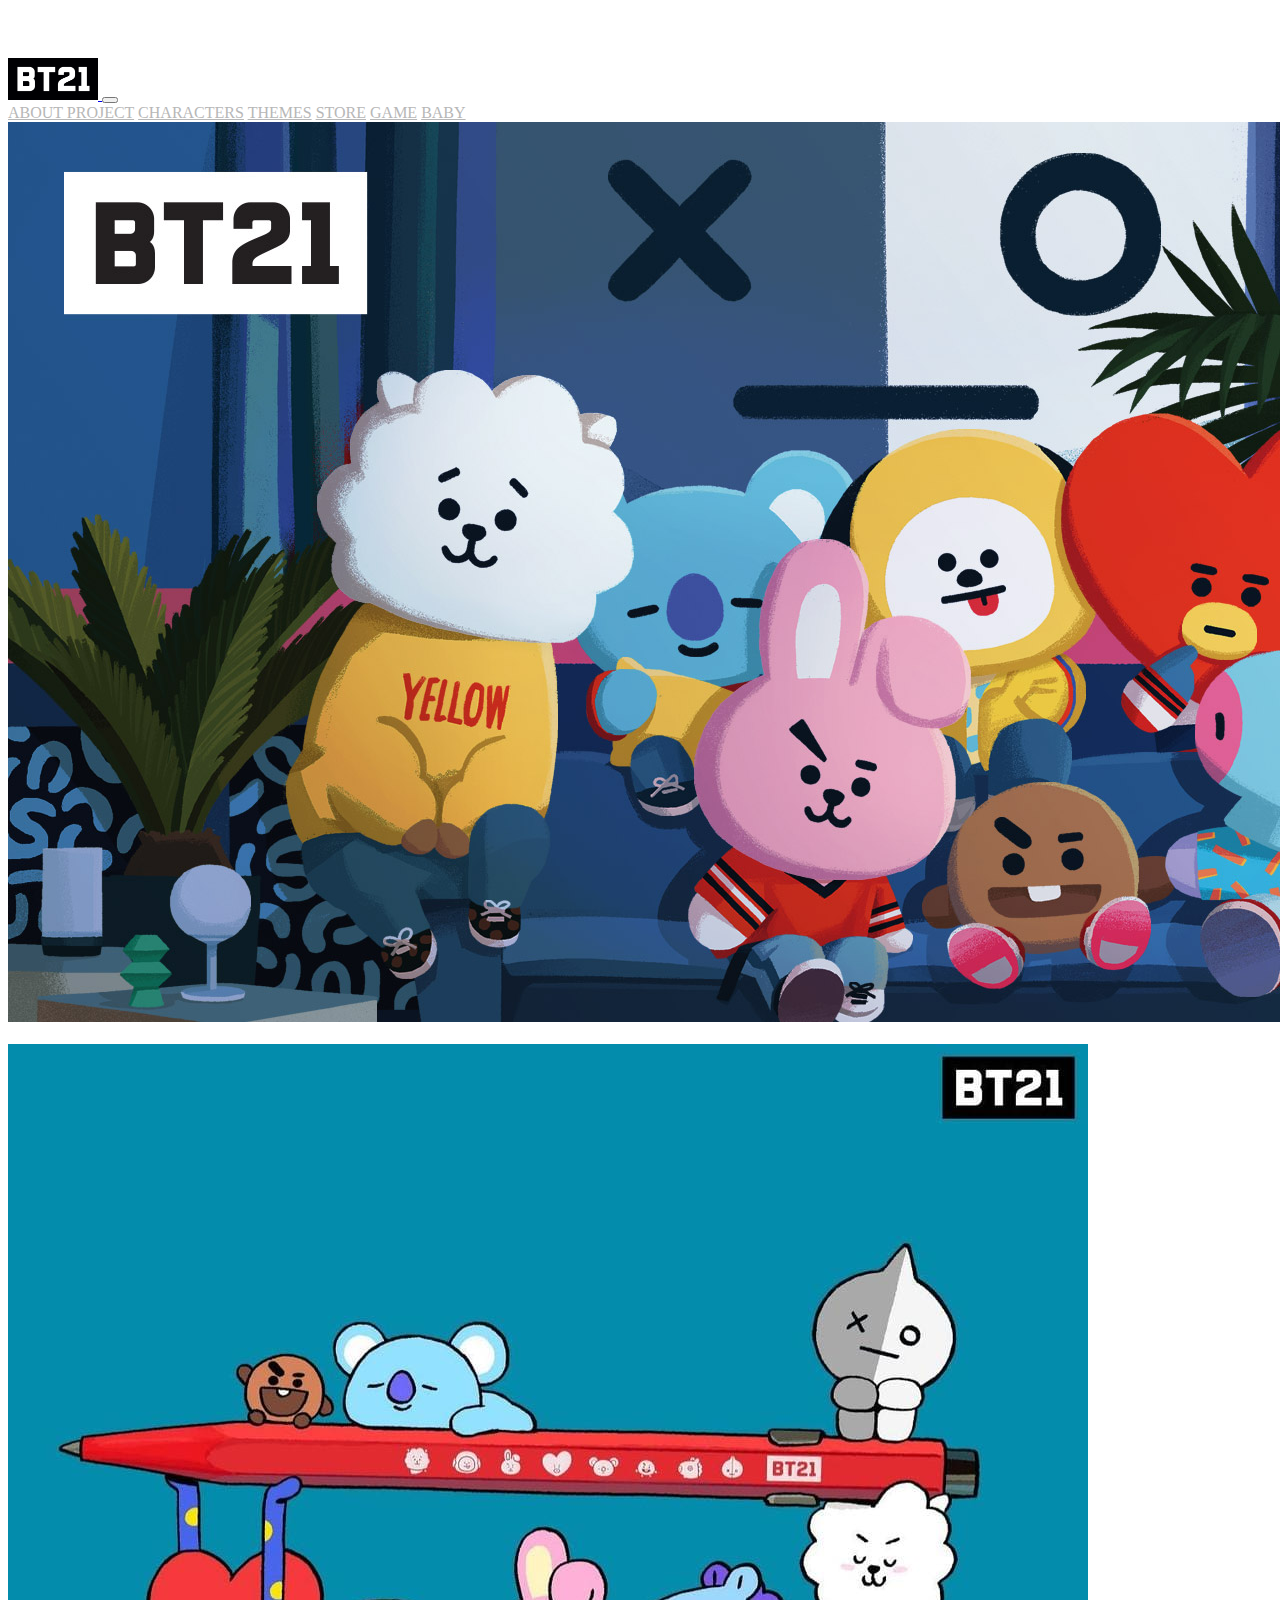
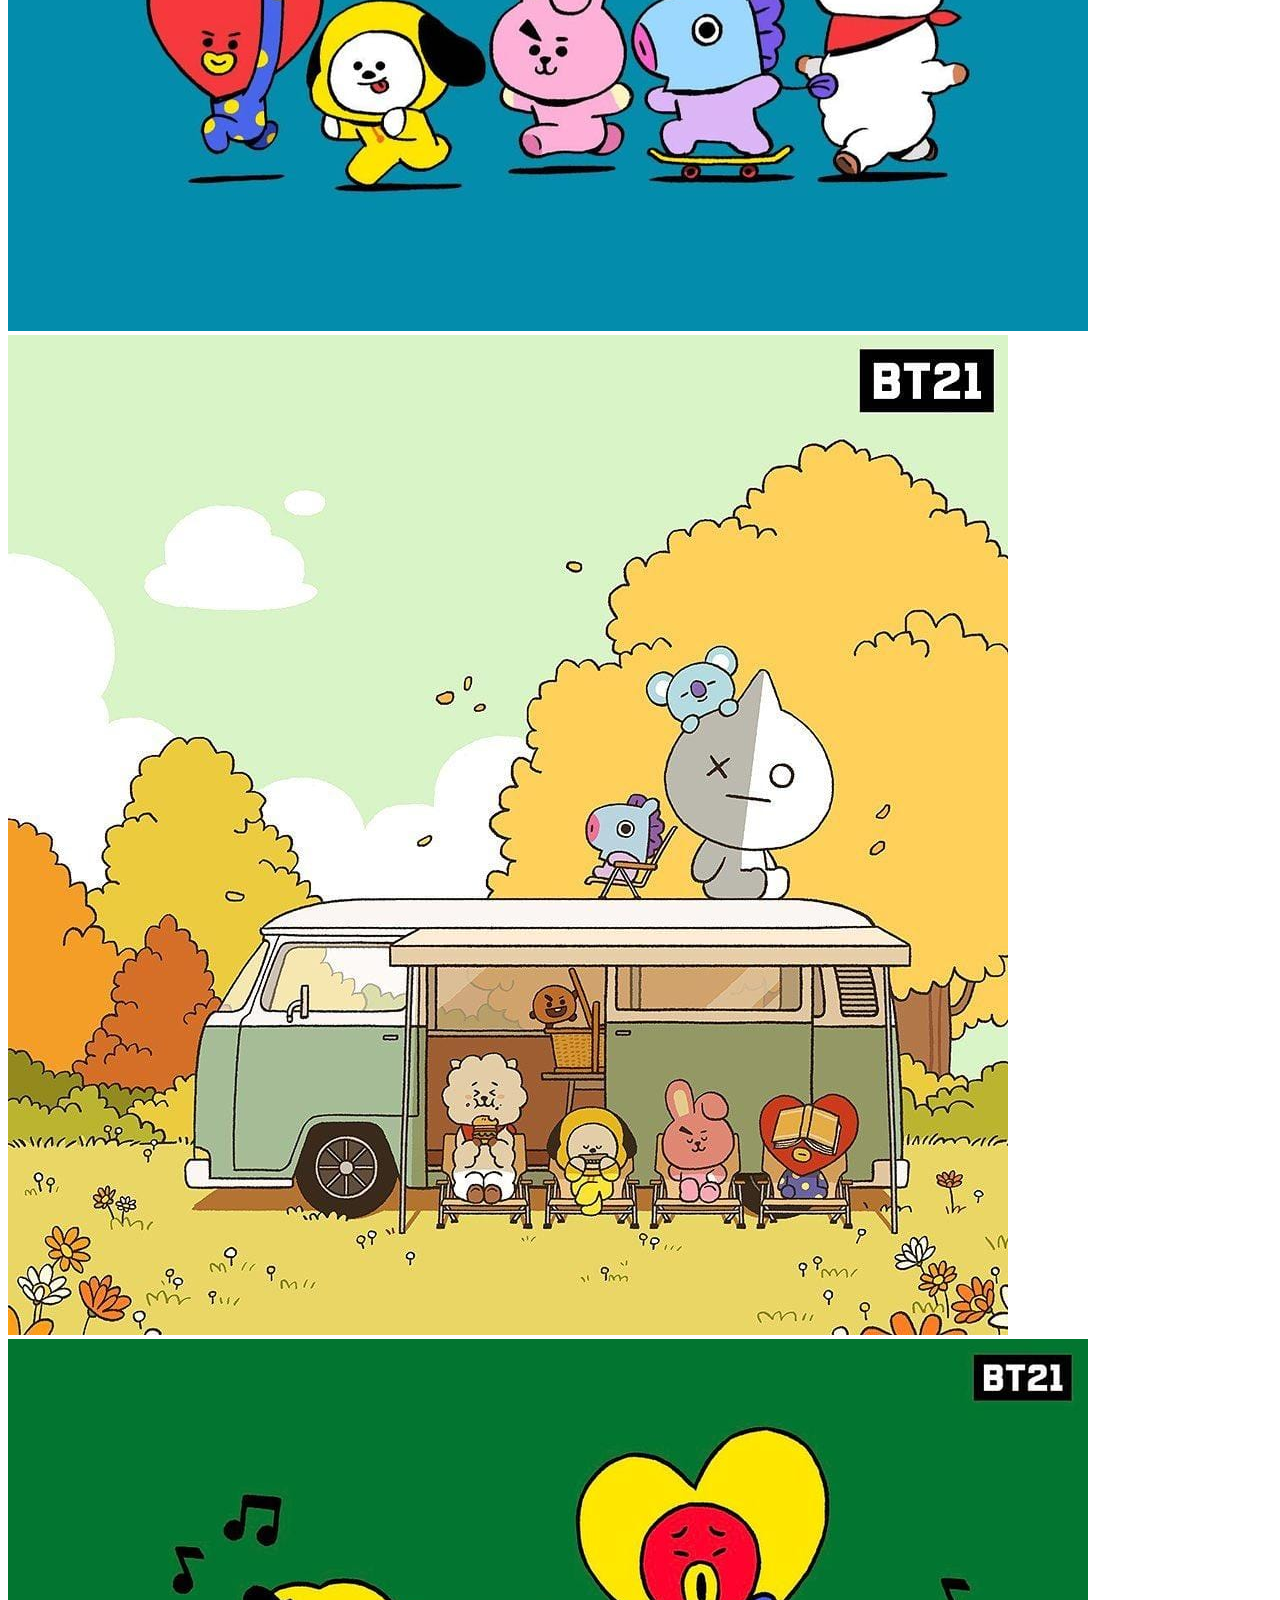
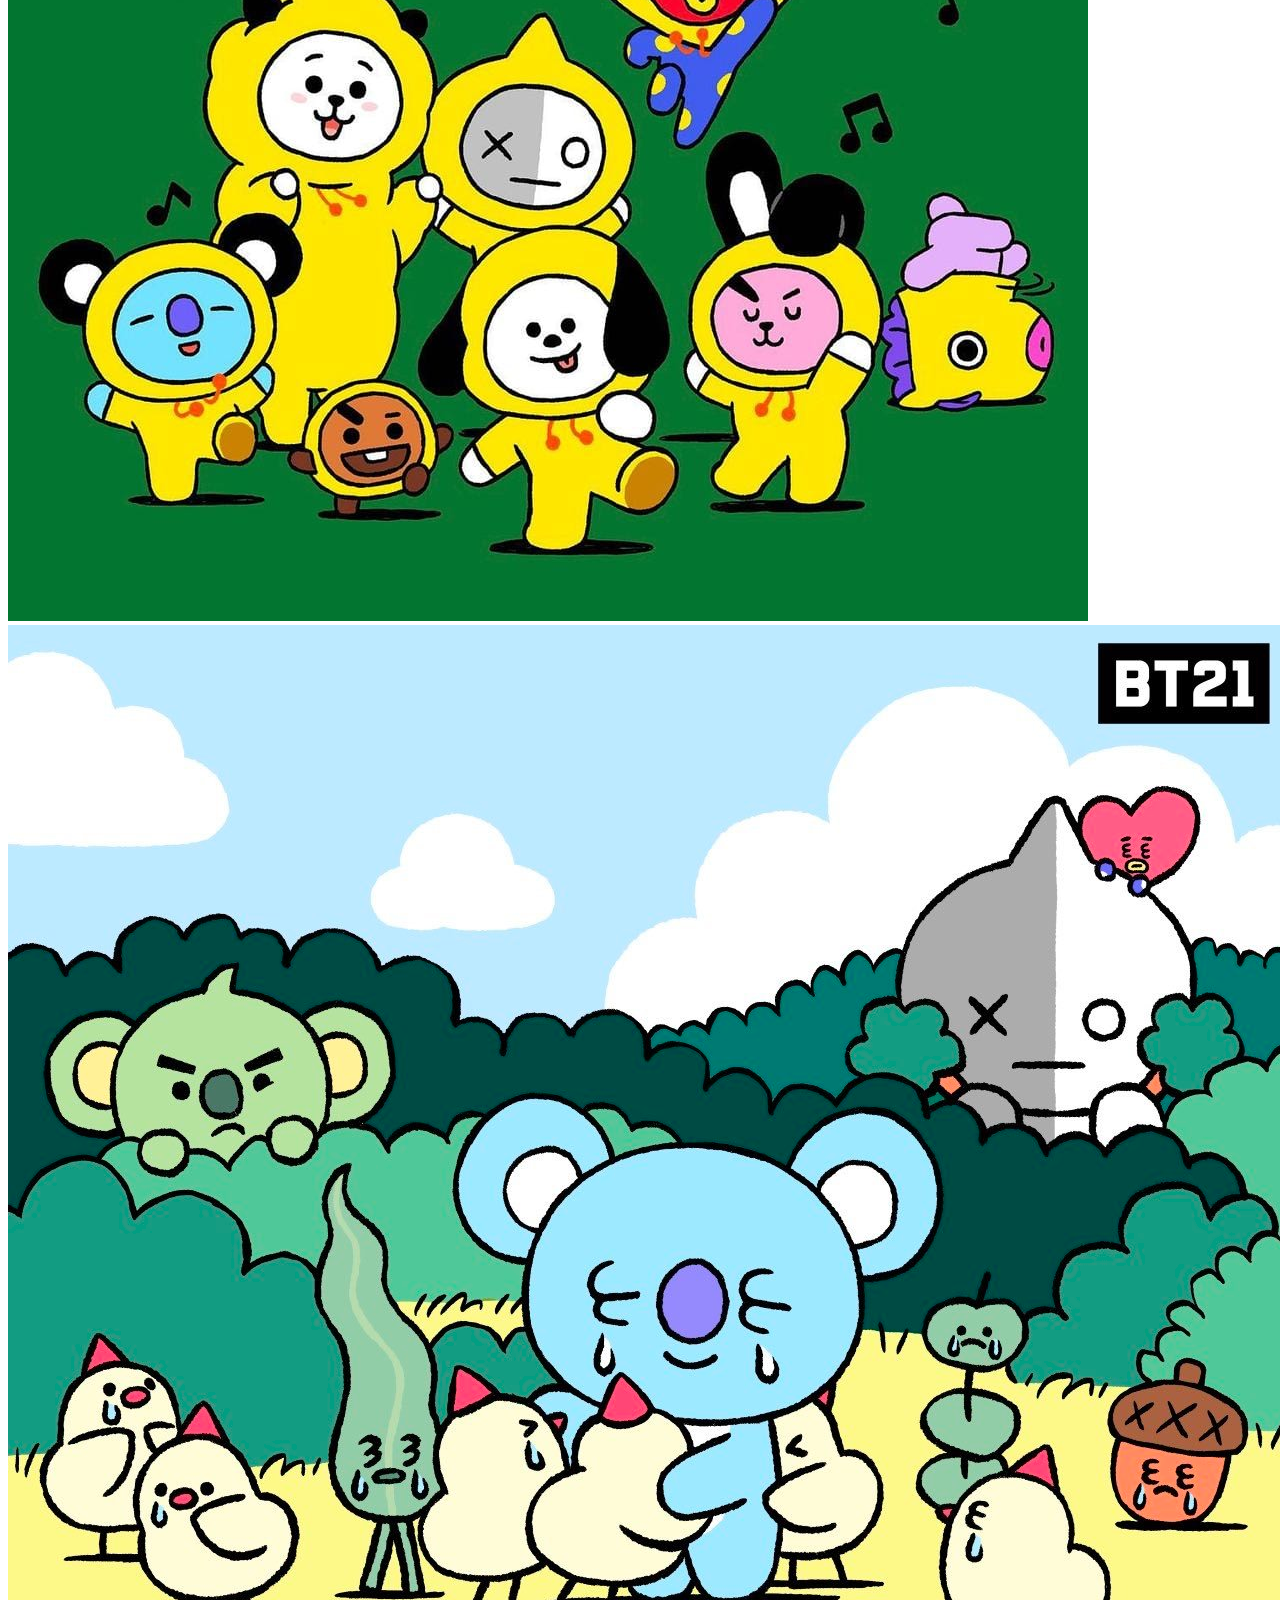
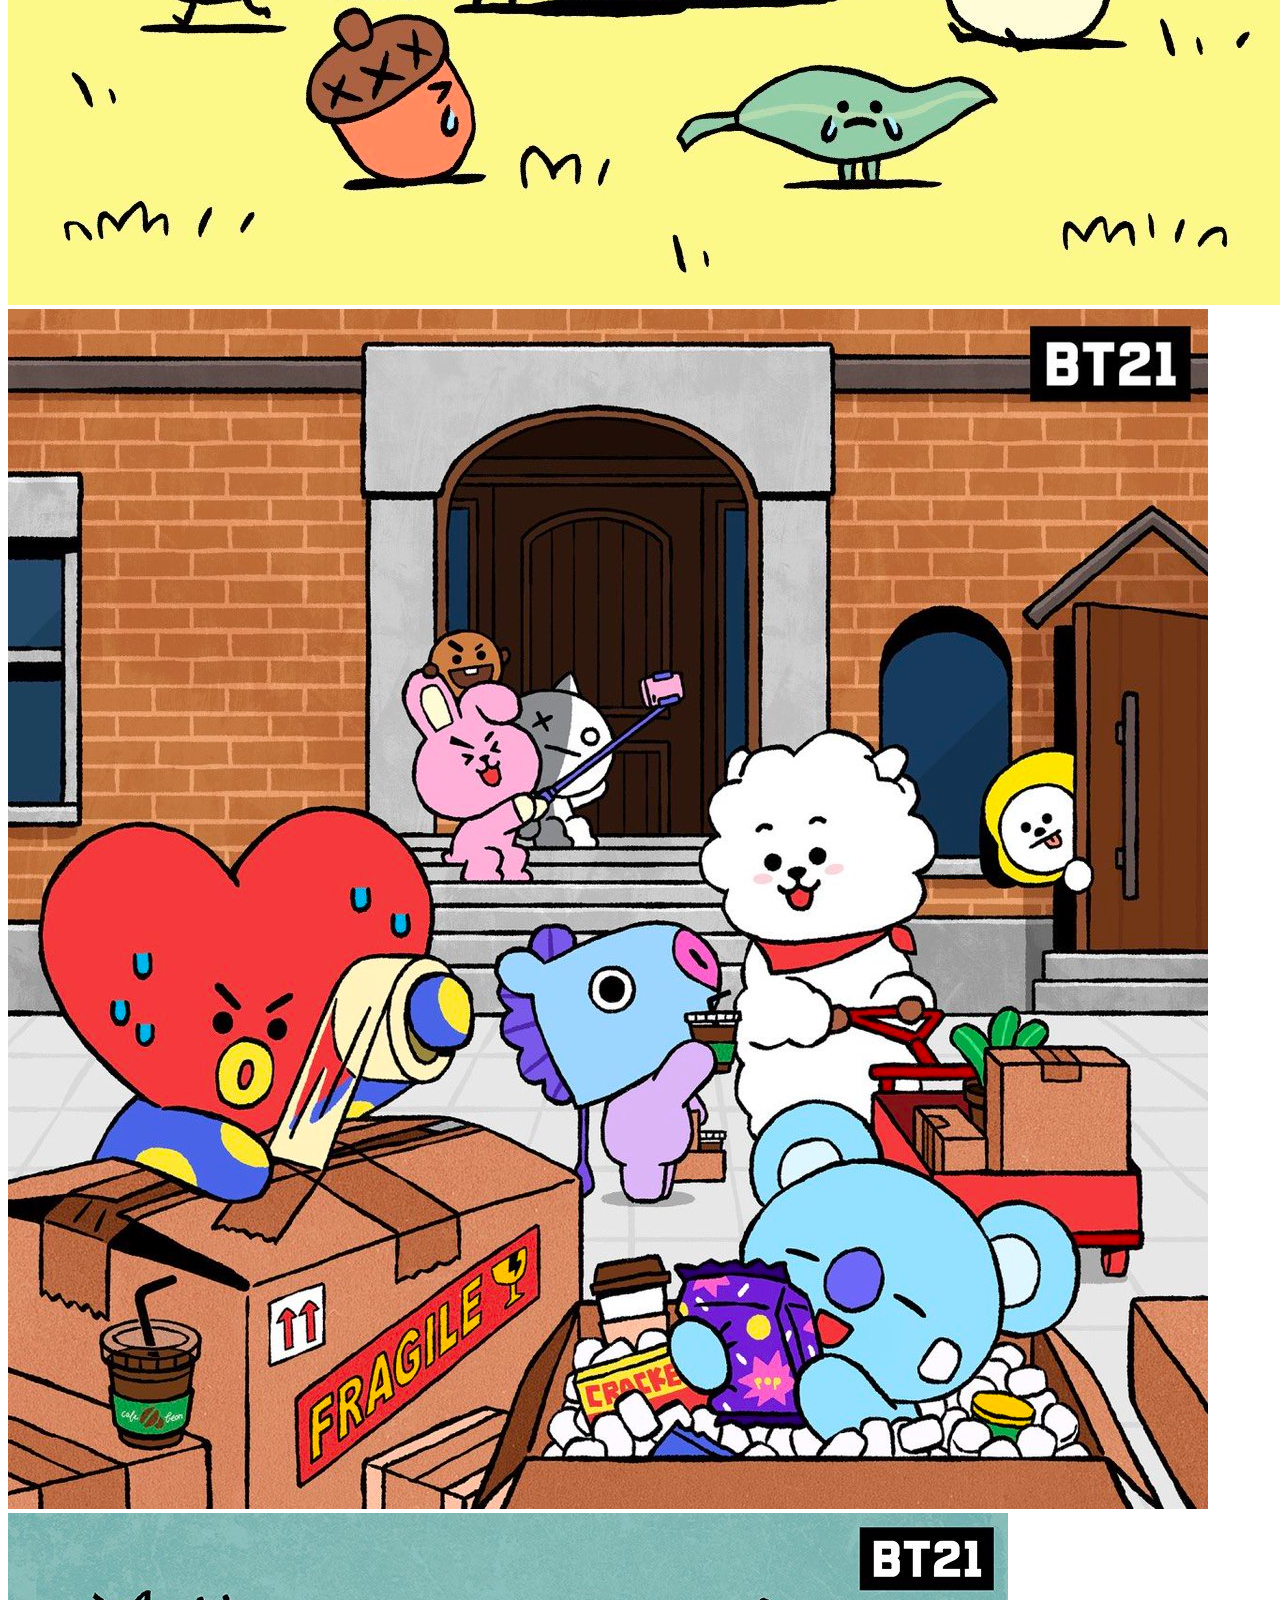
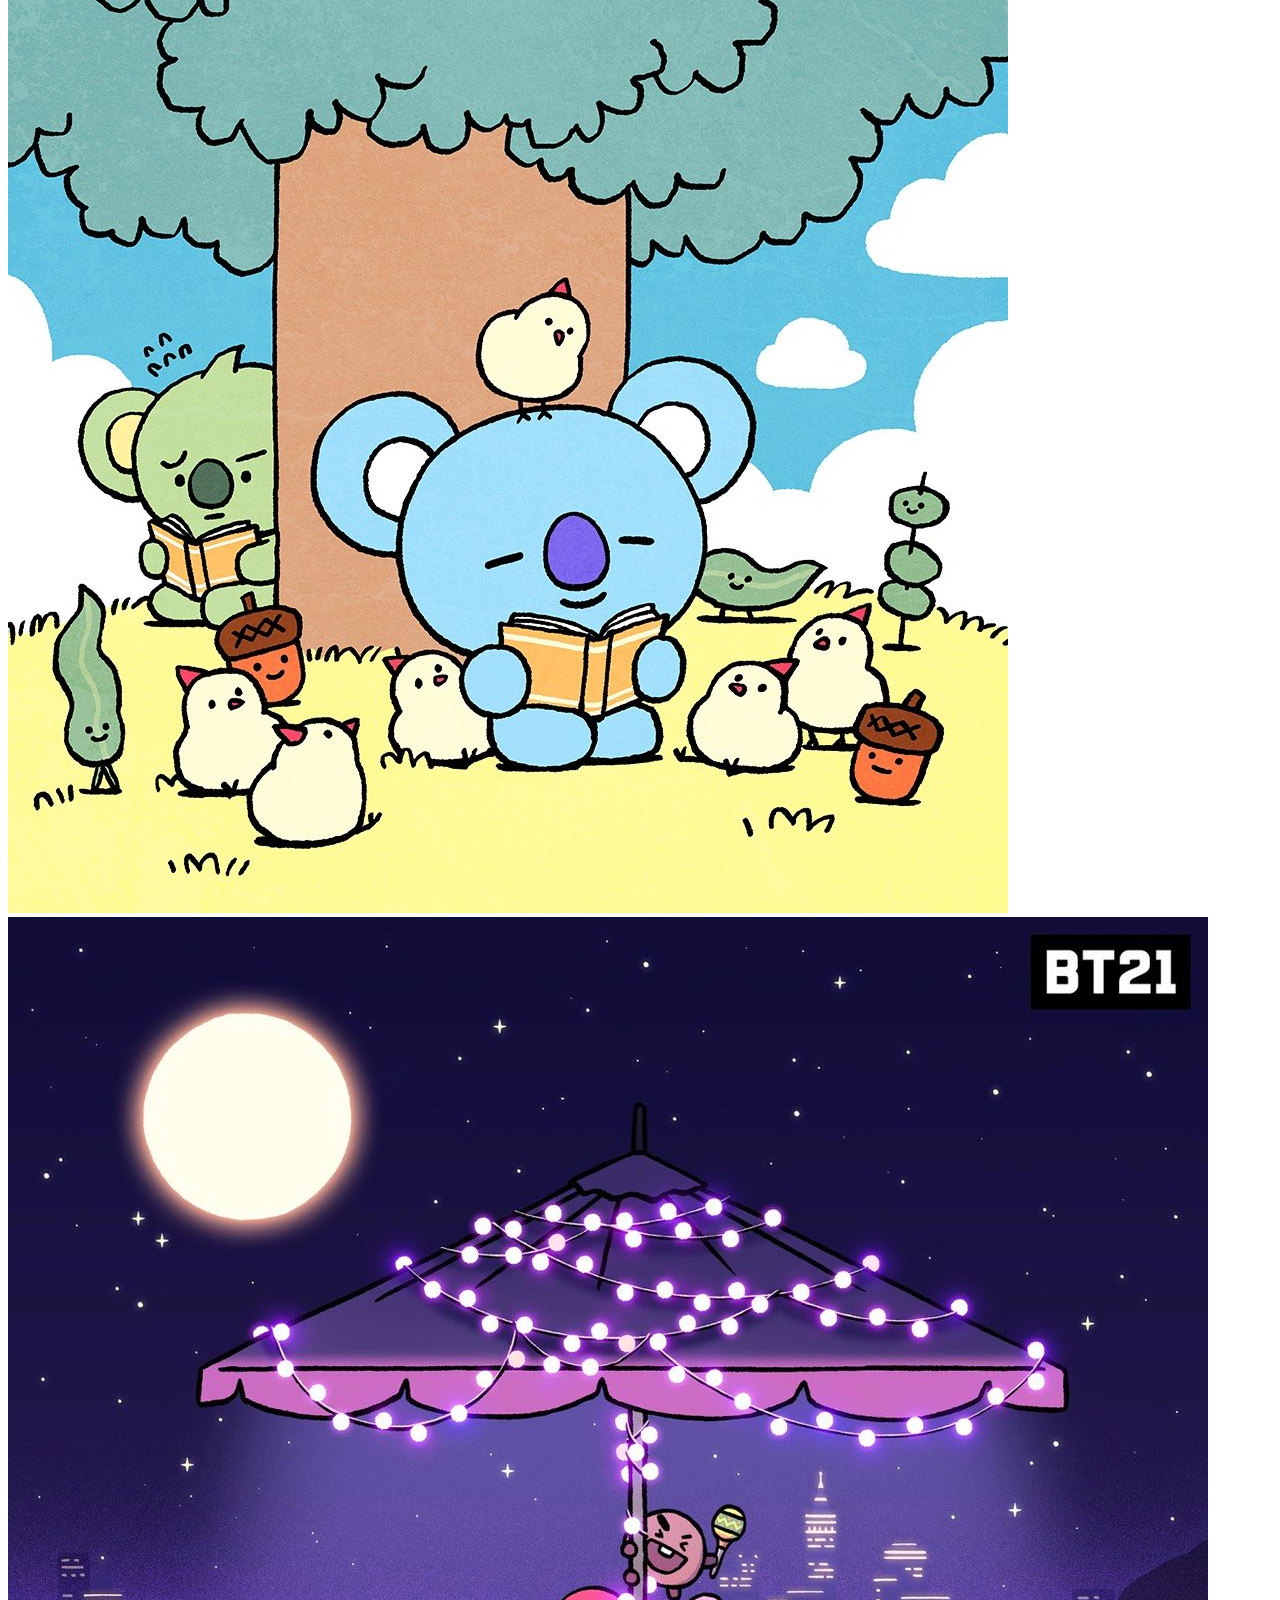
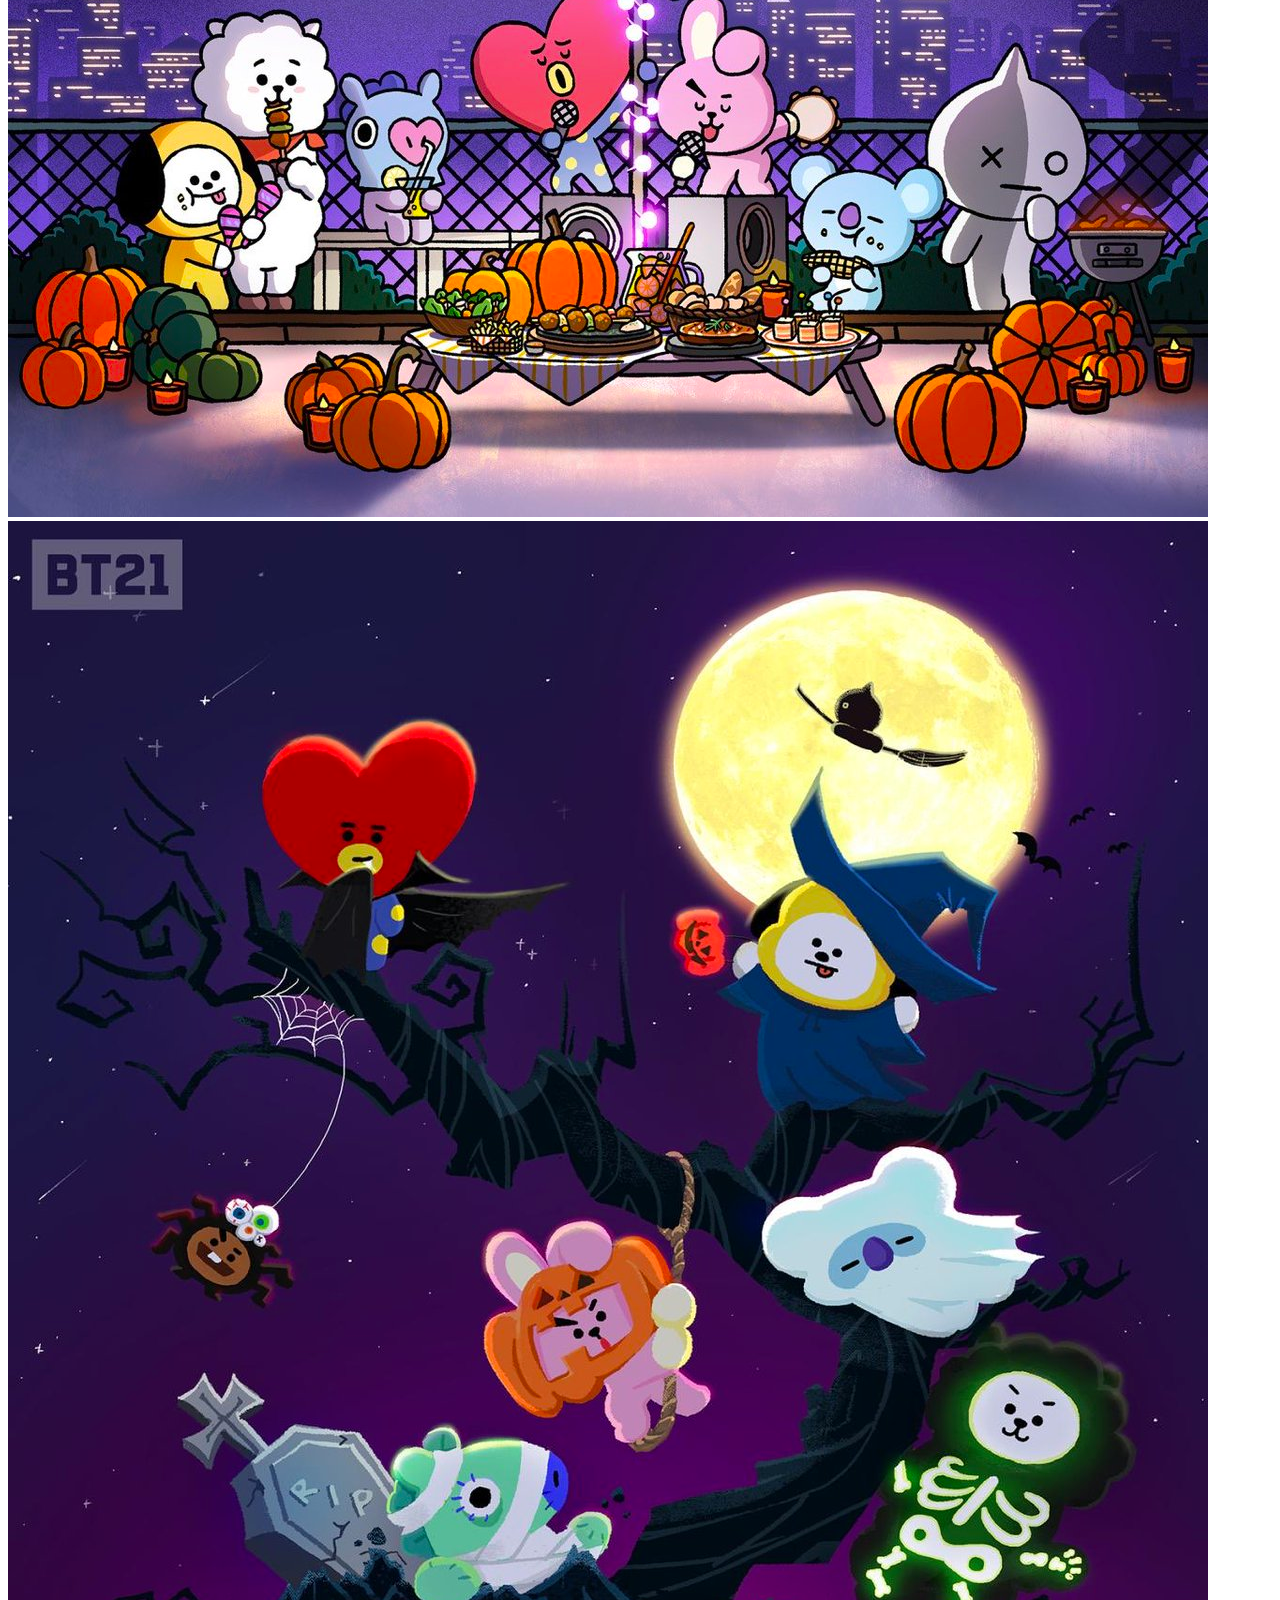
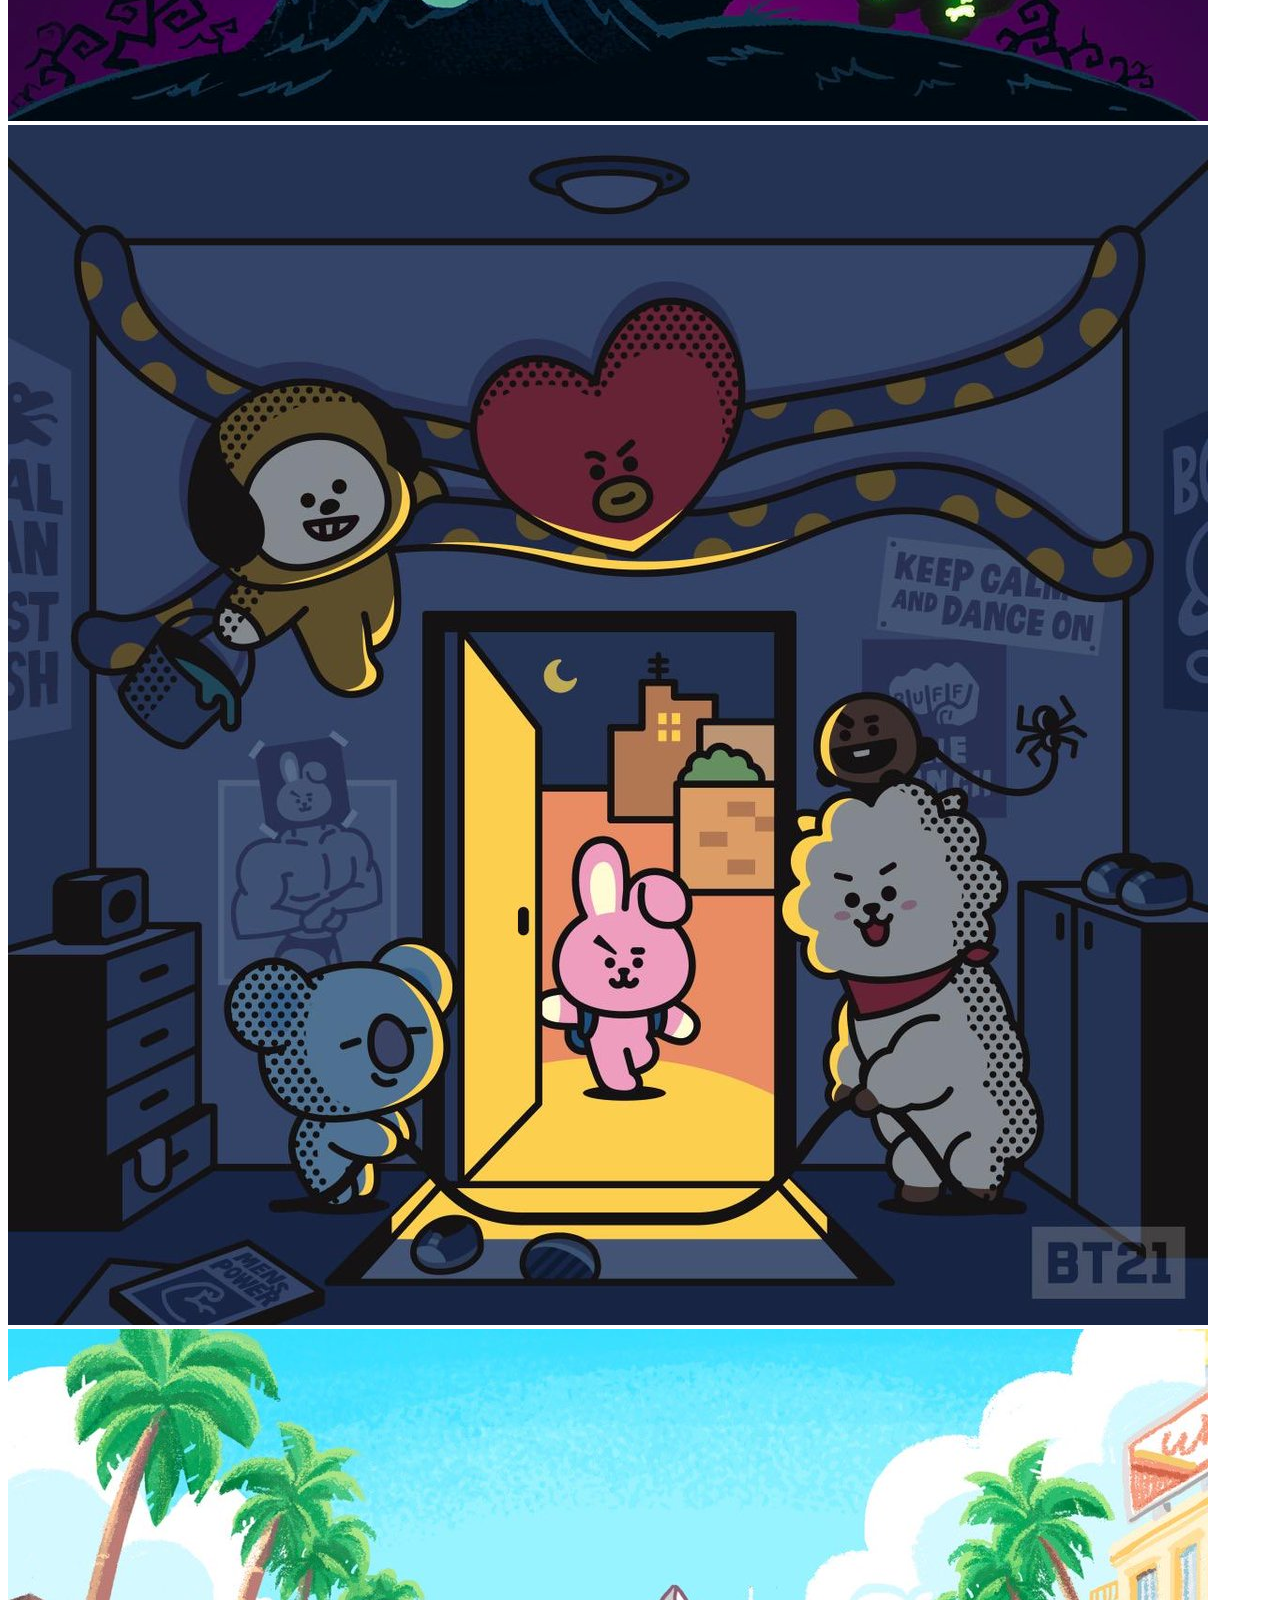
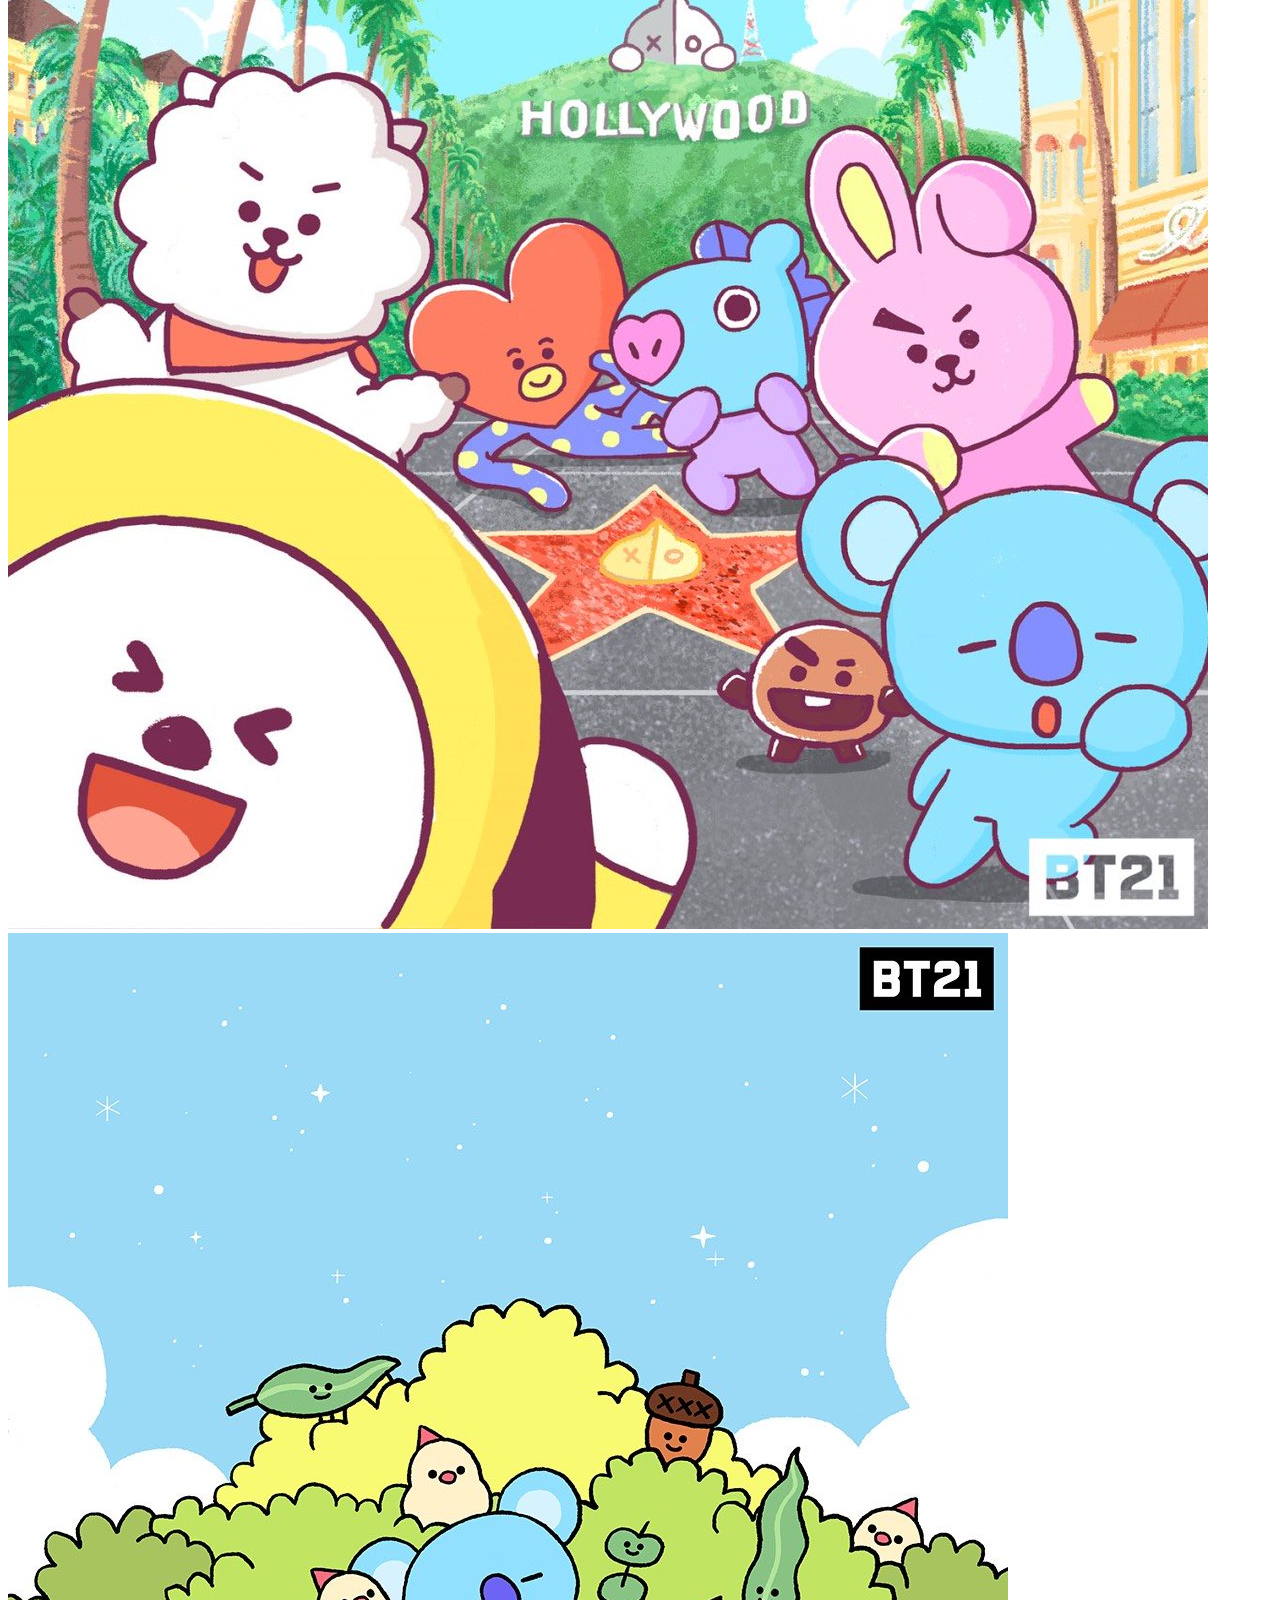
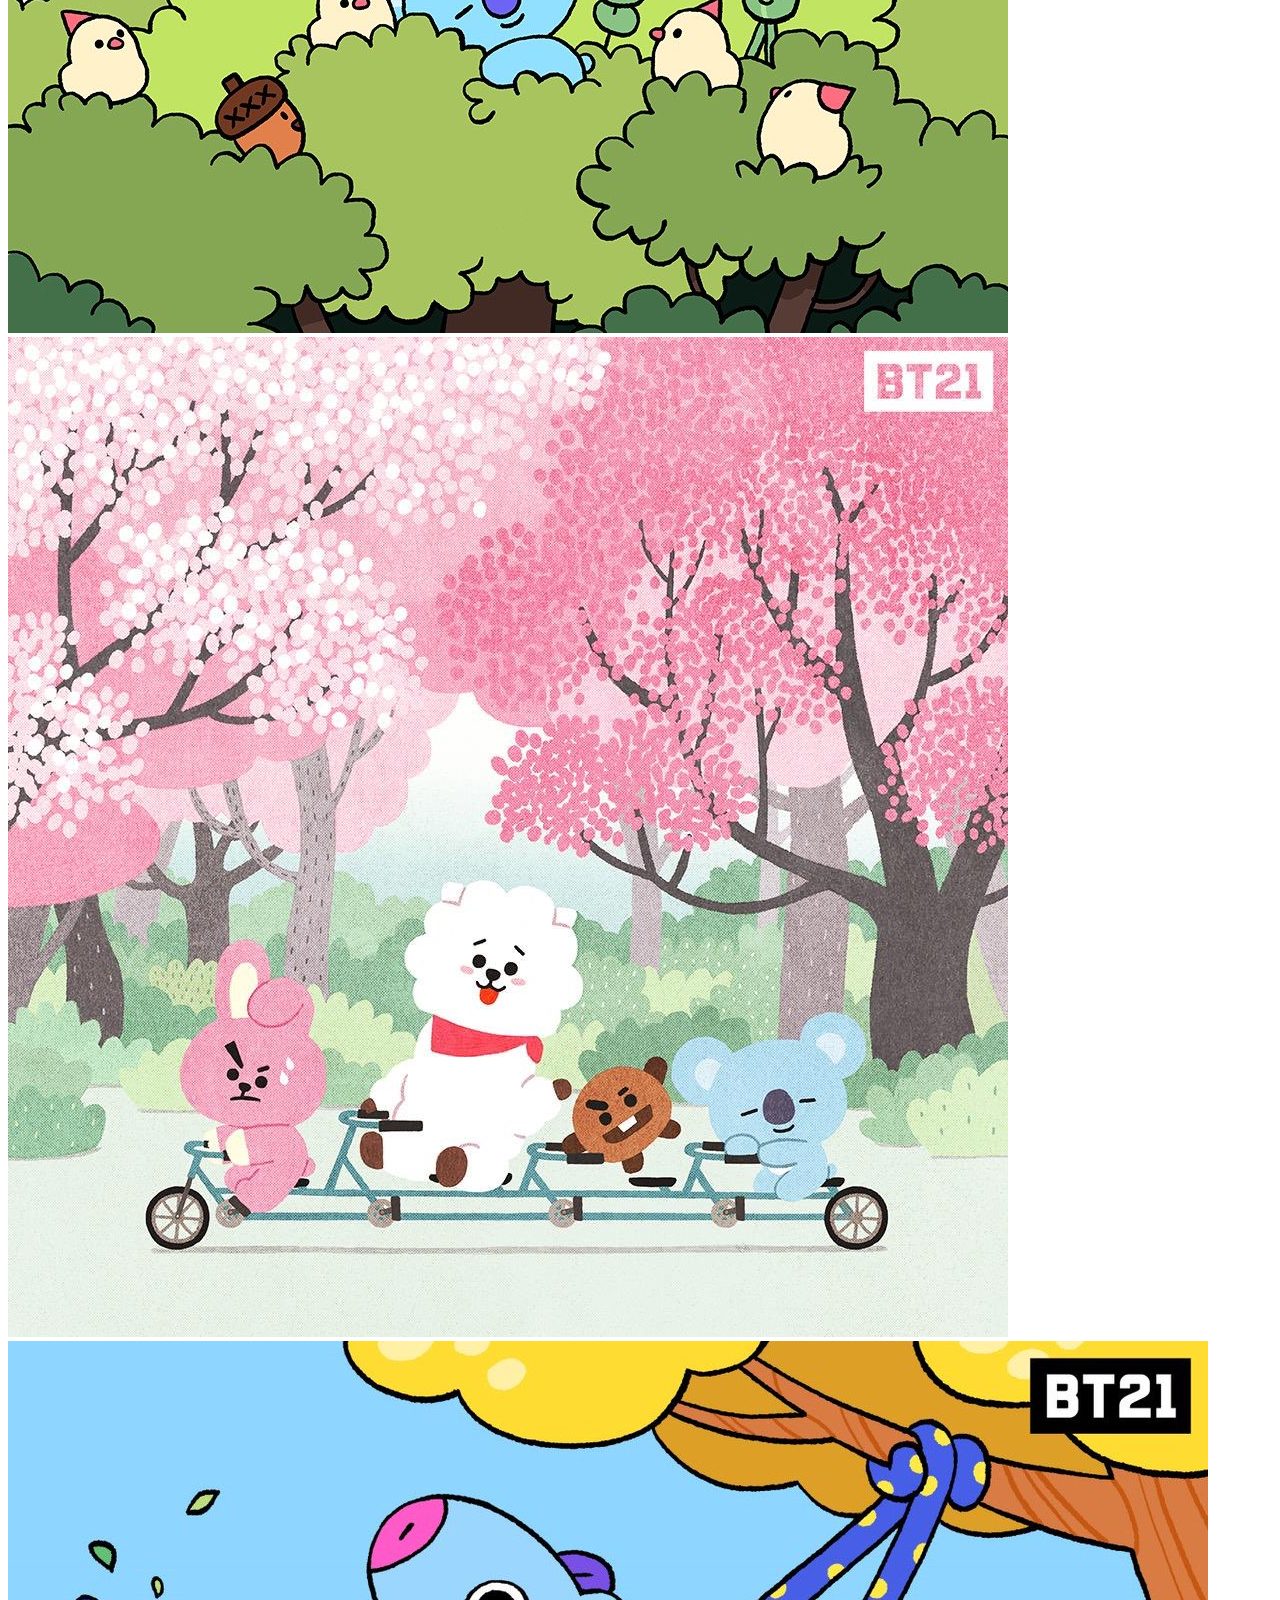
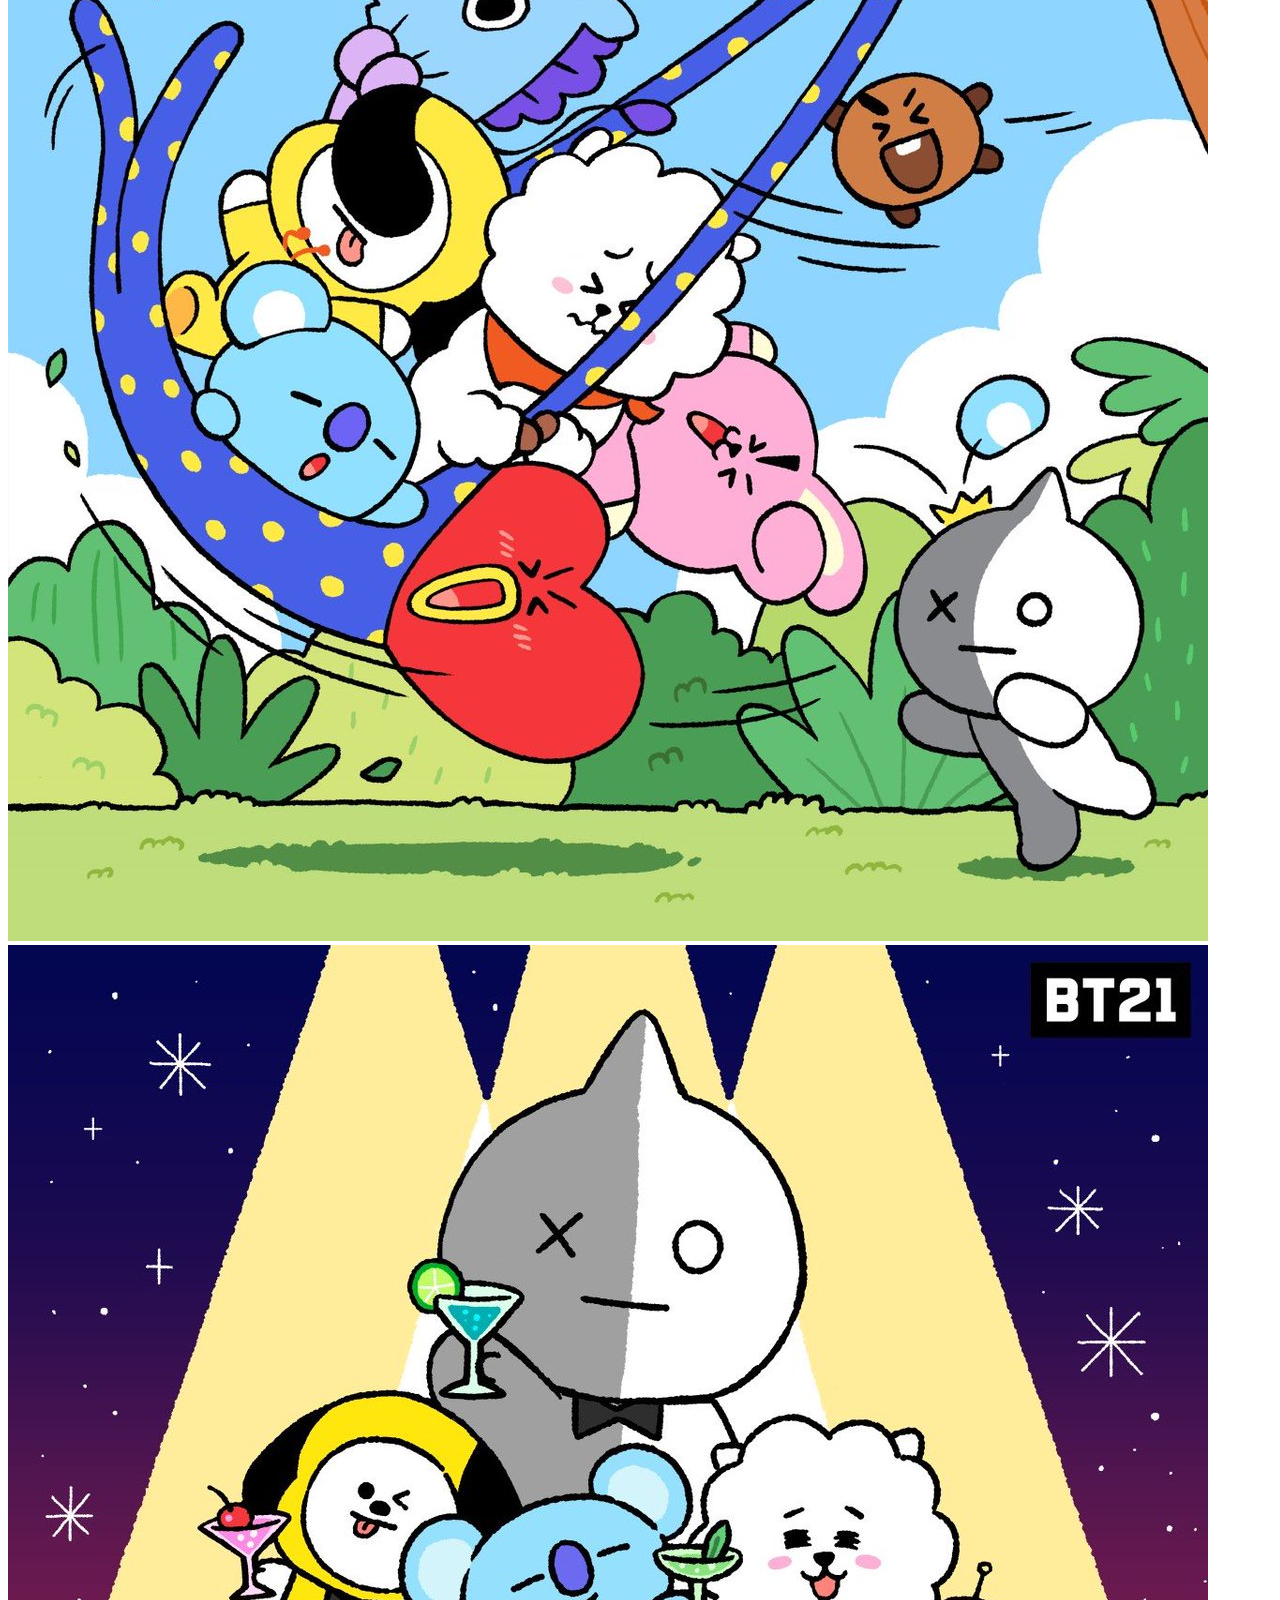
<file: index.html>
<!doctype html>
<html>
<head>
<meta charset="utf-8">
<title>BT21</title>
	
	<link rel="icon" href="img/ico3.ico" type="image/x-icon">
	
	<link href="style-final.css" rel="stylesheet" type="text/css">
	
	<link rel="stylesheet" href="https://stackpath.bootstrapcdn.com/bootstrap/4.2.1/css/bootstrap.min.css" integrity="sha384-GJzZqFGwb1QTTN6wy59ffF1BuGJpLSa9DkKMp0DgiMDm4iYMj70gZWKYbI706tWS" crossorigin="anonymous">
	
	<script src="https://code.jquery.com/jquery-3.3.1.slim.min.js" integrity="sha384-q8i/X+965DzO0rT7abK41JStQIAqVgRVzpbzo5smXKp4YfRvH+8abtTE1Pi6jizo" crossorigin="anonymous"></script>
       
	<script src="https://cdnjs.cloudflare.com/ajax/libs/popper.js/1.14.6/umd/popper.min.js" integrity="sha384-wHAiFfRlMFy6i5SRaxvfOCifBUQy1xHdJ/yoi7FRNXMRBu5WHdZYu1hA6ZOblgut" crossorigin="anonymous"></script>
       
	<script src="https://stackpath.bootstrapcdn.com/bootstrap/4.2.1/js/bootstrap.min.js" integrity="sha384-B0UglyR+jN6CkvvICOB2joaf5I4l3gm9GU6Hc1og6Ls7i6U/mkkaduKaBhlAXv9k" crossorigin="anonymous"></script>
	
	<script src="https://ajax.googleapis.com/ajax/libs/jquery/3.3.1/jquery.min.js"></script>
	
	<button type="button" id="BackTop" class="toTop-arrow"></button>
	<script>
	$(function(){
		$('#BackTop').click(function(){ 
			$('html,body').animate({scrollTop:0}, 444);
		});
		$(window).scroll(function() {
			if ( $(this).scrollTop() >300 ){
				$('#BackTop').fadeIn(222);
			} else {
				$('#BackTop').stop().fadeOut(222);
			}
		}).scroll();
	});
	</script>
	
</head>

<body style="padding-top: 50px;">
	
	
	
	<section id="bar">
		
		<div class="fixed-top">
	    <nav class="navbar navbar-expand-lg navbar-light bg-light">
  		<a class="navbar-brand" href="index.html">
			<img src="img/bt21-logo.png" width="90" height="41.5" class="d-inline-block align-top" alt="">
		</a>
  		<button class="navbar-toggler" type="button" data-toggle="collapse" data-target="#navbarNavAltMarkup" aria-controls="navbarNavAltMarkup" aria-expanded="false" aria-label="Toggle navigation">
    	<span class="navbar-toggler-icon"></span>
  		</button>
  		<div class="collapse navbar-collapse" id="navbarNavAltMarkup">
    	<div class="navbar-nav">
      		<a class="btn btn-outline-light btn-lg" href="about project.html">ABOUT PROJECT</a>
			<a class="btn btn-outline-light btn-lg" href="characters.html">CHARACTERS</a>
      		<a class="btn btn-outline-light btn-lg" href="series.html">THEMES</a>
			<a class="btn btn-outline-light btn-lg" href="store.html">STORE</a>
			<a class="btn btn-outline-light btn-lg" href="game.html">GAME</a>
			<a class="btn btn-outline-light btn-lg" href="baby.html">BABY</a>
      		<a class="nav-item nav-link disabled" href="#" tabindex="-1" aria-disabled="true"></a>
    	</div>
  		</div>
		</nav>
		</div>	
		
	</section>	
	
	
	
	<section id="koya-picture1">
		
		<div class="msg_desc">
			<img src="img/background12.jpg" class="card-img-top">
		</div>
		<br>
		
		<div class="card-columns">
		
		  <div class="card">
			<img src="img1/1.jpg" class="card-img-top">
		  </div>
		  <div class="card">
			<img src="img1/3.jpg" class="card-img-top">
		  </div>
		  <div class="card">
			<img src="img1/2.jpg" class="card-img-top">
		  </div>
		  <div class="card">
			<img src="img1/4.jpg" class="card-img-top">
		  </div>
		  <div class="card">
			<img src="img1/5.jpg" class="card-img-top">
		  </div>
		  <div class="card">
			<img src="img1/6.jpg" class="card-img-top">
		  </div>
		  <div class="card">
			<img src="img1/9.jpg" class="card-img-top">
		  </div>
		  <div class="card">
			<img src="img1/10.jpg" class="card-img-top">
		  </div>
		  <div class="card">
			<img src="img1/11.jpg" class="card-img-top">
		  </div>
		  <div class="card">
			<img src="img1/12.jpg" class="card-img-top">
		  </div>
		  <div class="card">
			<img src="img1/13.jpg" class="card-img-top">
		  </div>
		  <div class="card">
			<img src="img1/14.jpg" class="card-img-top">
		  </div>
		  <div class="card">
			<img src="img1/15.jpg" class="card-img-top">
		  </div>
		  <div class="card">
			<img src="img1/16.jpg" class="card-img-top">
		  </div>
		  <div class="card">
			<img src="img1/17.jpg" class="card-img-top">
		  </div>
		  <div class="card">
			<img src="img1/18.jpg" class="card-img-top">
		  </div>
		  <div class="card">
			<img src="img1/21.jpg" class="card-img-top">
		  </div>
		  <div class="card">
			<img src="img1/22.jpg" class="card-img-top">
		  </div>
		  <div class="card">
			<img src="img1/64.jpg" class="card-img-top">
		  </div>
		  <div class="card">
			<img src="img1/24.jpg" class="card-img-top">
		  </div>
		  <div class="card">
			<img src="img1/25.jpg" class="card-img-top">
		  </div>
		  <div class="card">
			<img src="img1/26.jpg" class="card-img-top">
		  </div>
		  <div class="card">
			<img src="img1/65.jpg" class="card-img-top">
		  </div>
	      <div class="card">
			<img src="img1/66.jpg" class="card-img-top">
		  </div>
		  <div class="card">
			<img src="img1/27.jpg" class="card-img-top">
		  </div>
		  <div class="card">
			<img src="img1/28.jpg" class="card-img-top">
		  </div>
		  <div class="card">
			<img src="img1/29.jpg" class="card-img-top">
		  </div>
		  <div class="card">
			<img src="img1/30.jpg" class="card-img-top">
		  </div>
		  <div class="card">
			<img src="img1/31.jpg" class="card-img-top">
		  </div>
		  <div class="card">
			<img src="img1/33.jpg" class="card-img-top">
		  </div>
		  <div class="card">
			<img src="img1/34.jpg" class="card-img-top">
		  </div>
		  <div class="card">
			<img src="img1/35.jpg" class="card-img-top">
		  </div>
		  <div class="card">
			<img src="img1/36.jpg" class="card-img-top">
		  </div>
		  <div class="card">
			<img src="img1/37.jpg" class="card-img-top">
		  </div>
		  <div class="card">
			<img src="img1/38.jpg" class="card-img-top">
		  </div>
		  <div class="card">
			<img src="img1/39.jpg" class="card-img-top">
		  </div>
		  <div class="card">
			<img src="img1/40.jpg" class="card-img-top">
		  </div>
		  <div class="card">
			<img src="img1/41.jpg" class="card-img-top">
		  </div>
		  <div class="card">
			<img src="img1/42.jpg" class="card-img-top">
		  </div>
		  <div class="card">
			<img src="img1/43.jpg" class="card-img-top">
		  </div>
		  <div class="card">
			<img src="img/background7.jpg" class="card-img-top">
		  </div>
		  <div class="card">
			<img src="img1/44.jpg" class="card-img-top">
		  </div>
		  <div class="card">
			<img src="img1/63.jpg" class="card-img-top">
		  </div>
		  <div class="card">
			<img src="img1/23.jpg" class="card-img-top">
		  </div>
		  <div class="card">
			<img src="img1/45.jpg" class="card-img-top">
		  </div>
		  <div class="card">
			<img src="img1/46.jpg" class="card-img-top">
		  </div>
		  <div class="card">
			<img src="img1/47.jpg" class="card-img-top">
		  </div>
		  <div class="card">
			<img src="img1/49.jpg" class="card-img-top">
		  </div>
		  <div class="card">
			<img src="img1/50.jpg" class="card-img-top">
		  </div>
		  <div class="card">
			<img src="img1/51.jpg" class="card-img-top">
		  </div>
		  <div class="card">
			<img src="img1/52.jpg" class="card-img-top">
		  </div>
		  <div class="card">
			<img src="img1/53.jpg" class="card-img-top">
		  </div>
		  <div class="card">
			<img src="img1/54.jpg" class="card-img-top">
		  </div>
		  <div class="card">
			<img src="img1/55.jpg" class="card-img-top">
		  </div>
		  <div class="card">
			<img src="img1/56.jpg" class="card-img-top">
		  </div>
		  <div class="card">
			<img src="img1/57.jpg" class="card-img-top">
		  </div>
		  <div class="card">
			<img src="img1/58.jpg" class="card-img-top">
		  </div>
		  <div class="card">
			<img src="img1/60.jpg" class="card-img-top">
		  </div>
		  <div class="card">
			<img src="img/bt21-3.jpg" class="card-img-top">
		  </div>
		  <div class="card">
			<img src="img/background11.jpg" class="card-img-top">
		  </div>
		  <div class="card">
			<img src="img/background16.jpg" class="card-img-top">
		  </div>
		  <div class="card">
			<img src="img/background3.jpg" class="card-img-top">
		  </div>
		  <div class="card">
			<img src="img/background4.png" class="card-img-top">
		  </div>
		  <div class="card">
			<img src="img/background5.jpg" class="card-img-top">
		  </div>
		  <div class="card">
			<img src="img/background6.jpg" class="card-img-top">
		  </div>
		  <div class="card">
			<img src="img/background8.jpg" class="card-img-top">
		  </div>
		  <div class="card">
			<img src="img/background9.jpg" class="card-img-top">
		  </div>
		  <div class="card">
			<img src="img/background13.jpg" class="card-img-top">
		  </div>
		  <div class="card">
			<img src="img/background14.jpg" class="card-img-top">
		  </div>
		  <div class="card">
			<img src="img1/61.jpg" class="card-img-top">
		  </div>
		  <div class="card">
			<img src="img1/62.jpg" class="card-img-top">
		  </div>
		  <div class="card">
			<img src="img/background15.jpg" class="card-img-top">
		  </div>
		  <div class="card">
			<img src="img/koyabg5.png" class="card-img-top">
		  </div>
		  <div class="card">
			<img src="img/koya-00.jpg" class="card-img-top">
		  </div>
		  <div class="card">
			<img src="img1/48.jpg" class="card-img-top">
		  </div>
		  
	    </div>

		<div id="bottom">
		<br><br><br><br>
		<div class="link-top" style="width: 100%;height: 1px;border-top: solid #C5C5C5 1px;"></div>
		<br>
		<div class="btn-group-sm text-center">
		<p class="text-center" style="color: #8D8D8D;margin: 3px;font-weight: 400;">ⓒ BIG HIT X LINE FRIENDS</p>
		<a class="btn btn-outline-light btn-sm" href="https://twitter.com/BT21_" target="_blank">Twitter</a>
		<a class="btn btn-outline-light btn-sm" href="https://www.instagram.com/bt21_official/" target="_blank">Instagram</a>
		<a class="btn btn-outline-light btn-sm" href="https://weibo.com/BT21?is_all=1" target="_blank">Weibo</a>
		<a class="btn btn-outline-light btn-sm" href="https://www.facebook.com/BT21.Official/" target="_blank">Facebook</a>
		<a class="btn btn-outline-light btn-sm" href="https://www.youtube.com/channel/UCINr5W7cwW06ADtsszAToAw" target="_blank">YouTube</a>
		<a class="btn btn-outline-light btn-sm" href="https://www.vlive.tv/channel/B70905" target="_blank">VLive</a>
		</div>
		<br>
		</div>
		
	</section>
	
</body>
</html>
</file>
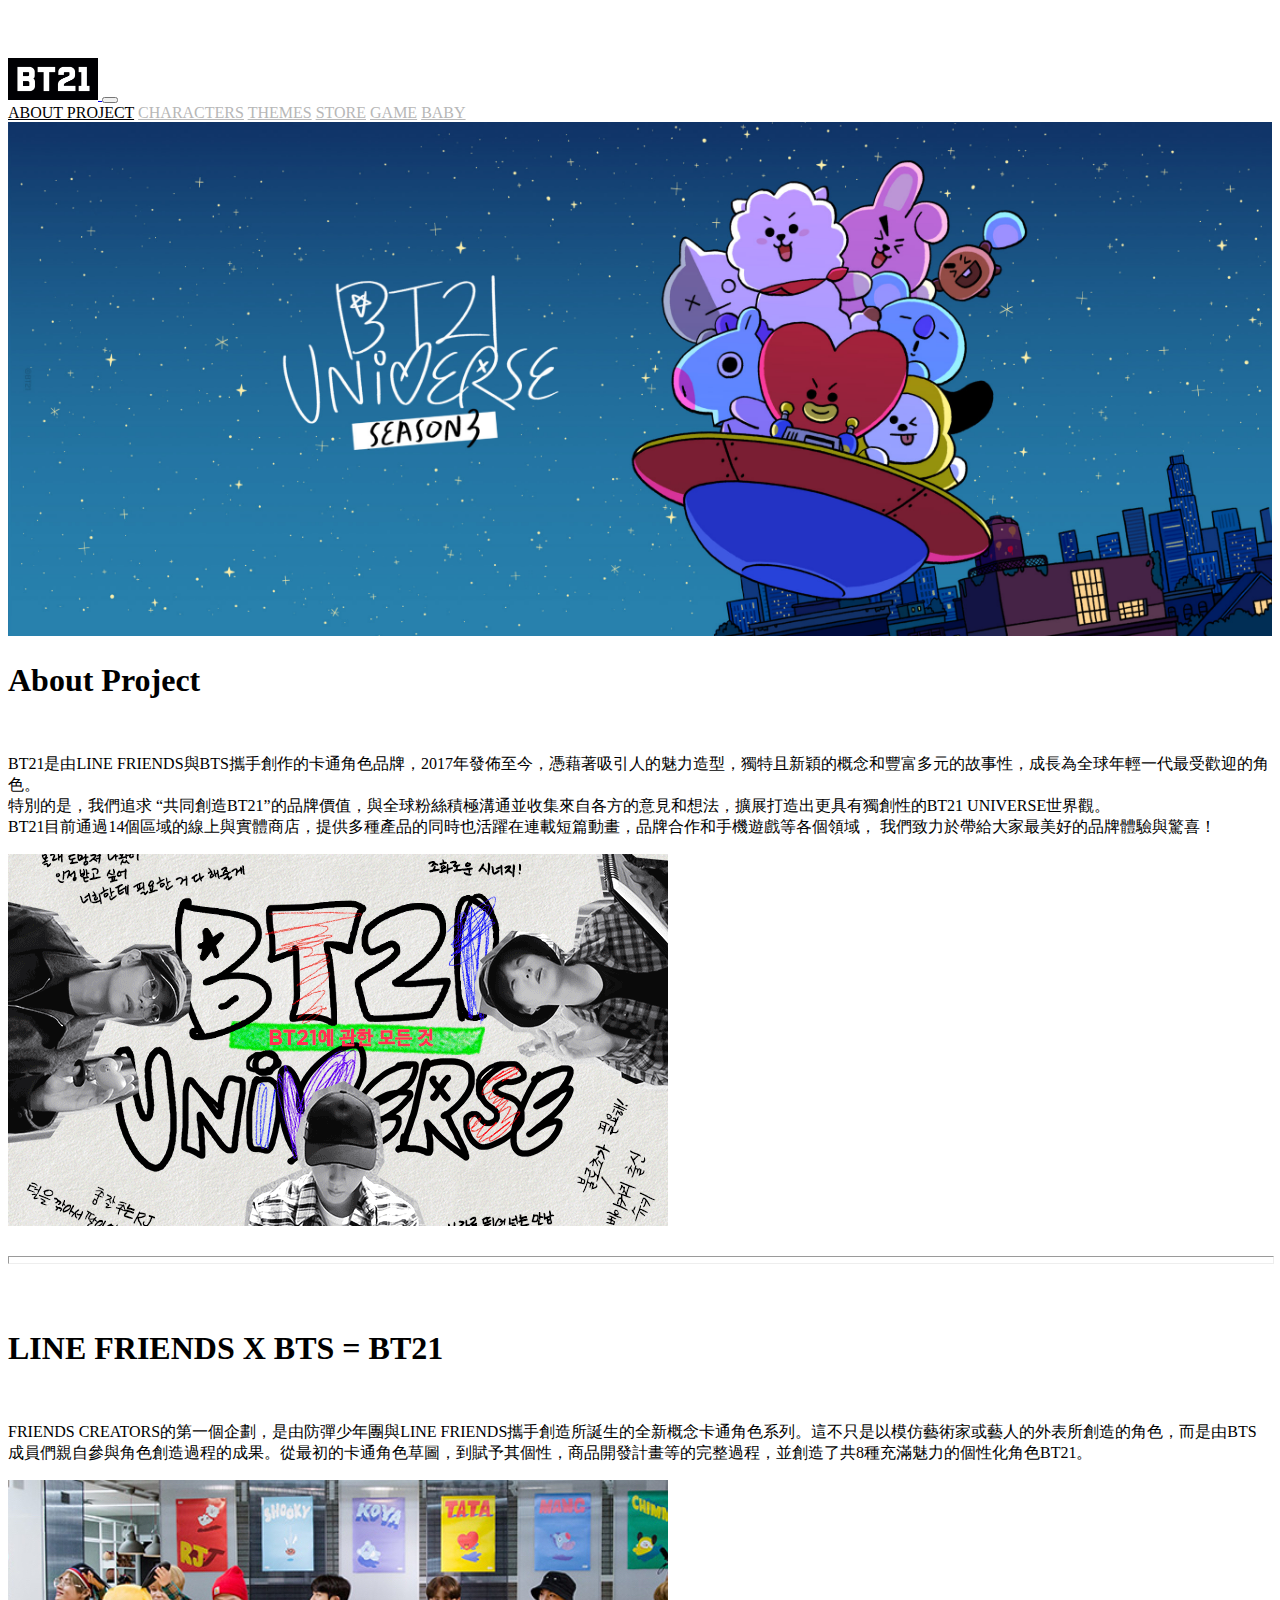
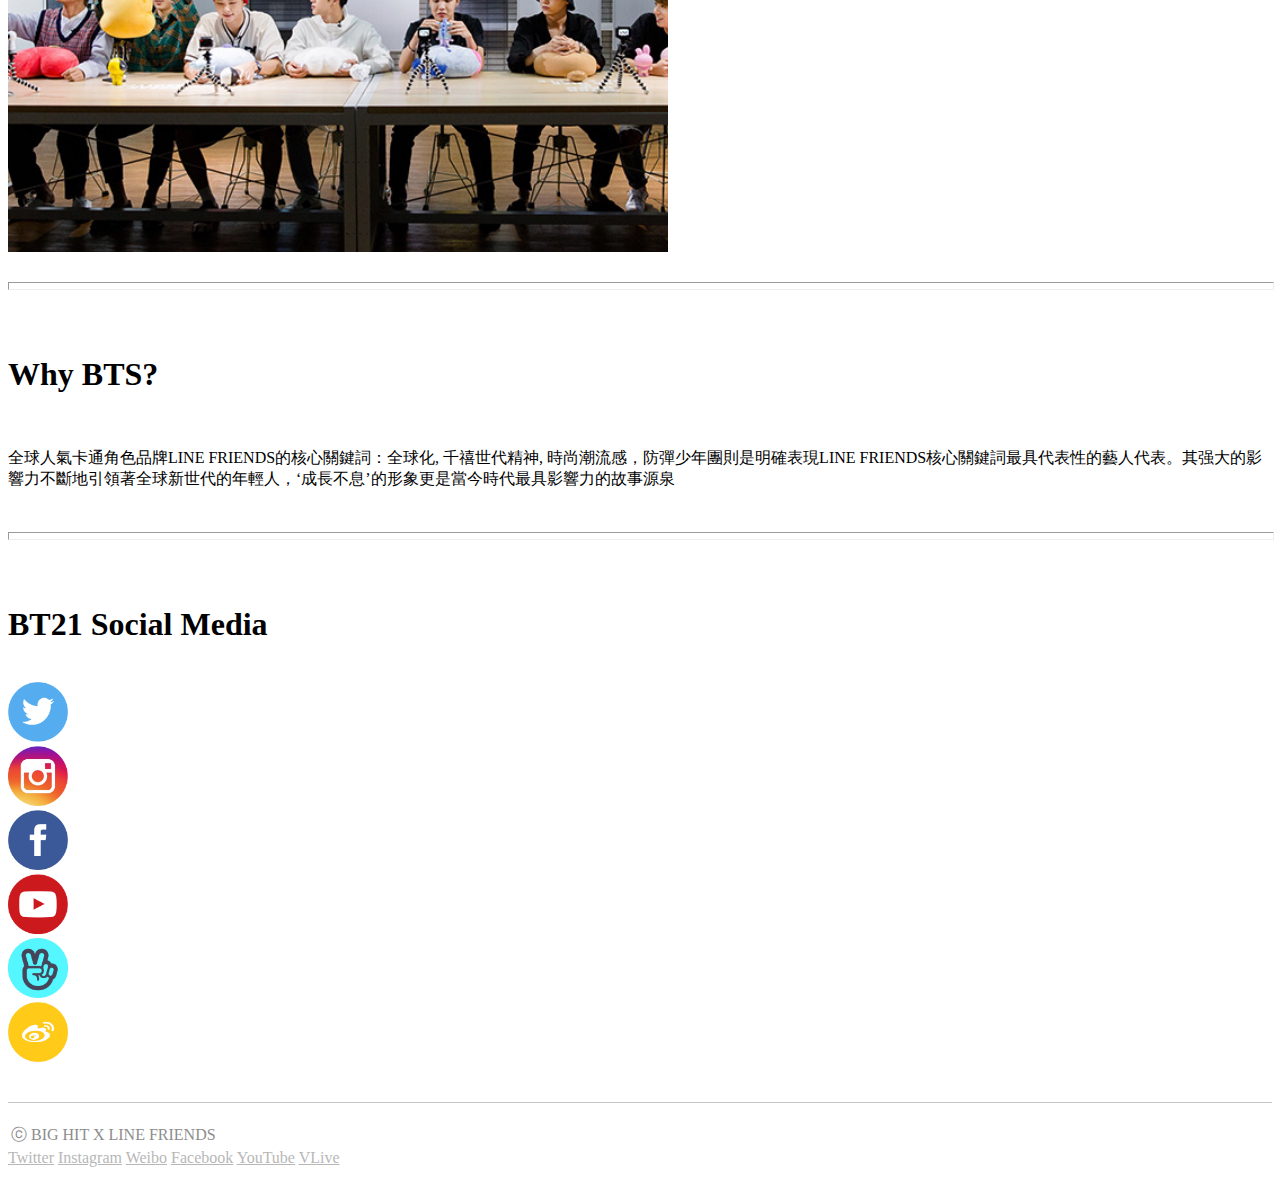
<file: about project.html>
<!doctype html>
<html>
<head>
<meta charset="utf-8">
<title>BT21</title>
	
	<link rel="icon" href="img/ico3.ico" type="image/x-icon">
	
	<link href="style-final.css" rel="stylesheet" type="text/css">
	
	<link rel="stylesheet" href="https://stackpath.bootstrapcdn.com/bootstrap/4.2.1/css/bootstrap.min.css" integrity="sha384-GJzZqFGwb1QTTN6wy59ffF1BuGJpLSa9DkKMp0DgiMDm4iYMj70gZWKYbI706tWS" crossorigin="anonymous">
	
	<script src="https://code.jquery.com/jquery-3.3.1.slim.min.js" integrity="sha384-q8i/X+965DzO0rT7abK41JStQIAqVgRVzpbzo5smXKp4YfRvH+8abtTE1Pi6jizo" crossorigin="anonymous"></script>
       
	<script src="https://cdnjs.cloudflare.com/ajax/libs/popper.js/1.14.6/umd/popper.min.js" integrity="sha384-wHAiFfRlMFy6i5SRaxvfOCifBUQy1xHdJ/yoi7FRNXMRBu5WHdZYu1hA6ZOblgut" crossorigin="anonymous"></script>
       
	<script src="https://stackpath.bootstrapcdn.com/bootstrap/4.2.1/js/bootstrap.min.js" integrity="sha384-B0UglyR+jN6CkvvICOB2joaf5I4l3gm9GU6Hc1og6Ls7i6U/mkkaduKaBhlAXv9k" crossorigin="anonymous"></script>
	
	<script src="https://ajax.googleapis.com/ajax/libs/jquery/3.3.1/jquery.min.js"></script>
	
	<button type="button" id="BackTop" class="toTop-arrow"></button>
	<script>
	$(function(){
		$('#BackTop').click(function(){ 
			$('html,body').animate({scrollTop:0}, 444);
		});
		$(window).scroll(function() {
			if ( $(this).scrollTop() >300 ){
				$('#BackTop').fadeIn(222);
			} else {
				$('#BackTop').stop().fadeOut(222);
			}
		}).scroll();
	});
	</script>
	
</head>

<body style="padding-top: 50px;">
	
	<section id="bar">
		
		<div class="fixed-top">
	    <nav class="navbar navbar-expand-lg navbar-light bg-light">
  		<a class="navbar-brand" href="index.html">
			<img src="img/bt21-logo.png" width="90" height="41.5" class="d-inline-block align-top" alt="">
		</a>
  		<button class="navbar-toggler" type="button" data-toggle="collapse" data-target="#navbarNavAltMarkup" aria-controls="navbarNavAltMarkup" aria-expanded="false" aria-label="Toggle navigation">
    	<span class="navbar-toggler-icon"></span>
  		</button>
  		<div class="collapse navbar-collapse" id="navbarNavAltMarkup">
    	<div class="navbar-nav">
      		<a class="btn btn-outline-light1 btn-lg" href="about project.html">ABOUT PROJECT</a>
			<a class="btn btn-outline-light btn-lg" href="characters.html">CHARACTERS</a>
			<a class="btn btn-outline-light btn-lg" href="series.html">THEMES</a>
			<a class="btn btn-outline-light btn-lg" href="store.html">STORE</a>
			<a class="btn btn-outline-light btn-lg" href="game.html">GAME</a>
			<a class="btn btn-outline-light btn-lg" href="baby.html">BABY</a>
      		<a class="nav-item nav-link disabled" href="#" tabindex="-1" aria-disabled="true"></a>
    	</div>
  		</div>
		</nav>
		</div>	
		
	</section>	
	
	<section id="bt21-introduction">
  		
		<div class="msg_desc">
			<img style="max-width:100%;overflow:hidden;" src="img/main_banner_pc_2.jpg">
		</div>
		
		<div class="msg_desc">
			<div class="jumbotron jumbotron-fluid" style="background-color: #FFFFFF;">
  			
			<div class="container">
				<h1 class="text-left">About Project</h1><br>
				<div class="row">
				<div class="col-6">
				<p class="lead">BT21是由LINE FRIENDS與BTS攜手創作的卡通角色品牌，2017年發佈至今，憑藉著吸引人的魅力造型，獨特且新穎的概念和豐富多元的故事性，成長為全球年輕一代最受歡迎的角色。
				<br>特別的是，我們追求 “共同創造BT21”的品牌價值，與全球粉絲積極溝通並收集來自各方的意見和想法，擴展打造出更具有獨創性的BT21 UNIVERSE世界觀。
				<br>BT21目前通過14個區域的線上與實體商店，提供多種產品的同時也活躍在連載短篇動畫，品牌合作和手機遊戲等各個領域， 我們致力於帶給大家最美好的品牌體驗與驚喜！</p>
				</div>
				<div class="col-6">
				<div class="msg_desc">
				<img style="max-width:100%;overflow:hidden;" src="img/bt21-universe(2019).gif">
				</div>
				</div>
				</div>
				<br>
				<hr size="8px" align="center" width="100%">
			</div>
 			<br><br>
			<div class="container">
				<h1 class="text-left">LINE FRIENDS X BTS = BT21</h1><br>
				<div class="row">
				
				<div class="col-6">
				<p class="lead">FRIENDS CREATORS的第一個企劃，是由防彈少年團與LINE FRIENDS攜手創造所誕生的全新概念卡通角色系列。這不只是以模仿藝術家或藝人的外表所創造的角色，而是由BTS成員們親自參與角色創造過程的成果。從最初的卡通角色草圖，到賦予其個性，商品開發計畫等的完整過程，並創造了共8種充滿魅力的個性化角色BT21。</p>
				</div>
				<div class="col-6">
				<div class="msg_desc">
				<img style="max-width:100%;overflow:hidden;" src="img/making-of-BT21(2017).jpg">
				</div>
				</div>
				</div>
				<br>
				<hr size="8px" align="center" width="100%">
			</div>
			<br><br>
			<div class="container">
				<h1 class="text-left">Why BTS?</h1><br>
				<p class="lead">全球人氣卡通角色品牌LINE FRIENDS的核心關鍵詞：全球化, 千禧世代精神, 時尚潮流感，防彈少年團則是明確表現LINE FRIENDS核心關鍵詞最具代表性的藝人代表。其强大的影響力不斷地引領著全球新世代的年輕人，‘成長不息’的形象更是當今時代最具影響力的故事源泉</p>
				<br>
				<hr size="8px" align="center" width="100%">
			</div>
			<br><br>
			<div class="container">
				
				<h1 class="text-left">BT21 Social Media</h1><br>
				
				<div class="row">
				<div class="col-1">
				<div id="Twitter">
  				<a class="text-center" href="https://twitter.com/BT21_" target="_blank"><img src="img/Twitter.png" width="60"></a>
				</div>
				</div>
				<div class="col-1">
				</div>
				<div class="col-1">
				<div id="Instagram">
  				<a class="text-center" href="https://www.instagram.com/bt21_official/" target="_blank"><img src="img/Instagram.png" width="60"></a>
				</div>
				</div>
				<div class="col-1">
				</div>
				<div class="col-1">
				<div id="Facebook">
  				<a class="text-center" href="https://www.facebook.com/BT21.Official/" target="_blank"><img src="img/Facebook.png" width="60"></a>
				</div>
				</div>
				<div class="col-1">
				</div>
				<div class="col-1">
				<div id="Youtube">
  				<a class="text-center" href="https://www.youtube.com/channel/UCINr5W7cwW06ADtsszAToAw" target="_blank"><img src="img/youtube.png" width="60"></a>
				</div>
				</div>
				<div class="col-1">
				</div>
				<div class="col-1">
				<div id="V Live">
  				<a class="text-center" href="https://www.vlive.tv/channel/B70905" target="_blank"><img src="img/Vlive.png" width="60"></a>
				</div>
				</div>
				<div class="col-1">
				</div>
				<div class="col-1">
				<div id="Weibo">
  				<a class="text-center" href="https://weibo.com/BT21?is_all=1" target="_blank"><img src="img/weibo.png" width="60"></a>
				</div>
				</div>
				</div>
				
			</div>
			
			</div>
			
		</div>
		
		<div id="bottom">
		<br><br>
		<div class="link-top" style="width: 100%;height: 1px;border-top: solid #C5C5C5 1px;"></div>
		<br>
		<div class="btn-group-sm text-center">
		<p class="text-center" style="color: #8D8D8D;margin: 3px;font-weight: 400;">ⓒ BIG HIT X LINE FRIENDS</p>
		<a class="btn btn-outline-light btn-sm" href="https://twitter.com/BT21_" target="_blank">Twitter</a>
		<a class="btn btn-outline-light btn-sm" href="https://www.instagram.com/bt21_official/" target="_blank">Instagram</a>
		<a class="btn btn-outline-light btn-sm" href="https://weibo.com/BT21?is_all=1" target="_blank">Weibo</a>
		<a class="btn btn-outline-light btn-sm" href="https://www.facebook.com/BT21.Official/" target="_blank">Facebook</a>
		<a class="btn btn-outline-light btn-sm" href="https://www.youtube.com/channel/UCINr5W7cwW06ADtsszAToAw" target="_blank">YouTube</a>
		<a class="btn btn-outline-light btn-sm" href="https://www.vlive.tv/channel/B70905" target="_blank">VLive</a>
		</div>
		<br>
		</div>
		
	</section>
	
	
	
</body>
</html>
</file>
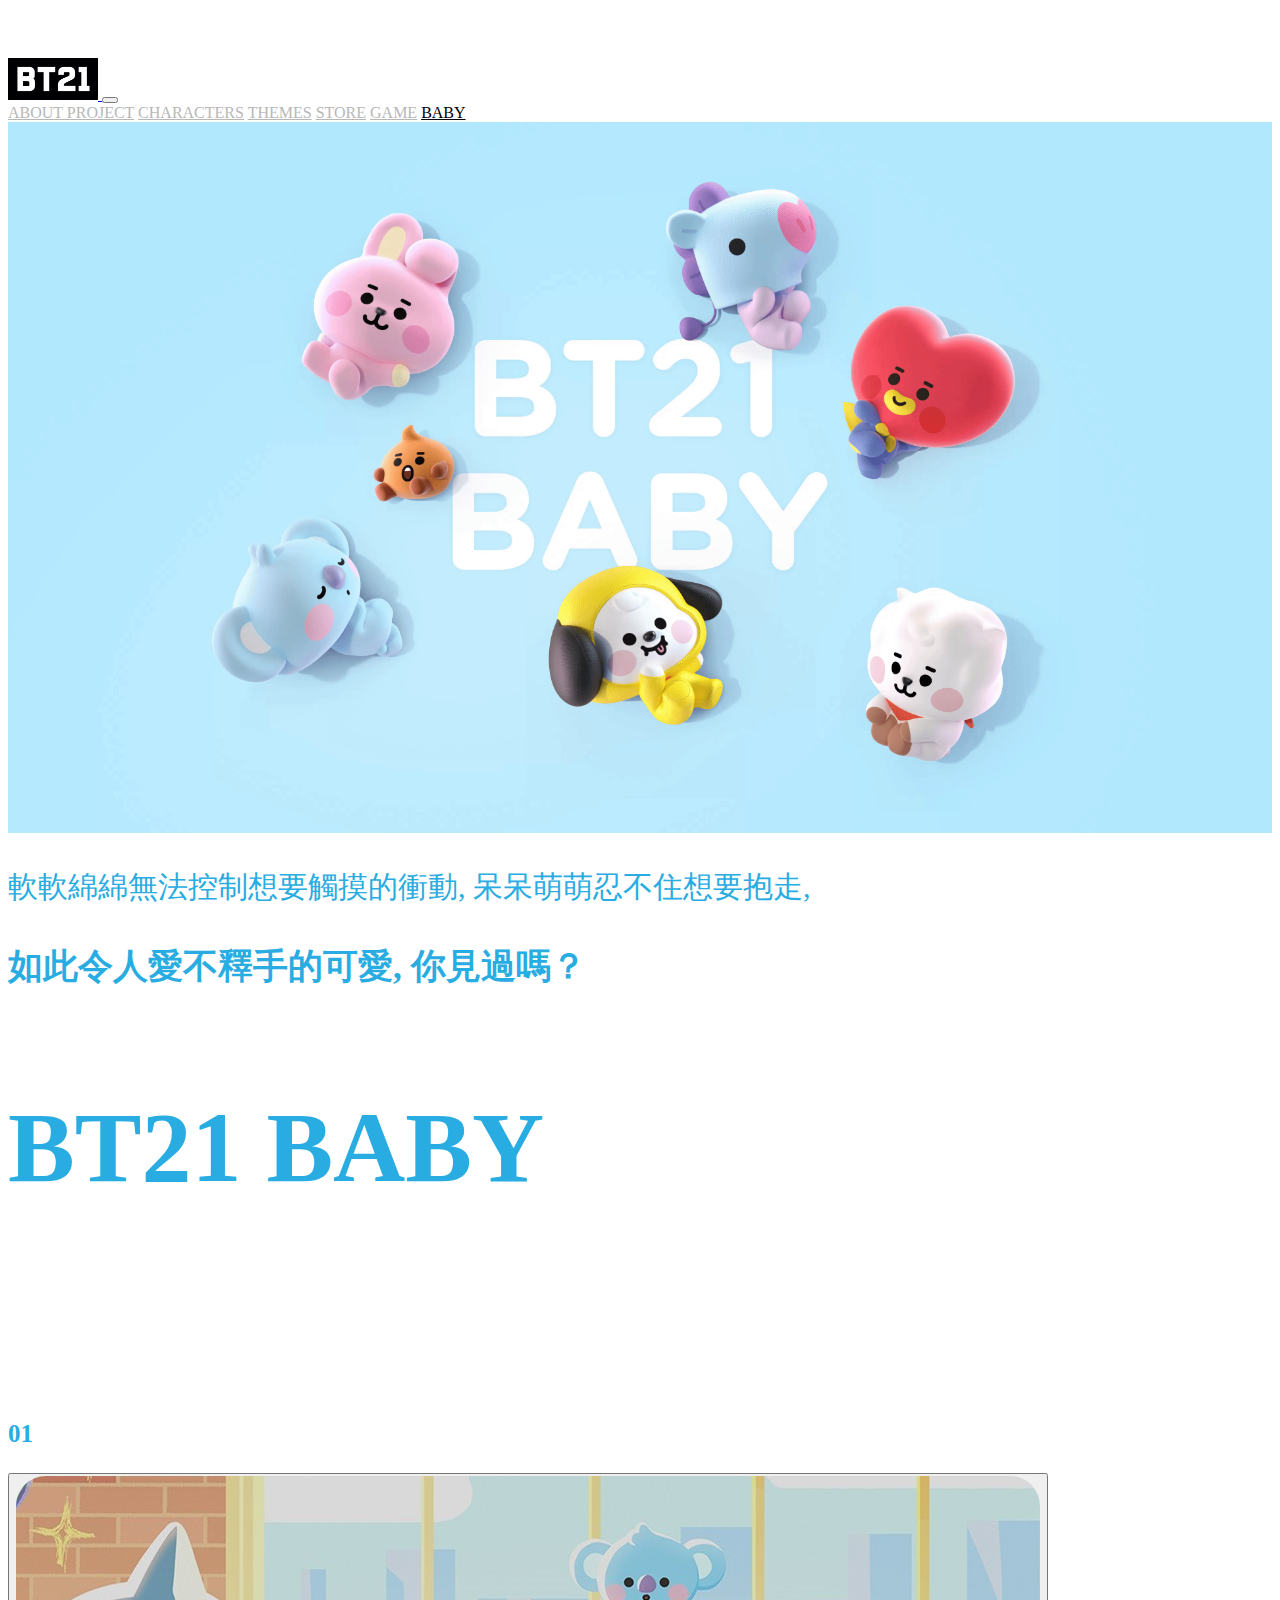
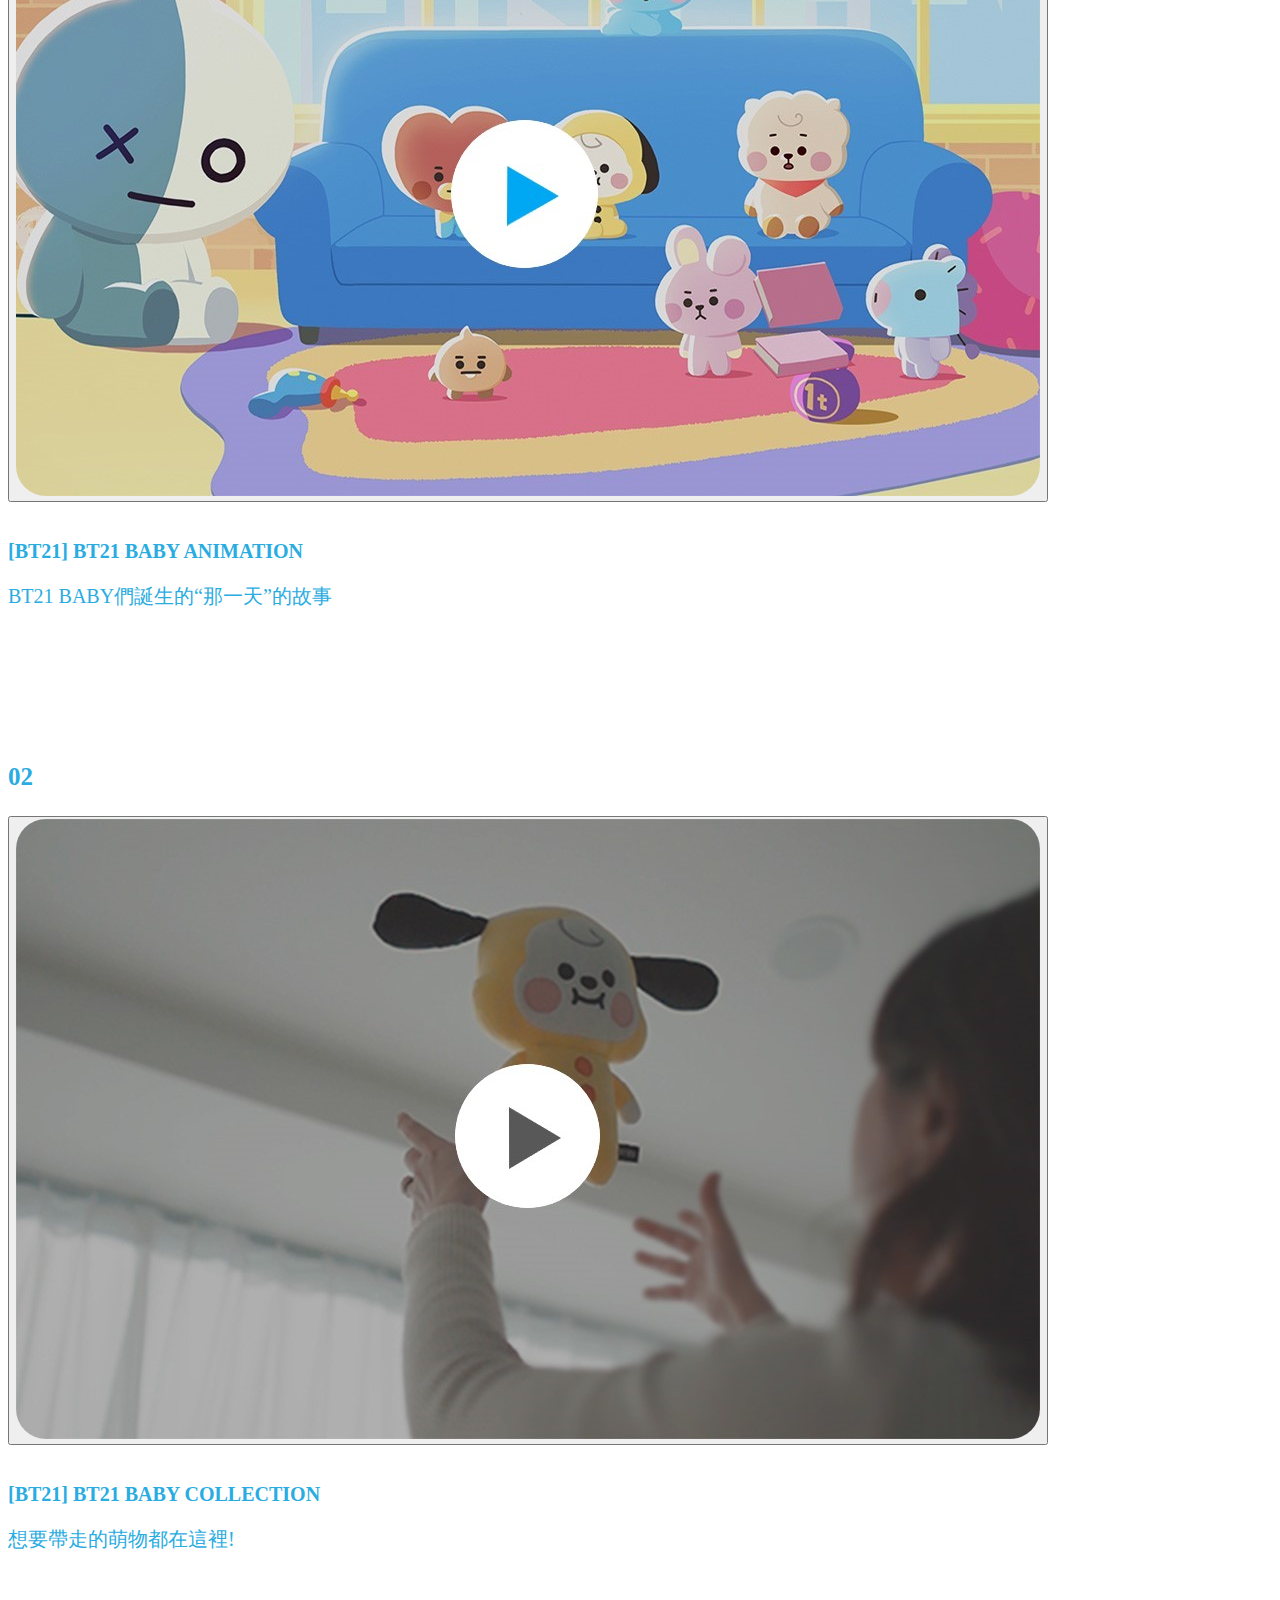
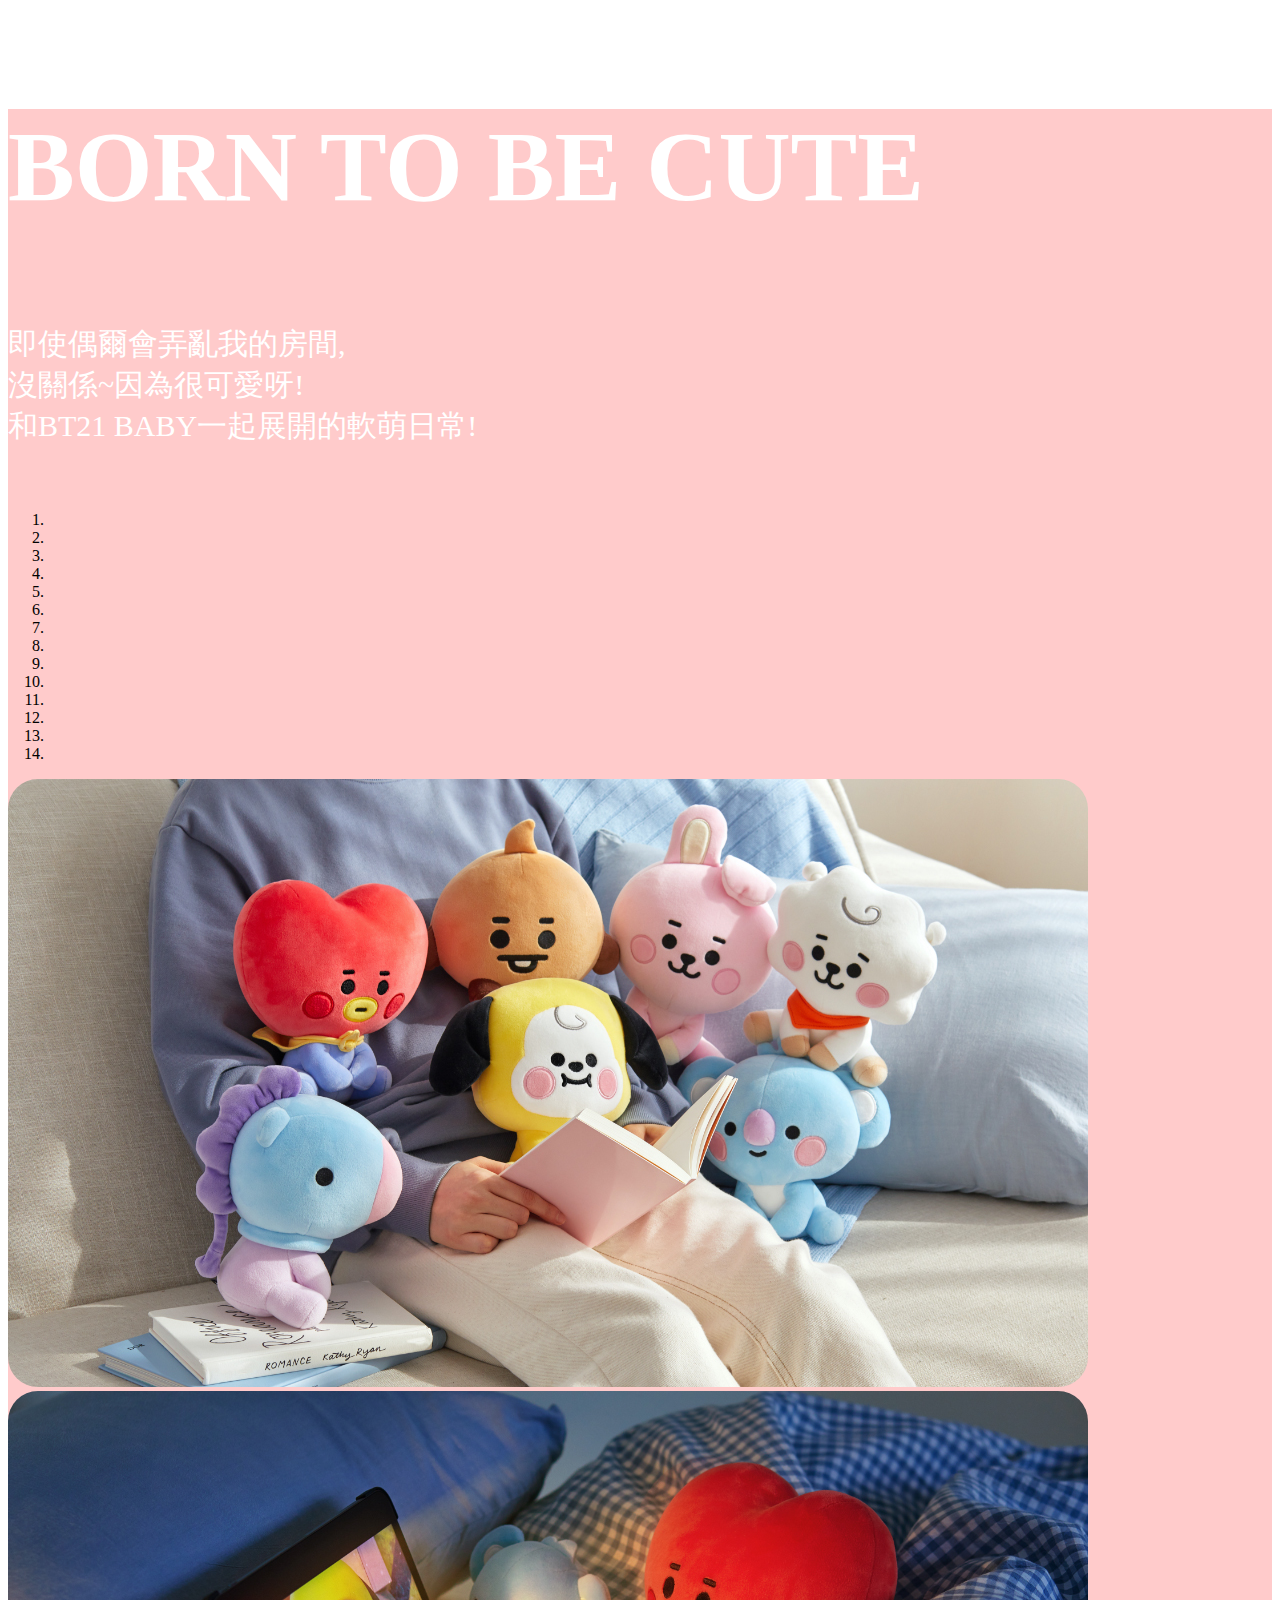
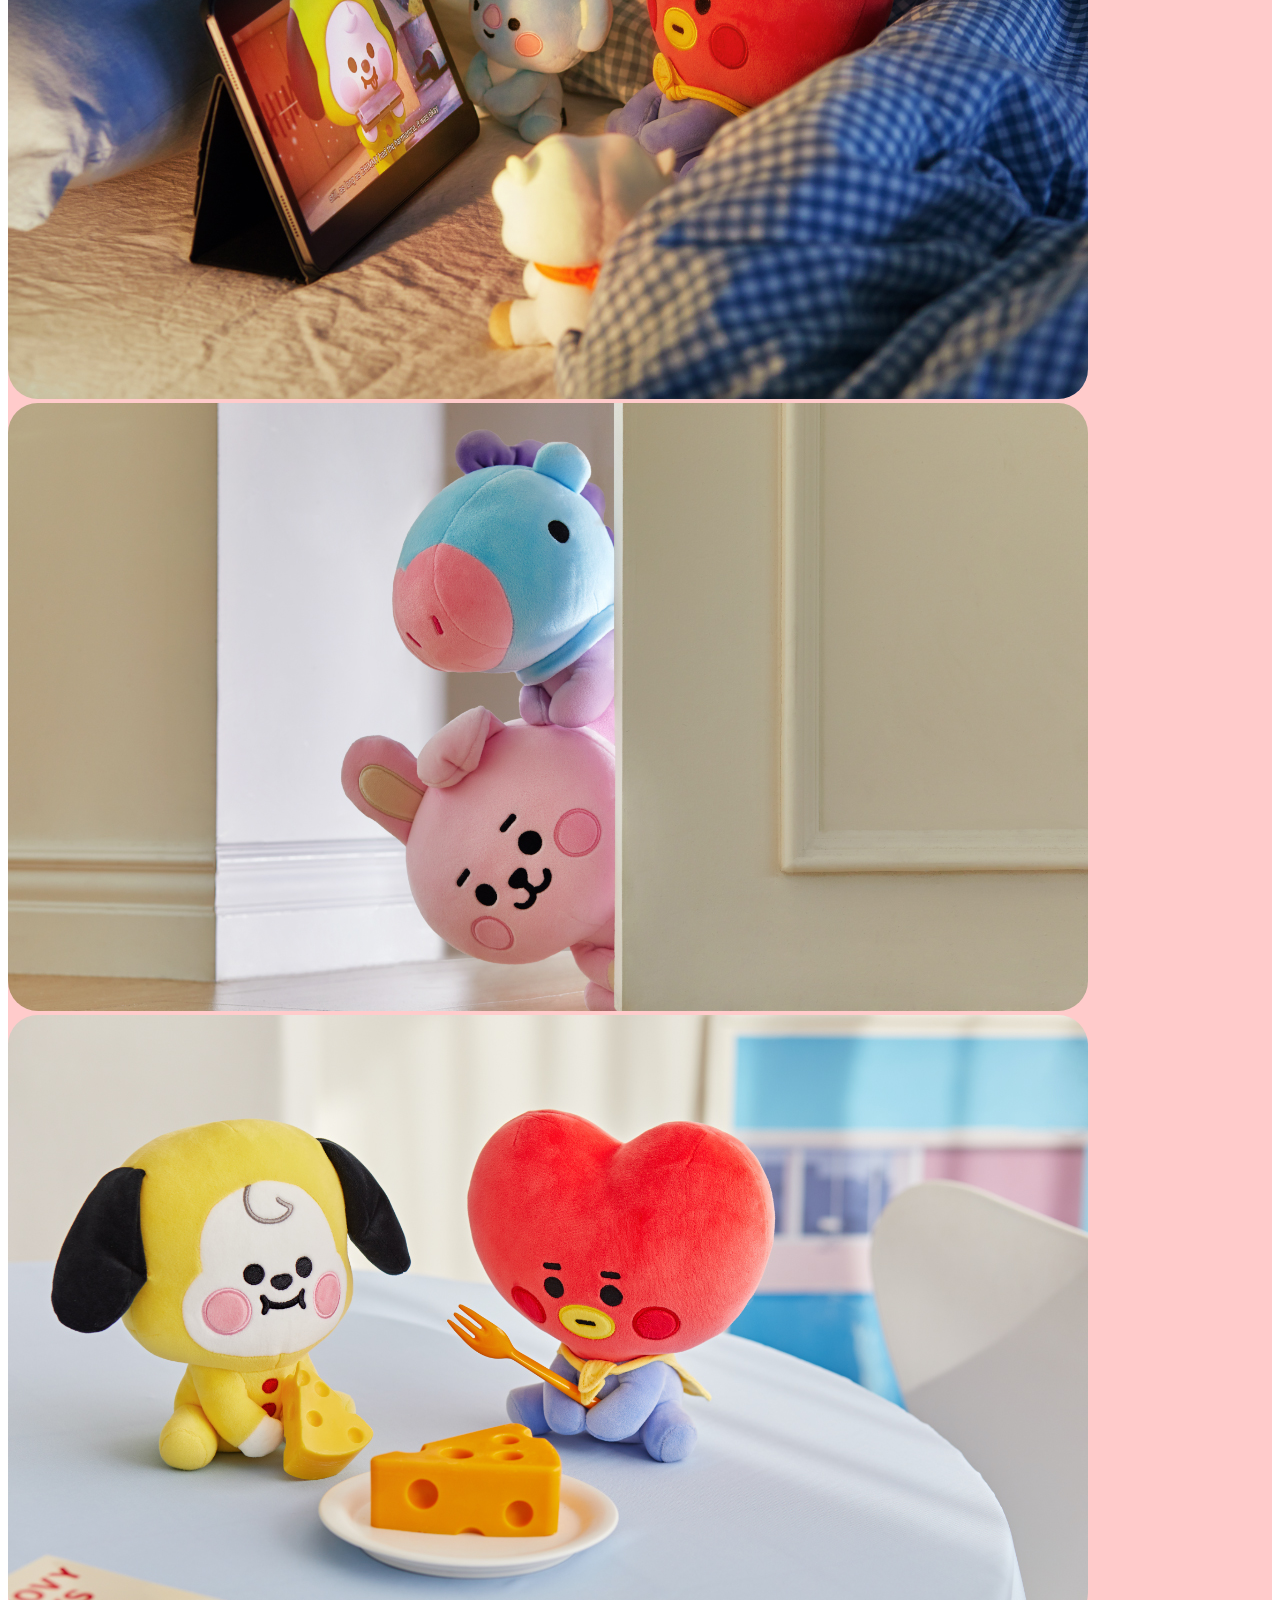
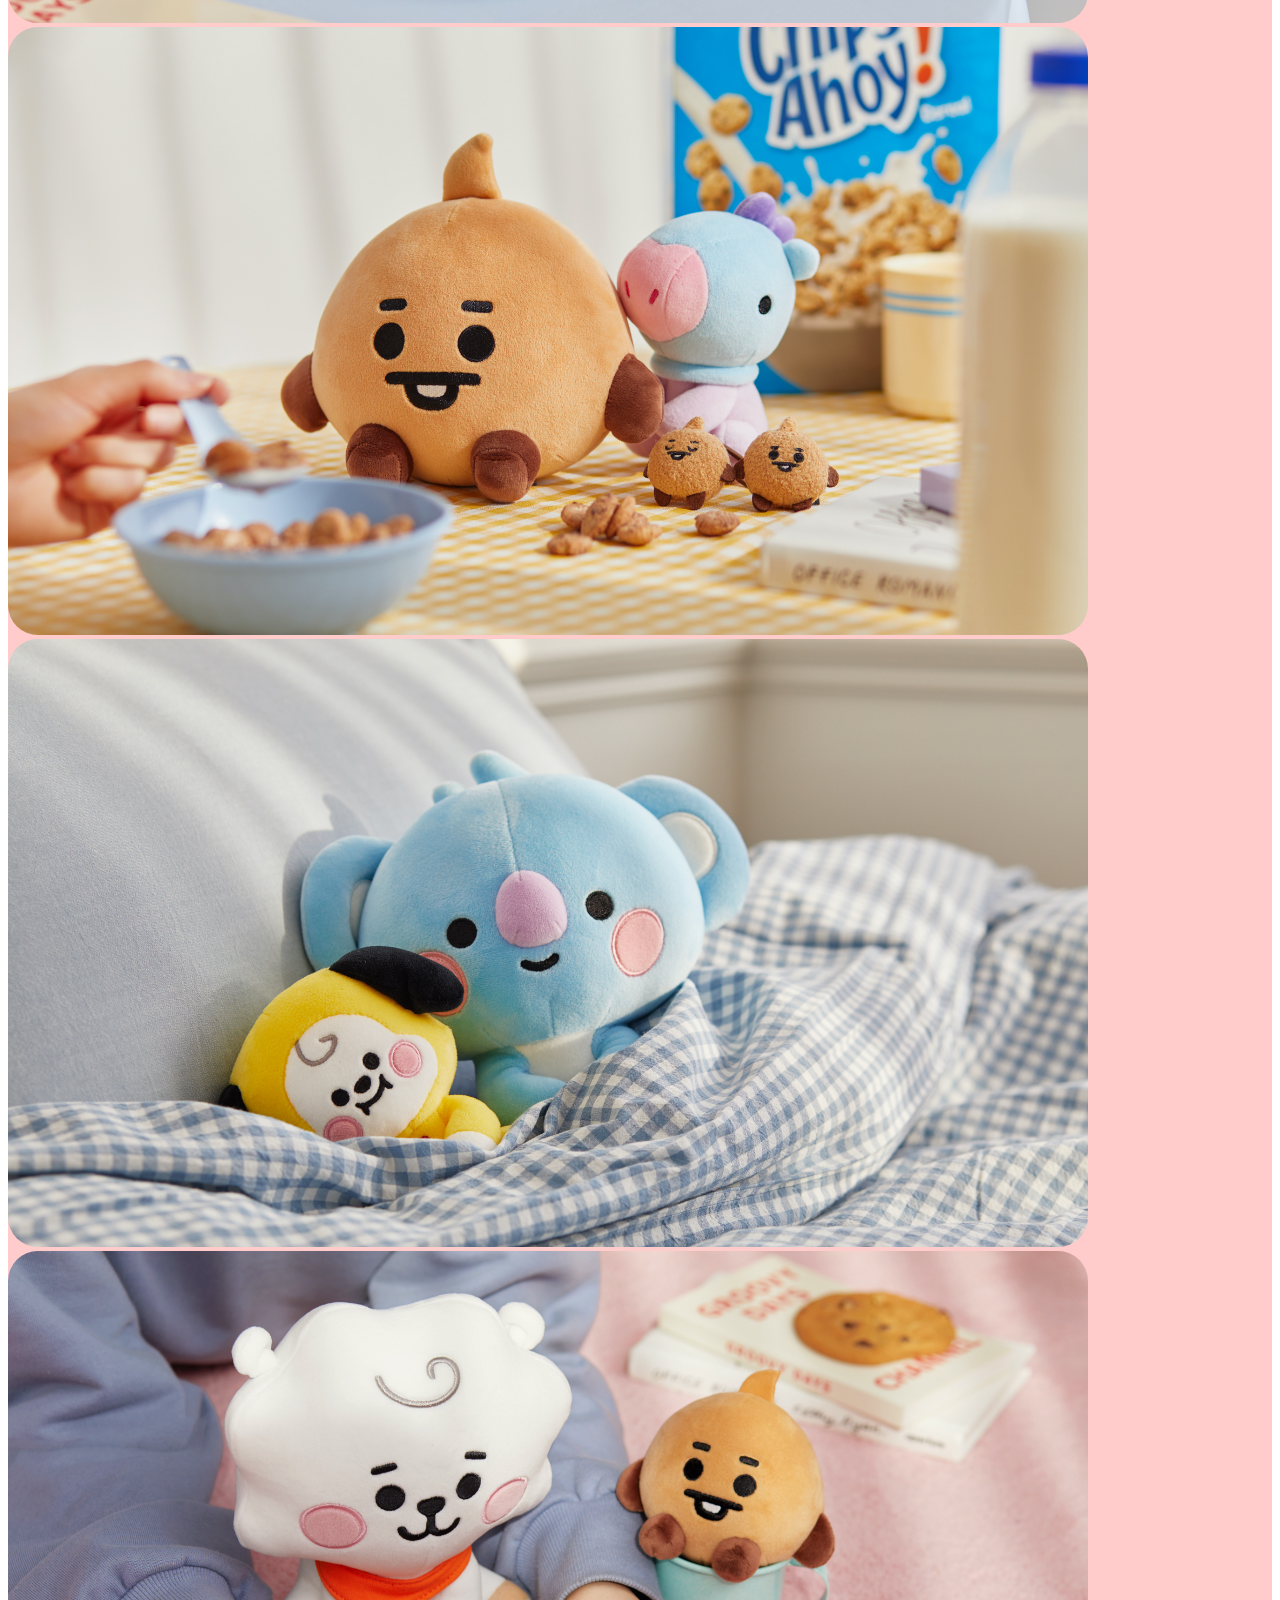
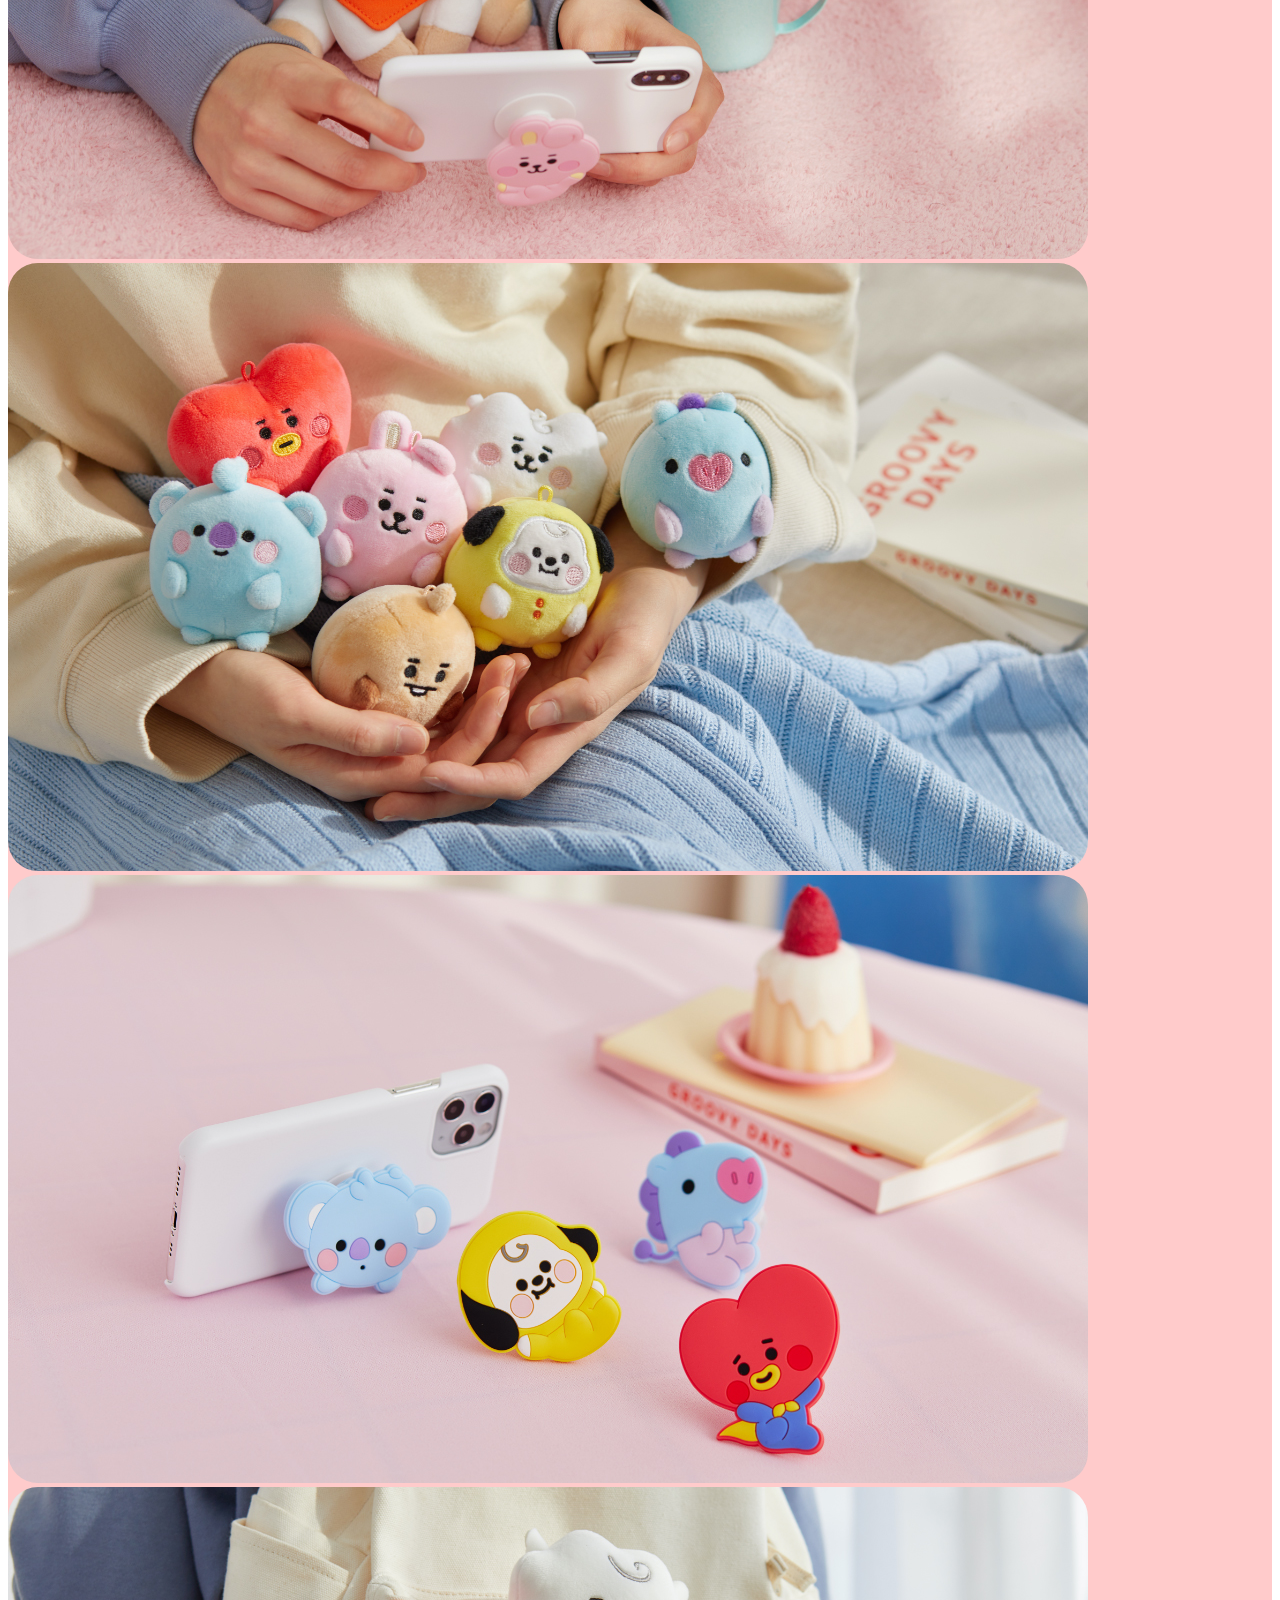
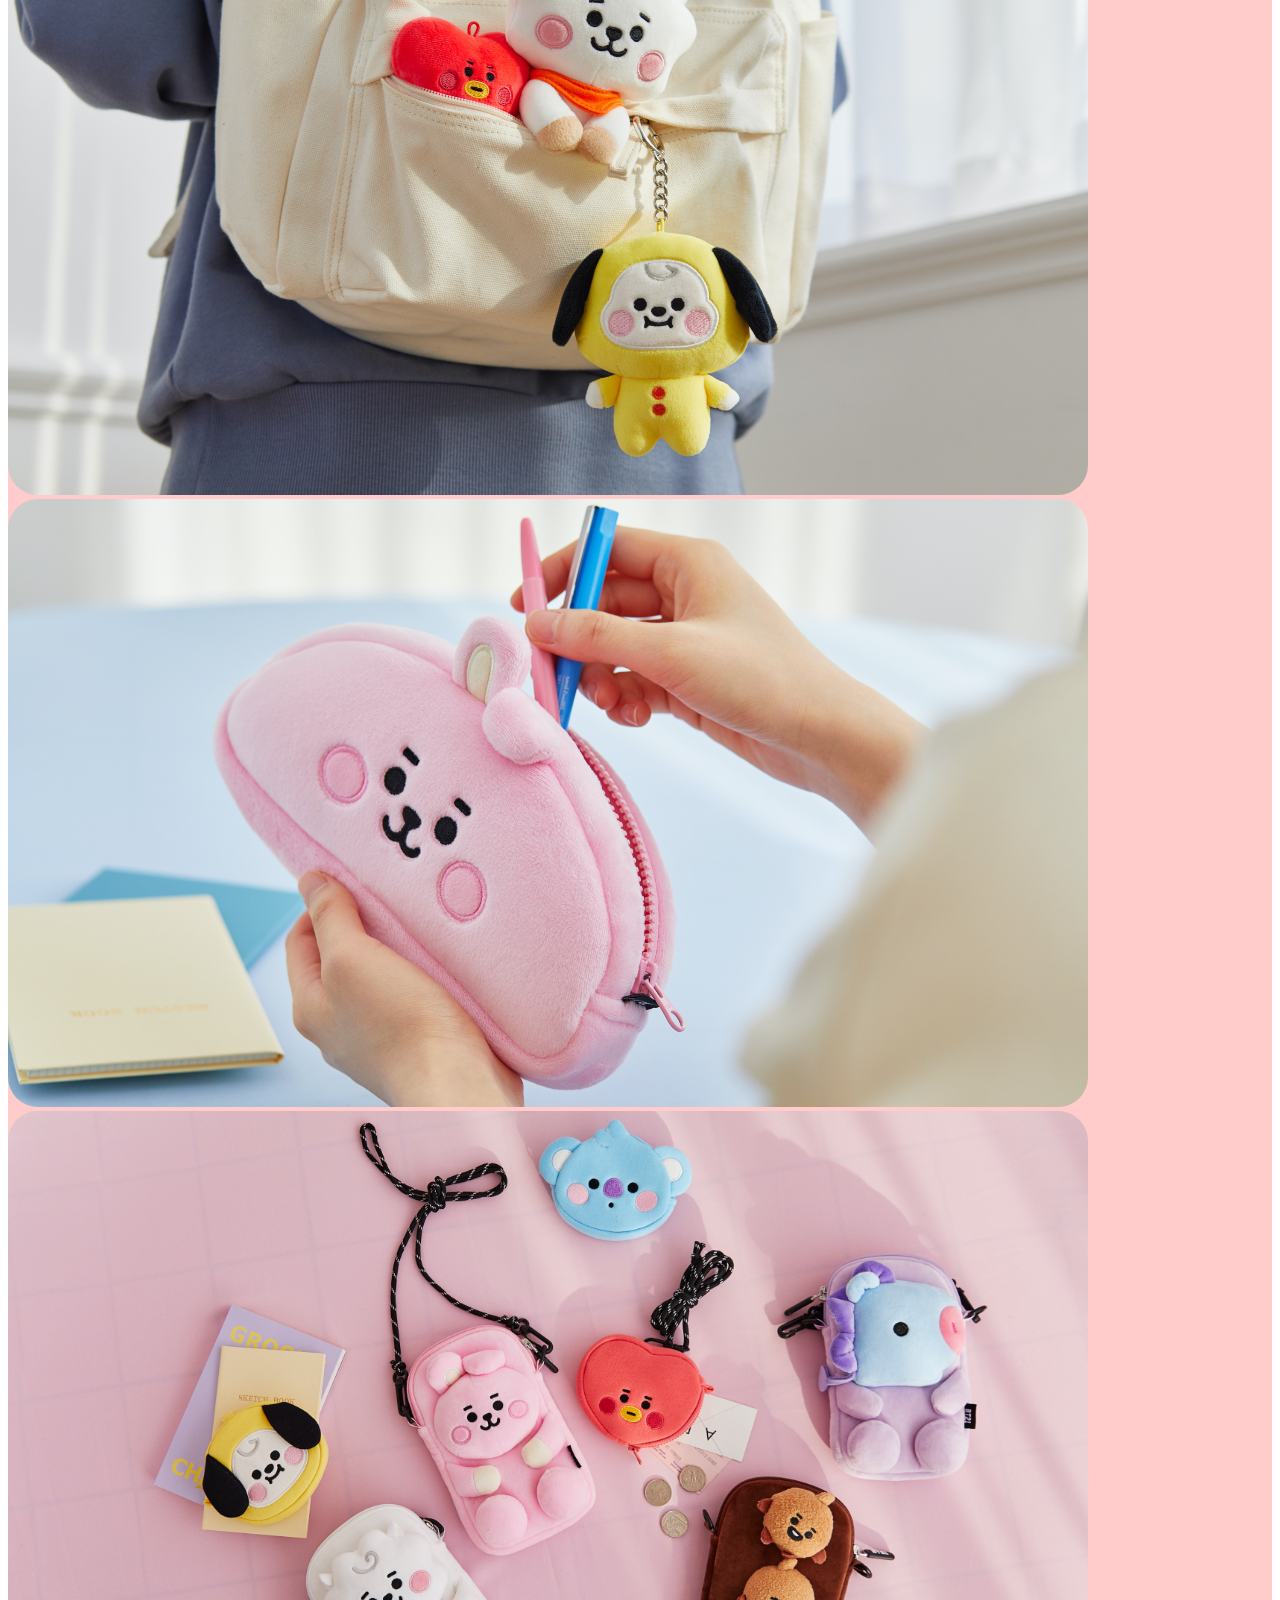
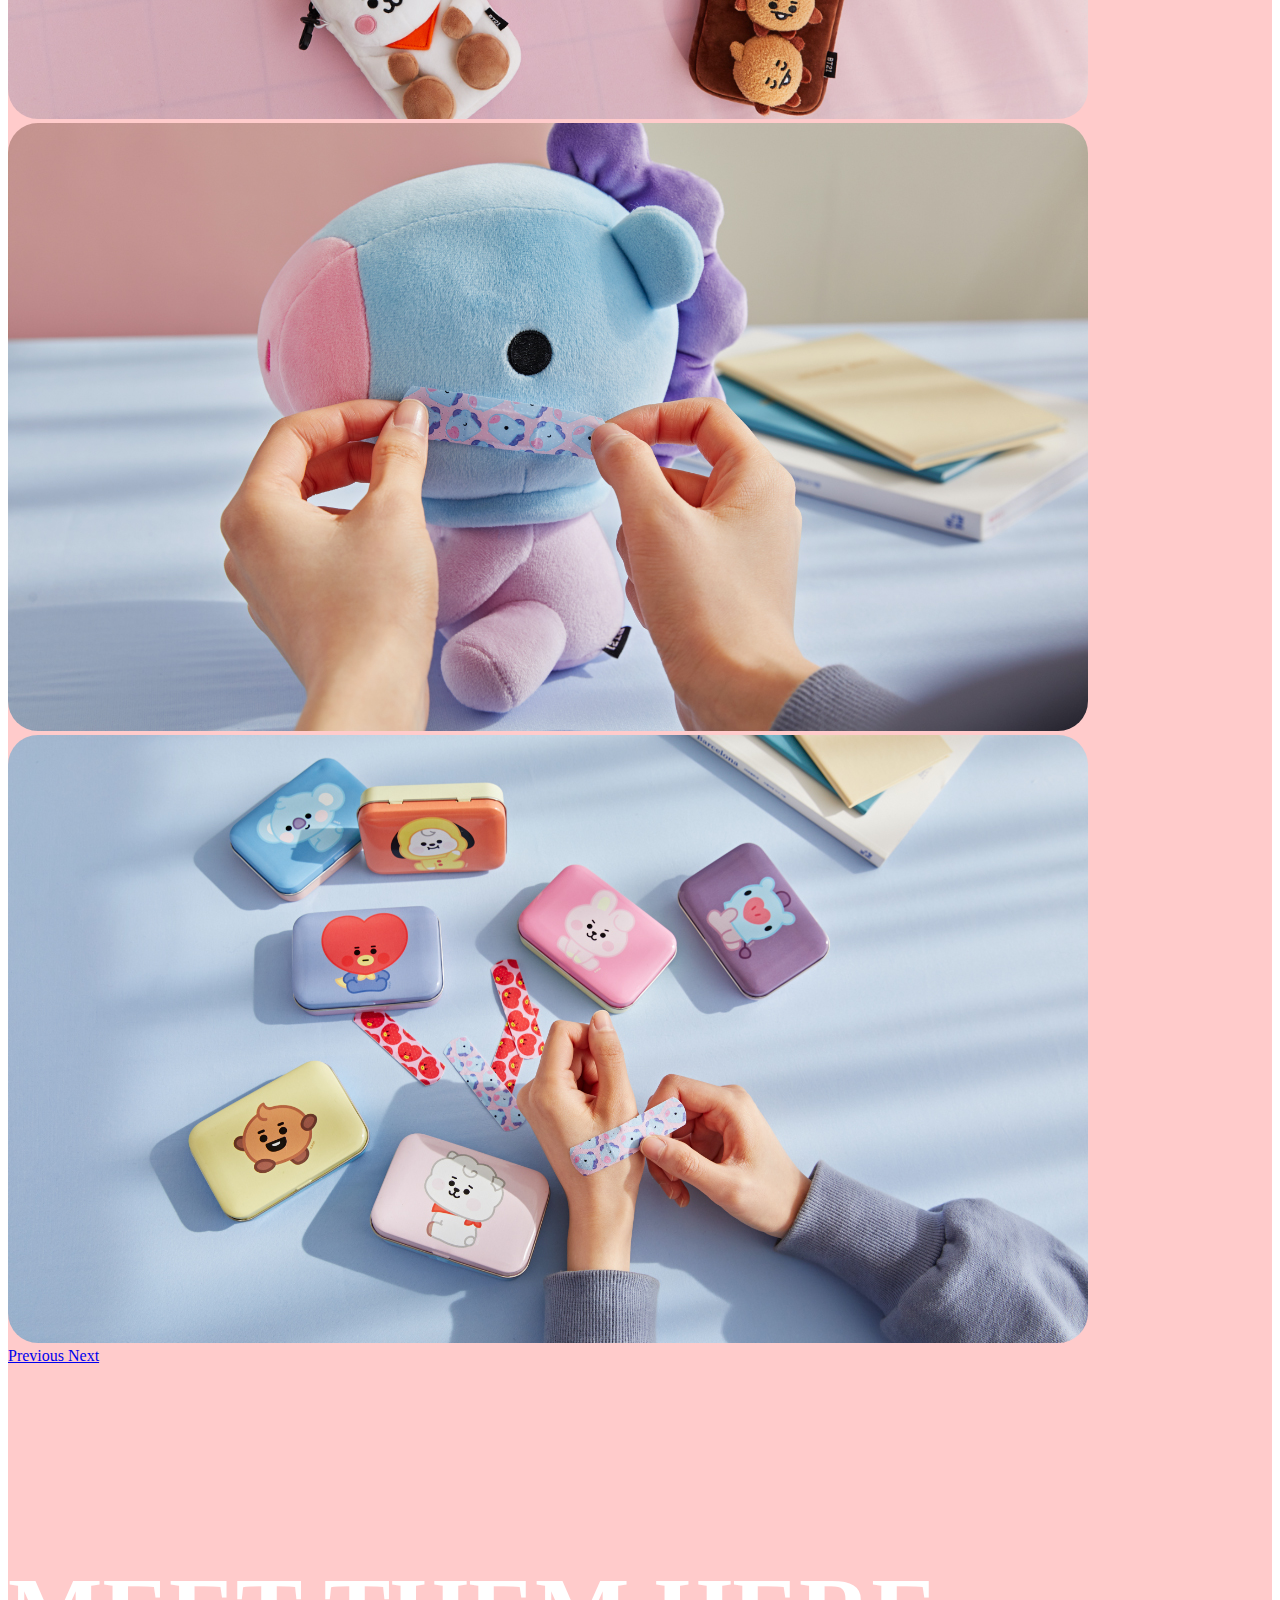
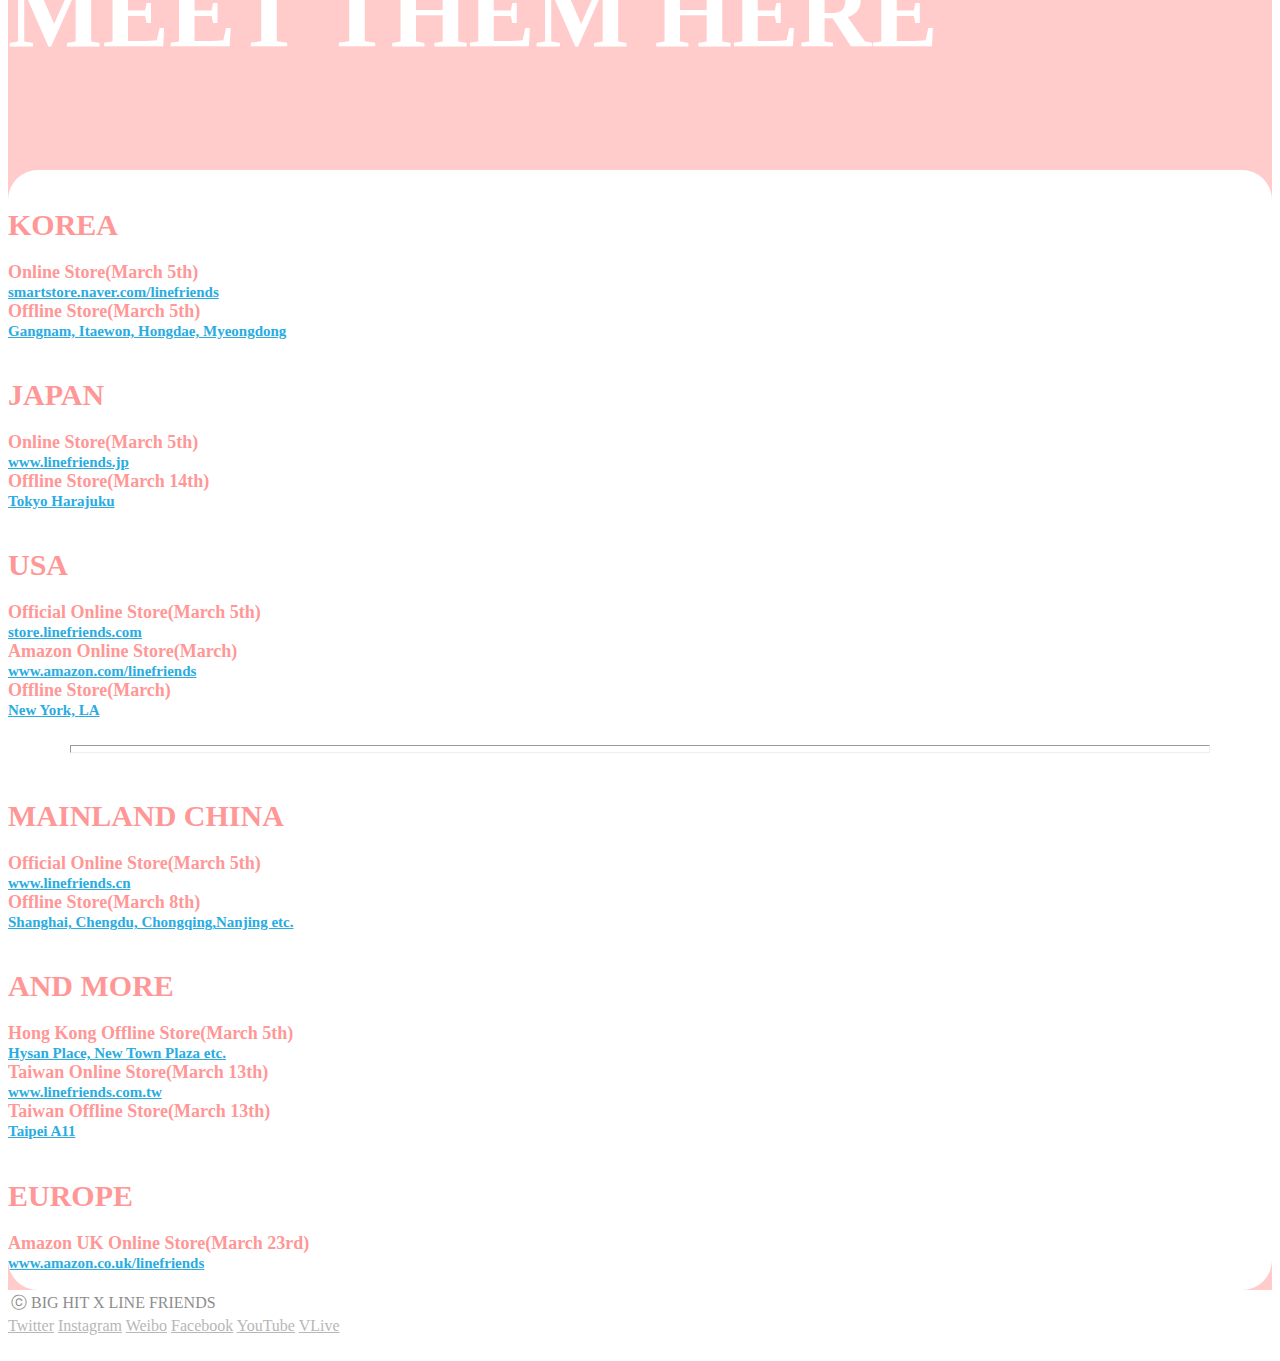
<file: baby.html>
<!doctype html>
<html>
<head>
<meta charset="utf-8">
<title>BT21</title>
	
	<link rel="icon" href="img/ico3.ico" type="image/x-icon">
	
	<link href="style-final.css" rel="stylesheet" type="text/css">
	
	<link rel="stylesheet" href="https://stackpath.bootstrapcdn.com/bootstrap/4.2.1/css/bootstrap.min.css" integrity="sha384-GJzZqFGwb1QTTN6wy59ffF1BuGJpLSa9DkKMp0DgiMDm4iYMj70gZWKYbI706tWS" crossorigin="anonymous">
	
	<script src="https://code.jquery.com/jquery-3.3.1.slim.min.js" integrity="sha384-q8i/X+965DzO0rT7abK41JStQIAqVgRVzpbzo5smXKp4YfRvH+8abtTE1Pi6jizo" crossorigin="anonymous"></script>
       
	<script src="https://cdnjs.cloudflare.com/ajax/libs/popper.js/1.14.6/umd/popper.min.js" integrity="sha384-wHAiFfRlMFy6i5SRaxvfOCifBUQy1xHdJ/yoi7FRNXMRBu5WHdZYu1hA6ZOblgut" crossorigin="anonymous"></script>
       
	<script src="https://stackpath.bootstrapcdn.com/bootstrap/4.2.1/js/bootstrap.min.js" integrity="sha384-B0UglyR+jN6CkvvICOB2joaf5I4l3gm9GU6Hc1og6Ls7i6U/mkkaduKaBhlAXv9k" crossorigin="anonymous"></script>
	
	<script src="https://ajax.googleapis.com/ajax/libs/jquery/3.3.1/jquery.min.js"></script>
	
	<button type="button" id="BackTop" class="toTop-arrow"></button>
	<script>
	$(function(){
		$('#BackTop').click(function(){ 
			$('html,body').animate({scrollTop:0}, 444);
		});
		$(window).scroll(function() {
			if ( $(this).scrollTop() >300 ){
				$('#BackTop').fadeIn(222);
			} else {
				$('#BackTop').stop().fadeOut(222);
			}
		}).scroll();
	});
	</script>
	
</head>

<body style="padding-top: 50px;">
	
	<section id="bar">
		
		<div class="fixed-top">
	    <nav class="navbar navbar-expand-lg navbar-light bg-light">
  		<a class="navbar-brand" href="index.html">
			<img src="img/bt21-logo.png" width="90" height="41.5" class="d-inline-block align-top" alt="">
		</a>
  		<button class="navbar-toggler" type="button" data-toggle="collapse" data-target="#navbarNavAltMarkup" aria-controls="navbarNavAltMarkup" aria-expanded="false" aria-label="Toggle navigation">
    	<span class="navbar-toggler-icon"></span>
  		</button>
  		<div class="collapse navbar-collapse" id="navbarNavAltMarkup">
    	<div class="navbar-nav">
      		<a class="btn btn-outline-light btn-lg" href="about project.html">ABOUT PROJECT</a>
			<a class="btn btn-outline-light btn-lg" href="characters.html">CHARACTERS</a>
      		<a class="btn btn-outline-light btn-lg" href="series.html">THEMES</a>
			<a class="btn btn-outline-light btn-lg" href="store.html">STORE</a>
			<a class="btn btn-outline-light btn-lg" href="game.html">GAME</a>
			<a class="btn btn-outline-light1 btn-lg" href="baby.html">BABY</a>
      		<a class="nav-item nav-link disabled" href="#" tabindex="-1" aria-disabled="true"></a>
    	</div>
  		</div>
		</nav>
		</div>
		
	</section>
	
	<section id="baby">
	<div class="msg_desc">
	<img style="max-width:100%;overflow:hidden;" src="img/02bbk-clcdk.png">
	</div>	
	
	<div class="jumbotron jumbotron-fluid" style="background-color: #FFFFFF">
		
			<div class="container">
				<p class="text-center" style="color: #29ACE1;font-size: 30px;font-weight: 100;">軟軟綿綿無法控制想要觸摸的衝動,
				呆呆萌萌忍不住想要抱走,</p>
				<p class="text-center" style="color: #29ACE1;font-size: 35px;font-weight:600;">如此令人愛不釋手的可愛, 你見過嗎？</p>
				<p class="text-center" style="color: #29ACE1;font-size: 100px;font-weight:900;">BT21 BABY</p>
				<br><br><br><br><br>
			</div>
			<div class="container">
				<div class="row">	
				<div class="col-6">
					<p class="text-center" style="color: #29ACE1;font-size: 25px;font-weight:800;">01</p>
					<div class="msg_desc">
					<button type="button" class="btn"><a href="https://www.youtube.com/watch?v=LxEiXCv4F-8" target="_blank"><img style="max-width:100%;overflow:hidden; border-radius: 30px;" src="video/img_story_4.jpg"></a></button>
					</div>
					<br><p class="text-center" style="color: #29ACE1;font-size: 20px;font-weight:600;">[BT21] BT21 BABY ANIMATION</p>
					<p class="text-center" style="color: #29ACE1;font-size: 20px;font-weight: 300;">BT21 BABY們誕生的“那一天”的故事</p>
				</div>	
				<div class="col-6">
					<br><br><br><br><br><br>
					<p class="text-center" style="color: #29ACE1;font-size: 25px;font-weight:800;">02</p>
					<div class="msg_desc">
					<button type="button" class="btn"><a href="https://www.youtube.com/watch?v=qD7KyAoCe7o" target="_blank"><img style="max-width:100%;overflow:hidden; border-radius: 30px;" src="video/img_story_3.jpg"></a></button>
					</div>
					<br><p class="text-center" style="color: #29ACE1;font-size: 20px;font-weight:600;">[BT21] BT21 BABY COLLECTION</p>
					<p class="text-center" style="color: #29ACE1;font-size: 20px;font-weight: 300;">想要帶走的萌物都在這裡!</p>
				</div>
				</div>
			</div>
			
	</div><br><br>
	
	<div class="jumbotron jumbotron-fluid" style="background-color: #FFCBCB">
	
		<div class="container">
		
		<p class="text-center" style="color: #FFFFFF;font-size: 100px;font-weight:900;">BORN TO BE CUTE</p>
		<p class="text-center" style="color: #FFFFFF;font-size: 30px;font-weight:400;">即使偶爾會弄亂我的房間,<br>沒關係~因為很可愛呀!<br>和BT21 BABY一起展開的軟萌日常!</p>
		<br>
			
		<div id="carouselExampleIndicators" class="carousel slide" data-ride="carousel">
		  <ol class="carousel-indicators">
			<li data-target="#carouselExampleIndicators" data-slide-to="0" class="active"></li>
			<li data-target="#carouselExampleIndicators" data-slide-to="1"></li>
			<li data-target="#carouselExampleIndicators" data-slide-to="2"></li>
			<li data-target="#carouselExampleIndicators" data-slide-to="3"></li>
			<li data-target="#carouselExampleIndicators" data-slide-to="4"></li>
			<li data-target="#carouselExampleIndicators" data-slide-to="5"></li>
			<li data-target="#carouselExampleIndicators" data-slide-to="6"></li>
			<li data-target="#carouselExampleIndicators" data-slide-to="7"></li>
			<li data-target="#carouselExampleIndicators" data-slide-to="8"></li>
			<li data-target="#carouselExampleIndicators" data-slide-to="9"></li>
			<li data-target="#carouselExampleIndicators" data-slide-to="10"></li>  
			<li data-target="#carouselExampleIndicators" data-slide-to="11"></li>
			<li data-target="#carouselExampleIndicators" data-slide-to="12"></li>
			<li data-target="#carouselExampleIndicators" data-slide-to="13"></li>
		  </ol>
		  <div class="carousel-inner">
			<div class="carousel-item active">
			  <div class="msg_desc">
				<img class="d-block w-100" style="max-width:100%;overflow:hidden; border-radius: 30px;" src="video/01.jpg">
			  </div>
			</div>
			<div class="carousel-item">
			  <div class="msg_desc">
				<img class="d-block w-100" style="max-width:100%;overflow:hidden; border-radius: 30px;" src="video/02.jpg">
			  </div>
			</div>
			<div class="carousel-item">
			  <div class="msg_desc">
				<img class="d-block w-100" style="max-width:100%;overflow:hidden; border-radius: 30px;" src="video/03.jpg">
			  </div>
			</div>
			<div class="carousel-item">
			  <div class="msg_desc">
				<img class="d-block w-100" style="max-width:100%;overflow:hidden; border-radius: 30px;" src="video/04.jpg">
			  </div>
			</div>
			<div class="carousel-item">
			  <div class="msg_desc">
				<img class="d-block w-100" style="max-width:100%;overflow:hidden; border-radius: 30px;" src="video/05.jpg">
			  </div>
			</div>
			<div class="carousel-item">
			  <div class="msg_desc">
				<img class="d-block w-100" style="max-width:100%;overflow:hidden; border-radius: 30px;" src="video/06.jpg">
			  </div>
			</div>
			<div class="carousel-item">
			  <div class="msg_desc">
				<img class="d-block w-100" style="max-width:100%;overflow:hidden; border-radius: 30px;" src="video/07.jpg">
			  </div>
			</div>
			<div class="carousel-item">
			  <div class="msg_desc">
				<img class="d-block w-100" style="max-width:100%;overflow:hidden; border-radius: 30px;" src="video/08.jpg">
			  </div>
			</div>
			<div class="carousel-item">
			  <div class="msg_desc">
				<img class="d-block w-100" style="max-width:100%;overflow:hidden; border-radius: 30px;" src="video/09.jpg">
			  </div>
			</div>
			<div class="carousel-item">
			  <div class="msg_desc">
				<img class="d-block w-100" style="max-width:100%;overflow:hidden; border-radius: 30px;" src="video/010.jpg">
			  </div>
			</div>
			<div class="carousel-item">
			  <div class="msg_desc">
				<img class="d-block w-100" style="max-width:100%;overflow:hidden; border-radius: 30px;" src="video/011.jpg">
			  </div>
			</div>
			<div class="carousel-item">
			  <div class="msg_desc">
				<img class="d-block w-100" style="max-width:100%;overflow:hidden; border-radius: 30px;" src="video/012.jpg">
			  </div>
			</div>  
			<div class="carousel-item">
			  <div class="msg_desc">
				<img class="d-block w-100" style="max-width:100%;overflow:hidden; border-radius: 30px;" src="video/013.jpg">
			  </div>
			</div>
			<div class="carousel-item">
			  <div class="msg_desc">
				<img class="d-block w-100" style="max-width:100%;overflow:hidden; border-radius: 30px;" src="video/014.jpg">
			  </div>
			</div>
		  </div>
		  <a class="carousel-control-prev" href="#carouselExampleIndicators" role="button" data-slide="prev">
			<span class="carousel-control-prev-icon" aria-hidden="true"></span>
			<span class="sr-only">Previous</span>
		  </a>
		  <a class="carousel-control-next" href="#carouselExampleIndicators" role="button" data-slide="next">
			<span class="carousel-control-next-icon" aria-hidden="true"></span>
			<span class="sr-only">Next</span>
		  </a>
		</div>
		</div><br><br><br><br><br>
		<p class="text-center" style="color: #FFFFFF;font-size: 100px;font-weight:900;">MEET THEM HERE</p>
		<div class="container">
		<div class="jumbotron" style="max-width:100%;overflow:hidden; border-radius: 30px; background-color: #FFFFFF;">
		<br>
		<div class="row align-items-baseline">
		<div class="col-4">
			<h1 class="text-center" style="color: #FF9797;font-size: 30px;font-weight:700;">KOREA</h1>
			<h2 class="text-center" style="color: #FF9797;font-size: 18px;font-weight:600;margin: 0px;">Online Store(March 5th)</h2>
			<div class="text-center"><a class="btn btn-link" style="color: #29ACE1;font-size: 15px;font-weight:600;padding: 0px;border-bottom-width: 0px;padding-bottom: 15px;" href="https://m.brand.naver.com/linefriends/shoppingstory/content/2001257065" target="_blank">smartstore.naver.com/linefriends</a></div>
			<h2 class="text-center" style="color: #FF9797;font-size: 18px;font-weight:600;margin: 0px;">Offline Store(March 5th)</h2>
			<div class="text-center"><a class="btn btn-link" style="color: #29ACE1;font-size: 15px;font-weight:600;padding: 0px;border-bottom-width: 0px;" href="https://m.brand.naver.com/linefriends/shoppingstory/content/2001070749" target="_blank">Gangnam, Itaewon, Hongdae,
			Myeongdong</a></div>
			<br>
		</div>
		<div class="col-4">
			<h1 class="text-center" style="color: #FF9797;font-size: 30px;font-weight:700;">JAPAN</h1>
			<h2 class="text-center" style="color: #FF9797;font-size: 18px;font-weight:600;margin: 0px;">Online Store(March 5th)</h2>
			<div class="text-center"><a class="btn btn-link" style="color: #29ACE1;font-size: 15px;font-weight:600;padding: 0px;border-bottom-width: 0px;padding-bottom: 15px;" href="https://www.linefriends.jp/?utm_source=20200305_bt21baby_promo&utm_campaign=20200305_bt21baby_promo" target="_blank">www.linefriends.jp</a></div>
			<h2 class="text-center" style="color: #FF9797;font-size: 18px;font-weight:600;margin: 0px;">Offline Store(March 14th)</h2>
			<div class="text-center"><a class="btn btn-link" style="color: #29ACE1;font-size: 15px;font-weight:600;padding: 0px;border-bottom-width: 0px;" href="https://goo.gl/maps/H2ErkPJ2BKohKJec9" target="_blank">Tokyo Harajuku</a></div>
			<br>
		</div>
		<div class="col-4">
			<h1 class="text-center" style="color: #FF9797;font-size: 30px;font-weight:700;">USA</h1>
			<h2 class="text-center" style="color: #FF9797;font-size: 18px;font-weight:600;margin: 0px;">Official Online Store(March 5th)</h2>
			<div class="text-center"><a class="btn btn-link" style="color: #29ACE1;font-size: 15px;font-weight:600;padding: 0px;border-bottom-width: 0px;padding-bottom: 15px;" href="https://store.linefriends.com/?utm_source=20200305_bt21baby_promo&utm_campaign=20200305_bt21baby_promo" target="_blank">store.linefriends.com</a></div>
			<h2 class="text-center" style="color: #FF9797;font-size: 18px;font-weight:600;margin: 0px;">Amazon Online Store(March)</h2>
			<div class="text-center"><a class="btn btn-link" style="color: #29ACE1;font-size: 15px;font-weight:600;padding: 0px;border-bottom-width: 0px;padding-bottom: 15px;" href="https://www.amazon.com/linefriends" target="_blank">www.amazon.com/linefriends</a></div>
			<h2 class="text-center" style="color: #FF9797;font-size: 18px;font-weight:600;margin: 0px;">Offline Store(March)</h2>
			<div class="text-center"><a class="btn btn-link" style="color: #29ACE1;font-size: 15px;font-weight:600;padding: 0px;border-bottom-width: 0px;" href="https://www.instagram.com/linefriends_us/" target="_blank">New York, LA</a></div>
			<br>
		</div>
		<hr  size="8px" align="center" width="90%">
		<div class="col-12"><br></div>
		<div class="col-4">
			<h1 class="text-center" style="color: #FF9797;font-size: 30px;font-weight:700;">MAINLAND CHINA</h1>
			<h2 class="text-center" style="color: #FF9797;font-size: 18px;font-weight:600;margin: 0px; ">Official Online Store(March 5th)</h2>
			<div class="text-center"><a class="btn btn-link" style="color: #29ACE1;font-size: 15px;font-weight:600;padding: 0px;border-bottom-width: 0px;padding-bottom: 15px;" href="https://www.linefriends.cn/" target="_blank">www.linefriends.cn</a></div>
			<h2 class="text-center" style="color: #FF9797;font-size: 18px;font-weight:600;margin: 0px;">Offline Store(March 8th)</h2>
			<div class="text-center"><a class="btn btn-link" style="color: #29ACE1;font-size: 15px;font-weight:600;padding: 0px;border-bottom-width: 0px;" href="store.html">Shanghai, Chengdu, Chongqing,Nanjing etc.</a></div>
			<br>
		</div>
		<div class="col-4">
			<h1 class="text-center" style="color: #FF9797;font-size: 30px;font-weight:700;">AND MORE</h1>
			<h2 class="text-center" style="color: #FF9797;font-size: 18px;font-weight:600;margin: 0px;">Hong Kong Offline Store(March 5th)</h2>
			<div class="text-center"><a class="btn btn-link" style="color: #29ACE1;font-size: 15px;font-weight:600;padding: 0px;border-bottom-width: 0px;padding-bottom: 15px;" href="store.html" target="_blank">Hysan Place, New Town Plaza etc.</a></div>
			<h2 class="text-center" style="color: #FF9797;font-size: 18px;font-weight:600;margin: 0px;">Taiwan Online Store(March 13th)</h2>
			<div class="text-center"><a class="btn btn-link" style="color: #29ACE1;font-size: 15px;font-weight:600;padding: 0px;border-bottom-width: 0px;padding-bottom: 15px;" href="https://www.linefriends.com.tw/" target="_blank">www.linefriends.com.tw</a></div>
			<h2 class="text-center" style="color: #FF9797;font-size: 18px;font-weight:600;margin: 0px;">Taiwan Offline Store(March 13th)</h2>
			<div class="text-center"><a class="btn btn-link" style="color: #29ACE1;font-size: 15px;font-weight:600;padding: 0px;border-bottom-width: 0px;" href="https://goo.gl/maps/feNcDNsxx9iunB6T8" target="_blank">Taipei A11</a></div>
			<br>
		</div>
		<div class="col-4">
			<h1 class="text-center" style="color: #FF9797;font-size: 30px;font-weight:700;">EUROPE</h1>
			<h2 class="text-center" style="color: #FF9797;font-size: 18px;font-weight:600;margin: 0px;">Amazon UK Online Store(March 23rd)</h2>
			<div class="text-center"><a class="btn btn-link" style="color: #29ACE1;font-size: 15px;font-weight:600;padding: 0px;border-bottom-width: 0px;" href="https://www.amazon.co.uk/stores/page/DFFAF5B0-E055-4EFE-A082-BF8D02962ACC?ingress=3" target="_blank">www.amazon.co.uk/linefriends</a></div>
			<br>
		</div>
		</div>
		</div>
		</div>
	</div>
	
	<div id="bottom">
		<div class="btn-group-sm text-center">
		<p class="text-center" style="color: #8D8D8D;margin: 3px;font-weight: 400;">ⓒ BIG HIT X LINE FRIENDS</p>
		<a class="btn btn-outline-light btn-sm" href="https://twitter.com/BT21_" target="_blank">Twitter</a>
		<a class="btn btn-outline-light btn-sm" href="https://www.instagram.com/bt21_official/" target="_blank">Instagram</a>
		<a class="btn btn-outline-light btn-sm" href="https://weibo.com/BT21?is_all=1" target="_blank">Weibo</a>
		<a class="btn btn-outline-light btn-sm" href="https://www.facebook.com/BT21.Official/" target="_blank">Facebook</a>
		<a class="btn btn-outline-light btn-sm" href="https://www.youtube.com/channel/UCINr5W7cwW06ADtsszAToAw" target="_blank">YouTube</a>
		<a class="btn btn-outline-light btn-sm" href="https://www.vlive.tv/channel/B70905" target="_blank">VLive</a>
		</div>
		<br>
		</div>
		
	</section>
		

</body>
</html>
</file>
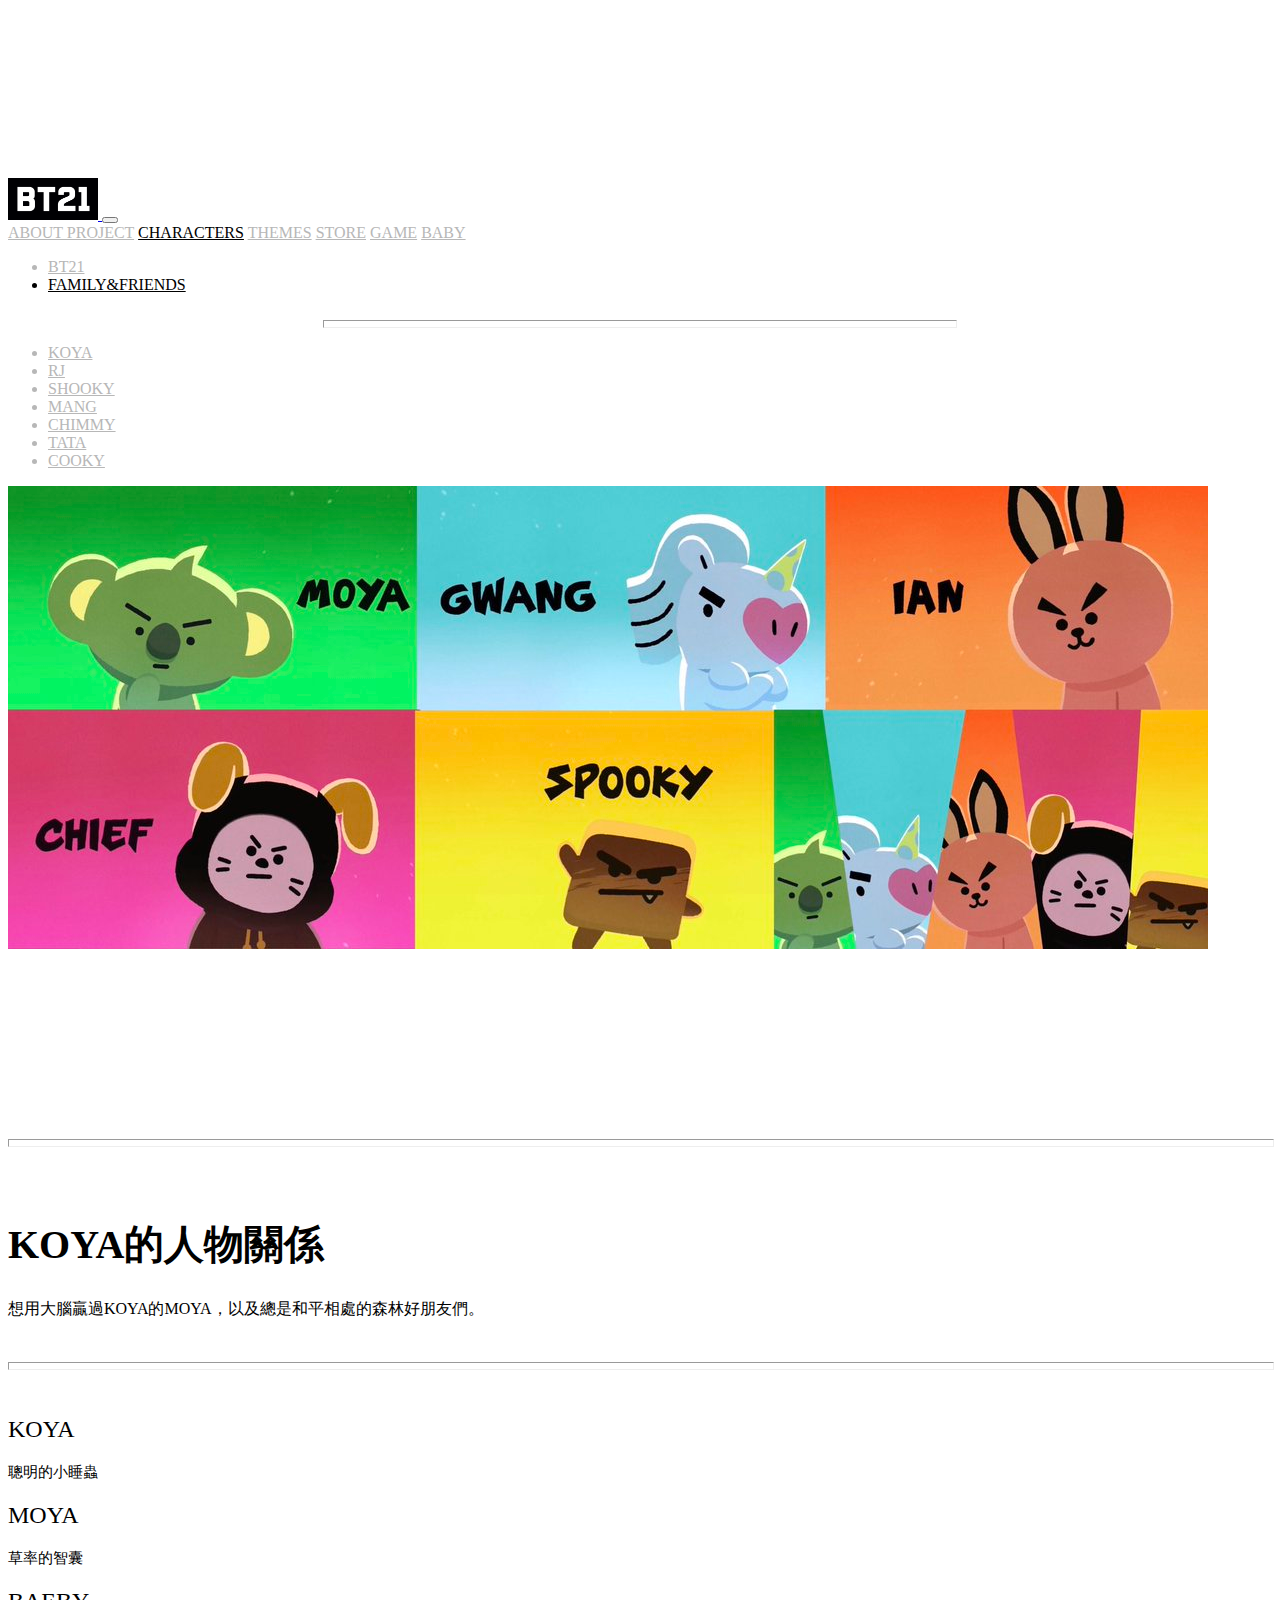
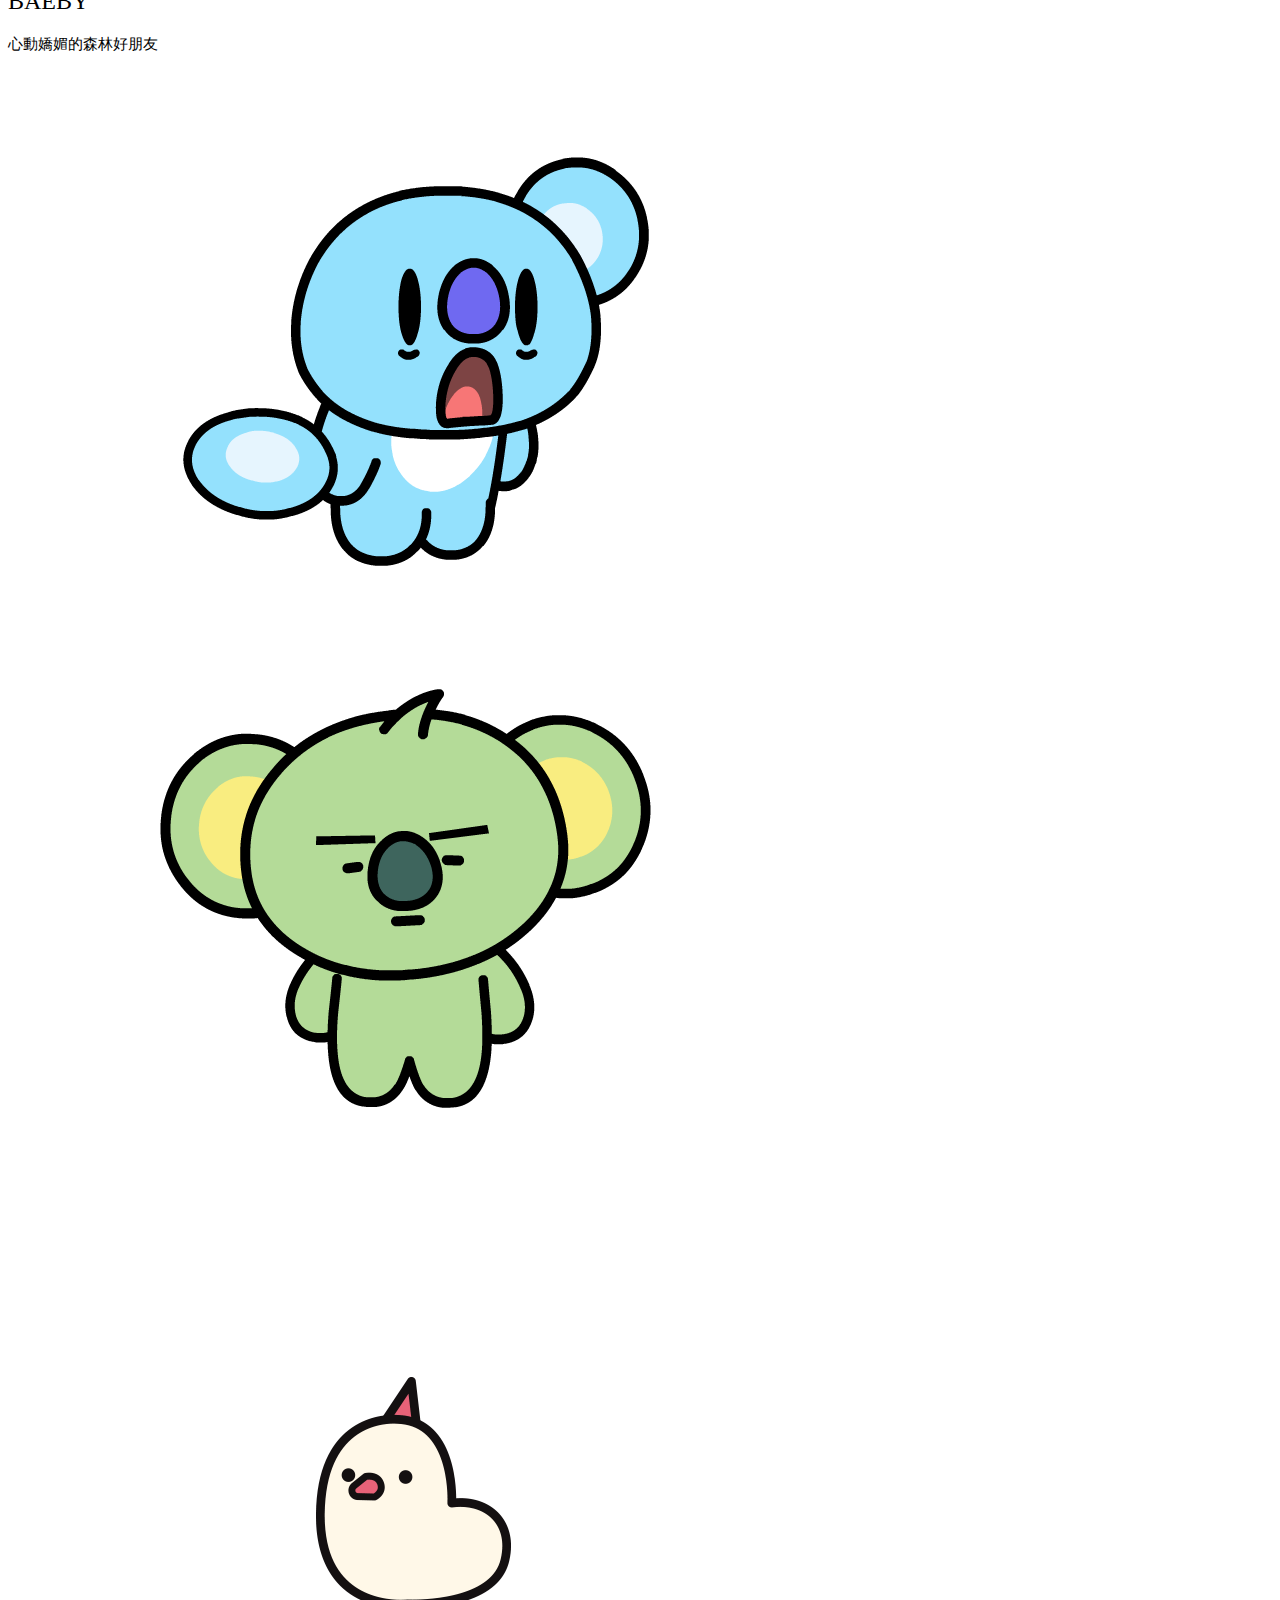
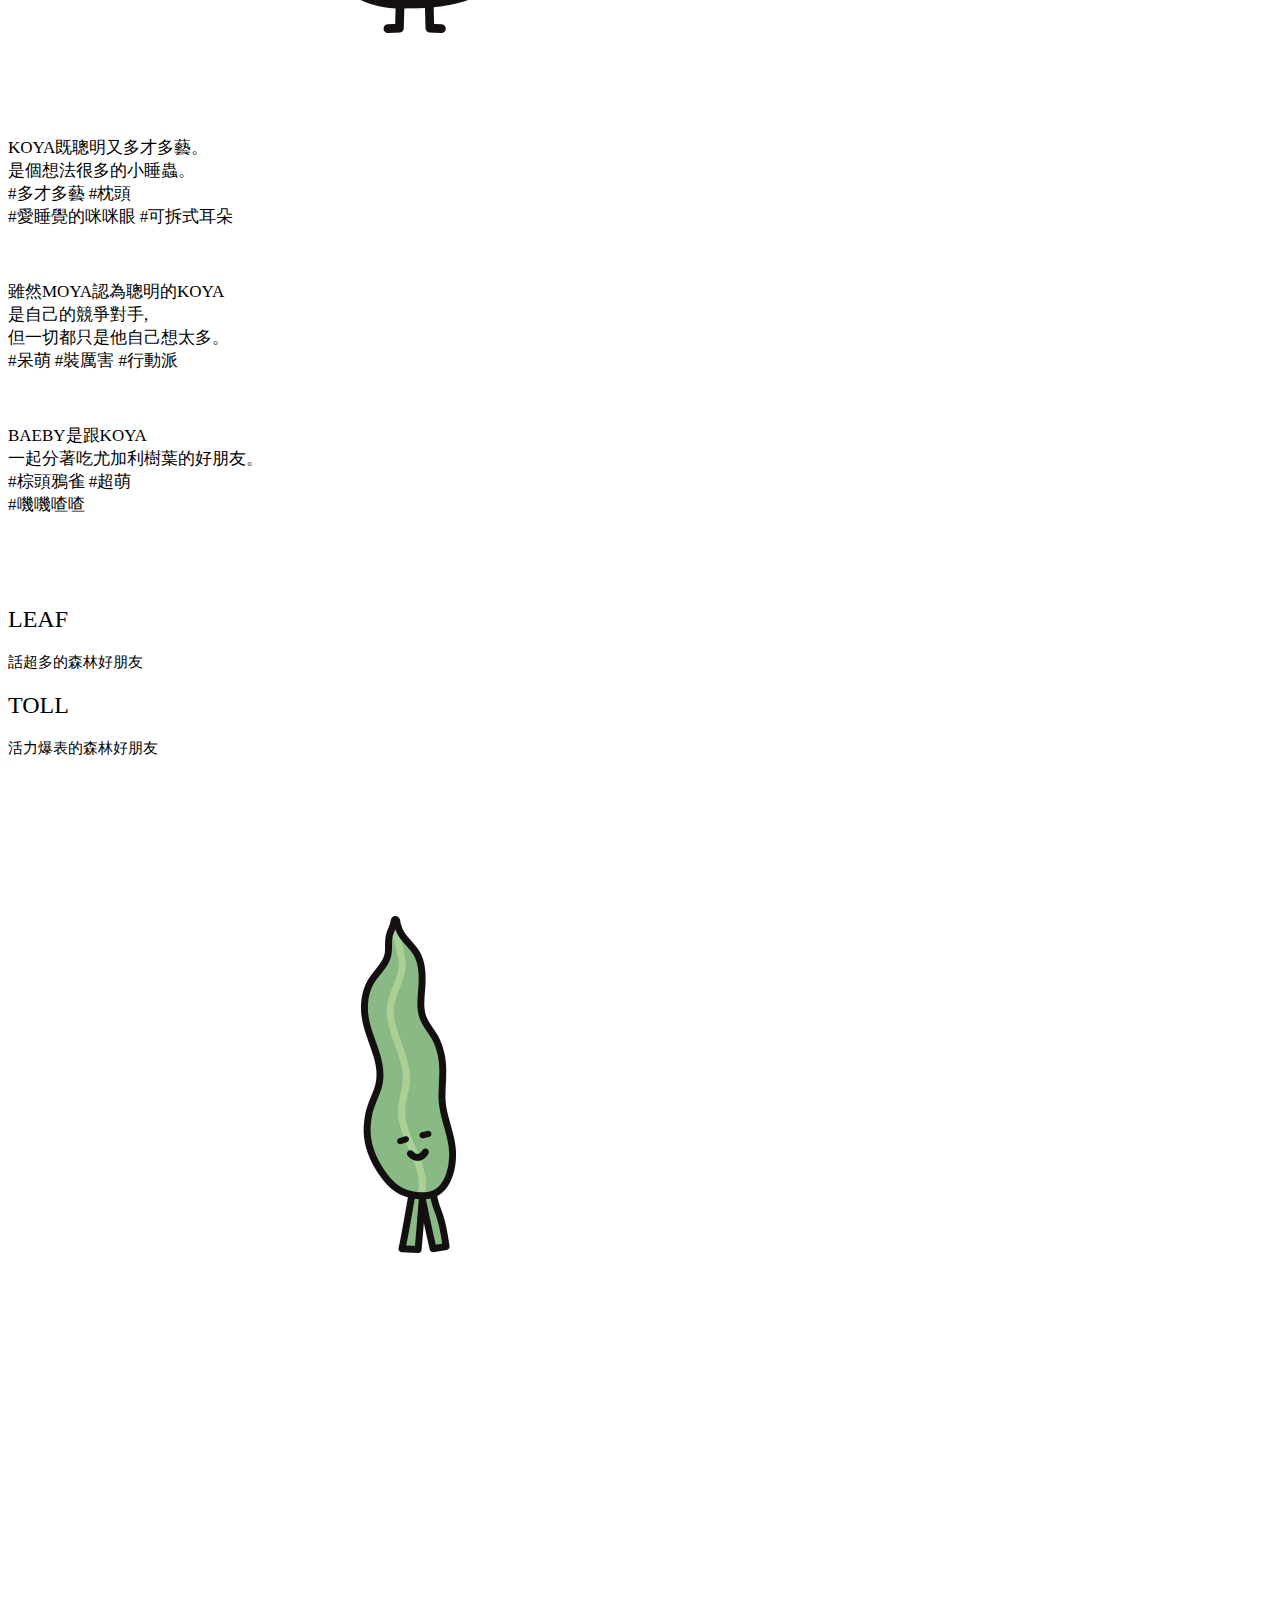
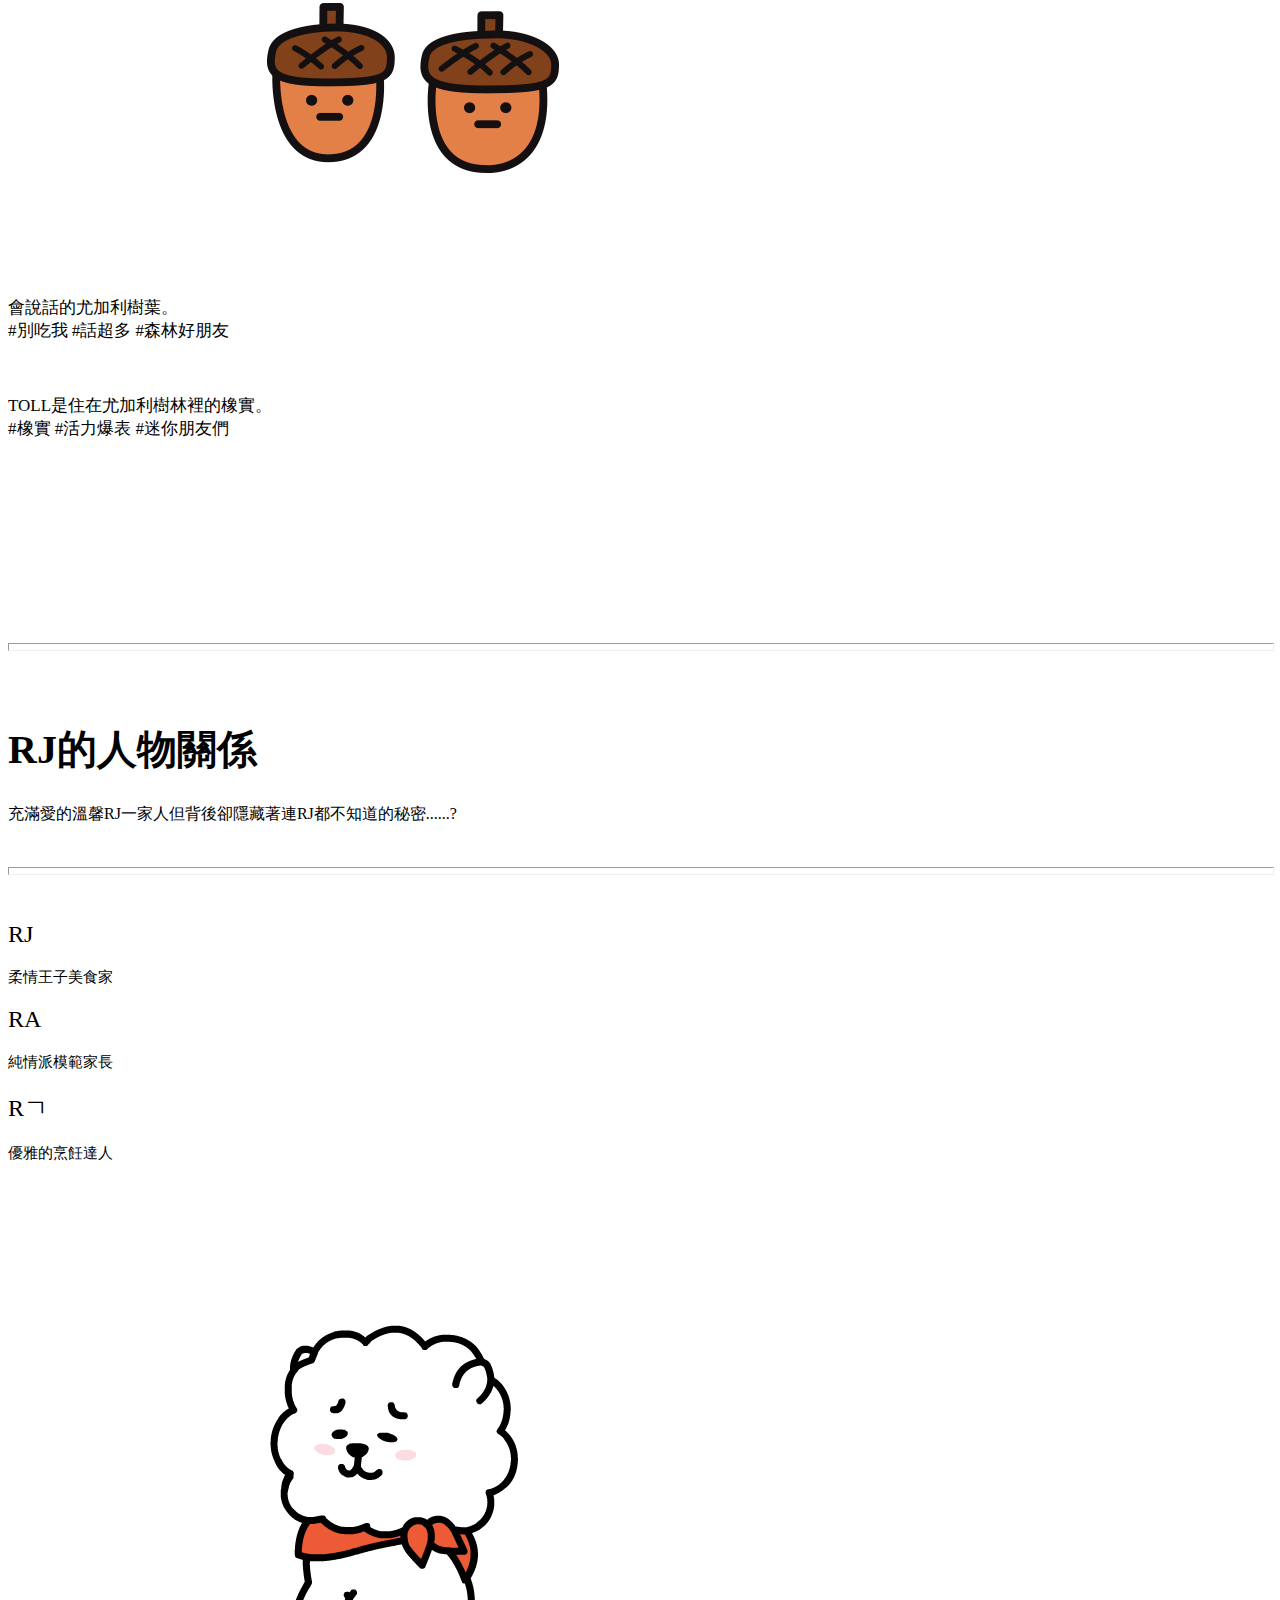
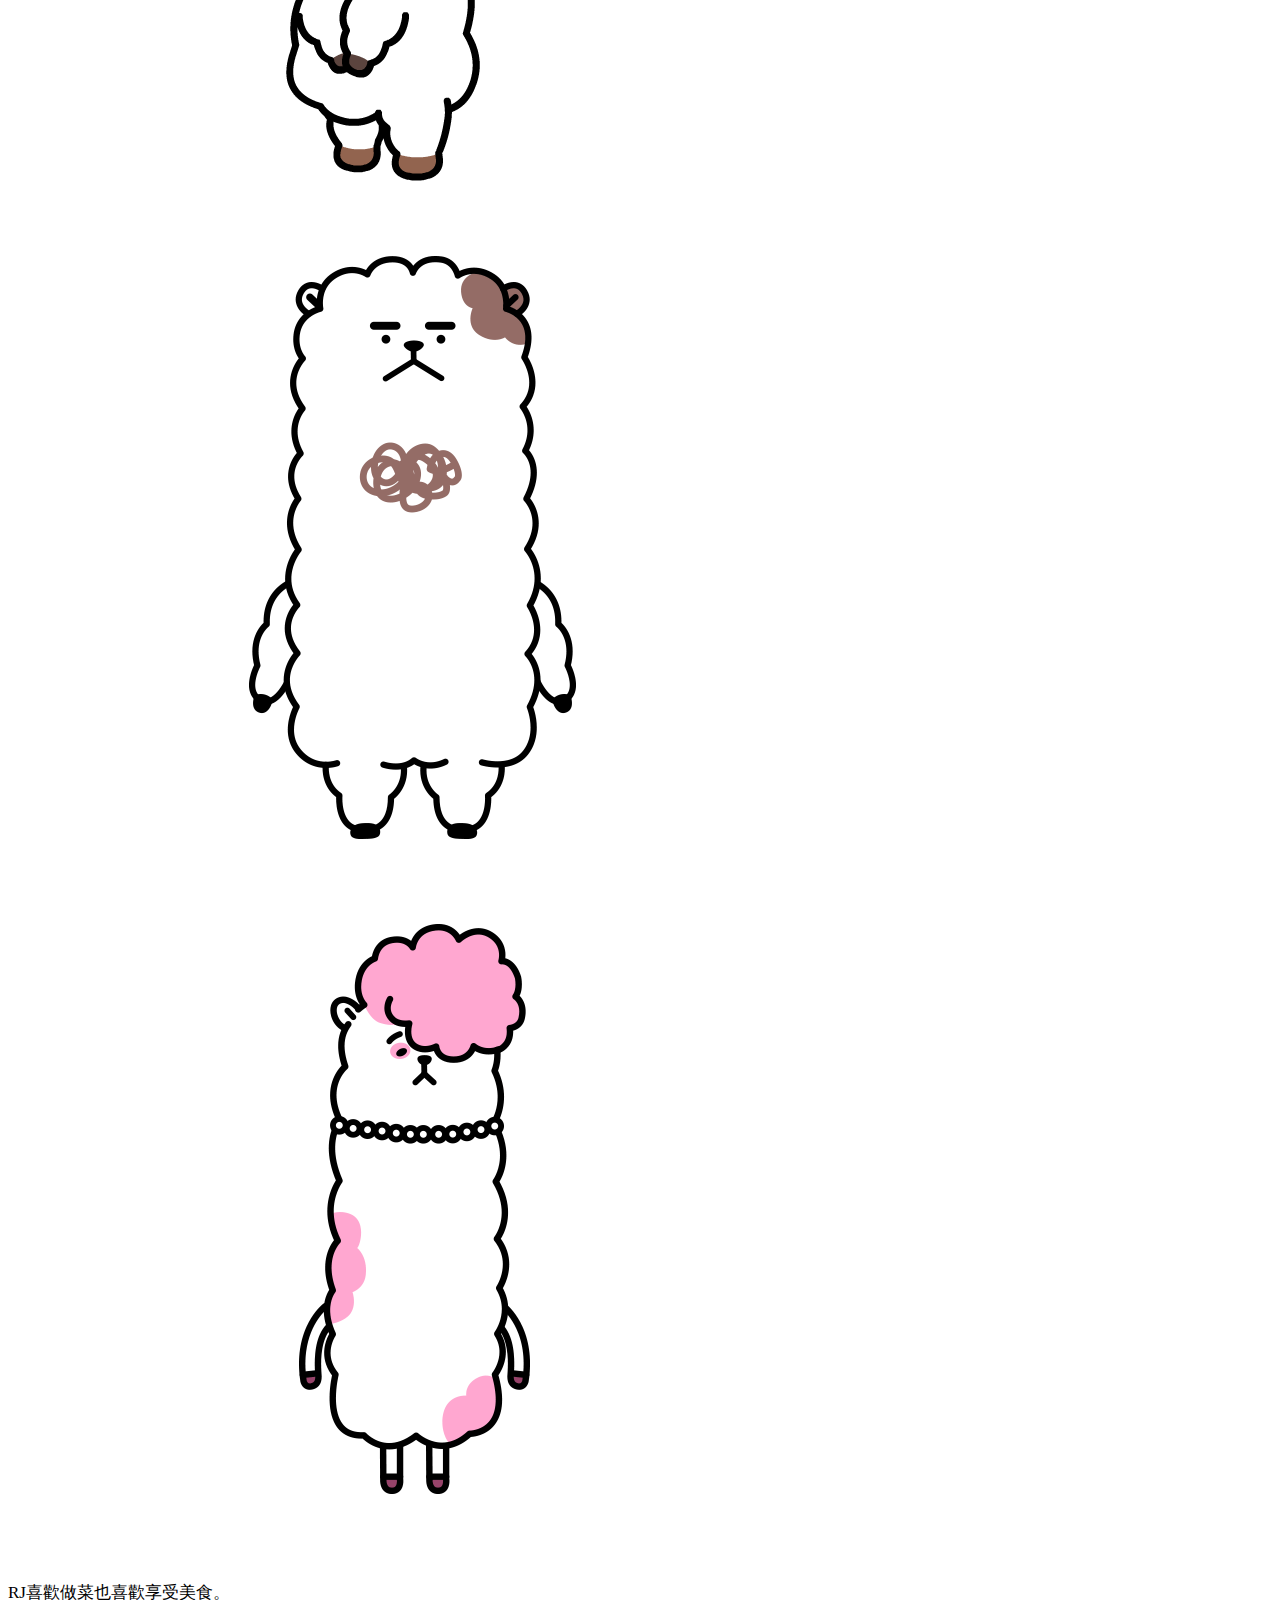
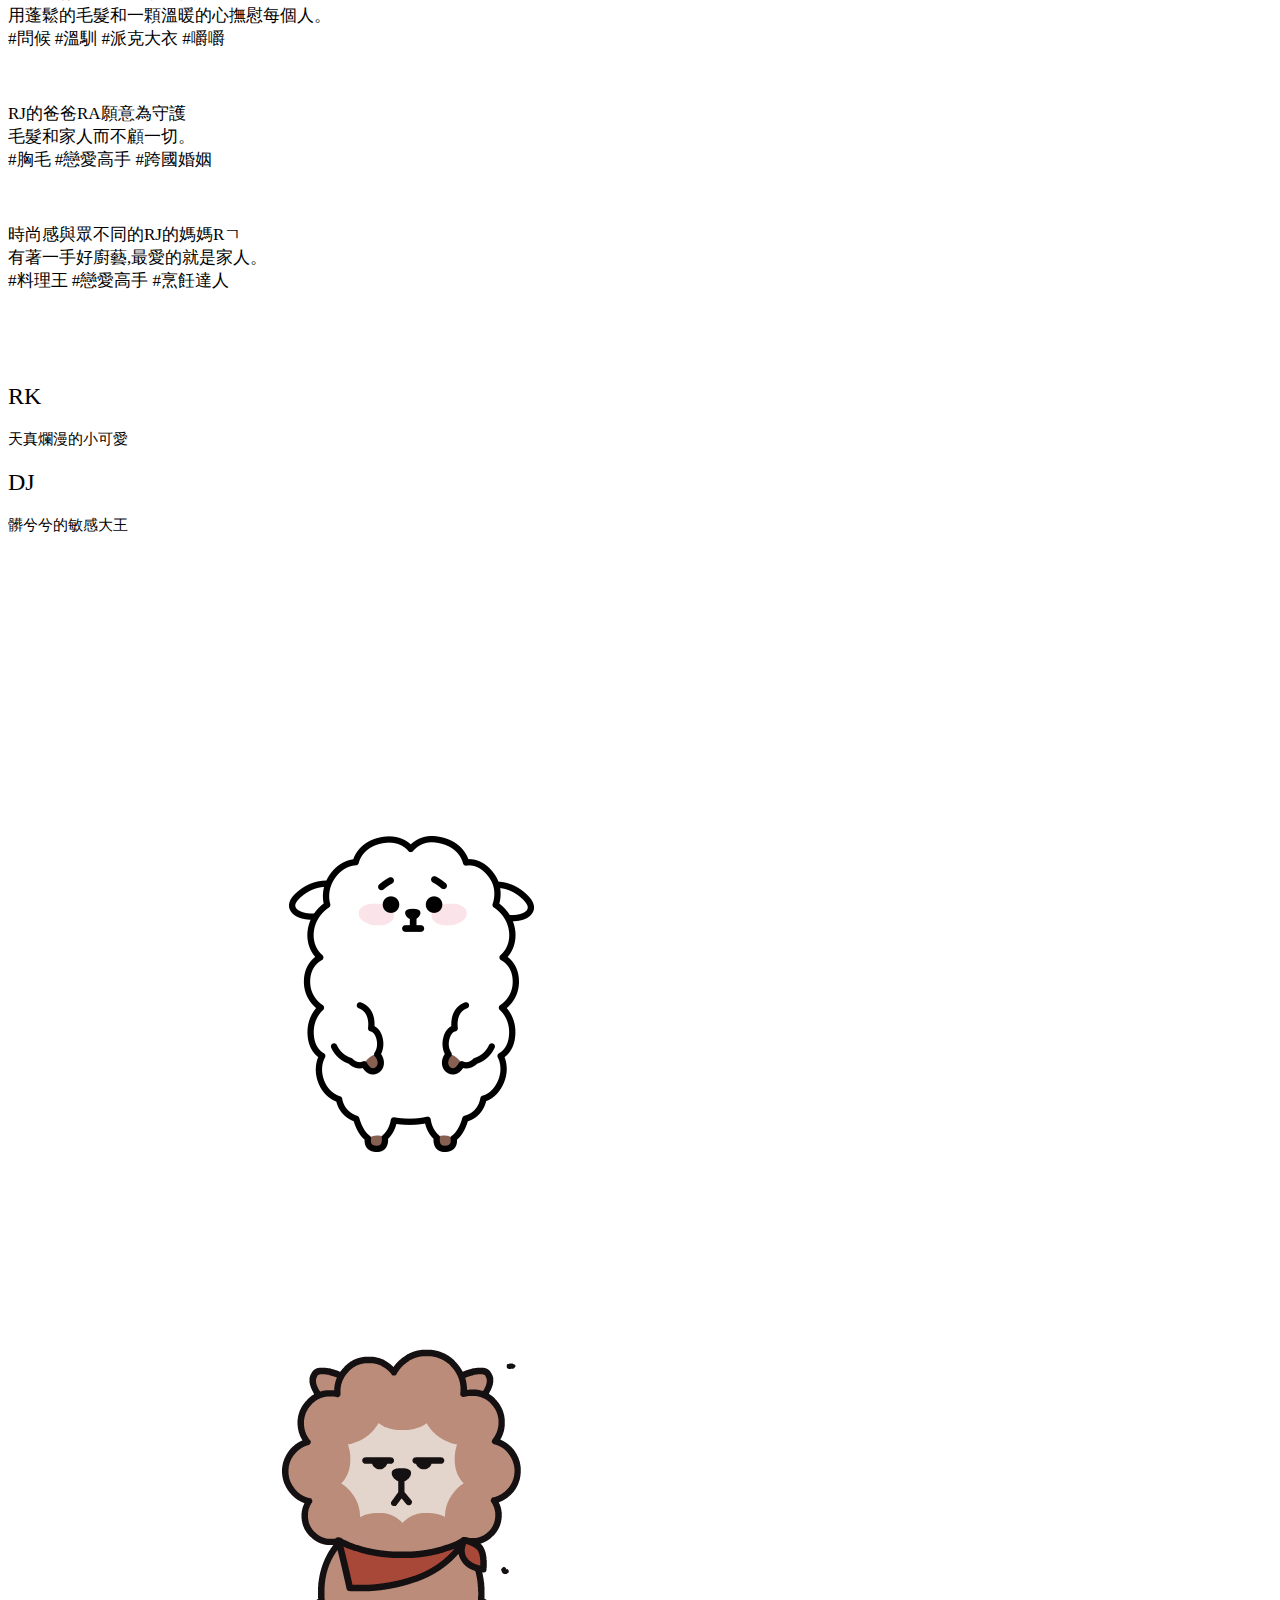
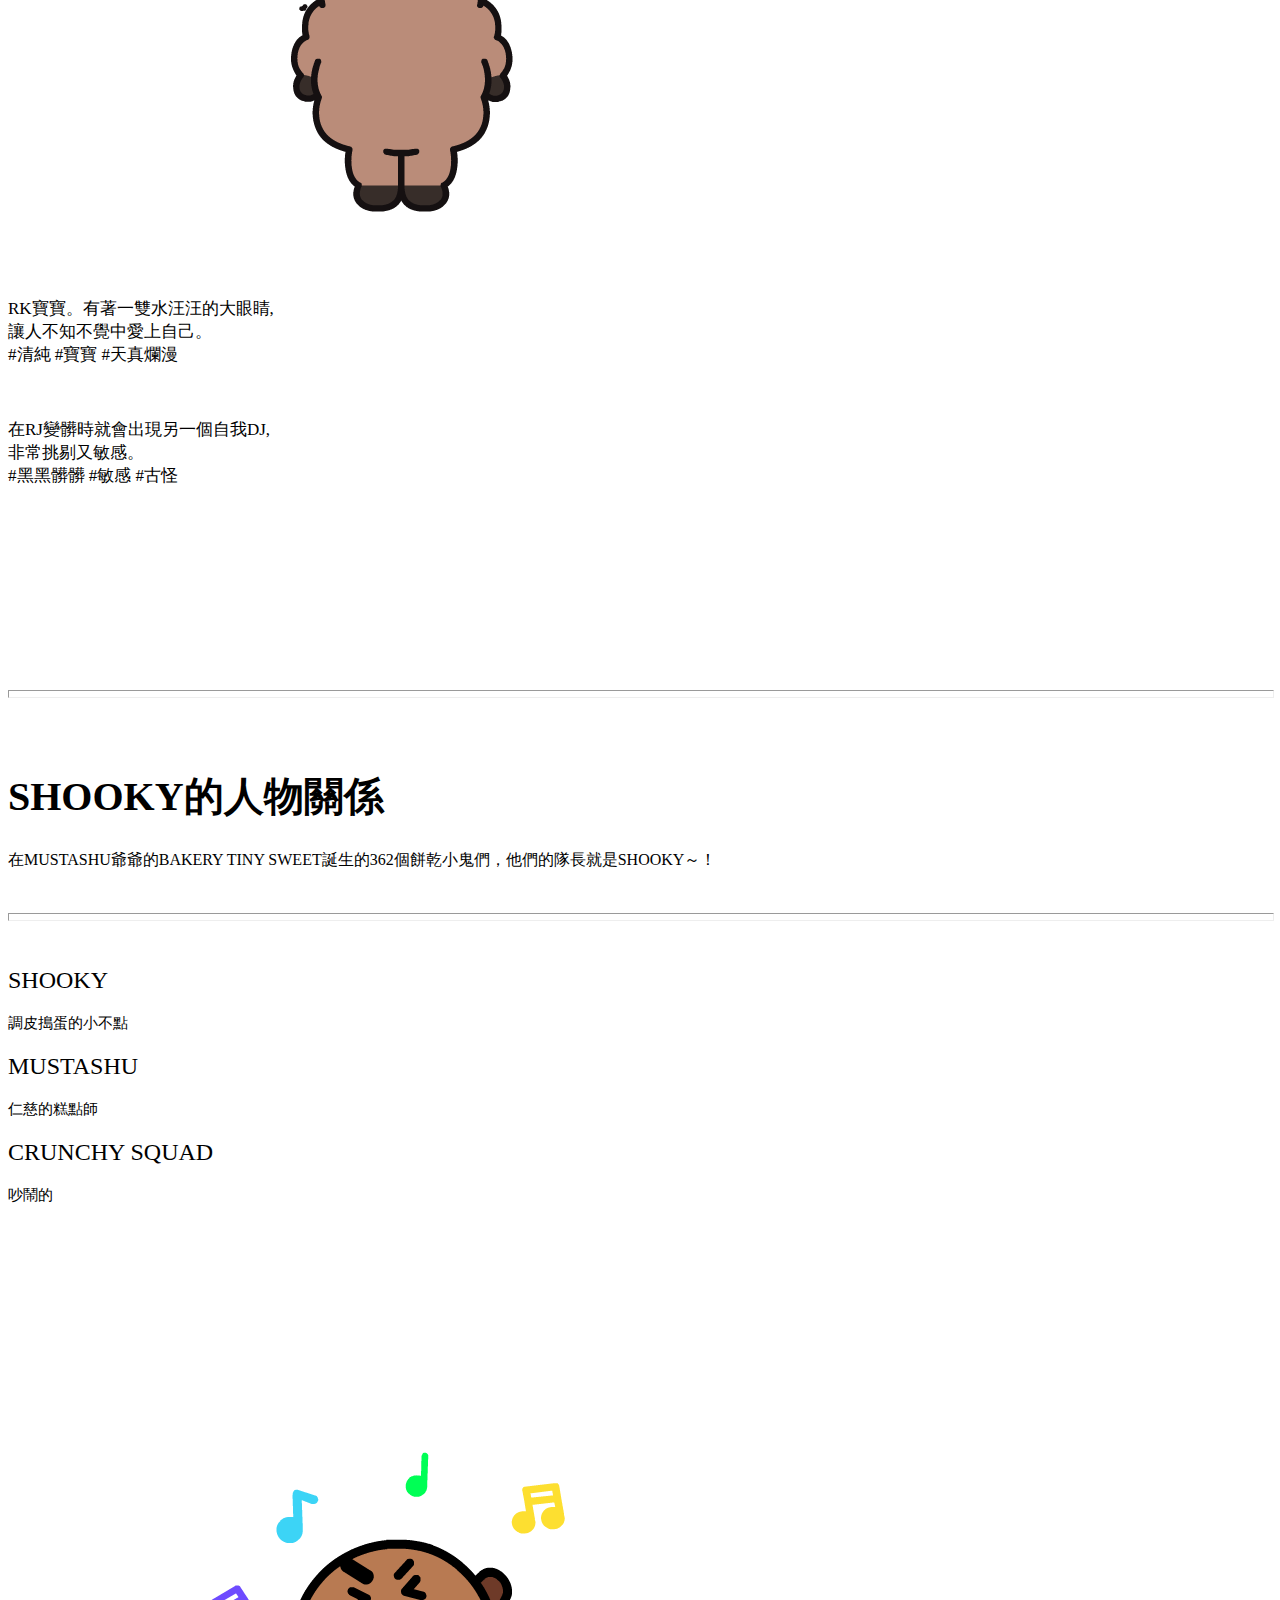
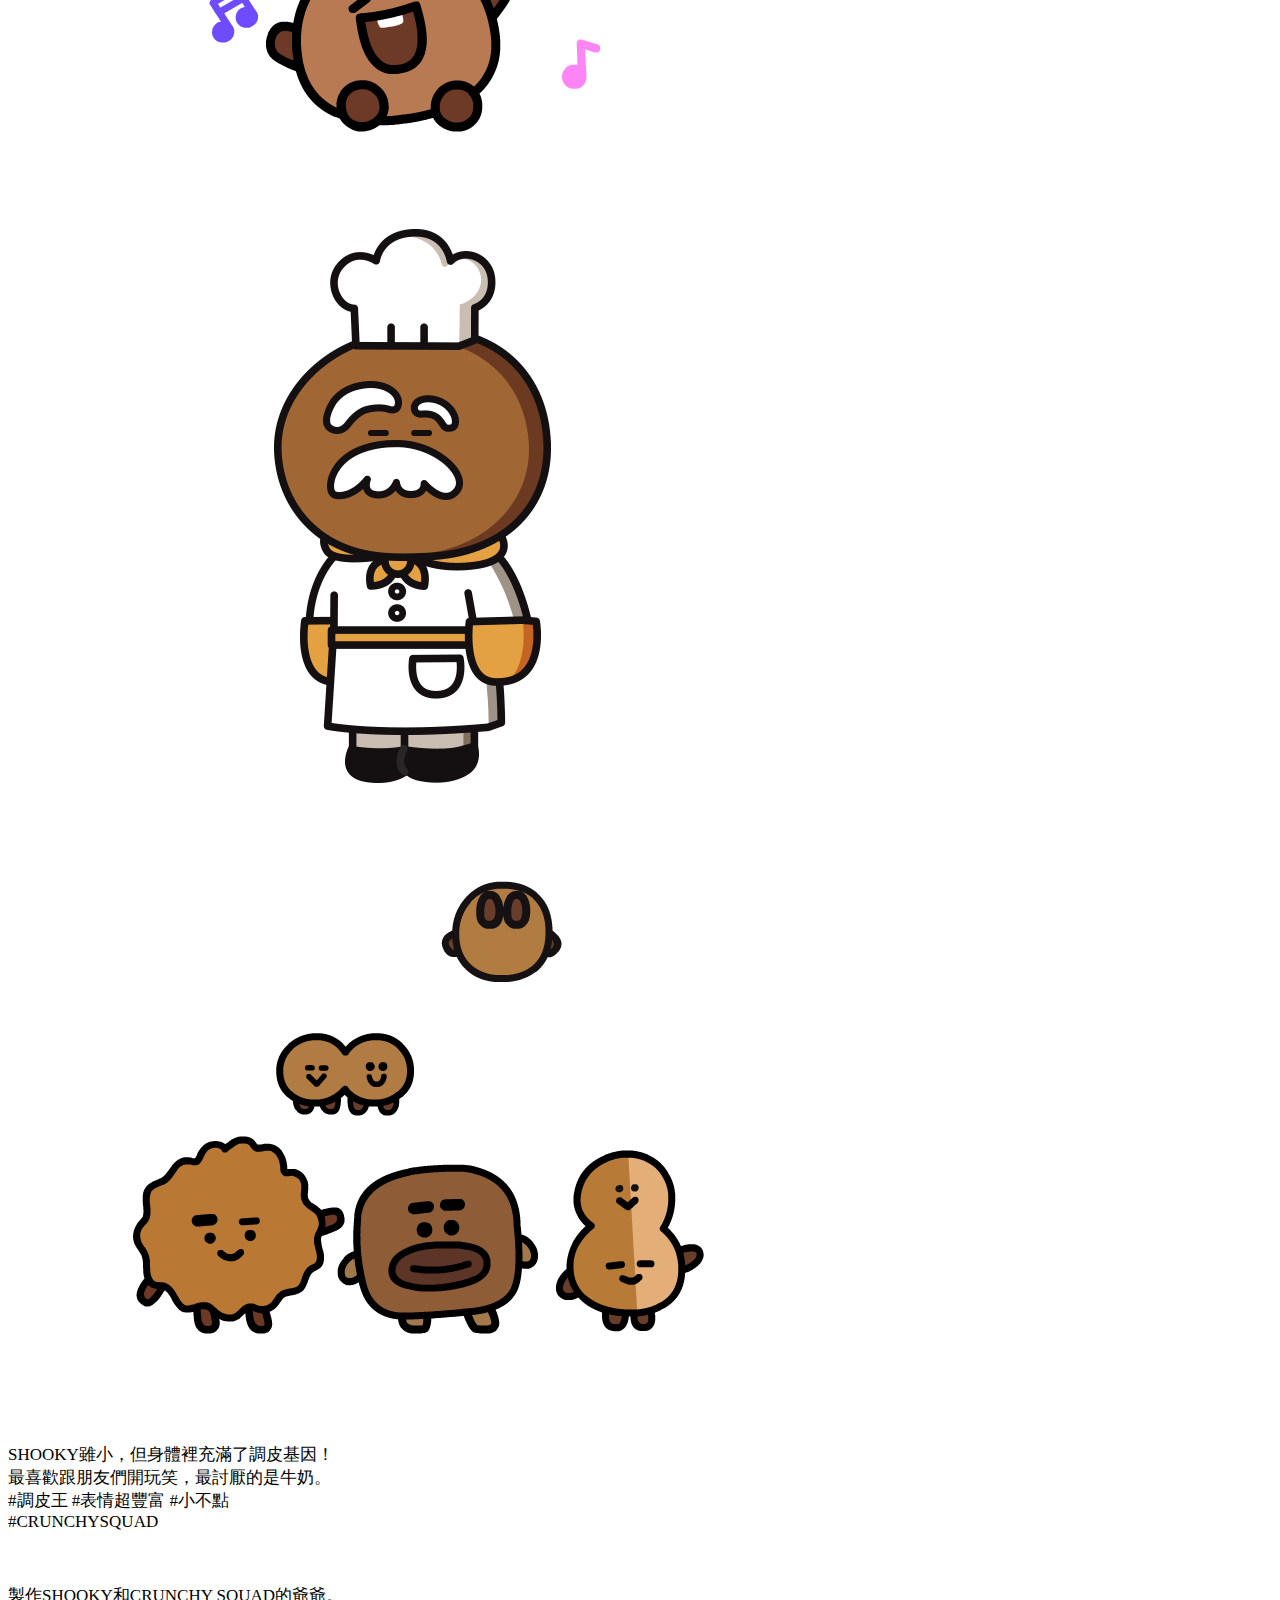
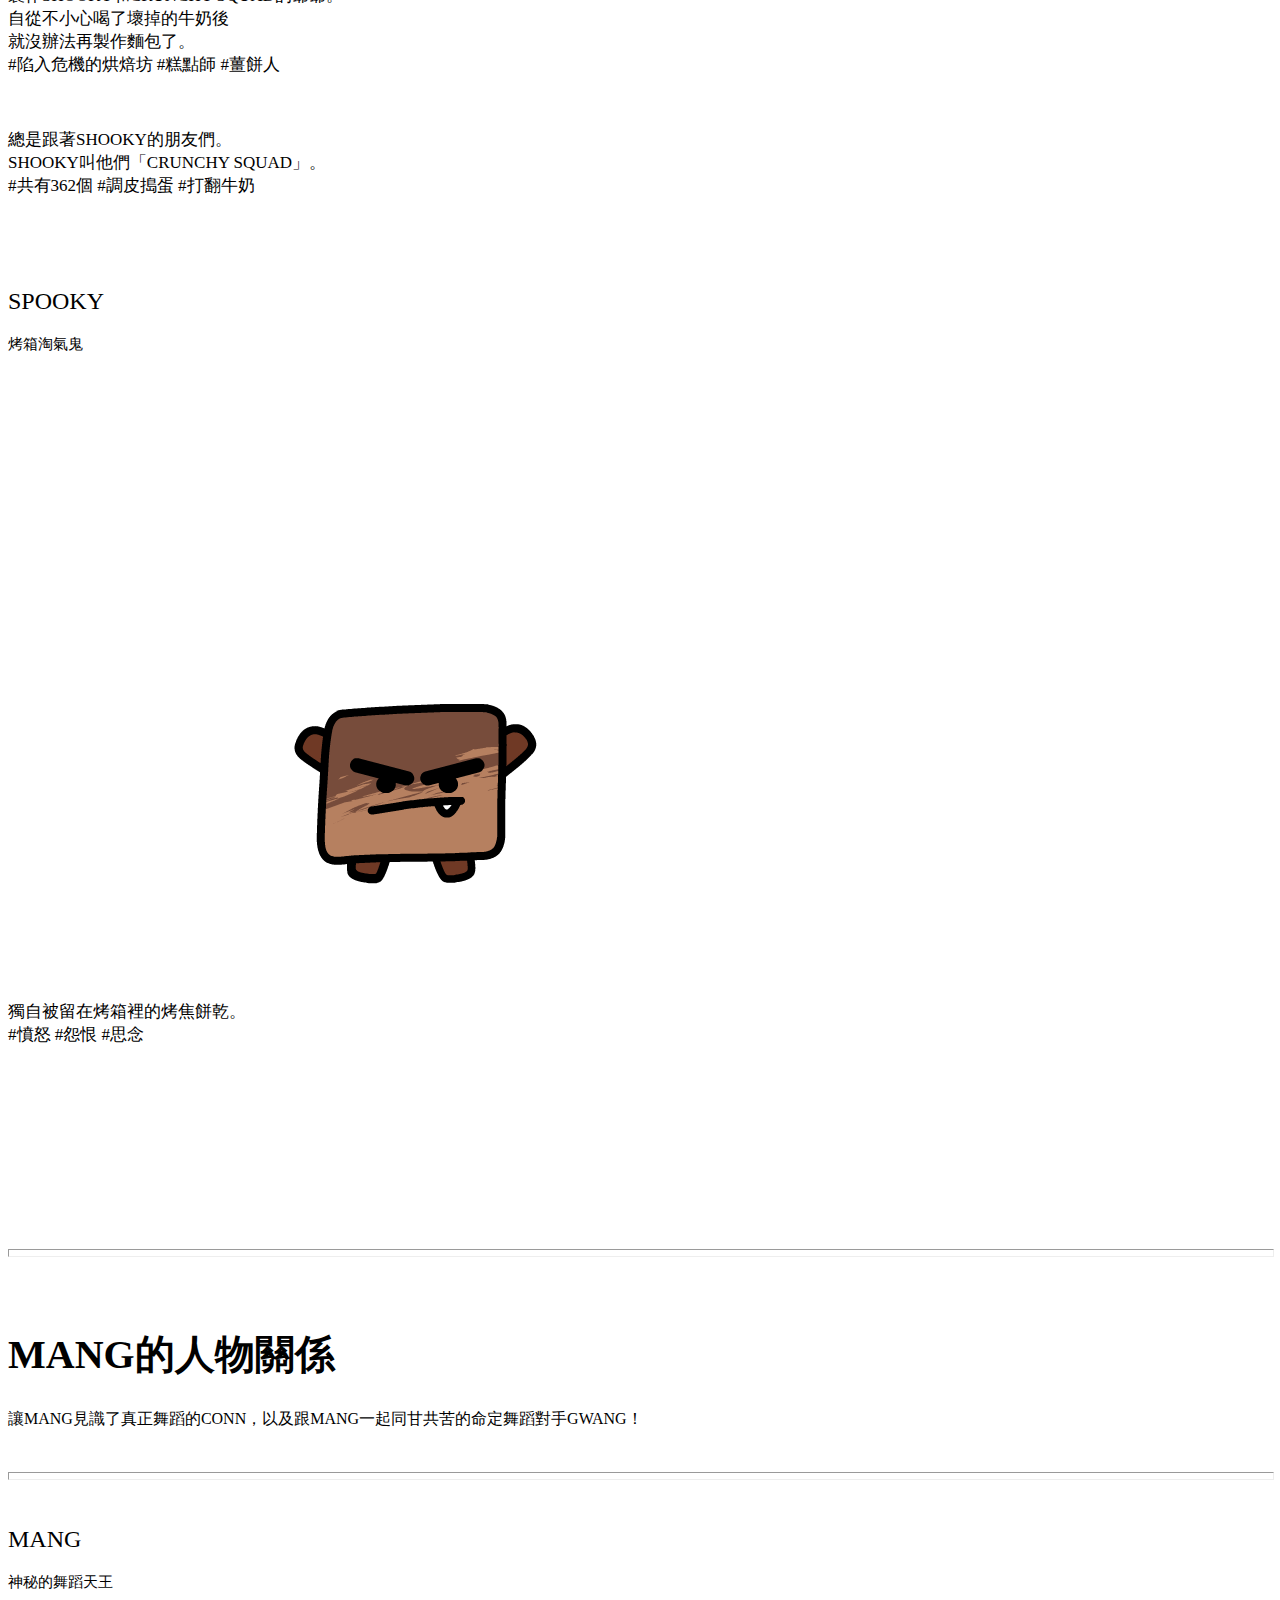
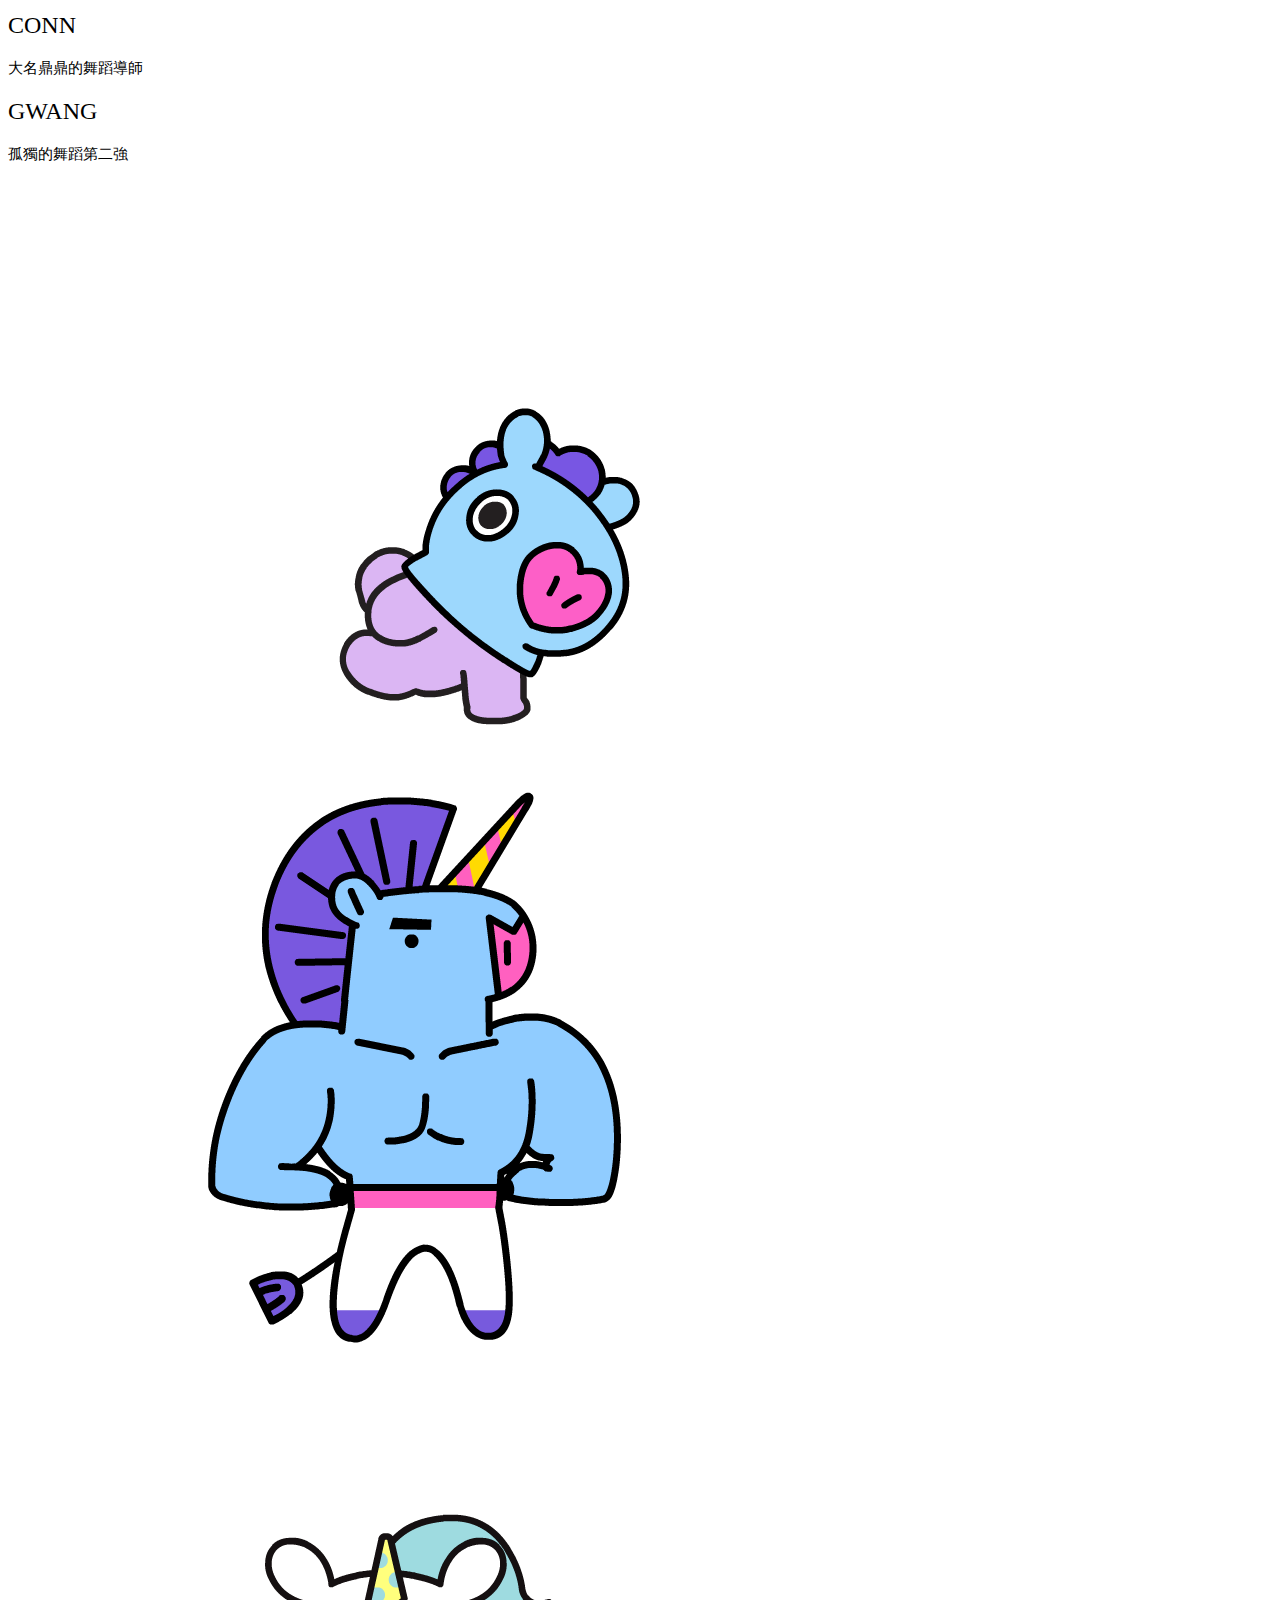
<file: characters-family.html>
<!doctype html>
<html>
<head>
<meta charset="utf-8">
<title>BT21</title>
	
	<link rel="icon" href="img/ico3.ico" type="image/x-icon">
	
	<link href="style-final.css" rel="stylesheet" type="text/css">
	
	<link rel="stylesheet" href="https://stackpath.bootstrapcdn.com/bootstrap/4.2.1/css/bootstrap.min.css" integrity="sha384-GJzZqFGwb1QTTN6wy59ffF1BuGJpLSa9DkKMp0DgiMDm4iYMj70gZWKYbI706tWS" crossorigin="anonymous">
	
	<script src="https://code.jquery.com/jquery-3.3.1.slim.min.js" integrity="sha384-q8i/X+965DzO0rT7abK41JStQIAqVgRVzpbzo5smXKp4YfRvH+8abtTE1Pi6jizo" crossorigin="anonymous"></script>
       
	<script src="https://cdnjs.cloudflare.com/ajax/libs/popper.js/1.14.6/umd/popper.min.js" integrity="sha384-wHAiFfRlMFy6i5SRaxvfOCifBUQy1xHdJ/yoi7FRNXMRBu5WHdZYu1hA6ZOblgut" crossorigin="anonymous"></script>
       
	<script src="https://stackpath.bootstrapcdn.com/bootstrap/4.2.1/js/bootstrap.min.js" integrity="sha384-B0UglyR+jN6CkvvICOB2joaf5I4l3gm9GU6Hc1og6Ls7i6U/mkkaduKaBhlAXv9k" crossorigin="anonymous"></script>
	
	<script src="https://ajax.googleapis.com/ajax/libs/jquery/3.3.1/jquery.min.js"></script>
	
	<button type="button" id="BackTop" class="toTop-arrow"></button>
	<script>
	$(function(){
		$('#BackTop').click(function(){ 
			$('html,body').animate({scrollTop:0}, 444);
		});
		$(window).scroll(function() {
			if ( $(this).scrollTop() >300 ){
				$('#BackTop').fadeIn(222);
			} else {
				$('#BackTop').stop().fadeOut(222);
			}
		}).scroll();
	});
	</script>
	
</head>

<body>
	
	<section id="bar"  style="padding-top: 170px;">
		
		<div class="fixed-top">
	    <nav class="navbar navbar-expand-lg navbar-light bg-light">
  		<a class="navbar-brand" href="index.html">
			<img src="img/bt21-logo.png" width="90" height="41.5" class="d-inline-block align-top" alt="">
		</a>
  		<button class="navbar-toggler" type="button" data-toggle="collapse" data-target="#navbarNavAltMarkup" aria-controls="navbarNavAltMarkup" aria-expanded="false" aria-label="Toggle navigation">
    	<span class="navbar-toggler-icon"></span>
  		</button>
  		<div class="collapse navbar-collapse" id="navbarNavAltMarkup">
    	<div class="navbar-nav">
      		<a class="btn btn-outline-light btn-lg" href="about project.html">ABOUT PROJECT</a>
			<a class="btn btn-outline-light1 btn-lg" href="characters.html">CHARACTERS</a>
      		<a class="btn btn-outline-light btn-lg" href="series.html">THEMES</a>
			<a class="btn btn-outline-light btn-lg" href="store.html">STORE</a>
			<a class="btn btn-outline-light btn-lg" href="game.html">GAME</a>
			<a class="btn btn-outline-light btn-lg" href="baby.html">BABY</a>
      		<a class="nav-item nav-link disabled" href="#" tabindex="-1" aria-disabled="true"></a>
    	</div>
  		</div>
		</nav>
		
		<div id="family">
		<div style="background-color: #FFFFFF;">
		</div>
		<ul class="nav justify-content-center" style="height: 20px">
		  <li class="btn btn-outline-light2 btn-lg">
			<a class="btn btn-outline-light2 btn-lg" href="characters.html">BT21</a>
		  </li>
		  <li class="btn btn-outline-light1 btn-lg">
			<a class="btn btn-outline-light1 btn-lg" href="characters-family.html" >FAMILY&FRIENDS</a>
		  </li>
		</ul>
		<br>
		<hr size="8px" align="center" width="50%">
  			
			<ul class="nav nav-pills justify-content-center">
   			<li class="btn btn-outline-light2">
      			<a class="btn btn-outline-light2" href="#KOYA">KOYA</a>
    		</li>
    		<li class="btn btn-outline-light2">
      			<a class="btn btn-outline-light2" href="#RJ">RJ</a>
    		</li>
			<li class="btn btn-outline-light2">
      			<a class="btn btn-outline-light2" href="#SHOOKY">SHOOKY</a>
    		</li>
    		<li class="btn btn-outline-light2">
      			<a class="btn btn-outline-light2" href="#MANG">MANG</a>
    		</li>
			<li class="btn btn-outline-light2">
      			<a class="btn btn-outline-light2" href="#CHIMMY">CHIMMY</a>
    		</li>
    		<li class="btn btn-outline-light2">
      			<a class="btn btn-outline-light2" href="#TATA">TATA</a>
    		</li>
			<li class="btn btn-outline-light2">
      			<a class="btn btn-outline-light2" href="#COOKY">COOKY</a>
    		</li>
		    </ul>
			
			<input id="NO" type="hidden" value="">
		</div>
		</div>
		
	</section>	
	
	<section id="koya-introduction">
		<div class="jumbotron jumbotron-fluid">
  			
			<div class="container">
				
				<div class="row">
				<img src="img/AT211.jpg" style="max-width:100%;overflow:hidden;">
				</div>
				
				<div id="KOYA" style="padding-top: 160px">
				<br>
				</div>
			    <div class="row">
				<hr size="8px" align="center" width="100%">
				<br><br>
				<div class="col-12">
				<h1 class="text-left">KOYA的人物關係</h1>
				<p class="lead">想用大腦贏過KOYA的MOYA，以及總是和平相處的森林好朋友們。</p>
				<br>
				</div>
				<hr  size="8px" align="center" width="100%">
				</div>
				<br>
			</div>
			<div class="container">
				<div class="row">
				<div class="col-4">
					<h2 class="text-center" style="font-weight:500 ">KOYA</h2>
					<p class="text-center" style=" font-size: 15px">聰明的小睡蟲</p>
				</div>
				<div class="col-4">
					<h2 class="text-center" style="font-weight:500 ">MOYA</h2>
					<p class="text-center" style=" font-size: 15px">草率的智囊</p>
				</div>
				<div class="col-4">
					<h2 class="text-center" style="font-weight:500;">BAEBY</h2>
					<p class="text-center" style=" font-size: 15px">心動嬌媚的森林好朋友</p>
				</div>
				<div class="col-4">
					<img style="max-width:100%;overflow:hidden;" src="img/koya.gif">
				</div>
				<div class="col-4">
					<img style="max-width:100%;overflow:hidden;" src="img/moya.gif">
				</div>
				<div class="col-4">
					<img style="max-width:100%;overflow:hidden;" src="img/baeby.gif">
				</div>	
				<div class="col-4">
					<br>
					<p class="lead text-center" style=" font-size: 17px">KOYA既聰明又多才多藝。
					<br>是個想法很多的小睡蟲。
					<br>#多才多藝 #枕頭
					<br>#愛睡覺的咪咪眼 #可拆式耳朵</p>
				</div>
				<div class="col-4">
					<br>
					<p class="lead text-center" style=" font-size: 17px">雖然MOYA認為聰明的KOYA
					<br>是自己的競爭對手,
					<br>但一切都只是他自己想太多。
					<br>#呆萌 #裝厲害 #行動派</p>
				</div>
				<div class="col-4">
					<br>
					<p class="lead text-center" style=" font-size: 17px">BAEBY是跟KOYA
					<br>一起分著吃尤加利樹葉的好朋友。
					<br>#棕頭鴉雀 #超萌
					<br>#嘰嘰喳喳</p>
				</div>
				
			</div>
			</div>
			<br><br><br>
			<div class="container">
				<div class="row">
				<div class="col-4">
					<h2 class="text-center" style="font-weight:500 ">LEAF</h2>
					<p class="text-center" style=" font-size: 15px">話超多的森林好朋友</p>
				</div>
				<div class="col-4">
					<h2 class="text-center" style="font-weight:500 ">TOLL</h2>
					<p class="text-center" style=" font-size: 15px">活力爆表的森林好朋友</p>
				</div>
				<div class="col-4">
				</div>
				<div class="col-4">
					<img style="max-width:100%;overflow:hidden;" src="img/leaf.gif">
				</div>
				<div class="col-4">
					<img style="max-width:100%;overflow:hidden;" src="img/toll.gif">
				</div>
				<div class="col-4">
				</div>	
				<div class="col-4">
					<br>
					<p class="lead text-center" style=" font-size: 17px">會說話的尤加利樹葉。
					<br>#別吃我 #話超多 #森林好朋友</p>
				</div>
				<div class="col-4">
					<br>
					<p class="lead text-center" style=" font-size: 17px">TOLL是住在尤加利樹林裡的橡實。
					<br>#橡實 #活力爆表 #迷你朋友們</p>
				</div>
				<div class="col-4">
				</div>
			</div>
			</div>			
			
			<div class="container">
				
				<div id="RJ" style="padding-top: 160px">
				<br>
				</div>
			    <div class="row">
				<hr size="8px" align="center" width="100%">
				<br><br>
				<div class="col-12">
				<h1 class="text-left">RJ的人物關係</h1>
				<p class="lead">充滿愛的溫馨RJ一家人但背後卻隱藏著連RJ都不知道的秘密......?</p>
				<br>
				</div>
				<hr  size="8px" align="center" width="100%">
				</div>
				<br>
			</div>
			<div class="container">
				<div class="row">
				<div class="col-4">
					<h2 class="text-center" style="font-weight:500 ">RJ</h2>
					<p class="text-center" style=" font-size: 15px">柔情王子美食家</p>
				</div>
				<div class="col-4">
					<h2 class="text-center" style="font-weight:500 ">RA</h2>
					<p class="text-center" style=" font-size: 15px">純情派模範家長</p>
				</div>
				<div class="col-4">
					<h2 class="text-center" style="font-weight:500;">Rㄱ</h2>
					<p class="text-center" style=" font-size: 15px">優雅的烹飪達人</p>
				</div>
				<div class="col-4">
					<img style="max-width:100%;overflow:hidden;" src="img/rj.gif">
				</div>
				<div class="col-4">
					<img style="max-width:100%;overflow:hidden;" src="img/ra.gif">
				</div>
				<div class="col-4">
					<img style="max-width:100%;overflow:hidden;" src="img/rg.gif">
				</div>	
				<div class="col-4">
					<br>
					<p class="lead text-center" style=" font-size: 17px">RJ喜歡做菜也喜歡享受美食。
					<br>用蓬鬆的毛髮和一顆溫暖的心撫慰每個人。
					<br>#問候 #溫馴 #派克大衣 #嚼嚼</p>
				</div>
				<div class="col-4">
					<br>
					<p class="lead text-center" style=" font-size: 17px">RJ的爸爸RA願意為守護
					<br>毛髮和家人而不顧一切。
					<br>#胸毛 #戀愛高手 #跨國婚姻</p>
				</div>
				<div class="col-4">
					<br>
					<p class="lead text-center" style=" font-size: 17px">時尚感與眾不同的RJ的媽媽Rㄱ
					<br>有著一手好廚藝,最愛的就是家人。
					<br>#料理王 #戀愛高手 #烹飪達人</p>
				</div>
				
			</div>
			</div>
			<br><br><br>
			<div class="container">
				<div class="row">
				<div class="col-4">
					<h2 class="text-center" style="font-weight:500 ">RK</h2>
					<p class="text-center" style=" font-size: 15px">天真爛漫的小可愛</p>
				</div>
				<div class="col-4">
					<h2 class="text-center" style="font-weight:500 ">DJ</h2>
					<p class="text-center" style=" font-size: 15px">髒兮兮的敏感大王</p>
				</div>
				<div class="col-4">
				</div>
				<div class="col-4">
					<img style="max-width:100%;overflow:hidden;" src="img/rk.gif">
				</div>
				<div class="col-4">
					<img style="max-width:100%;overflow:hidden;" src="img/dj.gif">
				</div>
				<div class="col-4">
				</div>	
				<div class="col-4">
					<br>
					<p class="lead text-center" style=" font-size: 17px">RK寶寶。有著一雙水汪汪的大眼睛,
					<br>讓人不知不覺中愛上自己。
					<br>#清純 #寶寶 #天真爛漫</p>
				</div>
				<div class="col-4">
					<br>
					<p class="lead text-center" style=" font-size: 17px">在RJ變髒時就會出現另一個自我DJ,
					<br>非常挑剔又敏感。
					<br>#黑黑髒髒 #敏感 #古怪</p>
				</div>
				<div class="col-4">
				</div>
			</div>
			</div>
			
			<div class="container">
				
				<div id="SHOOKY" style="padding-top: 160px">
				<br>
				</div>
			    <div class="row">
				<hr size="8px" align="center" width="100%">
				<br><br>
				<div class="col-12">
				<h1 class="text-left">SHOOKY的人物關係</h1>
				<p class="lead">在MUSTASHU爺爺的BAKERY TINY SWEET誕生的362個餅乾小鬼們，他們的隊長就是SHOOKY～！</p>
				<br>
				</div>
				<hr  size="8px" align="center" width="100%">
				</div>
				<br>
			</div>
			<div class="container">
				<div class="row">
				<div class="col-4">
					<h2 class="text-center" style="font-weight:500 ">SHOOKY</h2>
					<p class="text-center" style=" font-size: 15px">調皮搗蛋的小不點</p>
				</div>
				<div class="col-4">
					<h2 class="text-center" style="font-weight:500 ">MUSTASHU</h2>
					<p class="text-center" style=" font-size: 15px">仁慈的糕點師</p>
				</div>
				<div class="col-4">
					<h2 class="text-center" style="font-weight:500;">CRUNCHY SQUAD</h2>
					<p class="text-center" style=" font-size: 15px">吵鬧的</p>
				</div>
				<div class="col-4">
					<img style="max-width:100%;overflow:hidden;" src="img/shooky.gif">
				</div>
				<div class="col-4">
					<img style="max-width:100%;overflow:hidden;" src="img/mustashu.gif">
				</div>
				<div class="col-4">
					<img style="max-width:100%;overflow:hidden;" src="img/crunchy.gif">
				</div>	
				<div class="col-4">
					<br>
					<p class="lead text-center" style=" font-size: 17px">SHOOKY雖小，但身體裡充滿了調皮基因！
					<br>最喜歡跟朋友們開玩笑，最討厭的是牛奶。
					<br>#調皮王 #表情超豐富 #小不點
					<br>#CRUNCHYSQUAD</p>
				</div>
				<div class="col-4">
					<br>
					<p class="lead text-center" style=" font-size: 17px">製作SHOOKY和CRUNCHY SQUAD的爺爺。
					<br>自從不小心喝了壞掉的牛奶後
					<br>就沒辦法再製作麵包了。
					<br>#陷入危機的烘焙坊 #糕點師 #薑餅人</p>
				</div>
				<div class="col-4">
					<br>
					<p class="lead text-center" style=" font-size: 17px">總是跟著SHOOKY的朋友們。
					<br>SHOOKY叫他們「CRUNCHY SQUAD」。
					<br>#共有362個 #調皮搗蛋 #打翻牛奶</p>
				</div>
				
			</div>
			</div>
			<br><br><br>
			<div class="container">
				<div class="row">
				<div class="col-4">
					<h2 class="text-center" style="font-weight:500 ">SPOOKY</h2>
					<p class="text-center" style=" font-size: 15px">烤箱淘氣鬼</p>
				</div>
				<div class="col-4">
				</div>
				<div class="col-4">
				</div>
				<div class="col-4">
					<img style="max-width:100%;overflow:hidden;" src="img/spooky.gif">
				</div>
				<div class="col-4">
				</div>
				<div class="col-4">
				</div>	
				<div class="col-4">
					<br>
					<p class="lead text-center" style=" font-size: 17px">獨自被留在烤箱裡的烤焦餅乾。
					<br>#憤怒 #怨恨 #思念</p>
				</div>
				<div class="col-4">
				</div>
				<div class="col-4">
				</div>
			</div>
			</div>
			
			<div class="container">
				
				<div id="MANG" style="padding-top: 160px">
				<br>
				</div>
			    <div class="row">
				<hr size="8px" align="center" width="100%">
				<br><br>
				<div class="col-12">
				<h1 class="text-left">MANG的人物關係</h1>
				<p class="lead">讓MANG見識了真正舞蹈的CONN，以及跟MANG一起同甘共苦的命定舞蹈對手GWANG！</p>
				<br>
				</div>
				<hr  size="8px" align="center" width="100%">
				</div>
				<br>
			</div>
			<div class="container">
				<div class="row">
				<div class="col-4">
					<h2 class="text-center" style="font-weight:500 ">MANG</h2>
					<p class="text-center" style=" font-size: 15px">神秘的舞蹈天王</p>
				</div>
				<div class="col-4">
					<h2 class="text-center" style="font-weight:500 ">CONN</h2>
					<p class="text-center" style=" font-size: 15px">大名鼎鼎的舞蹈導師</p>
				</div>
				<div class="col-4">
					<h2 class="text-center" style="font-weight:500;">GWANG</h2>
					<p class="text-center" style=" font-size: 15px">孤獨的舞蹈第二強</p>
				</div>
				<div class="col-4">
					<img style="max-width:100%;overflow:hidden;" src="img/mang.gif">
				</div>
				<div class="col-4">
					<img style="max-width:100%;overflow:hidden;" src="img/conn.gif">
				</div>
				<div class="col-4">
					<img style="max-width:100%;overflow:hidden;" src="img/gwang.gif">
				</div>	
				<div class="col-4">
					<br>
					<p class="lead text-center" style=" font-size: 17px">MANG在跳舞時最帥氣。總是戴著面具，
					<br>充滿著神秘氣息。
					<br>#愛心鼻 #面具 #神秘感 #舞蹈界天王</p>
				</div>
				<div class="col-4">
					<br>
					<p class="lead text-center" style=" font-size: 17px">MANG的啟蒙老師。
					<br>CONN是追求浪漫的頂尖舞者。
					<br>#明星 #老師 #自戀</p>
				</div>
				<div class="col-4">
					<br>
					<p class="lead text-center" style=" font-size: 17px">GWANG嫉妒舞技比自己好的MANG。
					<br>#獨角獸 #得意門生 #第二強</p>
				</div>
				
			</div>
			</div>
			
			</div>
			
			<div class="container">
				
				<div id="CHIMMY" style="padding-top: 160px">
				<br>
				</div>
			    <div class="row">
				<hr size="8px" align="center" width="100%">
				<br><br>
				<div class="col-12">
				<h1 class="text-left">CHIMMY的人物關係</h1>
				<p class="lead">雖然不知道自己來自哪裡、自己是誰，但越是這樣越對所有事情充滿熱情並付諸努力的CHIMMY。在體育館相遇，個性和才藝都完全相反的CHIEF！</p>
				<br>
				</div>
				<hr  size="8px" align="center" width="100%">
				</div>
				<br>
			</div>
			<div class="container">
				<div class="row">
				<div class="col-4">
					<h2 class="text-center" style="font-weight:500 ">CHIMMY</h2>
					<p class="text-center" style=" font-size: 15px">天真爛漫努力派</p>
				</div>
				<div class="col-4">
					<h2 class="text-center" style="font-weight:500 ">CHIEF</h2>
					<p class="text-center" style=" font-size: 15px">直接挑剔的</p>
				</div>
				<div class="col-4">
					<h2 class="text-center" style="font-weight:500;">HAPPY KIDDOS</h2>
					<p class="text-center" style=" font-size: 15px">悠哉的小夥伴</p>
				</div>
				<div class="col-4">
					<img style="max-width:100%;overflow:hidden;" src="img/chimmy.gif">
				</div>
				<div class="col-4">
					<img style="max-width:100%;overflow:hidden;" src="img/chief.gif">
				</div>
				<div class="col-4">
					<img style="max-width:100%;overflow:hidden;" src="img/kiddos.gif">
				</div>	
				<div class="col-4">
					<br>
					<p class="lead text-center" style=" font-size: 17px">CHIMMY最喜歡穿黃色帽T。
					<br>天生就有努力到底的一股熱情。
					<br>#認真 #努力 #口琴 #黃色帽T</p>
				</div>
				<div class="col-4">
					<br>
					<p class="lead text-center" style=" font-size: 17px">說話太直總是讓人受傷。
					<br>#我行我素 #傲慢 #警告</p>
				</div>
				<div class="col-4">
					<br>
					<p class="lead text-center" style=" font-size: 17px">整天只顧著玩耍的悠哉的小夥伴,
					<br>他們因穿梭於小區各處而備顯繁忙。
					<br>#大小不一 #遊手好閒 #幸福</p>
				</div>
				
			</div>
			
			<div class="container">
				
				<div id="TATA" style="padding-top: 160px">
				<br>
				</div>
			    <div class="row">
				<hr size="8px" align="center" width="100%">
				<br><br>
				<div class="col-12">
				<h1 class="text-left">TATA的人物關係</h1>
				<p class="lead">抗拒王室宿命、選擇踏上冒險之旅的TATA。</p>
				<br>
				</div>
				<hr  size="8px" align="center" width="100%">
				</div>
				<br>
			</div>
			<div class="container">
				<div class="row">
				<div class="col-4">
					<h2 class="text-center" style="font-weight:500 ">TATA</h2>
					<p class="text-center" style=" font-size: 15px">48次元好奇心王子</p>
				</div>
				<div class="col-4">
					<h2 class="text-center" style="font-weight:500 ">FAFA</h2>
					<p class="text-center" style=" font-size: 15px">BT行星的國王</p>
				</div>
				<div class="col-4">
					<h2 class="text-center" style="font-weight:500;">TUTU</h2>
					<p class="text-center" style=" font-size: 15px">貪婪的菁英王子</p>
				</div>
				<div class="col-4">
					<img style="max-width:100%;overflow:hidden;" src="img/tata.gif">
				</div>
				<div class="col-4">
					<img style="max-width:100%;overflow:hidden;" src="img/fafa.gif">
				</div>
				<div class="col-4">
					<img style="max-width:100%;overflow:hidden;" src="img/tutu.gif">
				</div>	
				<div class="col-4">
					<br>
					<p class="lead text-center" style=" font-size: 17px">TATA是來自BT行星的王子。
					<br>柔軟的身體可以拉長，會使用超能力。
					<br>#BT星球 #超能力 #出乎意料的 #王子</p>
				</div>
				<div class="col-4">
					<br>
					<p class="lead text-center" style=" font-size: 17px">TATA的爸爸是BT行星的國王,
					<br>嚴肅又具有威嚴。
					<br>#王族 #嚴肅 #傳播愛</p>
				</div>
				<div class="col-4">
					<br>
					<p class="lead text-center" style=" font-size: 17px">TATA的哥哥TUTU，
					<br>有著跟TATA完全相反的個性。
					<br>#老大 #王室繼承第一順位 #精英</p>
				</div>
				
			</div>
			</div>
			<br><br><br>
			<div class="container">
				<div class="row">
				<div class="col-4">
					<h2 class="text-center" style="font-weight:500 ">TITI</h2>
					<p class="text-center" style=" font-size: 15px">機智的可愛公主</p>
				</div>
				<div class="col-4">
				</div>
				<div class="col-4">
				</div>
				<div class="col-4">
					<img style="max-width:100%;overflow:hidden;" src="img/titi.gif">
				</div>
				<div class="col-4">
				</div>
				<div class="col-4">
				</div>	
				<div class="col-4">
					<br>
					<p class="lead text-center" style=" font-size: 17px">TATA的妹妹TITI個性非常直率,
					<br>氣勢絲毫不輸給哥哥們。
					<br>#公主 #假小子 #小可愛</p>
				</div>
				<div class="col-4">
				</div>
				<div class="col-4">
				</div>
				<hr  size="8px" align="center" width="100%">
			</div>
			</div>
				
			<div class="container">
				
				<div id="COOKY" style="padding-top: 160px">
				<br>
				</div>
			    <div class="row">
				<hr size="8px" align="center" width="100%">
				<br><br>
				<div class="col-12">
				<h1 class="text-left">COOKY的人物關係</h1>
				<p class="lead">一起學拳擊的COOKY與好友們。拳擊將他們緊緊相連在一起！</p>
				<br>
				</div>
				<hr  size="8px" align="center" width="100%">
				</div>
				<br>
			</div>
			<div class="container">
				<div class="row">
				<div class="col-4">
					<h2 class="text-center" style="font-weight:500 ">COOKY</h2>
					<p class="text-center" style=" font-size: 15px">愛心背影、反轉肌肉</p>
				</div>
				<div class="col-4">
					<h2 class="text-center" style="font-weight:500 ">C-GUL</h2>
					<p class="text-center" style=" font-size: 15px">經歷豐富的肌肉拳擊手</p>
				</div>
				<div class="col-4">
					<h2 class="text-center" style="font-weight:500;">JOOKY</h2>
					<p class="text-center" style=" font-size: 15px">善良的兒時玩伴</p>
				</div>
				<div class="col-4">
					<img style="max-width:100%;overflow:hidden;" src="img/cooky.gif">
				</div>
				<div class="col-4">
					<img style="max-width:100%;overflow:hidden;" src="img/cgul.gif">
				</div>
				<div class="col-4">
					<img style="max-width:100%;overflow:hidden;" src="img/jooky.gif">
				</div>	
				<div class="col-4">
					<br>
					<p class="lead text-center" style=" font-size: 17px">COOKY可愛外表下
					<br>卻擁有著驚人的耐心與耐力，
					<br>是那種最可靠朋友。
					<br>#不平衡眉毛 #忠誠 #幻想肌肉 #調皮機靈</p>
				</div>
				<div class="col-4">
					<br>
					<p class="lead text-center" style=" font-size: 17px">COOKY的爸爸C-GUL，
					<br>是個性木訥的拳擊選手。
					<br>#力大無窮 #運動狂人 #真實肌肉</p>
				</div>
				<div class="col-4">
					<br>
					<p class="lead text-center" style=" font-size: 17px">JOOKY是小時候
					<br>跟COOKY一起學拳擊的朋友。
					<br>#好夥伴 #咖啡色 #小乖乖</p>
				</div>
				
			</div>
			</div>
			<br><br><br>
			<div class="container">
				<div class="row">
				<div class="col-4">
					<h2 class="text-center" style="font-weight:500 ">IAN</h2>
					<p class="text-center" style=" font-size: 15px">消失的好朋友</p>
				</div>
				<div class="col-4">
				</div>
				<div class="col-4">
				</div>
				<div class="col-4">
					<img style="max-width:100%;overflow:hidden;" src="img/ian.gif">
				</div>
				<div class="col-4">
				</div>
				<div class="col-4">
				</div>	
				<div class="col-4">
					<br>
					<p class="lead text-center" style=" font-size: 17px">IAN本來跟COOKY還有JOOKY三個人感情超好,
					<br>但有天跟JOOKY吵架後就突然消失了。
					<br>#黑耳朵 #神秘</p>
				</div>
				<div class="col-4">
				</div>
				<div class="col-4">
				</div>
				<br>
			</div>
			</div>
			
		</div>
		
		<div id="bottom">
		<br><br><br>
		<div class="link-top" style="width: 100%;height: 1px;border-top: solid #C5C5C5 1px;"></div>
		<br>
		<div class="btn-group-sm text-center">
		<p class="text-center" style="color: #8D8D8D;margin: 3px;font-weight: 400;">ⓒ BIG HIT X LINE FRIENDS</p>
		<a class="btn btn-outline-light btn-sm" href="https://twitter.com/BT21_" target="_blank">Twitter</a>
		<a class="btn btn-outline-light btn-sm" href="https://www.instagram.com/bt21_official/" target="_blank">Instagram</a>
		<a class="btn btn-outline-light btn-sm" href="https://weibo.com/BT21?is_all=1" target="_blank">Weibo</a>
		<a class="btn btn-outline-light btn-sm" href="https://www.facebook.com/BT21.Official/" target="_blank">Facebook</a>
		<a class="btn btn-outline-light btn-sm" href="https://www.youtube.com/channel/UCINr5W7cwW06ADtsszAToAw" target="_blank">YouTube</a>
		<a class="btn btn-outline-light btn-sm" href="https://www.vlive.tv/channel/B70905" target="_blank">VLive</a>
		</div>
		<br>
		</div>
		
	</section>
	
	
</body>
</html>
</file>
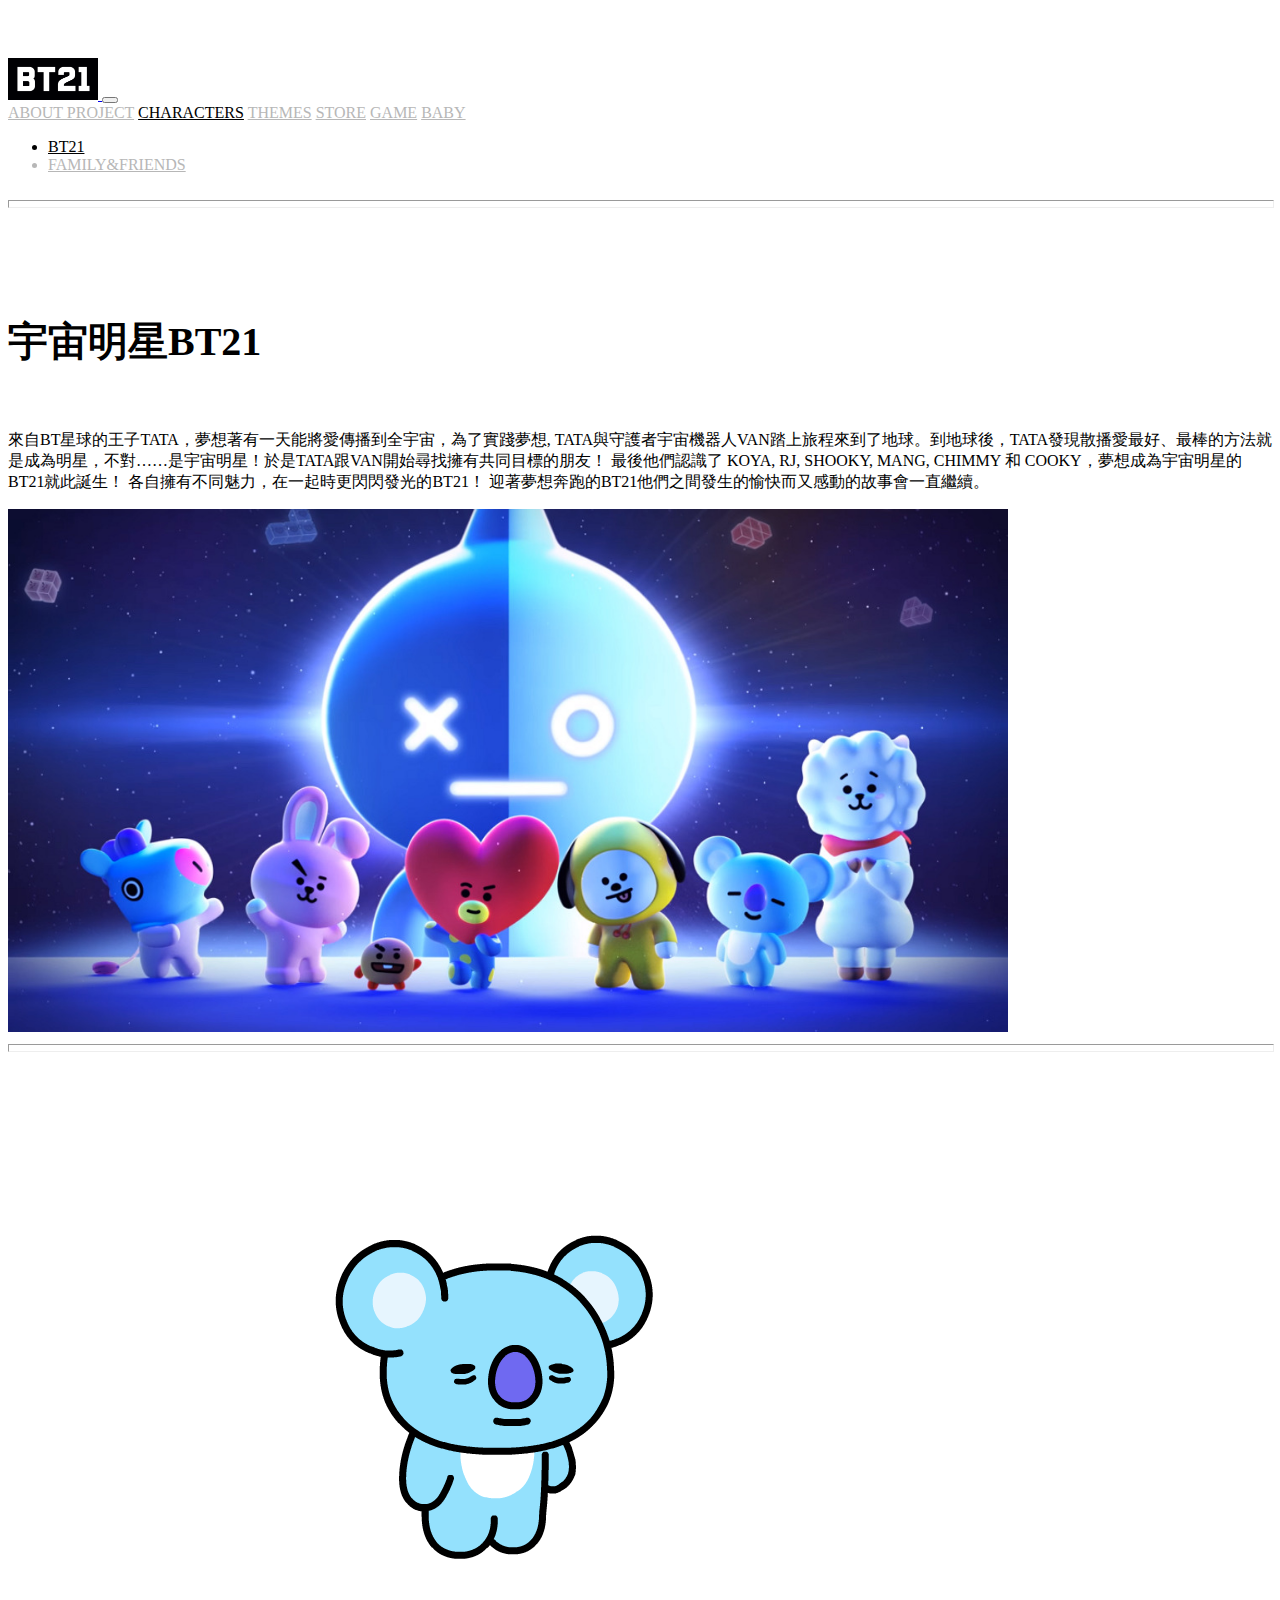
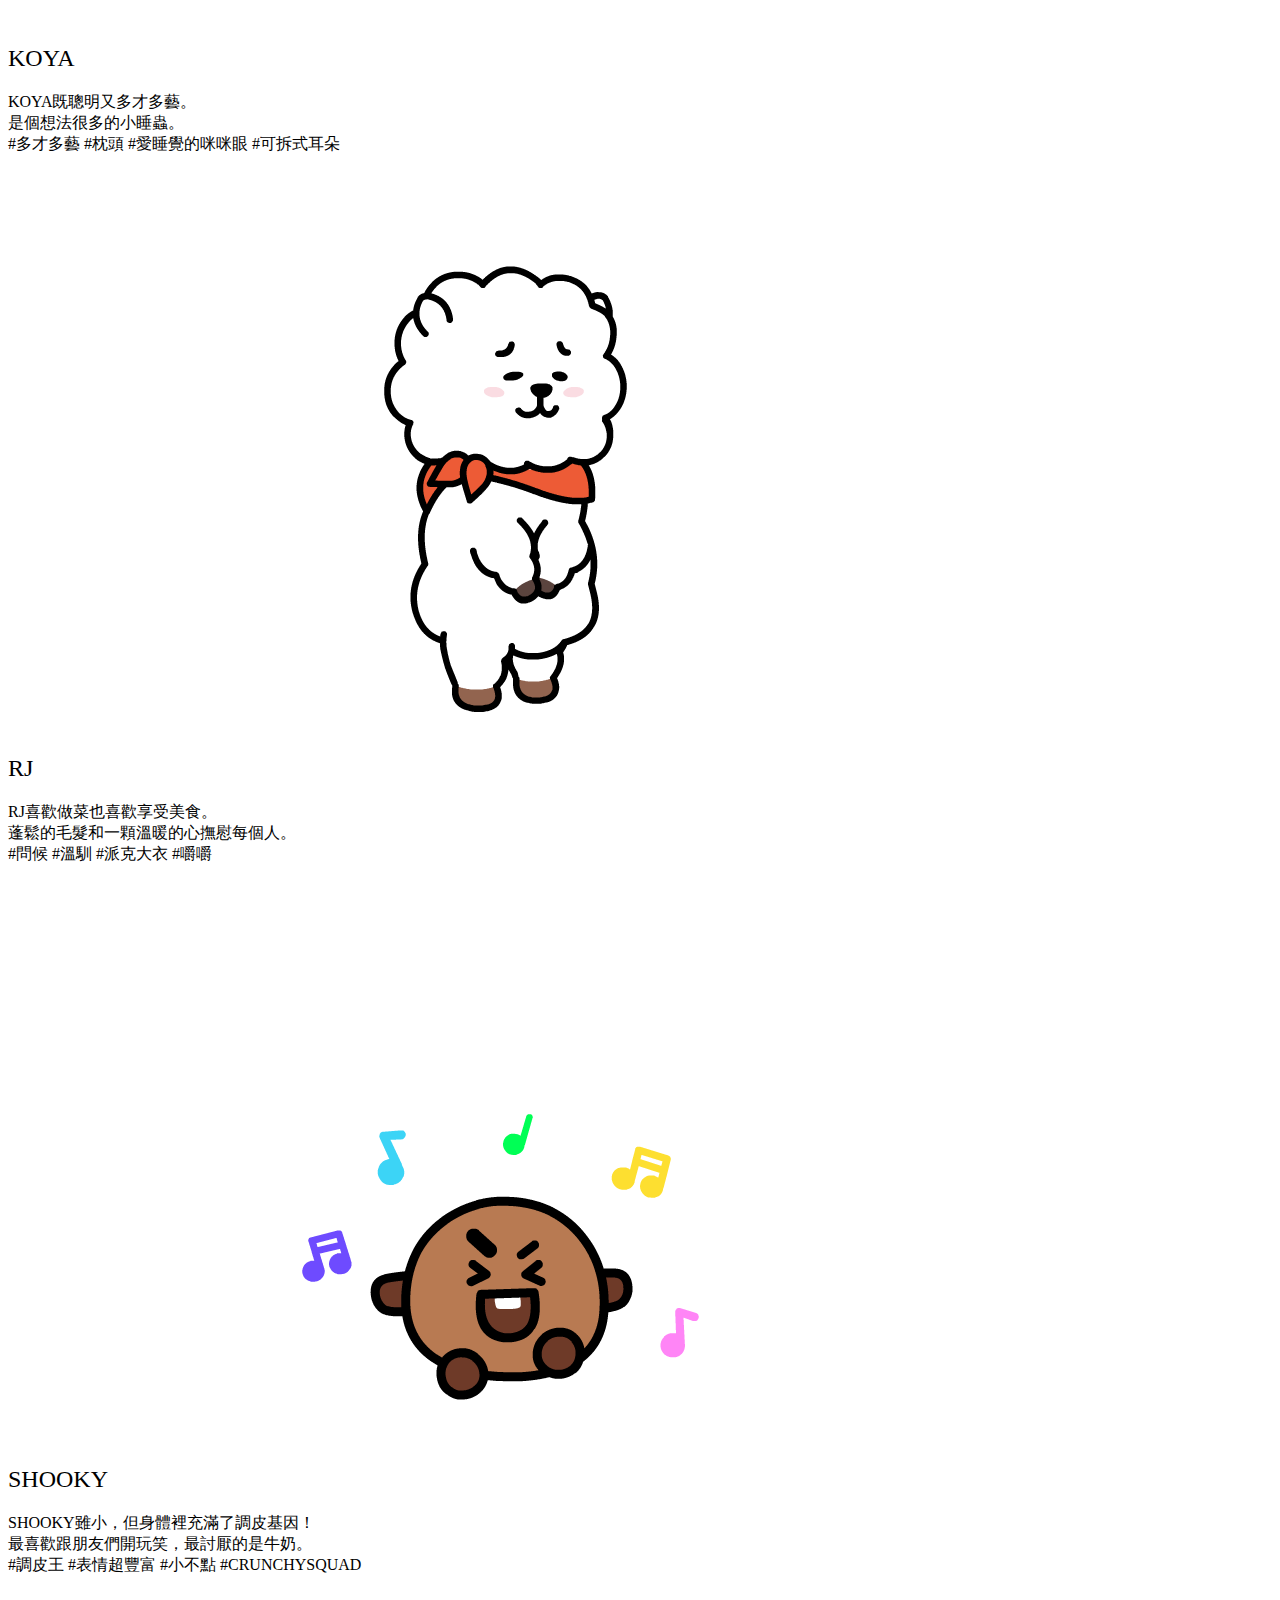
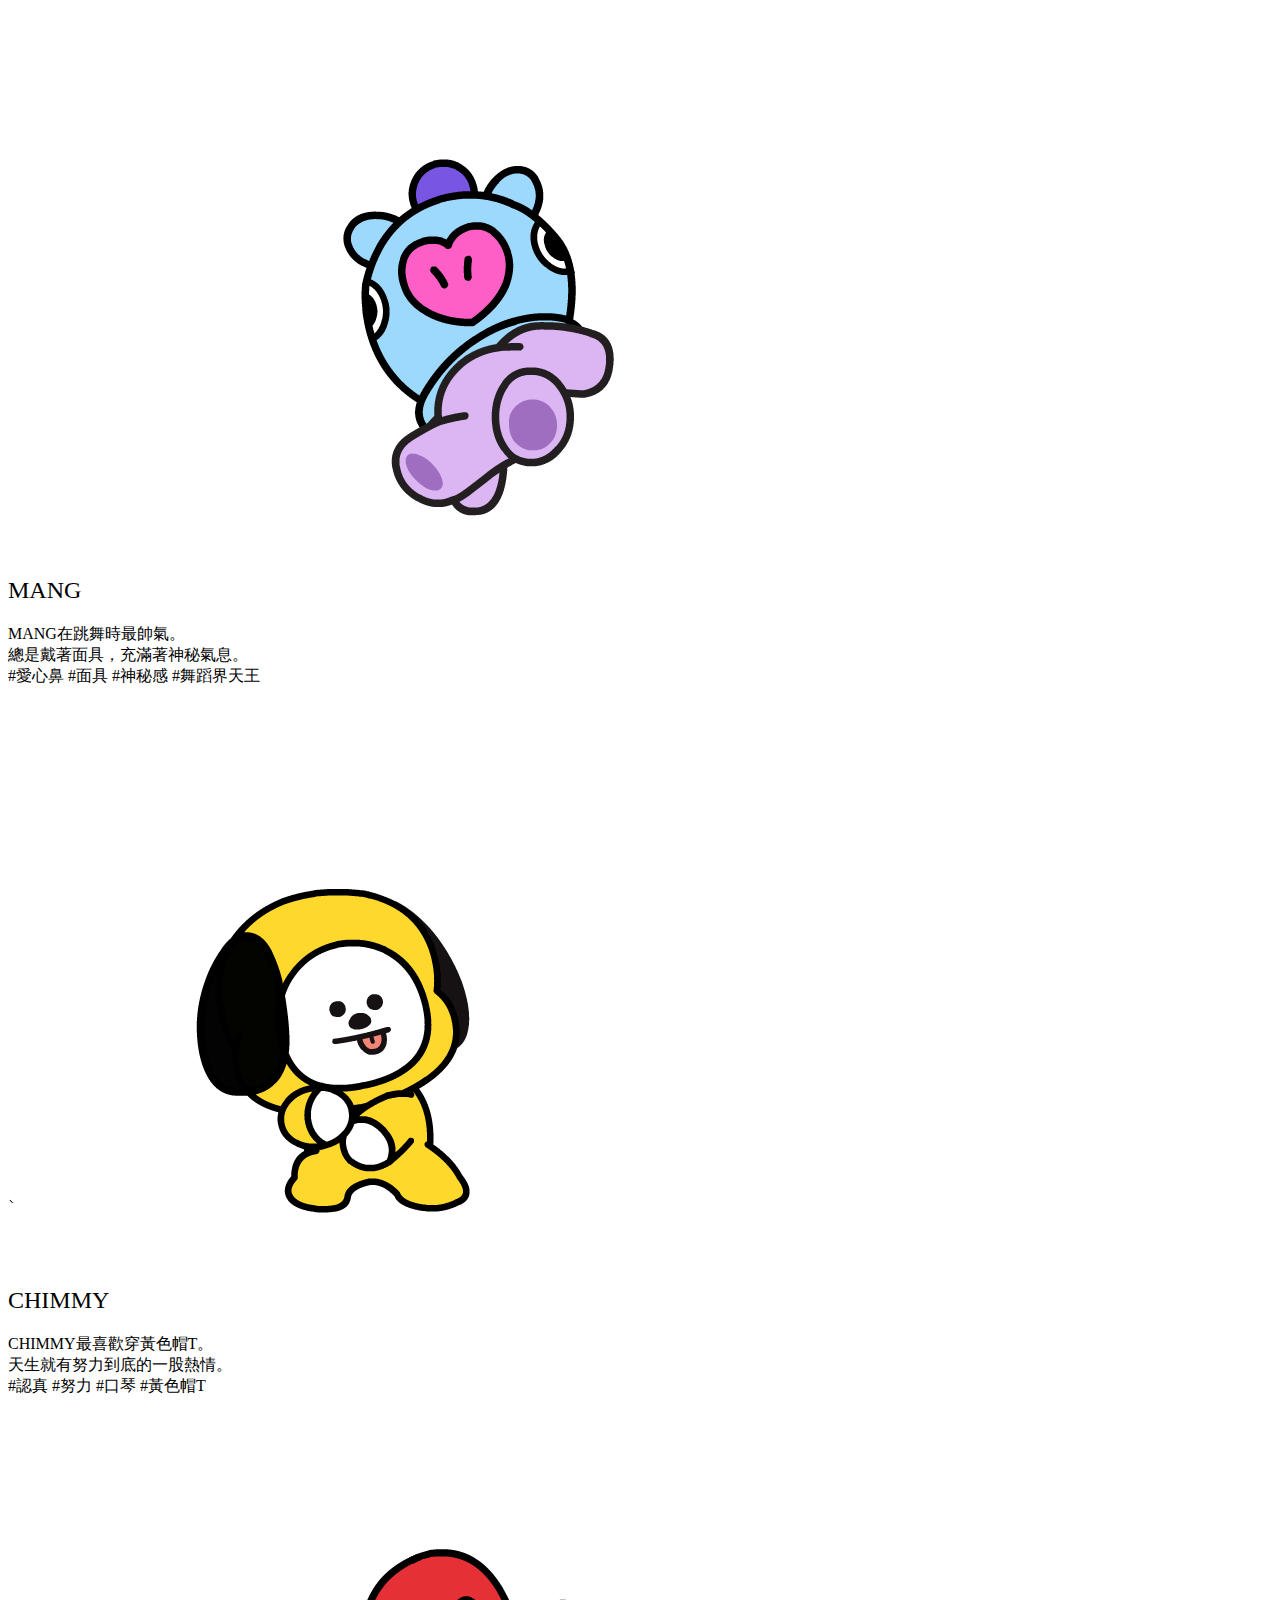
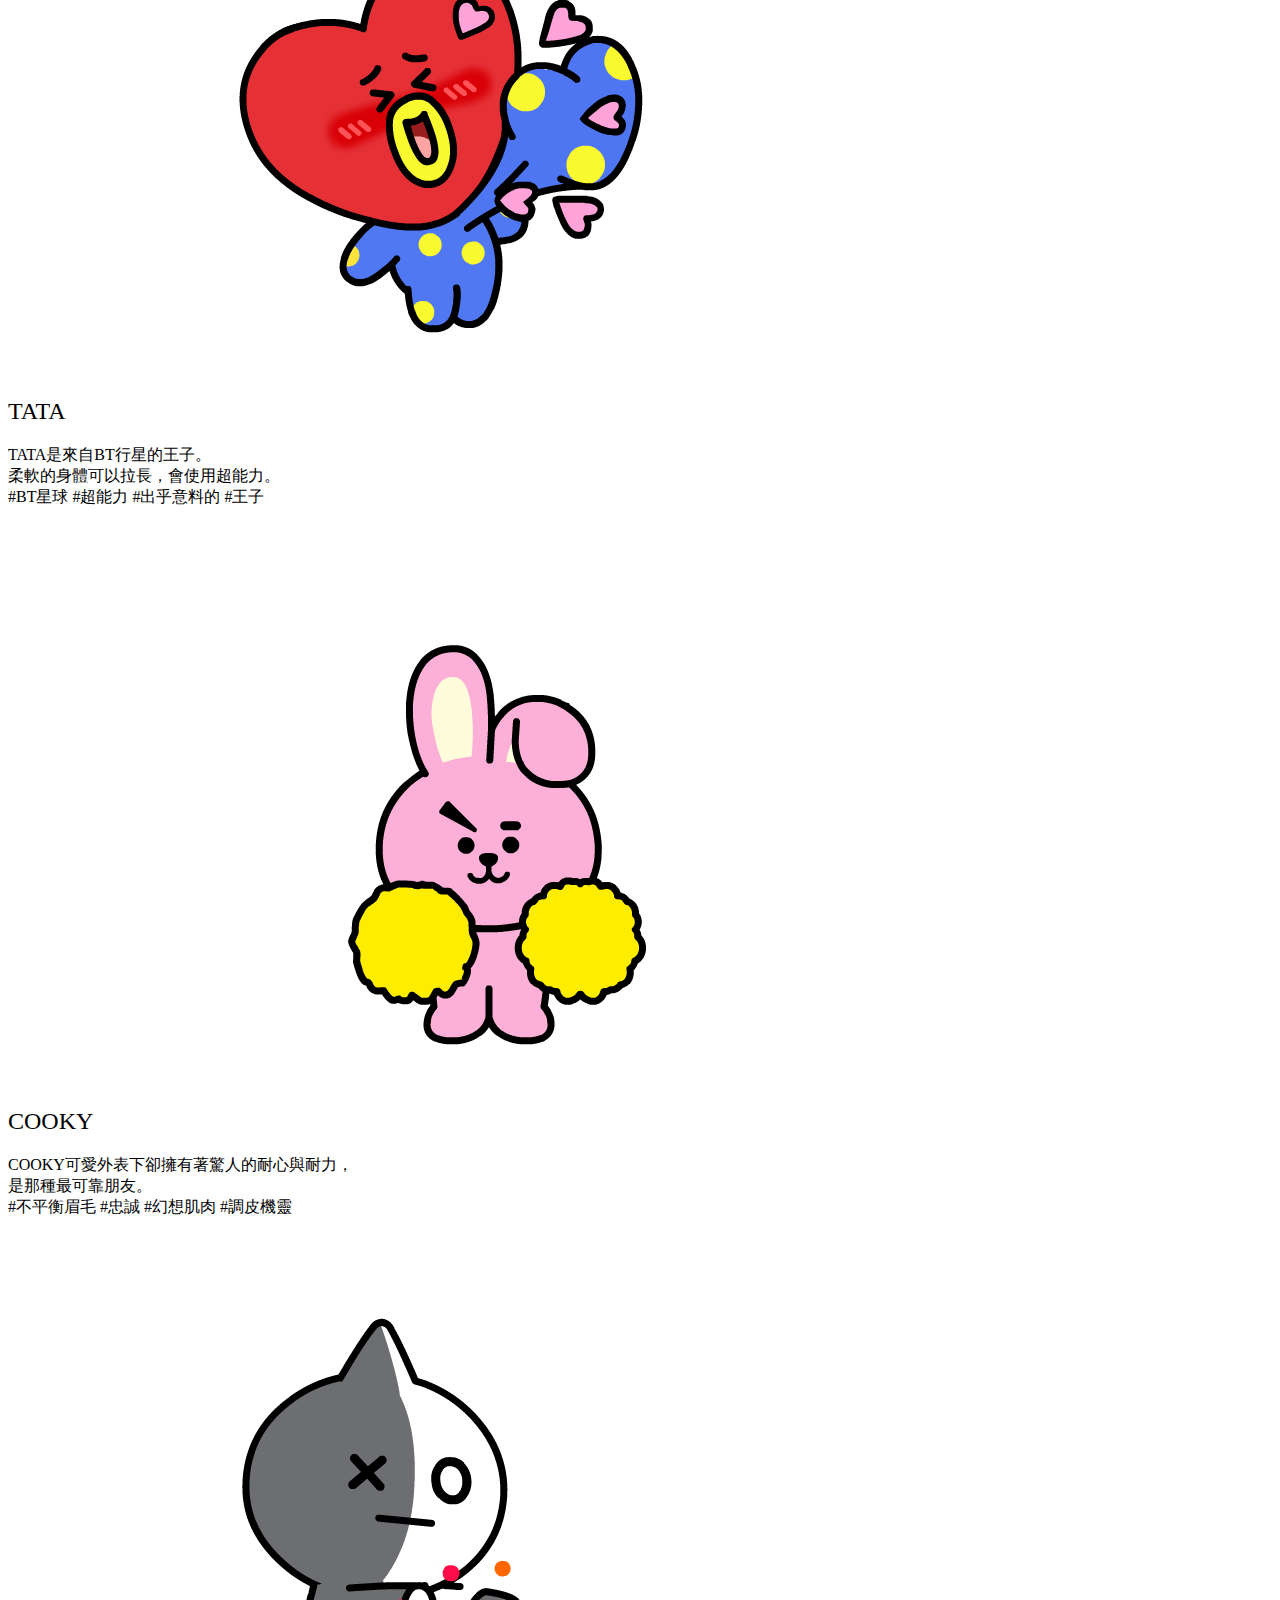
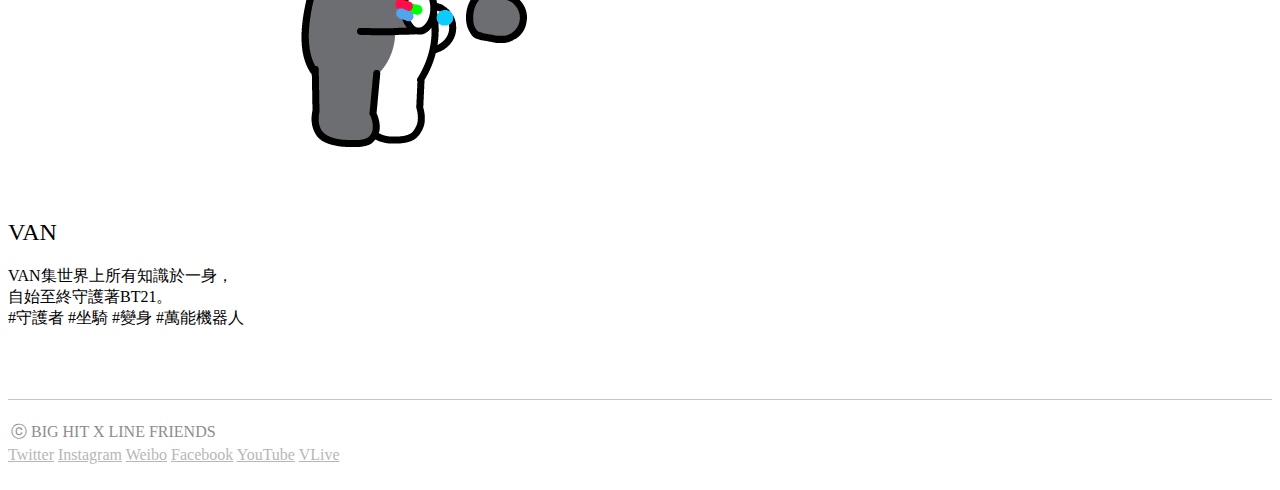
<file: characters.html>
<!doctype html>
<html>
<head>
<meta charset="utf-8">
<title>BT21</title>
	
	<link rel="icon" href="img/ico3.ico" type="image/x-icon">
	
	<link href="style-final.css" rel="stylesheet" type="text/css">
	
	<link rel="stylesheet" href="https://stackpath.bootstrapcdn.com/bootstrap/4.2.1/css/bootstrap.min.css" integrity="sha384-GJzZqFGwb1QTTN6wy59ffF1BuGJpLSa9DkKMp0DgiMDm4iYMj70gZWKYbI706tWS" crossorigin="anonymous">
	
	<script src="https://code.jquery.com/jquery-3.3.1.slim.min.js" integrity="sha384-q8i/X+965DzO0rT7abK41JStQIAqVgRVzpbzo5smXKp4YfRvH+8abtTE1Pi6jizo" crossorigin="anonymous"></script>
       
	<script src="https://cdnjs.cloudflare.com/ajax/libs/popper.js/1.14.6/umd/popper.min.js" integrity="sha384-wHAiFfRlMFy6i5SRaxvfOCifBUQy1xHdJ/yoi7FRNXMRBu5WHdZYu1hA6ZOblgut" crossorigin="anonymous"></script>
       
	<script src="https://stackpath.bootstrapcdn.com/bootstrap/4.2.1/js/bootstrap.min.js" integrity="sha384-B0UglyR+jN6CkvvICOB2joaf5I4l3gm9GU6Hc1og6Ls7i6U/mkkaduKaBhlAXv9k" crossorigin="anonymous"></script>
	
	<script src="https://ajax.googleapis.com/ajax/libs/jquery/3.3.1/jquery.min.js"></script>
	
	<button type="button" id="BackTop" class="toTop-arrow"></button>
	<script>
	$(function(){
		$('#BackTop').click(function(){ 
			$('html,body').animate({scrollTop:0}, 444);
		});
		$(window).scroll(function() {
			if ( $(this).scrollTop() >300 ){
				$('#BackTop').fadeIn(222);
			} else {
				$('#BackTop').stop().fadeOut(222);
			}
		}).scroll();
	});
	</script>
	
</head>

<body style="padding-top: 50px;">
	
	<section id="bar">
		
		<div class="fixed-top">
	    <nav class="navbar navbar-expand-lg navbar-light bg-light">
  		<a class="navbar-brand" href="index.html">
			<img src="img/bt21-logo.png" width="90" height="41.5" class="d-inline-block align-top" alt="">
		</a>
  		<button class="navbar-toggler" type="button" data-toggle="collapse" data-target="#navbarNavAltMarkup" aria-controls="navbarNavAltMarkup" aria-expanded="false" aria-label="Toggle navigation">
    	<span class="navbar-toggler-icon"></span>
  		</button>
  		<div class="collapse navbar-collapse" id="navbarNavAltMarkup">
    	<div class="navbar-nav">
      		<a class="btn btn-outline-light btn-lg" href="about project.html">ABOUT PROJECT</a>
			<a class="btn btn-outline-light1 btn-lg" href="characters.html">CHARACTERS</a>
			<a class="btn btn-outline-light btn-lg" href="series.html">THEMES</a>
			<a class="btn btn-outline-light btn-lg" href="store.html">STORE</a>
			<a class="btn btn-outline-light btn-lg" href="game.html">GAME</a>
			<a class="btn btn-outline-light btn-lg" href="baby.html">BABY</a>
      		<a class="nav-item nav-link disabled" href="#" tabindex="-1" aria-disabled="true"></a>
    	</div>
  		</div>
		</nav>
		<div id="family">
		<div style="background-color: #FFFFFF;">
		</div>
		<ul class="nav justify-content-center" style="height: 20px">
		  <li class="btn btn-outline-light1 btn-lg">
			<a class="btn btn-outline-light1 btn-lg" href="characters.html">BT21</a>
		  </li>
		  <li class="btn btn-outline-light2 btn-lg">
			<a class="btn btn-outline-light2 btn-lg" href="characters-family.html" >FAMILY&FRIENDS</a>
		  </li>
		</ul>
		<br>
		<hr size="8px" align="center" width="100%">
		</div>
		</div>
		
	</section>	
		
	<section id="koya-introduction">
		<div class="jumbotron jumbotron-fluid">	
			<br><br><br><br>
			<div class="container">
				<h1 class="text-left">宇宙明星BT21</h1><br>
				<div class="row">
				<div class="col-7">
				<p class="lead">來自BT星球的王子TATA，夢想著有一天能將愛傳播到全宇宙，為了實踐夢想, TATA與守護者宇宙機器人VAN踏上旅程來到了地球。到地球後，TATA發現散播愛最好、最棒的方法就是成為明星，不對……是宇宙明星！於是TATA跟VAN開始尋找擁有共同目標的朋友！ 最後他們認識了 KOYA, RJ, SHOOKY, MANG, CHIMMY 和 COOKY，夢想成為宇宙明星的BT21就此誕生！ 各自擁有不同魅力，在一起時更閃閃發光的BT21！ 迎著夢想奔跑的BT21他們之間發生的愉快而又感動的故事會一直繼續。</p>
				</div>
				<div class="col-5">
				<div class="msg_desc">
				<img style="max-width:100%;overflow:hidden;" src="img/bt21-2.png">
				</div>
				</div>
				</div>
			<hr size="8px" align="center" width="100%">
			</div>
			<br><br>
			
			<div class="container">
				<h1 class="text-left"></h1>
				<br>
				
				<div class="row align-items-center">
				<div class="col-7">
				<div class="msg_desc">
				<img style="max-width:100%;overflow:hidden;" src="img/koya1.gif">
				</div>
				</div>
				
				<div class="col-5">
				<h2 class="display-4 text-center" style="font-weight:500 ">KOYA</h2>
				<p class="lead text-center">KOYA既聰明又多才多藝。
				<br>是個想法很多的小睡蟲。
				<br>#多才多藝 #枕頭 #愛睡覺的咪咪眼 #可拆式耳朵</p>
				</div>
				</div>
			</div>
			
			<br><br>
			
			<div class="container">
				<h1 class="text-left"></h1>
				<br>
				
				<div class="row align-items-center">
				<div class="col-7">
				<div class="msg_desc">
				<img style="max-width:100%;overflow:hidden;" src="img/rj1.gif">
				</div>
				</div>
				
				<div class="col-5">
				<h2 class="display-4 text-center" style="font-weight:500 ">RJ</h2>
				<p class="lead text-center">RJ喜歡做菜也喜歡享受美食。
				<br>蓬鬆的毛髮和一顆溫暖的心撫慰每個人。
				<br>#問候 #溫馴 #派克大衣 #嚼嚼</p>
				</div>
				</div>
			</div>
			
			<br><br>
			
			<div class="container">
				<h1 class="text-left"></h1>
				<br>
				
				<div class="row align-items-center">
				<div class="col-7">
				<div class="msg_desc">
				<img style="max-width:100%;overflow:hidden;" src="img/shooky1.gif">
				</div>
				</div>
				
				<div class="col-5">
				<h2 class="display-4 text-center" style="font-weight:500 ">SHOOKY</h2>
				<p class="lead text-center">SHOOKY雖小，但身體裡充滿了調皮基因！
				<br>最喜歡跟朋友們開玩笑，最討厭的是牛奶。
				<br>#調皮王 #表情超豐富 #小不點 #CRUNCHYSQUAD</p>
				</div>
				</div>
			</div>
			
			<br><br>
			
			<div class="container">
				<h1 class="text-left"></h1>
				<br>
				
				<div class="row align-items-center">
				<div class="col-7">
				<div class="msg_desc">
				<img style="max-width:100%;overflow:hidden;" src="img/mang1.gif">
				</div>
				</div>
				
				<div class="col-5">
				<h2 class="display-4 text-center" style="font-weight:500 ">MANG</h2>
				<p class="lead text-center">MANG在跳舞時最帥氣。
				<br>總是戴著面具，充滿著神秘氣息。
				<br>#愛心鼻 #面具 #神秘感 #舞蹈界天王</p>
				</div>
				</div>
			</div>
			
			<br><br>
			
			<div class="container">
				<h1 class="text-left"></h1>
				<br>
				
				<div class="row align-items-center">
				<div class="col-7">
				<div class="msg_desc">
				<img style="max-width:100%;overflow:hidden;" src="img/chimmy1.gif">
				</div>
				</div>
				
				<div class="col-5">
				<h2 class="display-4 text-center" style="font-weight:500 ">CHIMMY</h2>
				<p class="lead text-center">CHIMMY最喜歡穿黃色帽T。
				<br>天生就有努力到底的一股熱情。
				<br>#認真 #努力 #口琴 #黃色帽T</p>
				</div>
				</div>
			</div>
			
			<br><br>
			
			<div class="container">
				<h1 class="text-left"></h1>
				<br>
				
				<div class="row align-items-center">
				<div class="col-7">
				<div class="msg_desc">
				<img style="max-width:100%;overflow:hidden;" src="img/tata1.gif">
				</div>
				</div>
				
				<div class="col-5">
				<h2 class="display-4 text-center" style="font-weight:500 ">TATA</h2>
				<p class="lead text-center">TATA是來自BT行星的王子。
				<br>柔軟的身體可以拉長，會使用超能力。
				<br>#BT星球 #超能力 #出乎意料的 #王子</p>
				</div>
				</div>
			</div>
			
			<br><br>
			
			<div class="container">
				<h1 class="text-left"></h1>
				<br>
				
				<div class="row align-items-center">
				<div class="col-7">
				<div class="msg_desc">
				<img style="max-width:100%;overflow:hidden;" src="img/cooky1.gif">
				</div>
				</div>
				
				<div class="col-5">
				<h2 class="display-4 text-center" style="font-weight:500 ">COOKY</h2>
				<p class="lead text-center">COOKY可愛外表下卻擁有著驚人的耐心與耐力，
				<br>是那種最可靠朋友。
				<br>#不平衡眉毛 #忠誠 #幻想肌肉 #調皮機靈</p>
				</div>
				</div>
			</div>
			
			<br><br>
			
			<div class="container">
				<h1 class="text-left"></h1>
				<br>
				
				<div class="row align-items-center">
				<div class="col-7">
				<div class="msg_desc">
				<img style="max-width:100%;overflow:hidden;" src="img/van.gif">
				</div>
				</div>
				
				<div class="col-5">
				<h2 class="display-4 text-center" style="font-weight:500 ">VAN</h2>
				<p class="lead text-center">VAN集世界上所有知識於一身，
				<br>自始至終守護著BT21。
				<br>#守護者 #坐騎 #變身 #萬能機器人</p>
				</div>
				</div>
			</div>
			
			<br>
			
			
		</div>
		
		<div id="bottom">
		<br><br>
		<div class="link-top" style="width: 100%;height: 1px;border-top: solid #C5C5C5 1px;"></div>
		<br>
		<div class="btn-group-sm text-center">
		<p class="text-center" style="color: #8D8D8D;margin: 3px;font-weight: 400;">ⓒ BIG HIT X LINE FRIENDS</p>
		<a class="btn btn-outline-light btn-sm" href="https://twitter.com/BT21_" target="_blank">Twitter</a>
		<a class="btn btn-outline-light btn-sm" href="https://www.instagram.com/bt21_official/" target="_blank">Instagram</a>
		<a class="btn btn-outline-light btn-sm" href="https://weibo.com/BT21?is_all=1" target="_blank">Weibo</a>
		<a class="btn btn-outline-light btn-sm" href="https://www.facebook.com/BT21.Official/" target="_blank">Facebook</a>
		<a class="btn btn-outline-light btn-sm" href="https://www.youtube.com/channel/UCINr5W7cwW06ADtsszAToAw" target="_blank">YouTube</a>
		<a class="btn btn-outline-light btn-sm" href="https://www.vlive.tv/channel/B70905" target="_blank">VLive</a>
		</div>
		<br>
		</div>
		
	</section>
	
	
</body>
</html>
</file>
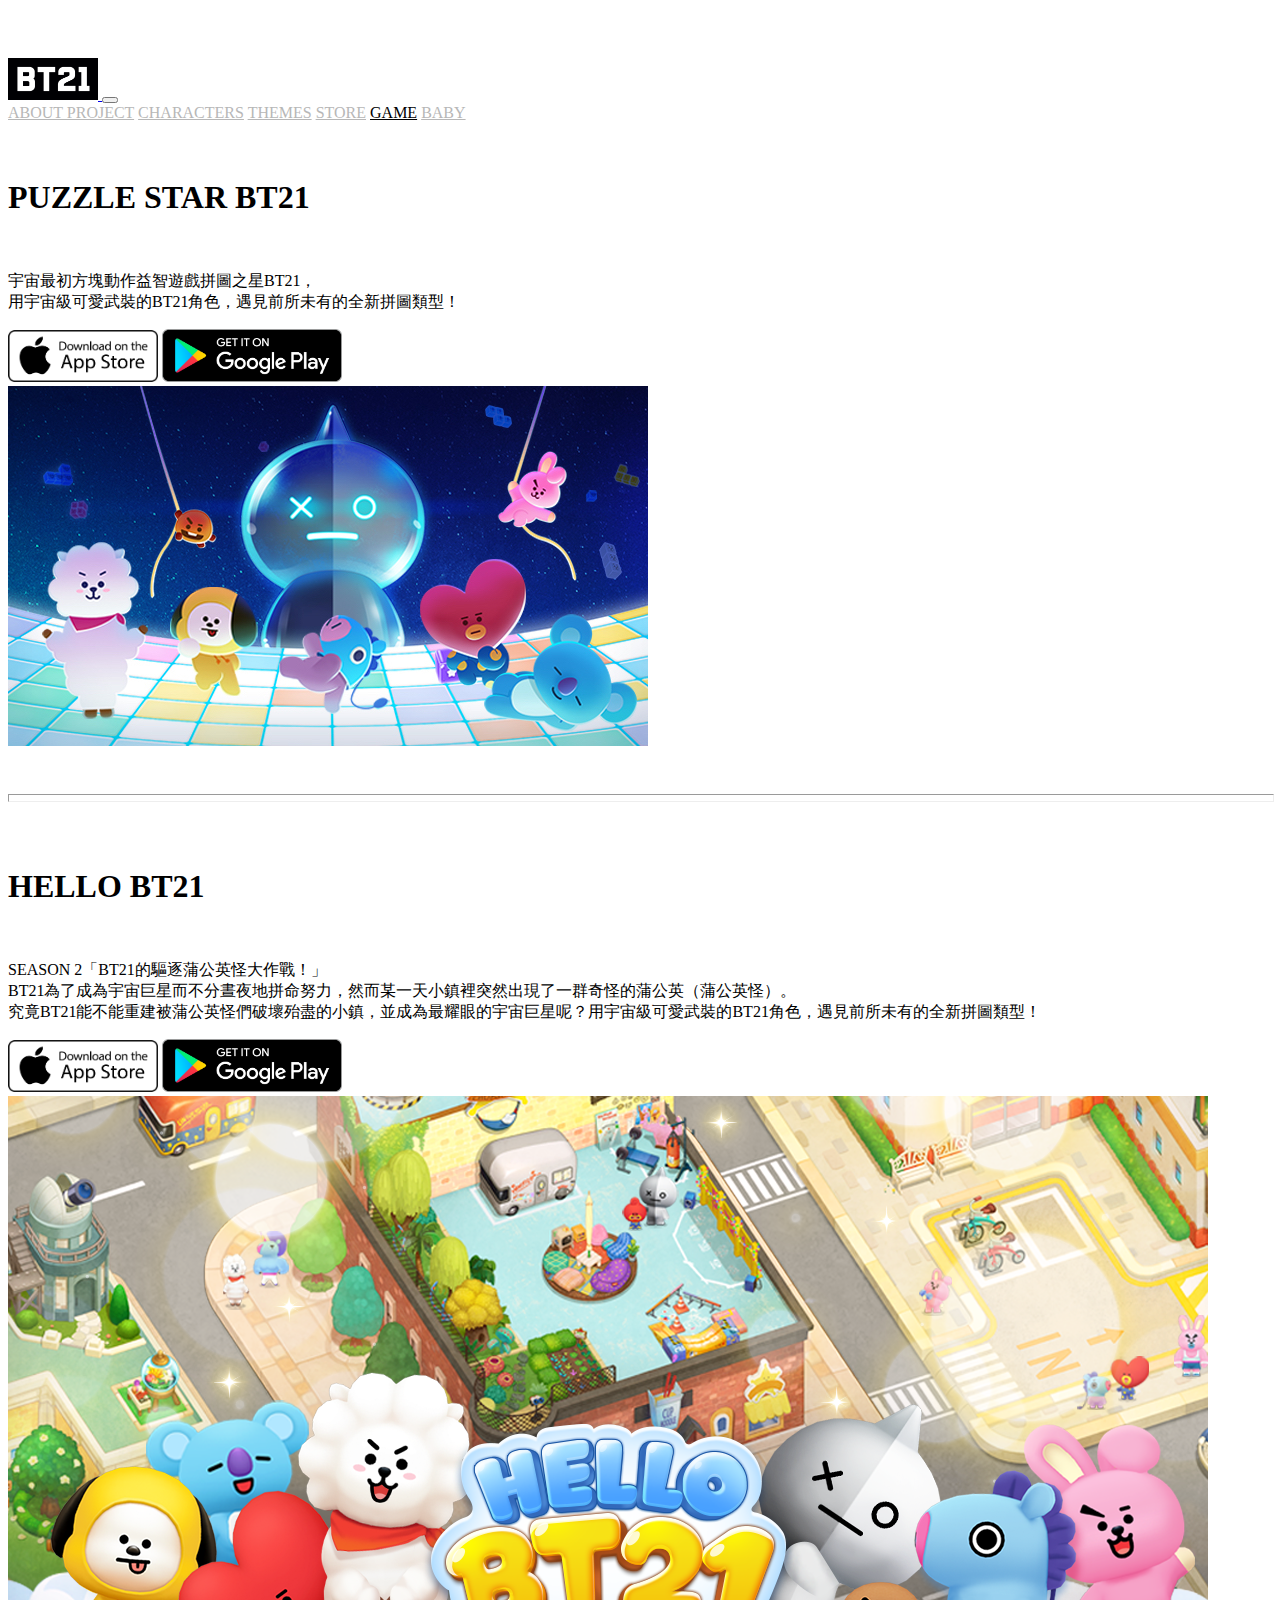
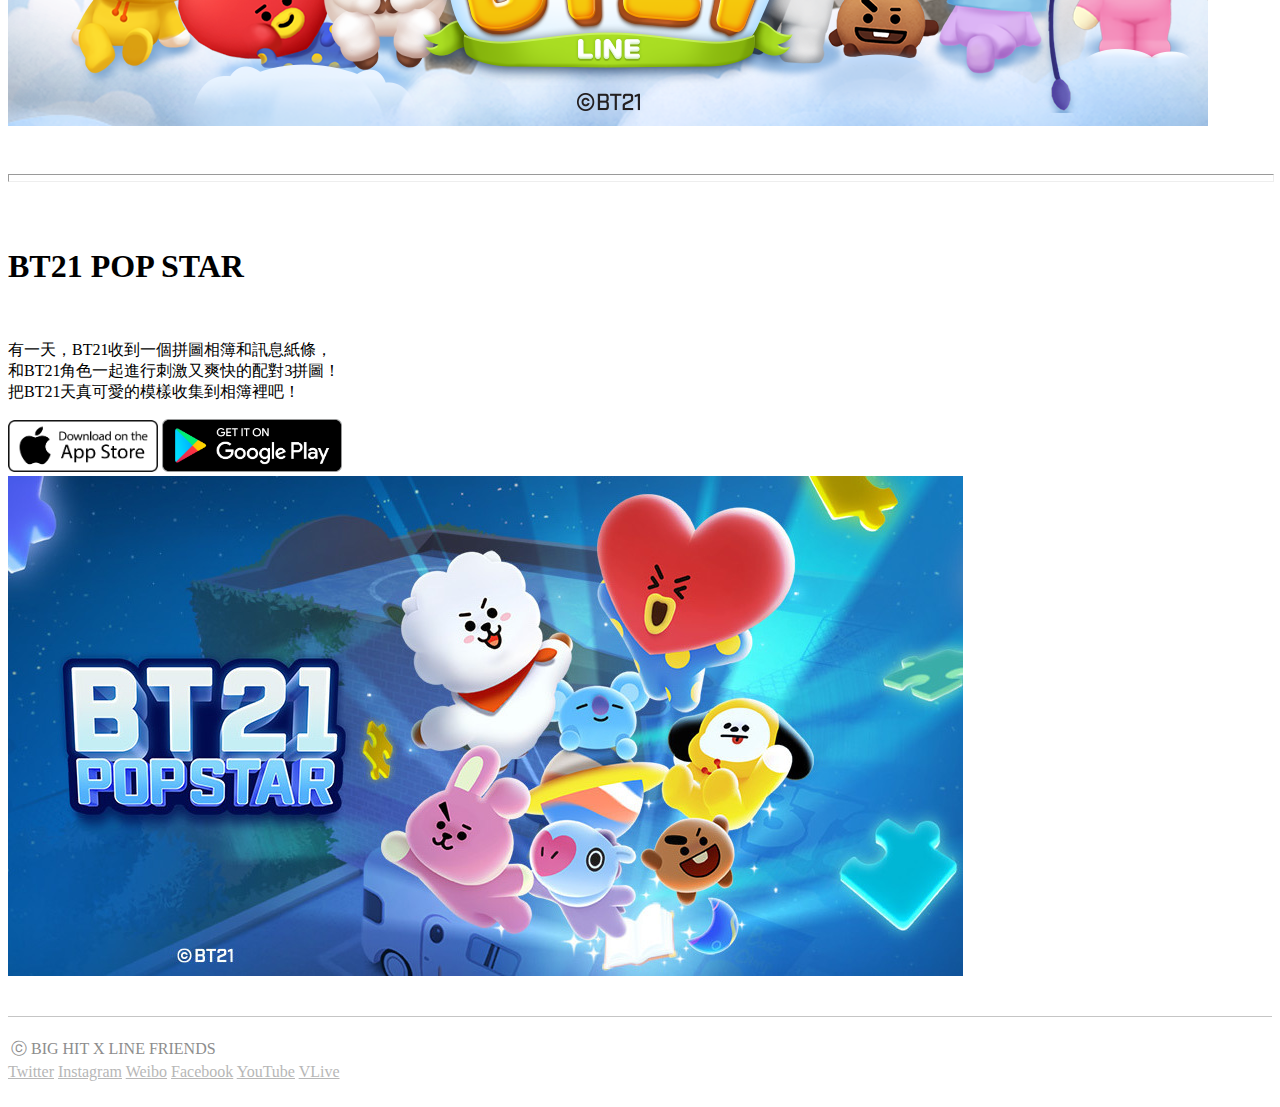
<file: game.html>
<!doctype html>
<html>
<head>
<meta charset="utf-8">
<title>BT21</title>
	
	<link rel="icon" href="img/ico3.ico" type="image/x-icon">
	
	<link href="style-final.css" rel="stylesheet" type="text/css">
	
	<link rel="stylesheet" href="https://stackpath.bootstrapcdn.com/bootstrap/4.2.1/css/bootstrap.min.css" integrity="sha384-GJzZqFGwb1QTTN6wy59ffF1BuGJpLSa9DkKMp0DgiMDm4iYMj70gZWKYbI706tWS" crossorigin="anonymous">
	
	<script src="https://code.jquery.com/jquery-3.3.1.slim.min.js" integrity="sha384-q8i/X+965DzO0rT7abK41JStQIAqVgRVzpbzo5smXKp4YfRvH+8abtTE1Pi6jizo" crossorigin="anonymous"></script>
       
	<script src="https://cdnjs.cloudflare.com/ajax/libs/popper.js/1.14.6/umd/popper.min.js" integrity="sha384-wHAiFfRlMFy6i5SRaxvfOCifBUQy1xHdJ/yoi7FRNXMRBu5WHdZYu1hA6ZOblgut" crossorigin="anonymous"></script>
       
	<script src="https://stackpath.bootstrapcdn.com/bootstrap/4.2.1/js/bootstrap.min.js" integrity="sha384-B0UglyR+jN6CkvvICOB2joaf5I4l3gm9GU6Hc1og6Ls7i6U/mkkaduKaBhlAXv9k" crossorigin="anonymous"></script>
	
	<script src="https://ajax.googleapis.com/ajax/libs/jquery/3.3.1/jquery.min.js"></script>
	
	<button type="button" id="BackTop" class="toTop-arrow"></button>
	<script>
	$(function(){
		$('#BackTop').click(function(){ 
			$('html,body').animate({scrollTop:0}, 444);
		});
		$(window).scroll(function() {
			if ( $(this).scrollTop() >300 ){
				$('#BackTop').fadeIn(222);
			} else {
				$('#BackTop').stop().fadeOut(222);
			}
		}).scroll();
	});
	</script>
	
</head>

<body style="padding-top: 50px;">
	
	<section id="bar">
		
		<div class="fixed-top">
	    <nav class="navbar navbar-expand-lg navbar-light bg-light">
  		<a class="navbar-brand" href="index.html">
			<img src="img/bt21-logo.png" width="90" height="41.5" class="d-inline-block align-top" alt="">
		</a>
  		<button class="navbar-toggler" type="button" data-toggle="collapse" data-target="#navbarNavAltMarkup" aria-controls="navbarNavAltMarkup" aria-expanded="false" aria-label="Toggle navigation">
    	<span class="navbar-toggler-icon"></span>
  		</button>
  		<div class="collapse navbar-collapse" id="navbarNavAltMarkup">
    	<div class="navbar-nav">
      		<a class="btn btn-outline-light btn-lg" href="about project.html">ABOUT PROJECT</a>
			<a class="btn btn-outline-light btn-lg" href="characters.html">CHARACTERS</a>
      		<a class="btn btn-outline-light btn-lg" href="series.html">THEMES</a>
			<a class="btn btn-outline-light btn-lg" href="store.html">STORE</a>
			<a class="btn btn-outline-light1 btn-lg" href="game.html">GAME</a>
			<a class="btn btn-outline-light btn-lg" href="baby.html">BABY</a>
      		<a class="nav-item nav-link disabled" href="#" tabindex="-1" aria-disabled="true"></a>
    	</div>
  		</div>
		</nav>
		</div>
		
	</section>
	
	<section id="games">
	
	<div class="jumbotron" style="background-color: #FFFFFF;">	
			<br><br>
		    <div class="container">
				
				<div class="row">
				<div class="col-6">
				<h1 class="text-left">PUZZLE STAR BT21</h1><br>
				<p class="lead">宇宙最初方塊動作益智遊戲拼圖之星BT21，
				<br>用宇宙級可愛武裝的BT21角色，遇見前所未有的全新拼圖類型！</p>
				<a class="btn text-left" href="https://apps.apple.com/app/id1361553832" target="_blank"><img style="width:150px;overflow:hidden;" src="img/app.png"></a>
				<a class="btn text-left" href="https://play.google.com/store/apps/details?id=com.linefriends.lfbt21" target="_blank"><img style="width:180px;overflow:hidden;" src="img/Google.png"></a>
				</div>
				
				<div class="col-6">
				<div class="msg_desc">
				<img style="max-width:100%;overflow:hidden;" src="img1/puzzle.jpg">
				</div>
				</div>
				</div>
			<br><br>
			<hr size="8px" align="center" width="100%">
			</div>
			<br><br>
		    <div class="container">
				
				<div class="row">
				<div class="col-6">
				<h1 class="text-left">HELLO BT21</h1><br>
				<p class="lead">SEASON 2「BT21的驅逐蒲公英怪大作戰！」
				<br>BT21為了成為宇宙巨星而不分晝夜地拼命努力，然而某一天小鎮裡突然出現了一群奇怪的蒲公英（蒲公英怪）。
				<br>究竟BT21能不能重建被蒲公英怪們破壞殆盡的小鎮，並成為最耀眼的宇宙巨星呢？用宇宙級可愛武裝的BT21角色，遇見前所未有的全新拼圖類型！</p>
				<a class="btn text-left" href="https://apps.apple.com/tw/app/line-hello-bt21-season-2/id1436256793" target="_blank"><img style="width:150px;overflow:hidden;" src="img/app.png"></a>
				<a class="btn text-left" href="https://play.google.com/store/apps/details?id=com.kakaogames.hellobt21&hl=zh_TW&gl=US" target="_blank"><img style="width:180px;overflow:hidden;" src="img/Google.png"></a>
				</div>
				<div class="col-6">
				<div class="msg_desc">
				<img style="max-width:100%;overflow:hidden;" src="img1/hello.png">
				</div>
				</div>
				</div>
			<br><br>
			<hr size="8px" align="center" width="100%">
			</div>
			<br><br>
			<div class="container">
				<div class="row">
				<div class="col-6">
				<h1 class="text-left">BT21 POP STAR</h1><br>
				<p class="lead">有一天，BT21收到一個拼圖相簿和訊息紙條，
				<br>和BT21角色一起進行刺激又爽快的配對3拼圖！
				<br>把BT21天真可愛的模樣收集到相簿裡吧！</p>
				<a class="btn text-left" href="https://apps.apple.com/tw/app/bt21-pop-star/id1526401242" target="_blank"><img style="width:150px;overflow:hidden;" src="img/app.png"></a>
				<a class="btn text-left" href="https://play.google.com/store/apps/details?id=com.sundaytoz.line.bt21&hl=zh_TW&gl=TW" target="_blank"><img style="width:180px;overflow:hidden;" src="img/Google.png"></a>
				</div>
				<div class="col-6">
				<div class="msg_desc">
				<img style="max-width:100%;overflow:hidden;" src="img1/pop.jpg">
				</div>
				</div>
				</div>
			</div>	
		
	</div>
	
	<div id="bottom">
		<br><br>
		<div class="link-top" style="width: 100%;height: 1px;border-top: solid #C5C5C5 1px;"></div>
		<br>
		<div class="btn-group-sm text-center">
		<p class="text-center" style="color: #8D8D8D;margin: 3px;font-weight: 400;">ⓒ BIG HIT X LINE FRIENDS</p>
		<a class="btn btn-outline-light btn-sm" href="https://twitter.com/BT21_" target="_blank">Twitter</a>
		<a class="btn btn-outline-light btn-sm" href="https://www.instagram.com/bt21_official/" target="_blank">Instagram</a>
		<a class="btn btn-outline-light btn-sm" href="https://weibo.com/BT21?is_all=1" target="_blank">Weibo</a>
		<a class="btn btn-outline-light btn-sm" href="https://www.facebook.com/BT21.Official/" target="_blank">Facebook</a>
		<a class="btn btn-outline-light btn-sm" href="https://www.youtube.com/channel/UCINr5W7cwW06ADtsszAToAw" target="_blank">YouTube</a>
		<a class="btn btn-outline-light btn-sm" href="https://www.vlive.tv/channel/B70905" target="_blank">VLive</a>
		</div>
		<br>
		</div>	
	
	</section>
	
	
	
</body>
</html>
</file>
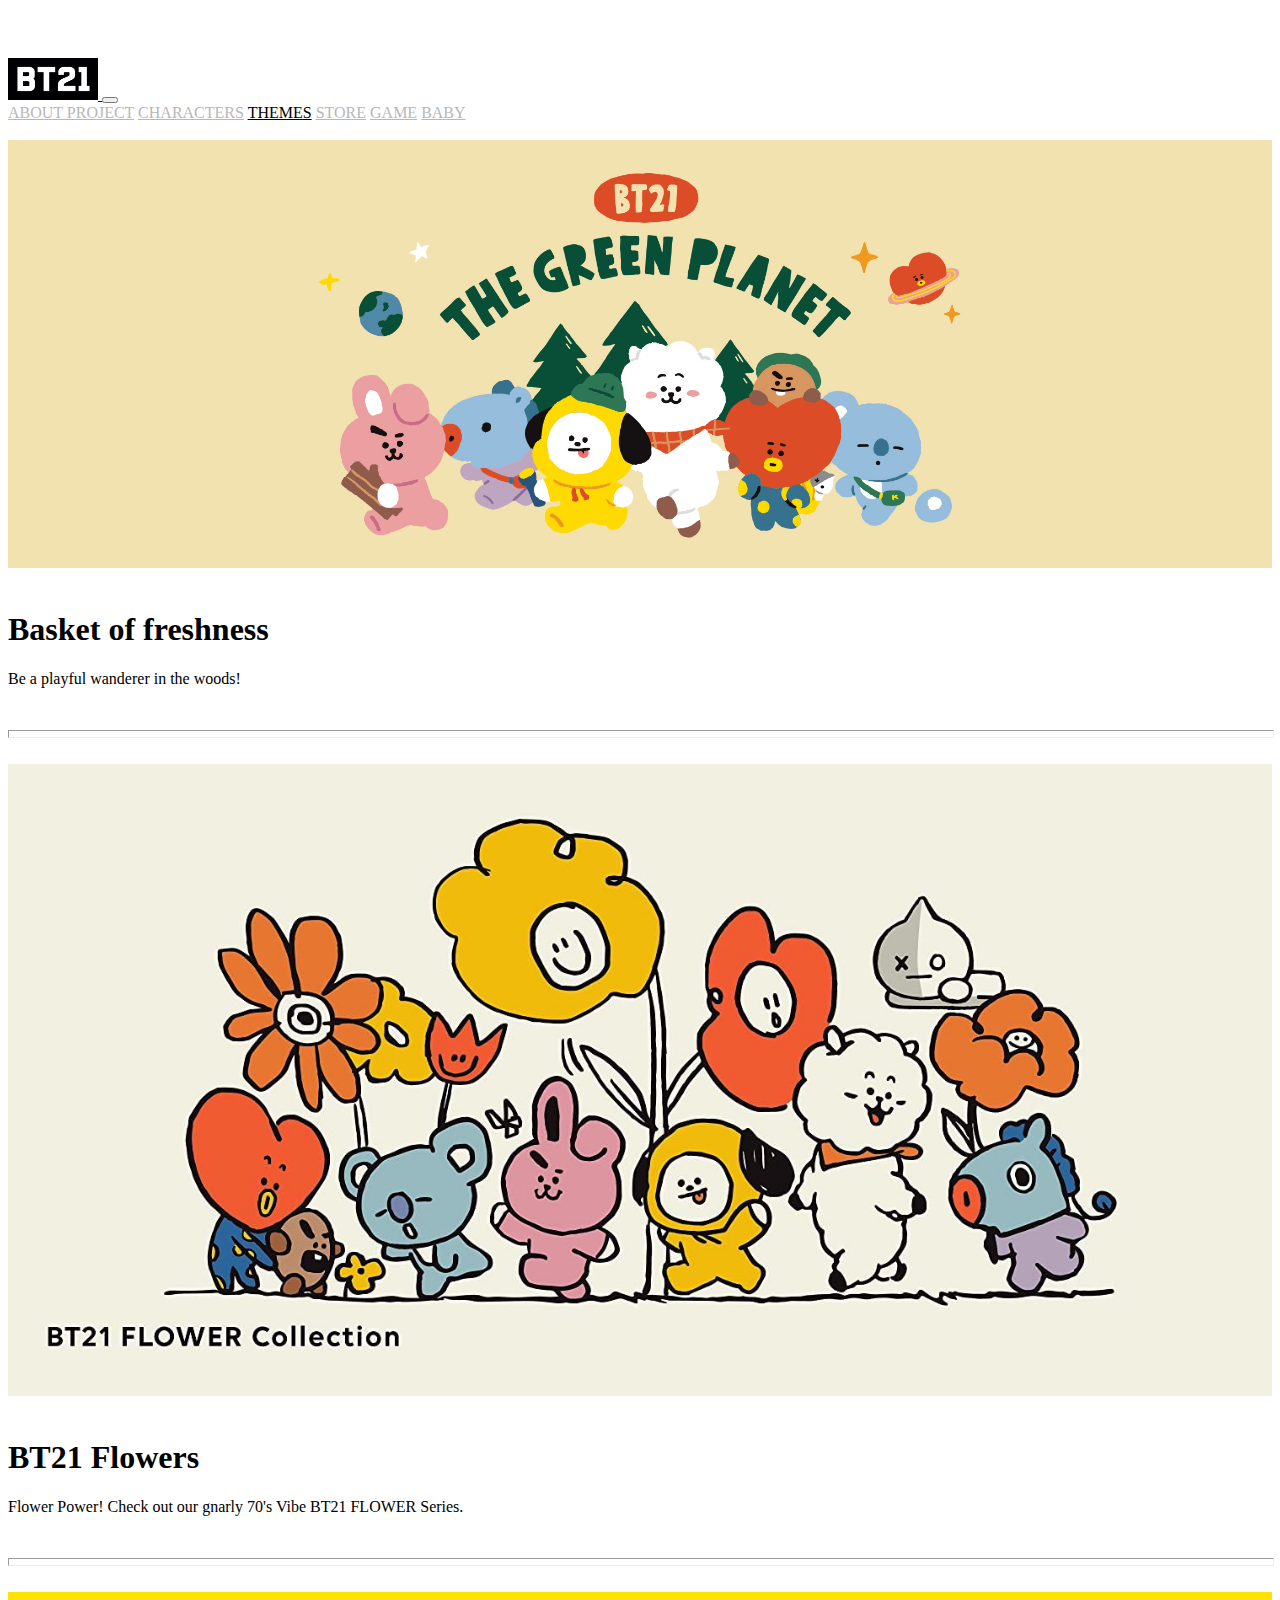
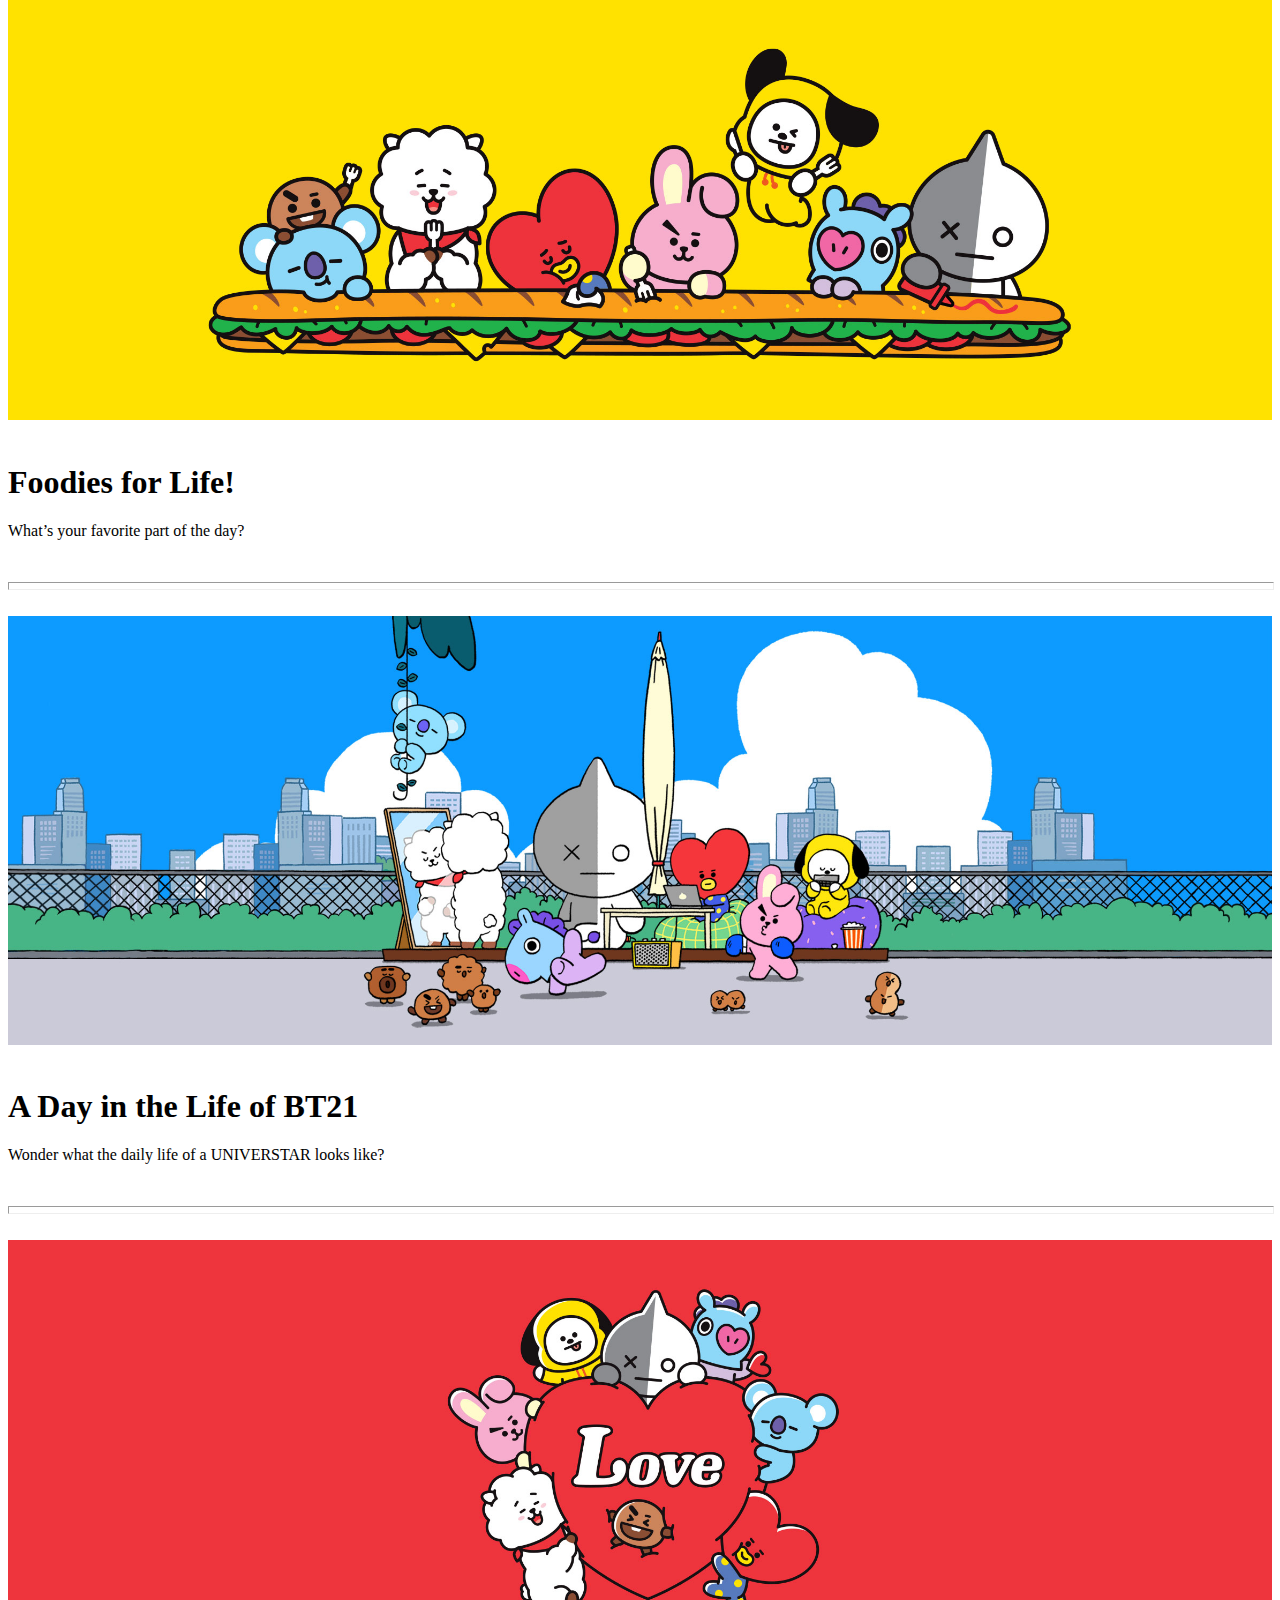
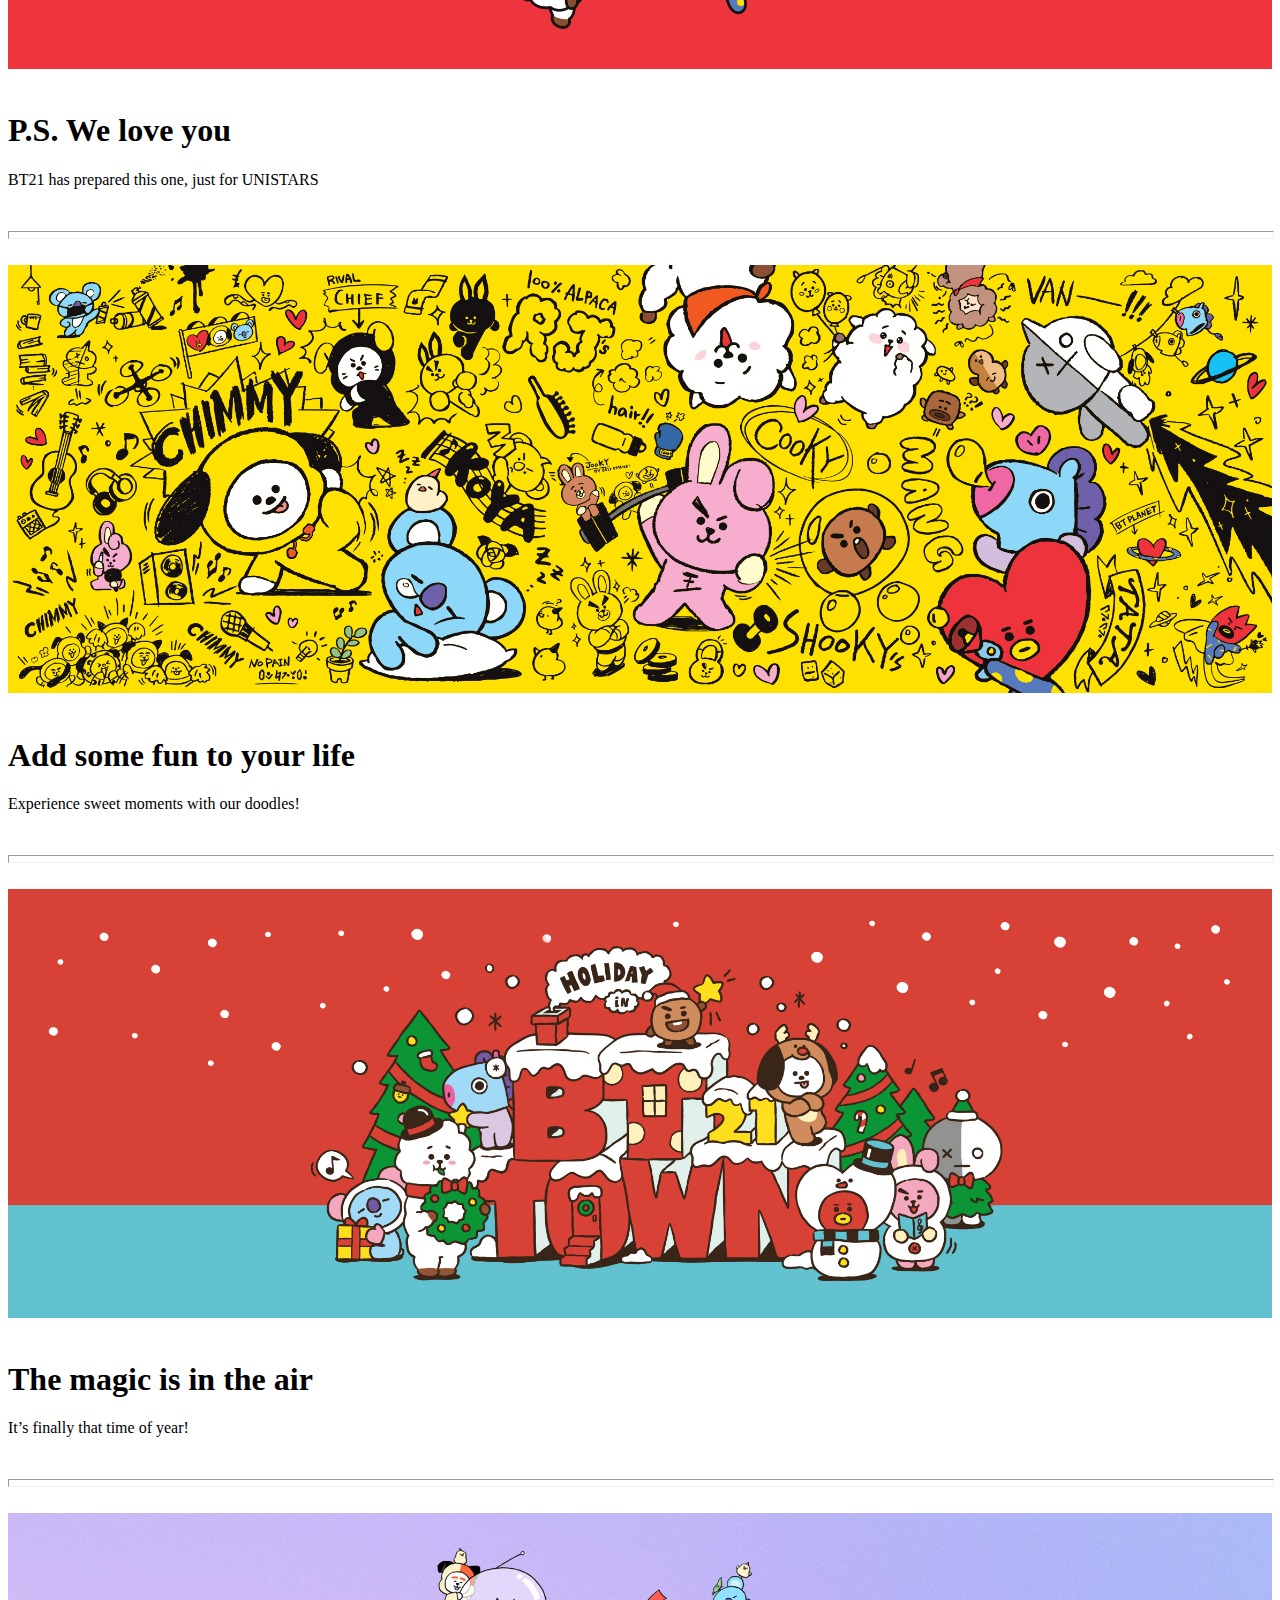
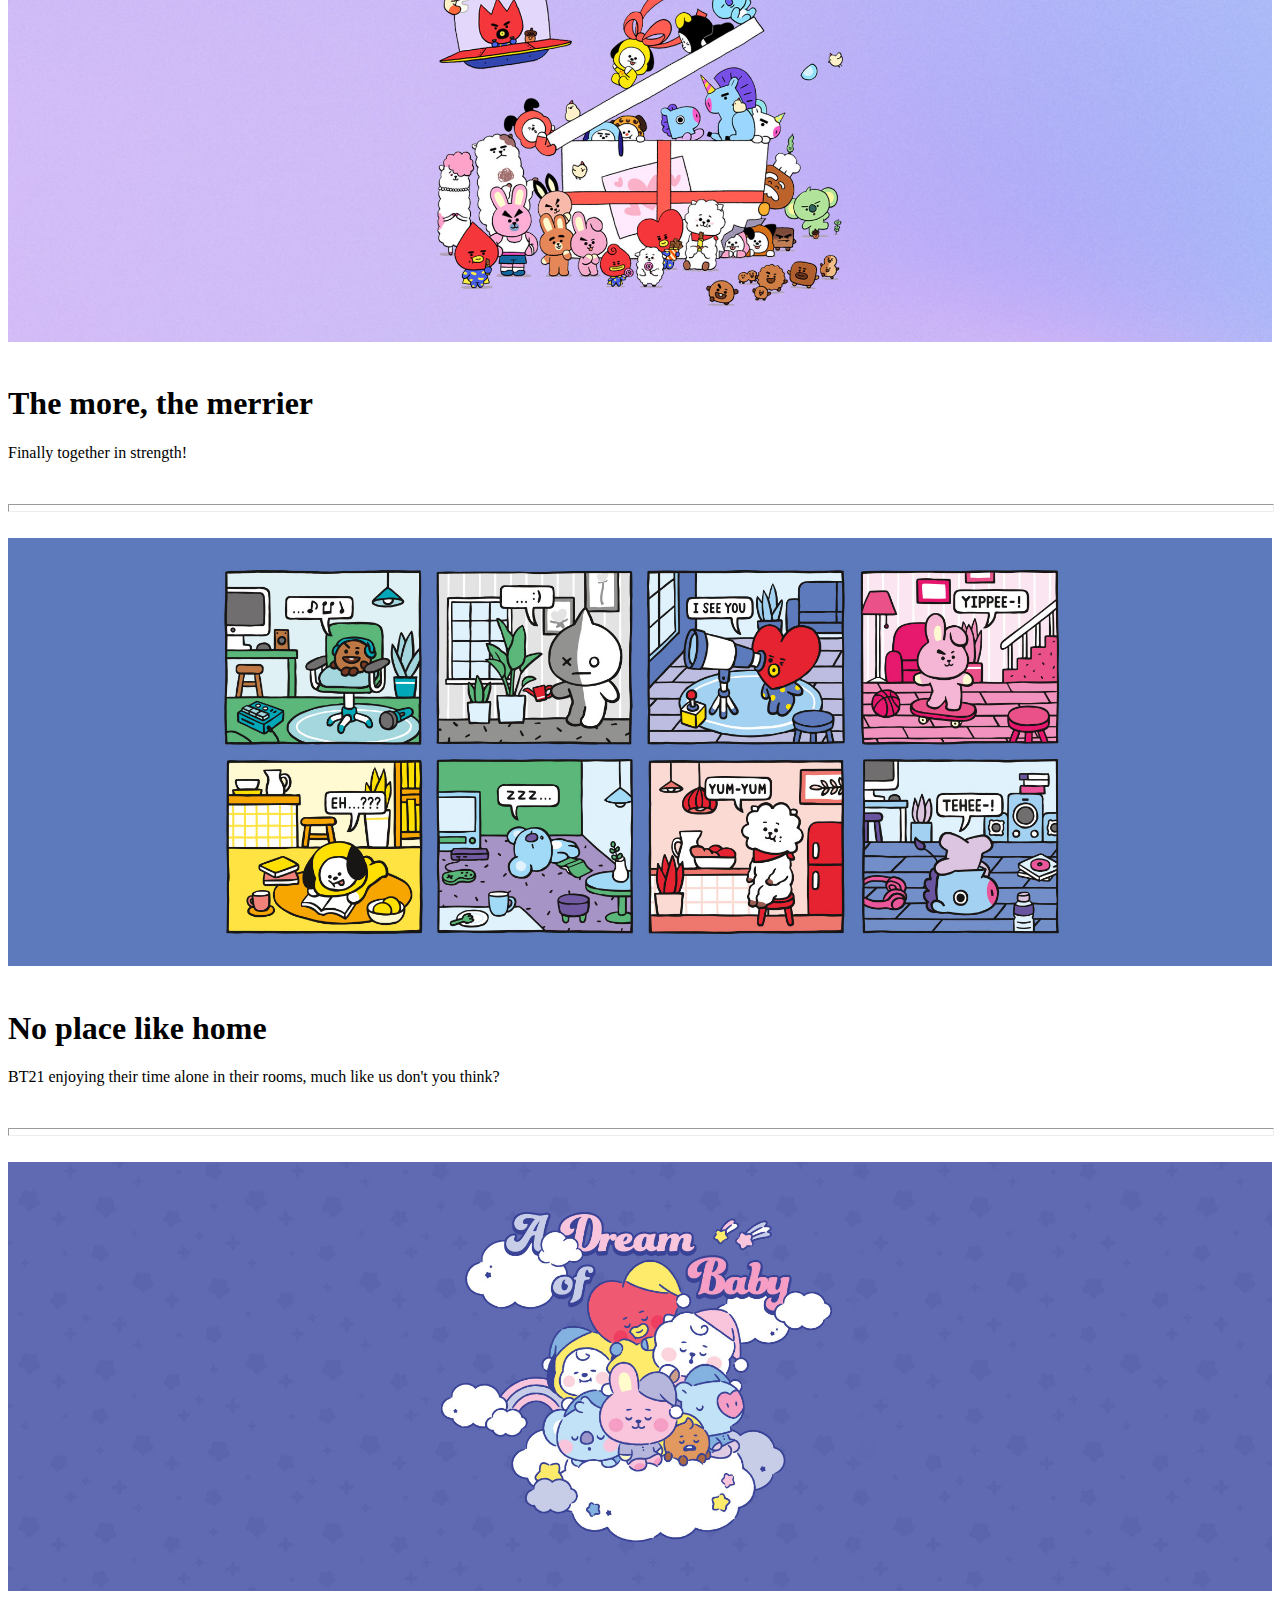
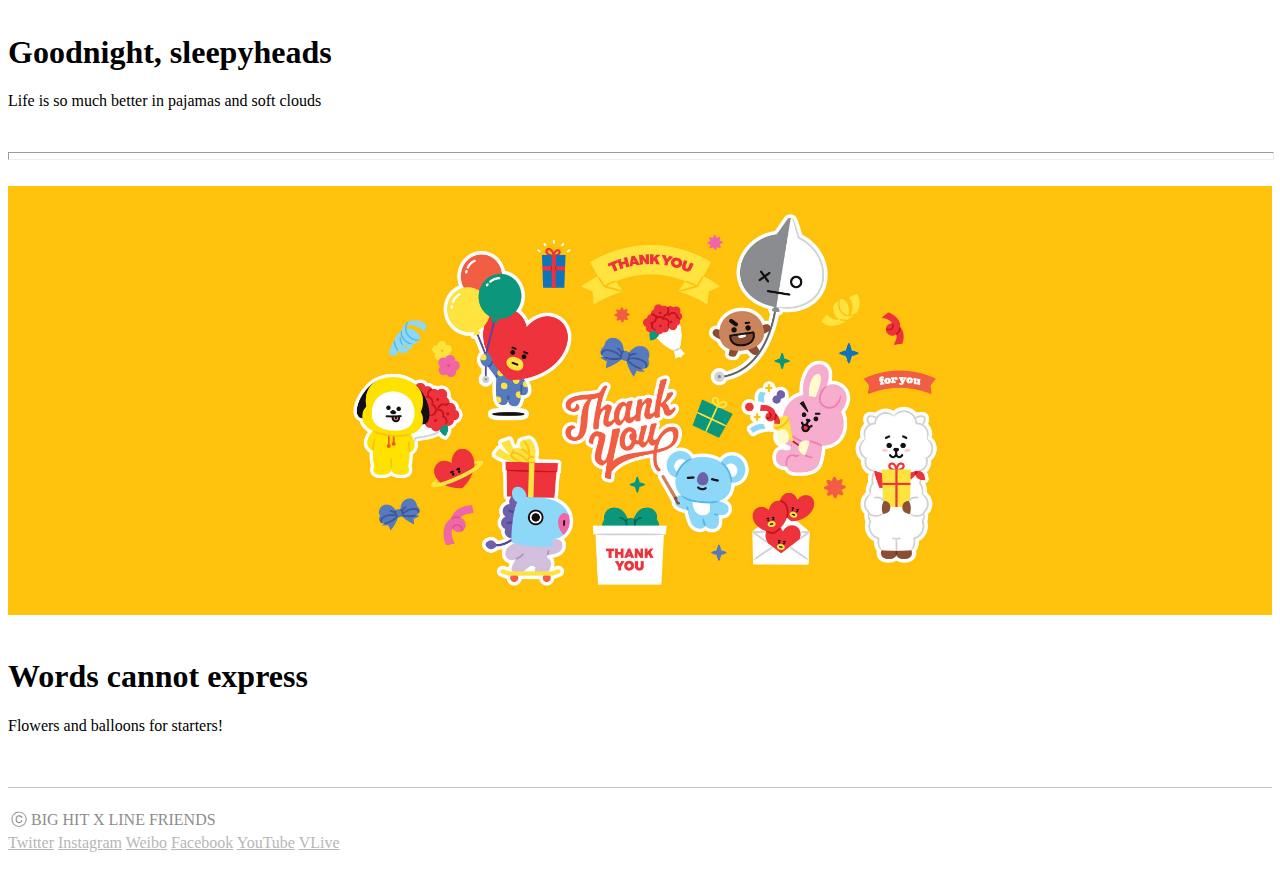
<file: series.html>
<!doctype html>
<html>
<head>
<meta charset="utf-8">
<title>BT21</title>
	
	<link rel="icon" href="img/ico3.ico" type="image/x-icon">
	
	<link href="style-final.css" rel="stylesheet" type="text/css">
	
	<link rel="stylesheet" href="https://stackpath.bootstrapcdn.com/bootstrap/4.2.1/css/bootstrap.min.css" integrity="sha384-GJzZqFGwb1QTTN6wy59ffF1BuGJpLSa9DkKMp0DgiMDm4iYMj70gZWKYbI706tWS" crossorigin="anonymous">
	
	<script src="https://code.jquery.com/jquery-3.3.1.slim.min.js" integrity="sha384-q8i/X+965DzO0rT7abK41JStQIAqVgRVzpbzo5smXKp4YfRvH+8abtTE1Pi6jizo" crossorigin="anonymous"></script>
       
	<script src="https://cdnjs.cloudflare.com/ajax/libs/popper.js/1.14.6/umd/popper.min.js" integrity="sha384-wHAiFfRlMFy6i5SRaxvfOCifBUQy1xHdJ/yoi7FRNXMRBu5WHdZYu1hA6ZOblgut" crossorigin="anonymous"></script>
       
	<script src="https://stackpath.bootstrapcdn.com/bootstrap/4.2.1/js/bootstrap.min.js" integrity="sha384-B0UglyR+jN6CkvvICOB2joaf5I4l3gm9GU6Hc1og6Ls7i6U/mkkaduKaBhlAXv9k" crossorigin="anonymous"></script>
	
	<script src="https://ajax.googleapis.com/ajax/libs/jquery/3.3.1/jquery.min.js"></script>
	
	<button type="button" id="BackTop" class="toTop-arrow"></button>
	<script>
	$(function(){
		$('#BackTop').click(function(){ 
			$('html,body').animate({scrollTop:0}, 444);
		});
		$(window).scroll(function() {
			if ( $(this).scrollTop() >300 ){
				$('#BackTop').fadeIn(222);
			} else {
				$('#BackTop').stop().fadeOut(222);
			}
		}).scroll();
	});
	</script>
	
</head>

<body style="padding-top: 50px;">
	
	<section id="bar">
		
		<div class="fixed-top">
	    <nav class="navbar navbar-expand-lg navbar-light bg-light">
  		<a class="navbar-brand" href="index.html">
			<img src="img/bt21-logo.png" width="90" height="41.5" class="d-inline-block align-top" alt="">
		</a>
  		<button class="navbar-toggler" type="button" data-toggle="collapse" data-target="#navbarNavAltMarkup" aria-controls="navbarNavAltMarkup" aria-expanded="false" aria-label="Toggle navigation">
    	<span class="navbar-toggler-icon"></span>
  		</button>
  		<div class="collapse navbar-collapse" id="navbarNavAltMarkup">
    	<div class="navbar-nav">
      		<a class="btn btn-outline-light btn-lg" href="about project.html">ABOUT PROJECT</a>
			<a class="btn btn-outline-light btn-lg" href="characters.html">CHARACTERS</a>
      		<a class="btn btn-outline-light1 btn-lg" href="series.html">THEMES</a>
			<a class="btn btn-outline-light btn-lg" href="store.html">STORE</a>
			<a class="btn btn-outline-light btn-lg" href="game.html">GAME</a>
			<a class="btn btn-outline-light btn-lg" href="baby.html">BABY</a>
      		<a class="nav-item nav-link disabled" href="#" tabindex="-1" aria-disabled="true"></a>
    	</div>
  		</div>
		</nav>
		</div>
		
	</section>
	
	<section id="themes">
	
		<div class="jumbotron jumbotron-fluid" style="background-color: #FFFFFF">	
			<br>		
			<div class="container">
				<div class="msg_desc">
				<img style="max-width:100%;overflow:hidden;" src="img/Planet.jpg">
				</div>
				<br>
				<h1 class="text-left">Basket of freshness</h1>
				<p class="lead">Be a playful wanderer in the woods!</p>
				<br>	
			<hr size="8px" align="center" width="100%">
			</div>
			<br>
			<div class="container">
				<div class="msg_desc">
				<img style="max-width:100%;overflow:hidden;" src="img/flower.jpg_large">
				</div>
				<br>
				<h1 class="text-left">BT21 Flowers</h1>
				<p class="lead">Flower Power! Check out our gnarly 70's Vibe BT21 FLOWER Series.</p>
				<br>	
			<hr size="8px" align="center" width="100%">
			</div>
			<br>
			<div class="container">
				<div class="msg_desc">
				<img style="max-width:100%;overflow:hidden;" src="img/food.jpg">
				</div>
				<br>
				<h1 class="text-left">Foodies for Life!</h1>
				<p class="lead">What’s your favorite part of the day?</p>
				<br>	
			<hr size="8px" align="center" width="100%">
			</div>
			<br>
			<div class="container">
				<div class="msg_desc">
				<img style="max-width:100%;overflow:hidden;" src="img/day.jpg">
				</div>
				<br>
				<h1 class="text-left">A Day in the Life of BT21</h1>
				<p class="lead">Wonder what the daily life of a UNIVERSTAR looks like?</p>
				<br>	
			<hr size="8px" align="center" width="100%">
			</div>
			<br>
			<div class="container">
				<div class="msg_desc">
				<img style="max-width:100%;overflow:hidden;" src="img/love.jpg">
				</div>
				<br>
				<h1 class="text-left">P.S. We love you</h1>
				<p class="lead">BT21 has prepared this one, just for UNISTARS</p>
				<br>	
			<hr size="8px" align="center" width="100%">
			</div>
			<br>
			<div class="container">
				<div class="msg_desc">
				<img style="max-width:100%;overflow:hidden;" src="img/fun.jpg">
				</div>
				<br>
				<h1 class="text-left">Add some fun to your life</h1>
				<p class="lead">Experience sweet moments with our doodles!</p>
				<br>	
			<hr size="8px" align="center" width="100%">
			</div>
			<br>
			<div class="container">
				<div class="msg_desc">
				<img style="max-width:100%;overflow:hidden;" src="img/magic.jpg">
				</div>
				<br>
				<h1 class="text-left">The magic is in the air</h1>
				<p class="lead">It’s finally that time of year!</p>
				<br>	
			<hr size="8px" align="center" width="100%">
			</div>
			<br>
			<div class="container">
				<div class="msg_desc">
				<img style="max-width:100%;overflow:hidden;" src="img/merrier.jpg">
				</div>
				<br>
				<h1 class="text-left">The more, the merrier</h1>
				<p class="lead">Finally together in strength!</p>
				<br>	
			<hr size="8px" align="center" width="100%">
			</div>
			<br>
			<div class="container">
				<div class="msg_desc">
				<img style="max-width:100%;overflow:hidden;" src="img/noplace.jpg">
				</div>
				<br>
				<h1 class="text-left">No place like home</h1>
				<p class="lead">BT21 enjoying their time alone in their rooms, much like us don't you think?</p>
				<br>	
			<hr size="8px" align="center" width="100%">
			</div>
			<br>
			<div class="container">
				<div class="msg_desc">
				<img style="max-width:100%;overflow:hidden;" src="img/goodnight.jpg">
				</div>
				<br>
				<h1 class="text-left">Goodnight, sleepyheads</h1>
				<p class="lead">Life is so much better in pajamas and soft clouds</p>
				<br>	
			<hr size="8px" align="center" width="100%">
			</div>
			<br>
			<div class="container">
				<div class="msg_desc">
				<img style="max-width:100%;overflow:hidden;" src="img/thank.jpg">
				</div>
				<br>
				<h1 class="text-left">Words cannot express</h1>
				<p class="lead">Flowers and balloons for starters!</p>
			</div>
		</div>
		
		<div id="bottom">
		<br><br>
		<div class="link-top" style="width: 100%;height: 1px;border-top: solid #C5C5C5 1px;"></div>
		<br>
		<div class="btn-group-sm text-center">
		<p class="text-center" style="color: #8D8D8D;margin: 3px;font-weight: 400;">ⓒ BIG HIT X LINE FRIENDS</p>
		<a class="btn btn-outline-light btn-sm" href="https://twitter.com/BT21_" target="_blank">Twitter</a>
		<a class="btn btn-outline-light btn-sm" href="https://www.instagram.com/bt21_official/" target="_blank">Instagram</a>
		<a class="btn btn-outline-light btn-sm" href="https://weibo.com/BT21?is_all=1" target="_blank">Weibo</a>
		<a class="btn btn-outline-light btn-sm" href="https://www.facebook.com/BT21.Official/" target="_blank">Facebook</a>
		<a class="btn btn-outline-light btn-sm" href="https://www.youtube.com/channel/UCINr5W7cwW06ADtsszAToAw" target="_blank">YouTube</a>
		<a class="btn btn-outline-light btn-sm" href="https://www.vlive.tv/channel/B70905" target="_blank">VLive</a>
		</div>
		<br>
		</div>
		
	</section>
	
</body>
</html>
</file>
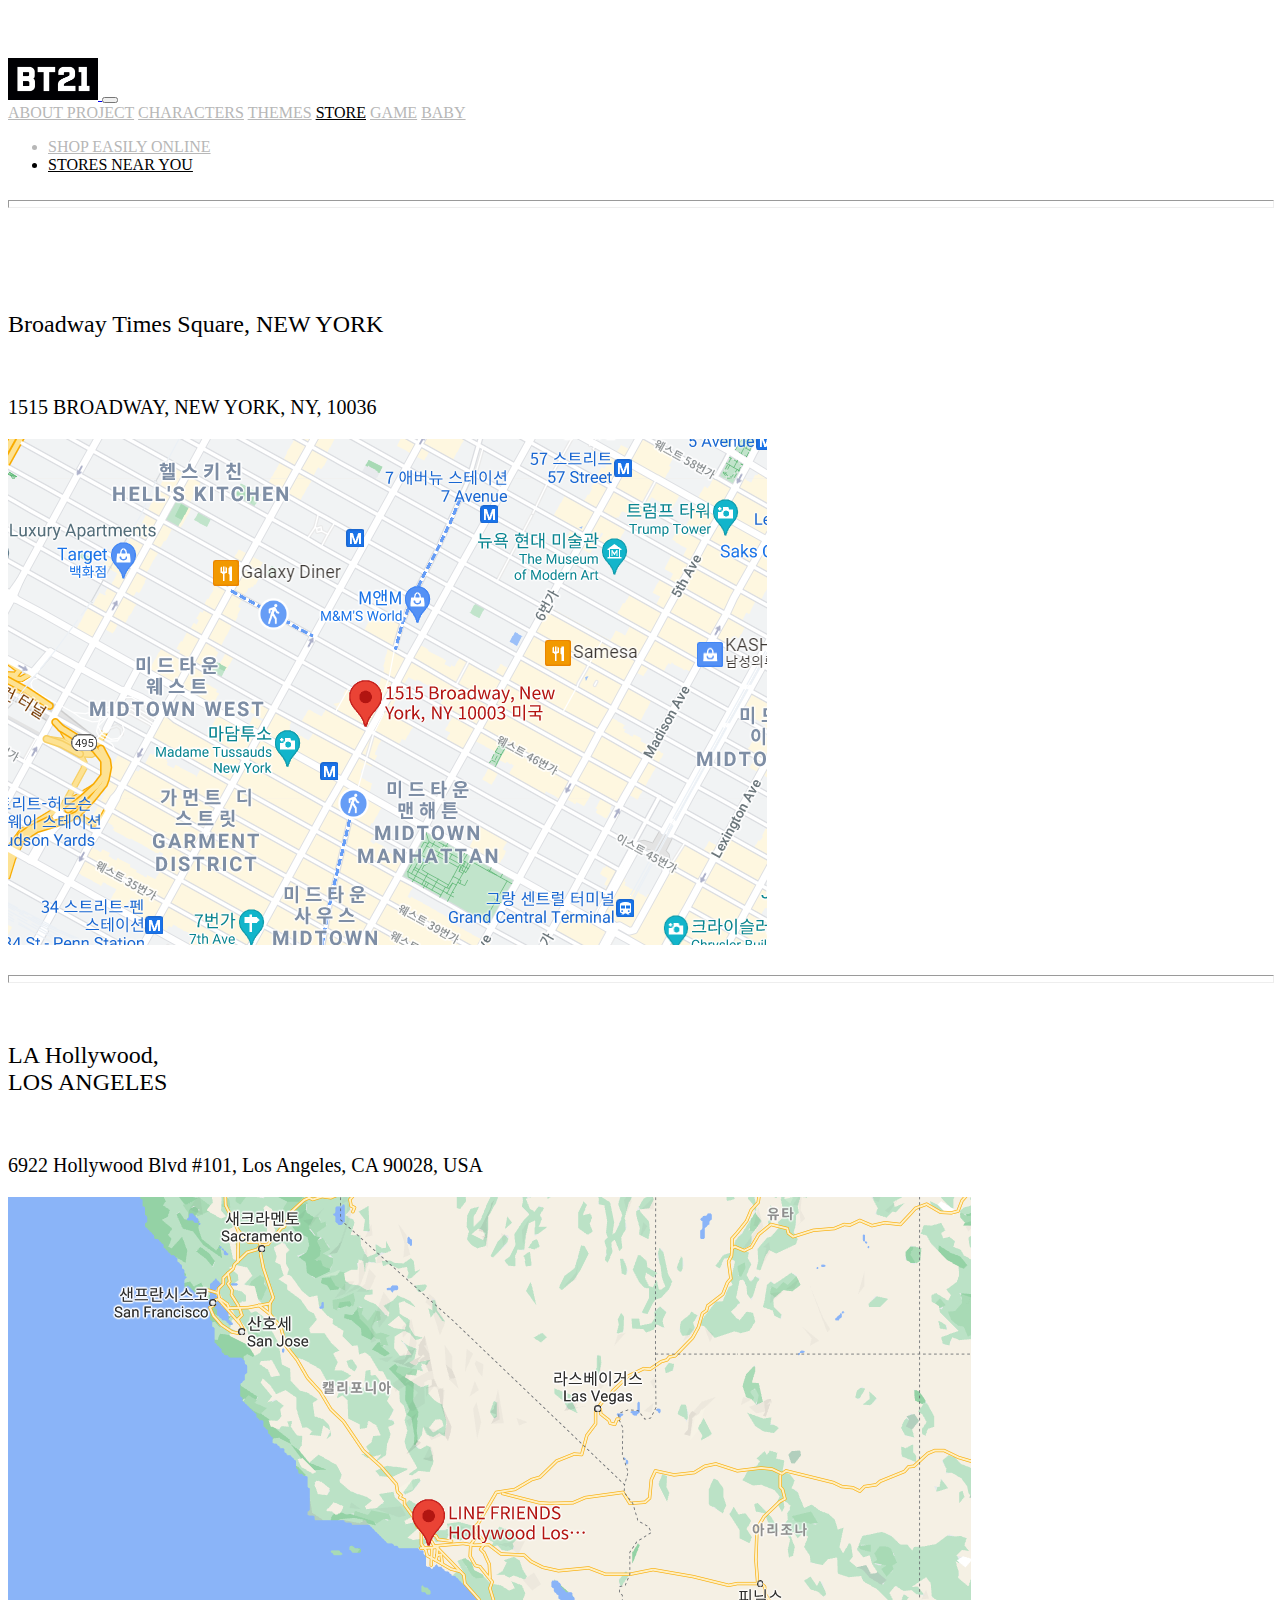
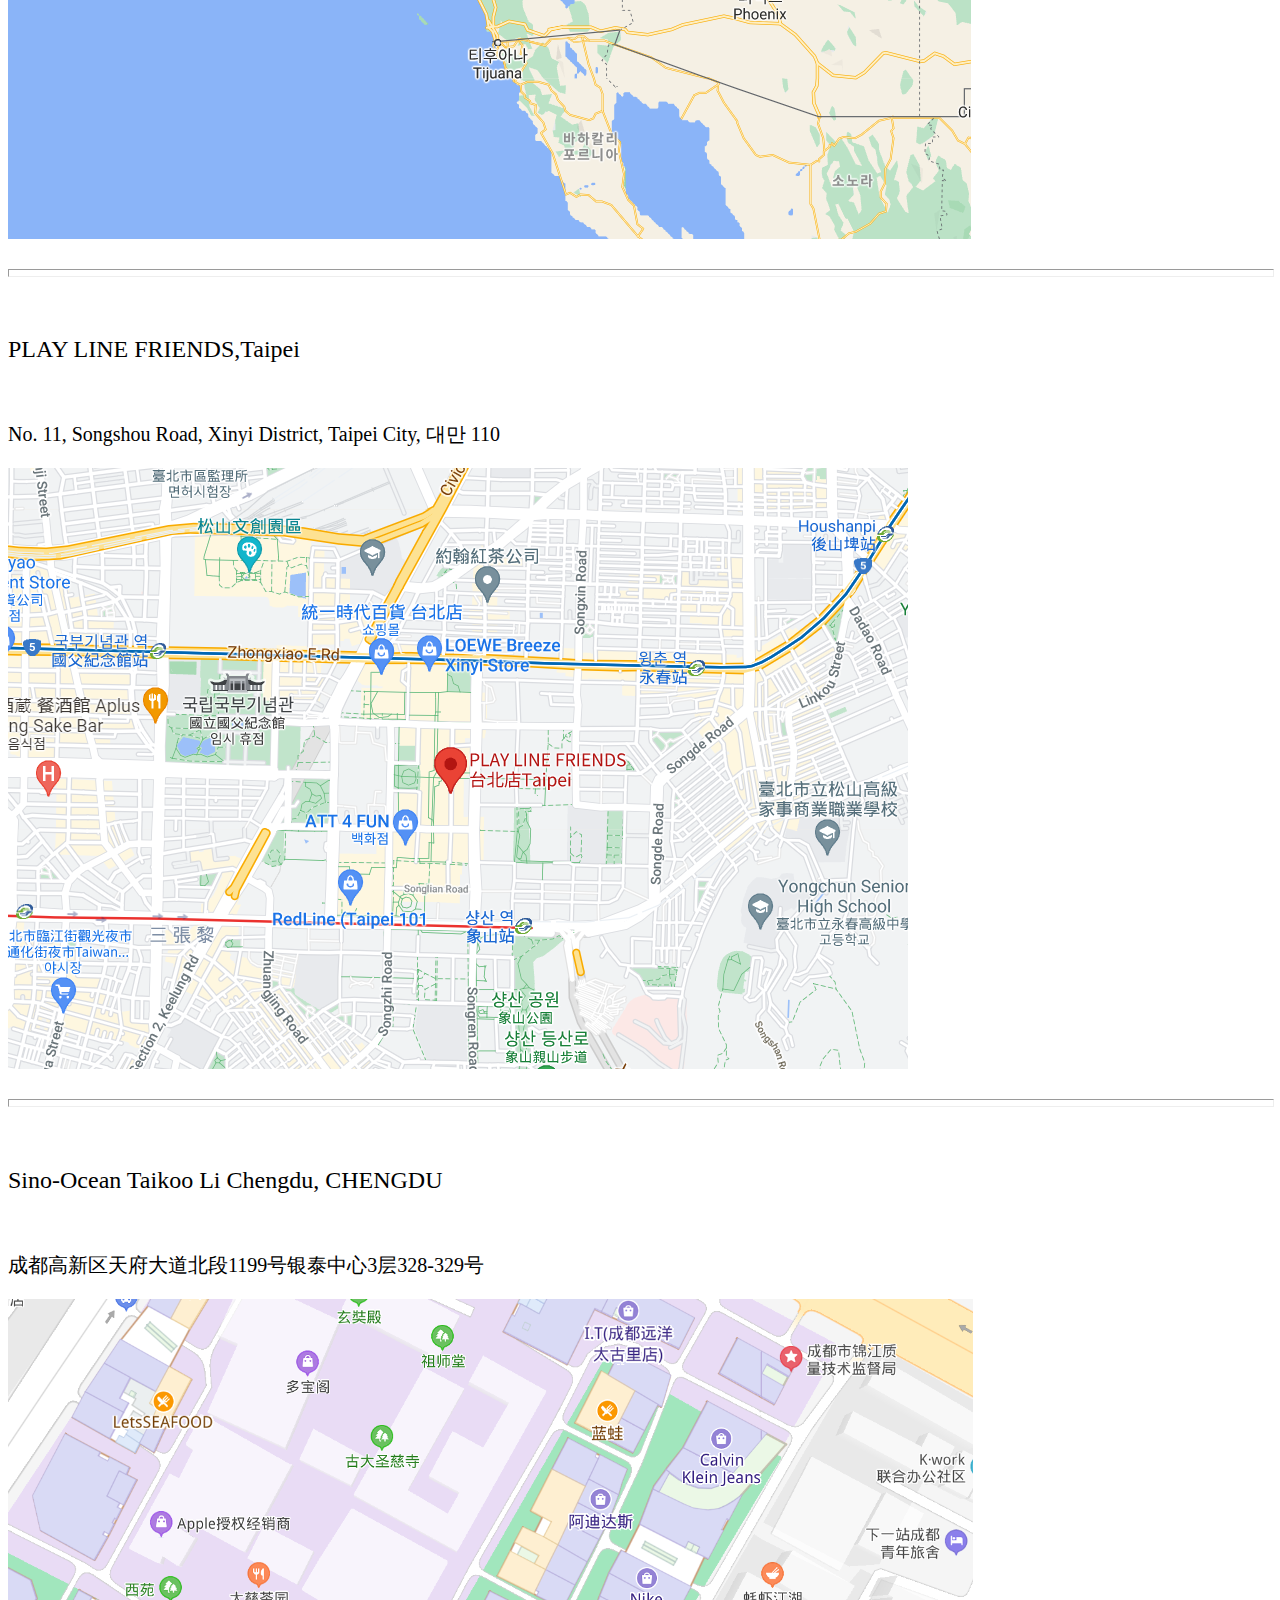
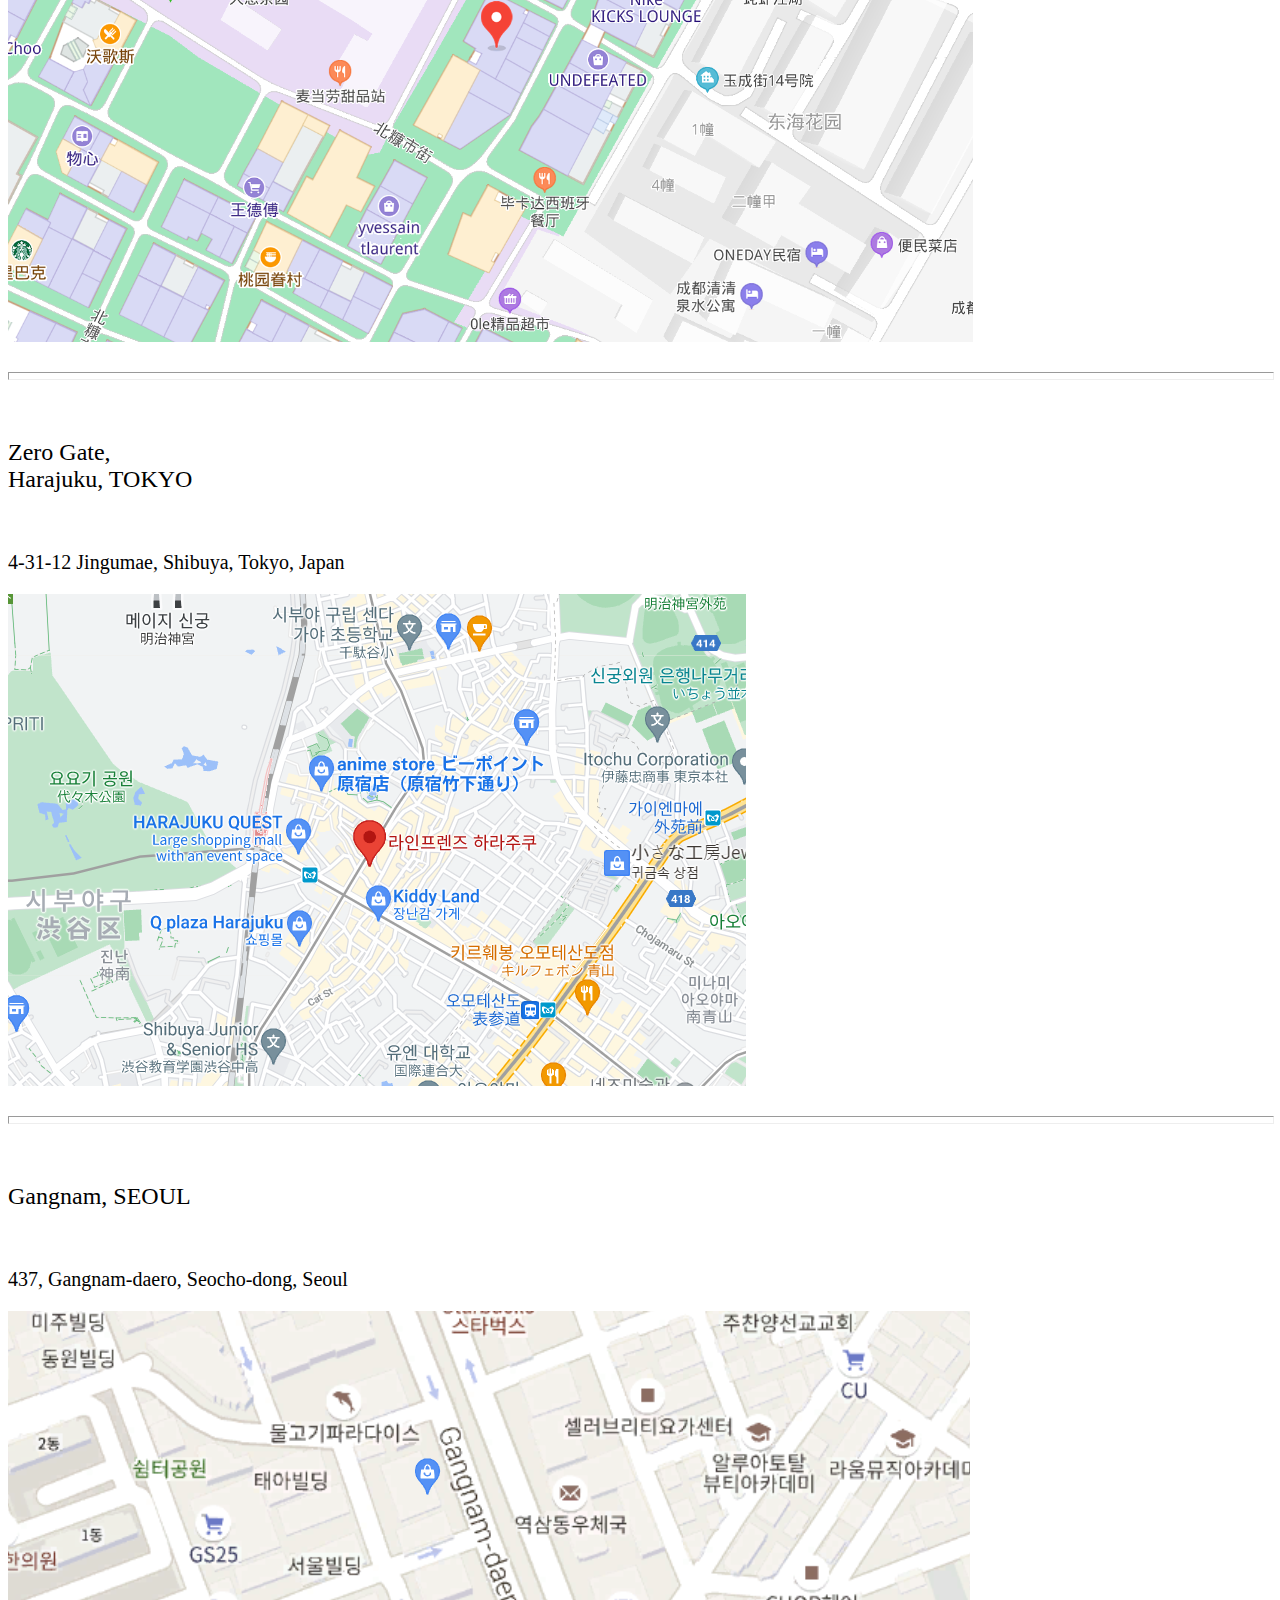
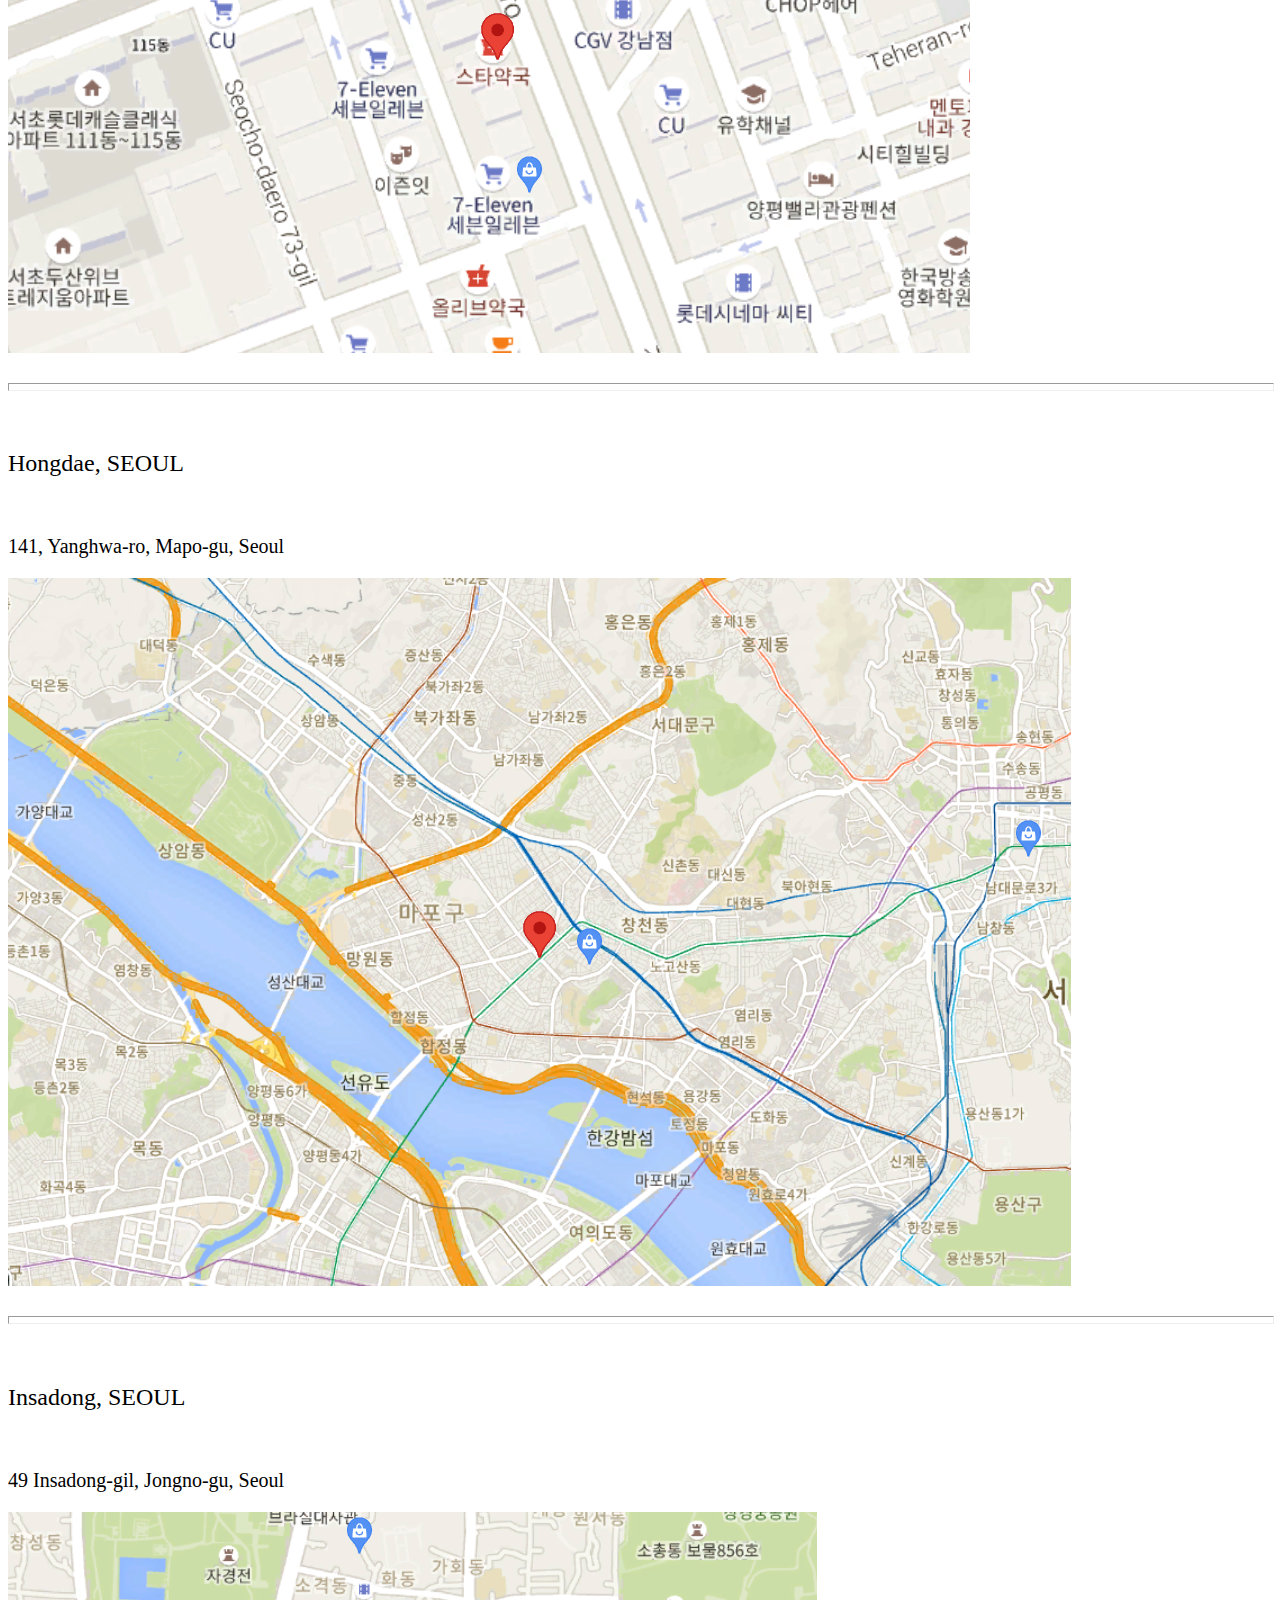
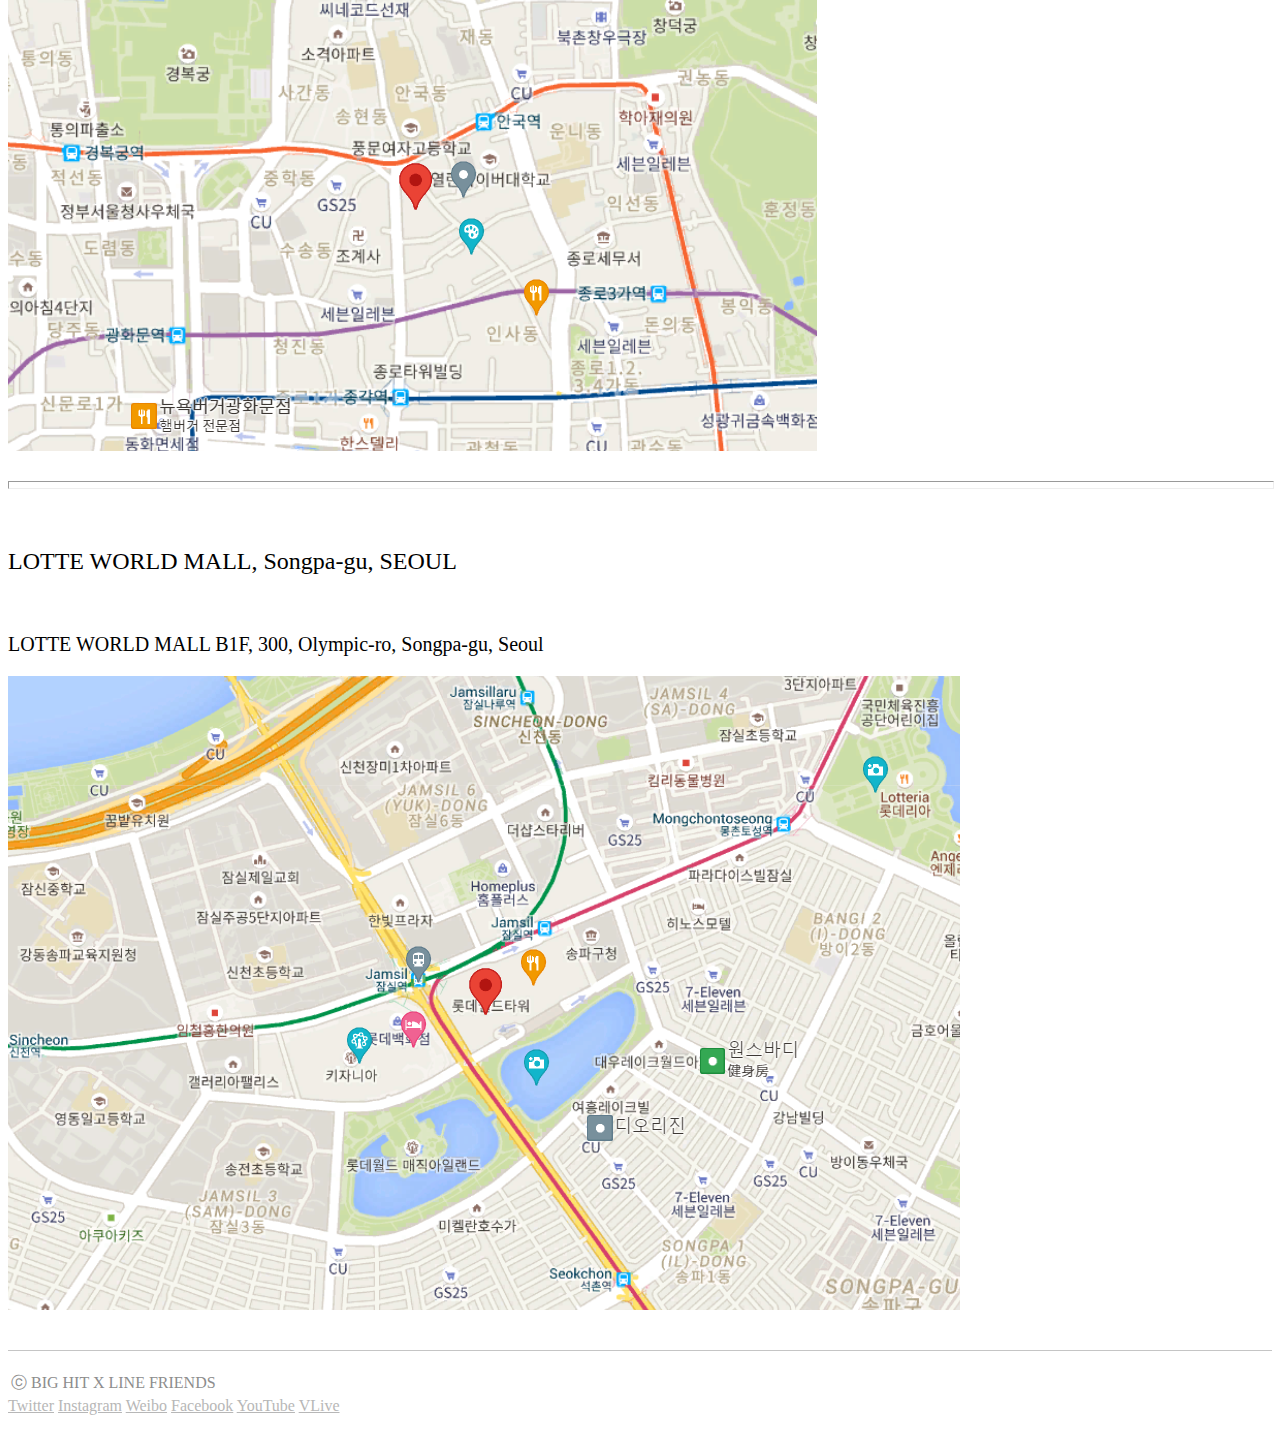
<file: store-near.html>
<!doctype html>
<html>
<head>
<meta charset="utf-8">
<title>BT21</title>
	
	<link rel="icon" href="img/ico3.ico" type="image/x-icon">
	
	<link href="style-final.css" rel="stylesheet" type="text/css">
	
	<link rel="stylesheet" href="https://stackpath.bootstrapcdn.com/bootstrap/4.2.1/css/bootstrap.min.css" integrity="sha384-GJzZqFGwb1QTTN6wy59ffF1BuGJpLSa9DkKMp0DgiMDm4iYMj70gZWKYbI706tWS" crossorigin="anonymous">
	
	<script src="https://code.jquery.com/jquery-3.3.1.slim.min.js" integrity="sha384-q8i/X+965DzO0rT7abK41JStQIAqVgRVzpbzo5smXKp4YfRvH+8abtTE1Pi6jizo" crossorigin="anonymous"></script>
       
	<script src="https://cdnjs.cloudflare.com/ajax/libs/popper.js/1.14.6/umd/popper.min.js" integrity="sha384-wHAiFfRlMFy6i5SRaxvfOCifBUQy1xHdJ/yoi7FRNXMRBu5WHdZYu1hA6ZOblgut" crossorigin="anonymous"></script>
       
	<script src="https://stackpath.bootstrapcdn.com/bootstrap/4.2.1/js/bootstrap.min.js" integrity="sha384-B0UglyR+jN6CkvvICOB2joaf5I4l3gm9GU6Hc1og6Ls7i6U/mkkaduKaBhlAXv9k" crossorigin="anonymous"></script>
	
	<script src="https://ajax.googleapis.com/ajax/libs/jquery/3.3.1/jquery.min.js"></script>
	
	<button type="button" id="BackTop" class="toTop-arrow"></button>
	<script>
	$(function(){
		$('#BackTop').click(function(){ 
			$('html,body').animate({scrollTop:0}, 444);
		});
		$(window).scroll(function() {
			if ( $(this).scrollTop() >300 ){
				$('#BackTop').fadeIn(222);
			} else {
				$('#BackTop').stop().fadeOut(222);
			}
		}).scroll();
	});
	</script>
	
</head>

<body style="padding-top: 50px;">
	
	<section id="bar">
		
		<div class="fixed-top">
	    <nav class="navbar navbar-expand-lg navbar-light bg-light">
  		<a class="navbar-brand" href="index.html">
			<img src="img/bt21-logo.png" width="90" height="41.5" class="d-inline-block align-top" alt="">
		</a>
  		<button class="navbar-toggler" type="button" data-toggle="collapse" data-target="#navbarNavAltMarkup" aria-controls="navbarNavAltMarkup" aria-expanded="false" aria-label="Toggle navigation">
    	<span class="navbar-toggler-icon"></span>
  		</button>
  		<div class="collapse navbar-collapse" id="navbarNavAltMarkup">
    	<div class="navbar-nav">
      		<a class="btn btn-outline-light btn-lg" href="about project.html">ABOUT PROJECT</a>
			<a class="btn btn-outline-light btn-lg" href="characters.html">CHARACTERS</a>
      		<a class="btn btn-outline-light btn-lg" href="series.html">THEMES</a>
			<a class="btn btn-outline-light1 btn-lg" href="store.html">STORE</a>
			<a class="btn btn-outline-light btn-lg" href="game.html">GAME</a>
			<a class="btn btn-outline-light btn-lg" href="baby.html">BABY</a>
      		<a class="nav-item nav-link disabled" href="#" tabindex="-1" aria-disabled="true"></a>
    	</div>
  		</div>
		</nav>
		<div id="store">
		<div style="background-color: #FFFFFF;">
		</div>
		<ul class="nav justify-content-center" style="height: 20px">
		  <li class="btn btn-outline-light2 btn-lg">
			<a class="btn btn-outline-light2 btn-lg" href="store.html">SHOP EASILY ONLINE</a>
		  </li>
		  <li class="btn btn-outline-light1 btn-lg">
			<a class="btn btn-outline-light1 btn-lg" href="store-near.html" >STORES NEAR YOU </a>
		  </li>
		</ul>
		<br>
		<hr size="8px" align="center" width="100%">
		</div>
		</div>
		
	</section>	
	
	<section id="stores">
	
	<div class="jumbotron" style="background-color: #FFFFFF">
		<br><br>
		
		<div class="container">
			<h1 class="text-center"></h1>
			<br>
			<div class="row align-items-center">
			<div class="col-6">
				<h2 class="display-4 text-center" style="font-weight:500 ">Broadway Times Square, NEW YORK</h2>
				<br><p class="lead text-center" style=" font-size: 20px">1515 BROADWAY, NEW YORK, NY, 10036</p>
			</div>
			<div class="col-1"></div>
			<div class="col-5">
				<div class="msg_desc">
				<a class="btn text-left" href="https://goo.gl/maps/hna1ZKcnQDN3RNi5A" target="_blank"><img style="max-width:100%;overflow:hidden;" src="img/newyork.png"></a>
				<div class="col-1"></div>
				</div>
				</div>
				</div>
			<br>
			<hr  size="8px" align="center" width="100%">
		</div>
	    <div class="container">
			<h1 class="text-center"></h1>
			<br>
			<div class="row align-items-center">
			<div class="col-6">
				<h2 class="display-4 text-center" style="font-weight:500 ">LA Hollywood, <br>LOS ANGELES</h2>
				<br><p class="lead text-center" style=" font-size: 20px">6922 Hollywood Blvd #101, Los Angeles, CA 90028, USA</p>
			</div>
			<div class="col-1"></div>
			<div class="col-5">
				<div class="msg_desc">
				<a class="btn text-left" href="https://goo.gl/maps/ZfihHRkpQuFfFfUS8" target="_blank"><img style="max-width:100%;overflow:hidden;" src="img/los.png"></a>
				<div class="col-1"></div>
				</div>
				</div>
				</div>
			<br>
			<hr  size="8px" align="center" width="100%">
		</div>
		<div class="container">
			<h1 class="text-center"></h1>
			<br>
			<div class="row align-items-center">
			<div class="col-6">
				<h2 class="display-4 text-center" style="font-weight:500 ">PLAY LINE FRIENDS,Taipei</h2>
				<br><p class="lead text-center" style=" font-size: 20px">No. 11, Songshou Road, Xinyi District, Taipei City, 대만 110</p>
			</div>
			<div class="col-1"></div>
			<div class="col-5">
				<div class="msg_desc">
				<a class="btn text-left" href="https://goo.gl/maps/bbK7fueGnZfT9doA9" target="_blank"><img style="max-width:100%;overflow:hidden;" src="img/taipei.png"></a>
				<div class="col-1"></div>
				</div>
				</div>
				</div>
			<br>
			<hr  size="8px" align="center" width="100%">
		</div>
		
		<div class="container">
			<h1 class="text-center"></h1>
			<br>
			<div class="row align-items-center">
			<div class="col-6">
				<h2 class="display-4 text-center" style="font-weight:500 ">Sino-Ocean Taikoo Li Chengdu, CHENGDU</h2>
				<br><p class="lead text-center" style=" font-size: 20px">成都高新区天府大道北段1199号银泰中心3层328-329号</p>
			</div>
			<div class="col-1"></div>
			<div class="col-5">
				<div class="msg_desc">
				<a class="btn text-left" href="https://j.map.baidu.com/f8/iwK" target="_blank"><img style="max-width:100%;overflow:hidden;" src="img/chengdu.png"></a>
				<div class="col-1"></div>
				</div>
				</div>
				</div>
			<br>
			<hr  size="8px" align="center" width="100%">
		</div>
		<div class="container">
			<h1 class="text-center"></h1>
			<br>
			<div class="row align-items-center">
			<div class="col-6">
				<h2 class="display-4 text-center" style="font-weight:500 ">Zero Gate, <br>Harajuku, TOKYO</h2>
				<br><p class="lead text-center" style=" font-size: 20px">4-31-12 Jingumae, Shibuya, Tokyo, Japan</p>
			</div>
			<div class="col-1"></div>
			<div class="col-5">
				<div class="msg_desc">
				<a class="btn text-left" href="https://goo.gl/maps/WT3eeQRypBbYCcn5A" target="_blank"><img style="max-width:100%;overflow:hidden;" src="img/tokyo.png"></a>
				<div class="col-1"></div>
				</div>
				</div>
				</div>
			<br>
			<hr  size="8px" align="center" width="100%">
		</div>
		<div class="container">
			<h1 class="text-center"></h1>
			<br>
			<div class="row align-items-center">
			<div class="col-6">
				<h2 class="display-4 text-center" style="font-weight:500 ">Gangnam, SEOUL</h2>
				<br><p class="lead text-center" style=" font-size: 20px">437, Gangnam-daero, Seocho-dong, Seoul</p>
			</div>
			<div class="col-1"></div>
			<div class="col-5">
				<div class="msg_desc">
				<a class="btn text-left" href="https://goo.gl/maps/CfuffQdTJpufnqyy8" target="_blank"><img style="max-width:100%;overflow:hidden;" src="img/gang.png"></a>
				<div class="col-1"></div>
				</div>
				</div>
				</div>
			<br>
			<hr  size="8px" align="center" width="100%">
		</div>
		<div class="container">
			<h1 class="text-center"></h1>
			<br>
			<div class="row align-items-center">
			<div class="col-6">
				<h2 class="display-4 text-center" style="font-weight:500 ">Hongdae, SEOUL</h2>
				<br><p class="lead text-center" style=" font-size: 20px">141, Yanghwa-ro, Mapo-gu, Seoul</p>
			</div>
			<div class="col-1"></div>
			<div class="col-5">
				<div class="msg_desc">
				<a class="btn text-left" href="https://goo.gl/maps/anid8otcwLG2UCh39" target="_blank"><img style="max-width:100%;overflow:hidden;" src="img/hong.png"></a>
				<div class="col-1"></div>
				</div>
				</div>
				</div>
			<br>
			<hr  size="8px" align="center" width="100%">
		</div>
		<div class="container">
			<h1 class="text-center"></h1>
			<br>
			<div class="row align-items-center">
			<div class="col-6">
				<h2 class="display-4 text-center" style="font-weight:500 ">Insadong, SEOUL</h2>
				<br><p class="lead text-center" style=" font-size: 20px">49 Insadong-gil, Jongno-gu, Seoul</p>
			</div>
			<div class="col-1"></div>
			<div class="col-5">
				<div class="msg_desc">
				<a class="btn text-left" href="https://goo.gl/maps/FU5GccB9u7tike3r6" target="_blank"><img style="max-width:100%;overflow:hidden;" src="img/insa.png"></a>
				<div class="col-1"></div>
				</div>
				</div>
				</div>
			<br>
			<hr  size="8px" align="center" width="100%">
		</div>
		<div class="container">
			<h1 class="text-center"></h1>
			<br>
			<div class="row align-items-center">
			<div class="col-6">
				<h2 class="display-4 text-center" style="font-weight:500 ">LOTTE WORLD MALL, Songpa-gu, SEOUL</h2>
				<br><p class="lead text-center" style=" font-size: 20px">LOTTE WORLD MALL B1F, 300, Olympic-ro, Songpa-gu, Seoul</p>
			</div>
			<div class="col-1"></div>
			<div class="col-5">
				<div class="msg_desc">
				<a class="btn text-left" href="https://goo.gl/maps/zexk7P59DHnmVGWZ7" target="_blank"><img style="max-width:100%;overflow:hidden;" src="img/lotte.png"></a>
				<div class="col-1"></div>
				</div>
				</div>
				</div>
		</div>
		
	</div>
		
		<div id="bottom">
		<br><br>
		<div class="link-top" style="width: 100%;height: 1px;border-top: solid #C5C5C5 1px;"></div>
		<br>
		<div class="btn-group-sm text-center">
		<p class="text-center" style="color: #8D8D8D;margin: 3px;font-weight: 400;">ⓒ BIG HIT X LINE FRIENDS</p>
		<a class="btn btn-outline-light btn-sm" href="https://twitter.com/BT21_" target="_blank">Twitter</a>
		<a class="btn btn-outline-light btn-sm" href="https://www.instagram.com/bt21_official/" target="_blank">Instagram</a>
		<a class="btn btn-outline-light btn-sm" href="https://weibo.com/BT21?is_all=1" target="_blank">Weibo</a>
		<a class="btn btn-outline-light btn-sm" href="https://www.facebook.com/BT21.Official/" target="_blank">Facebook</a>
		<a class="btn btn-outline-light btn-sm" href="https://www.youtube.com/channel/UCINr5W7cwW06ADtsszAToAw" target="_blank">YouTube</a>
		<a class="btn btn-outline-light btn-sm" href="https://www.vlive.tv/channel/B70905" target="_blank">VLive</a>
		</div>
		<br>
		</div>
	
	</section>
	
	
</body>
</html>
</file>
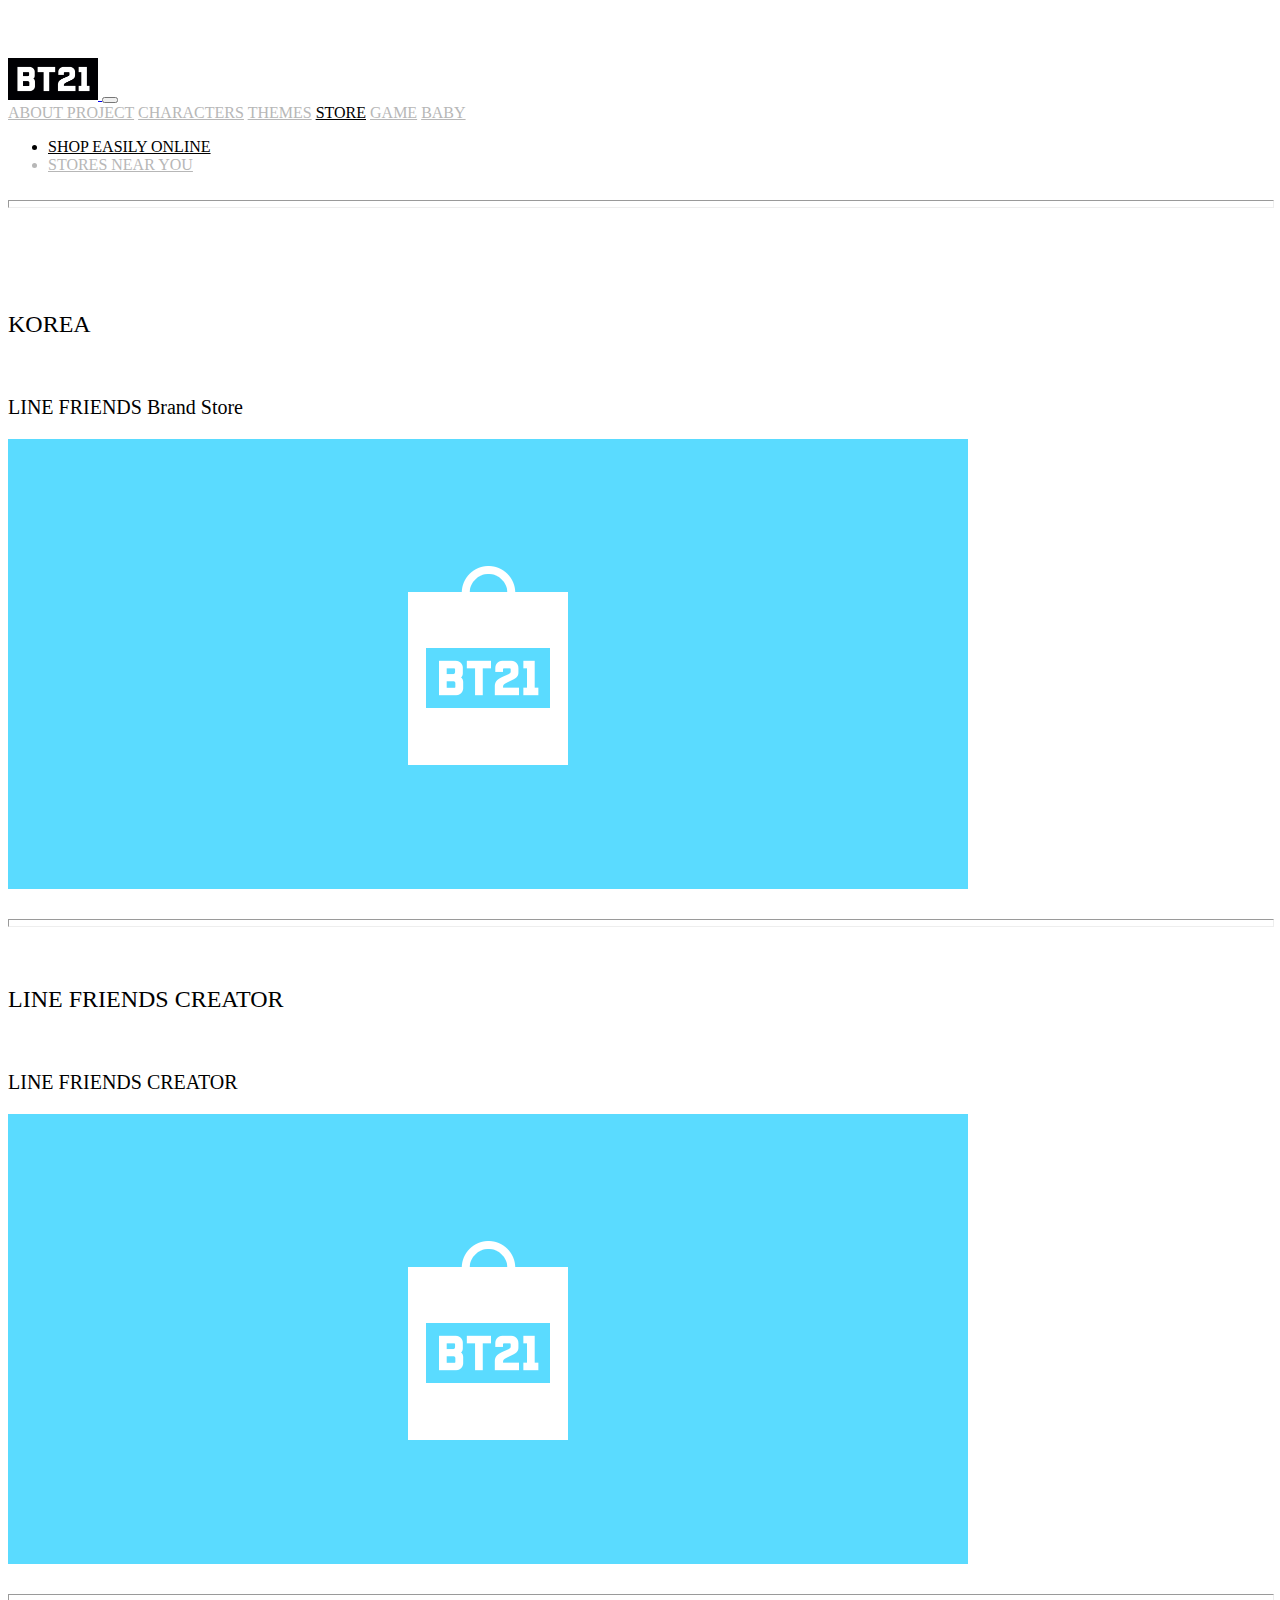
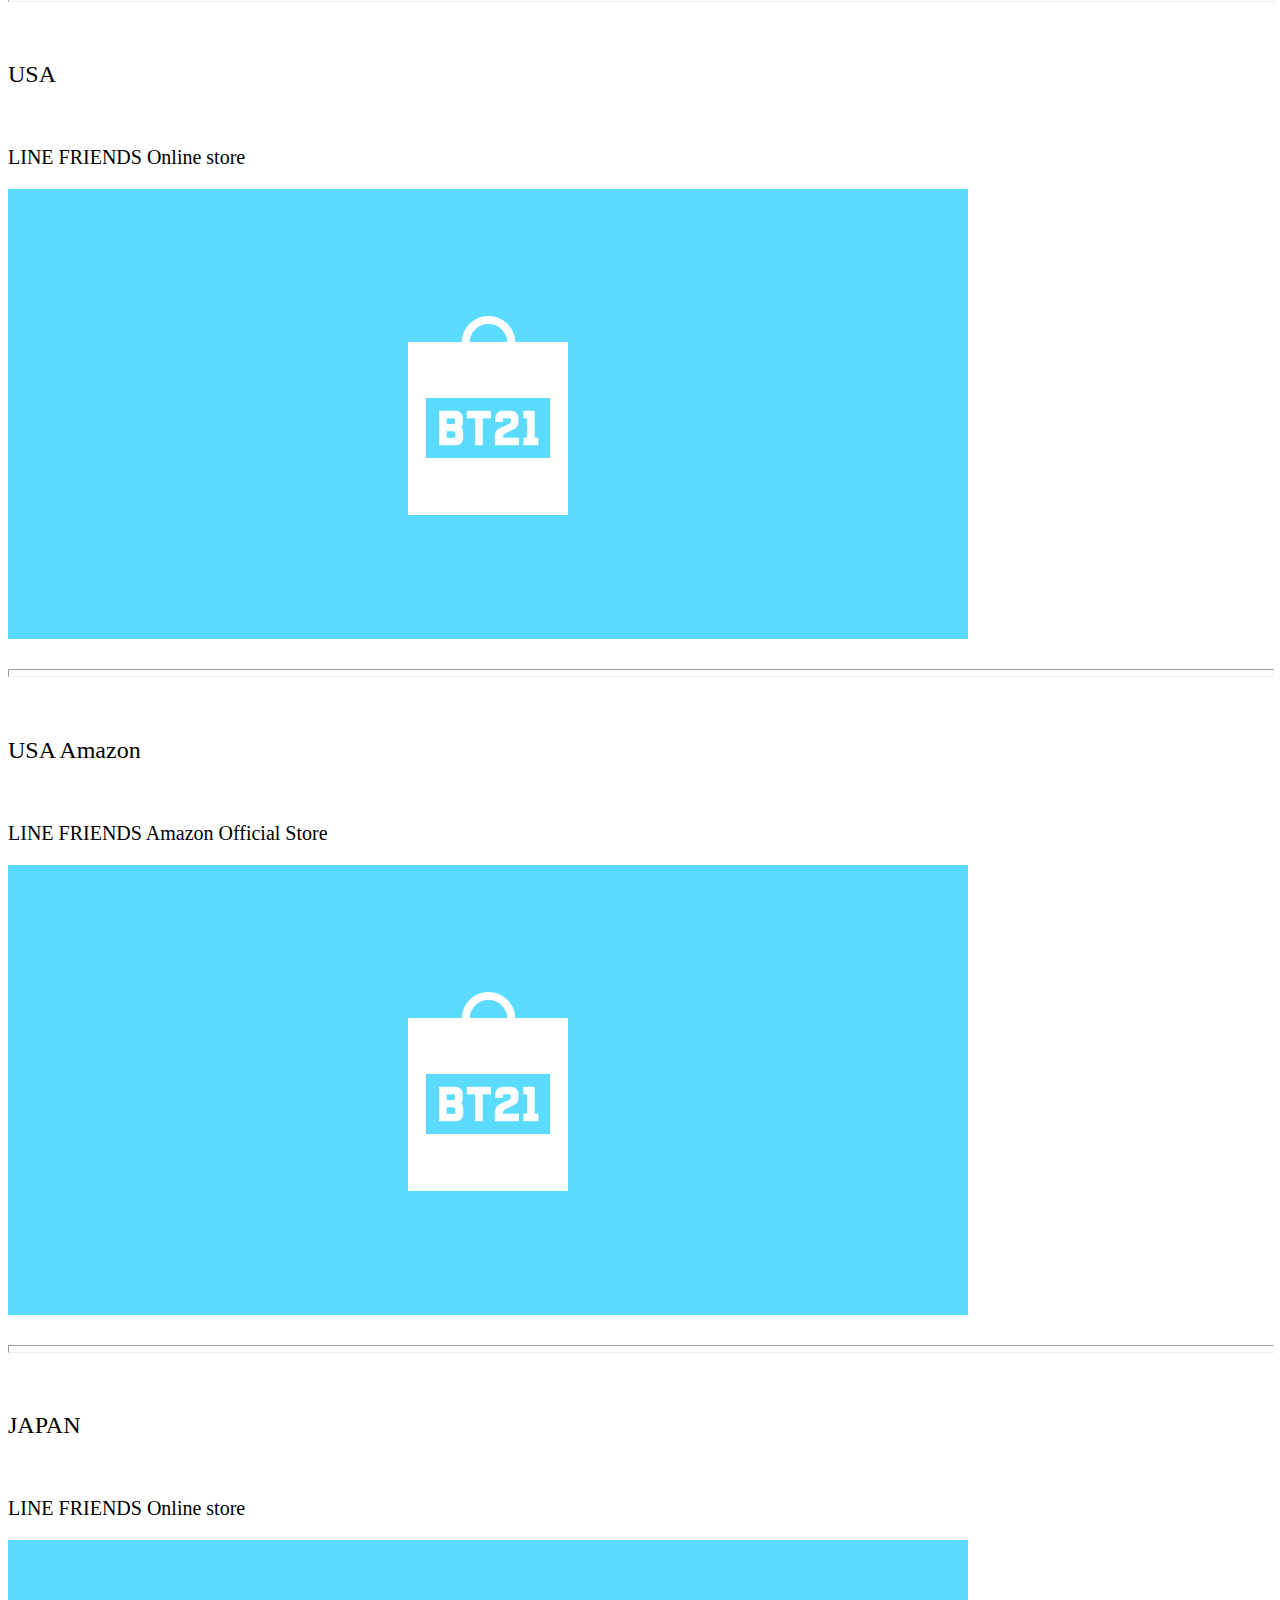
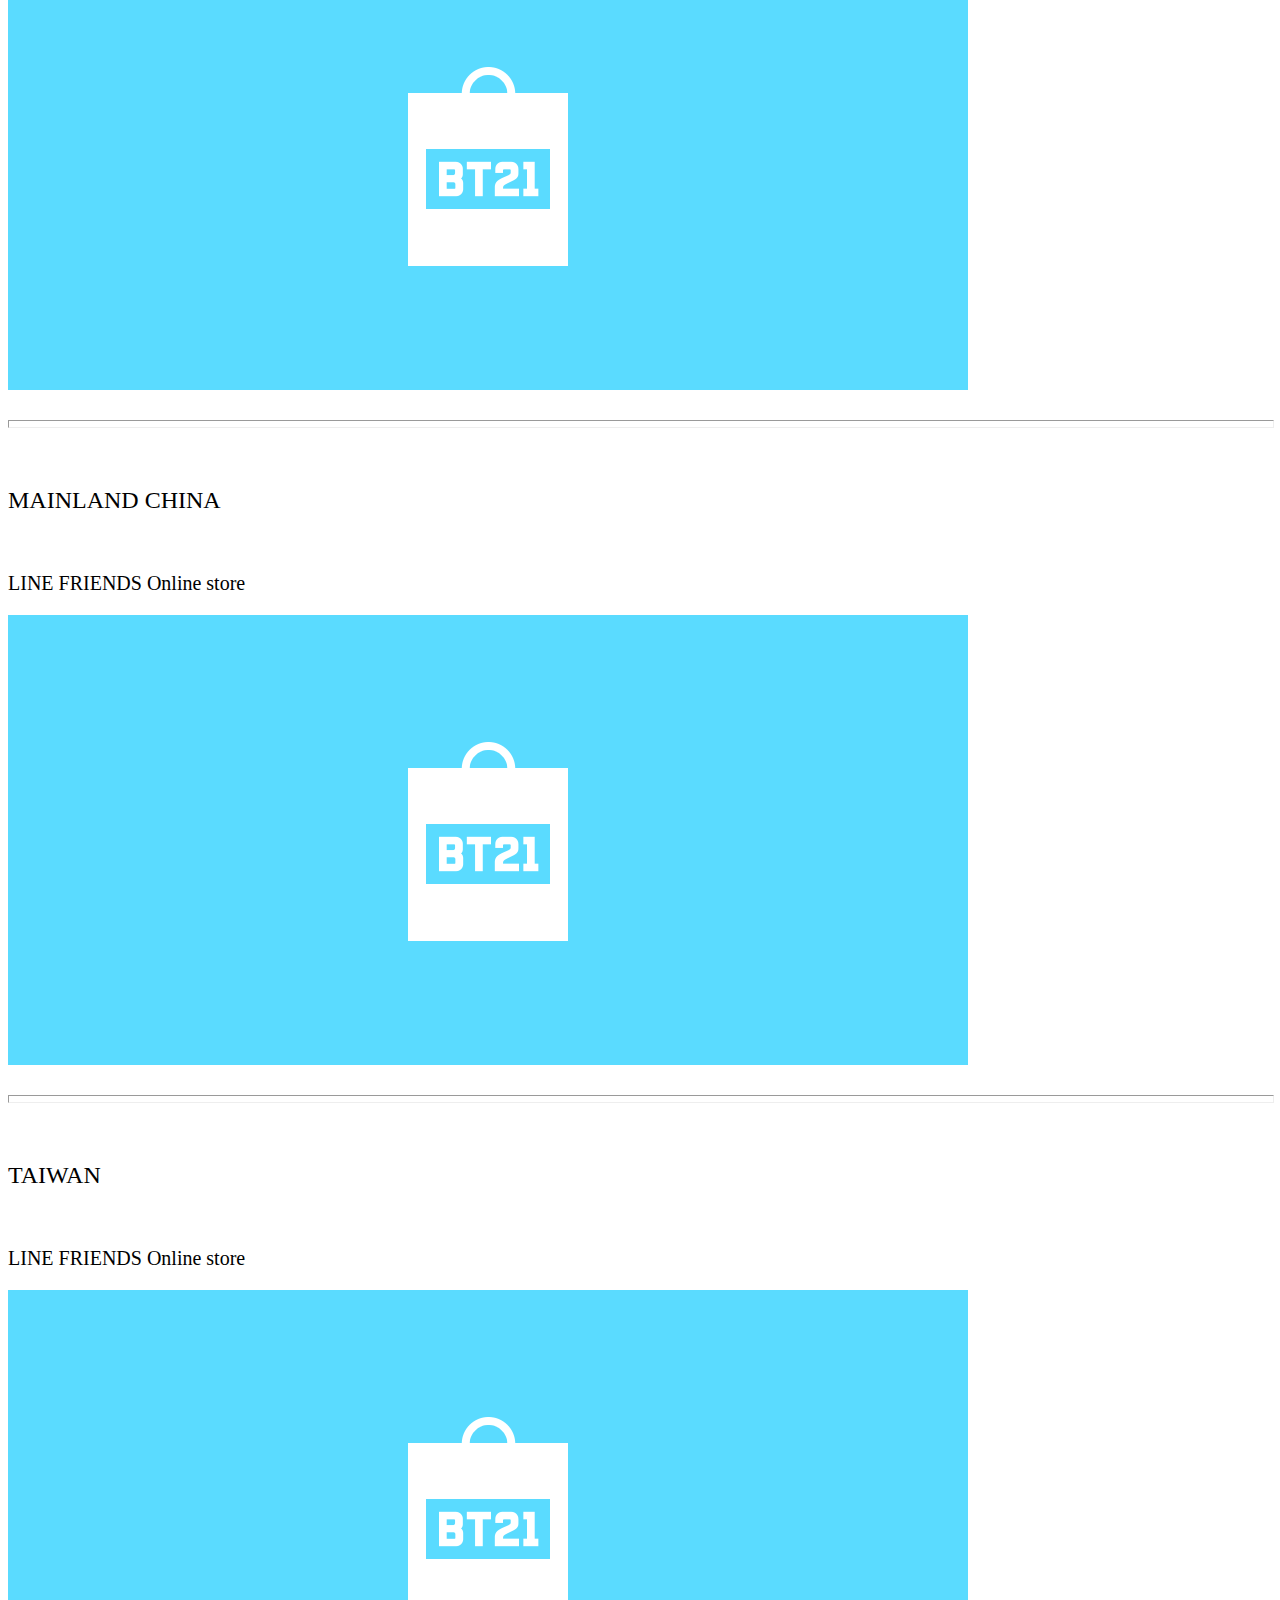
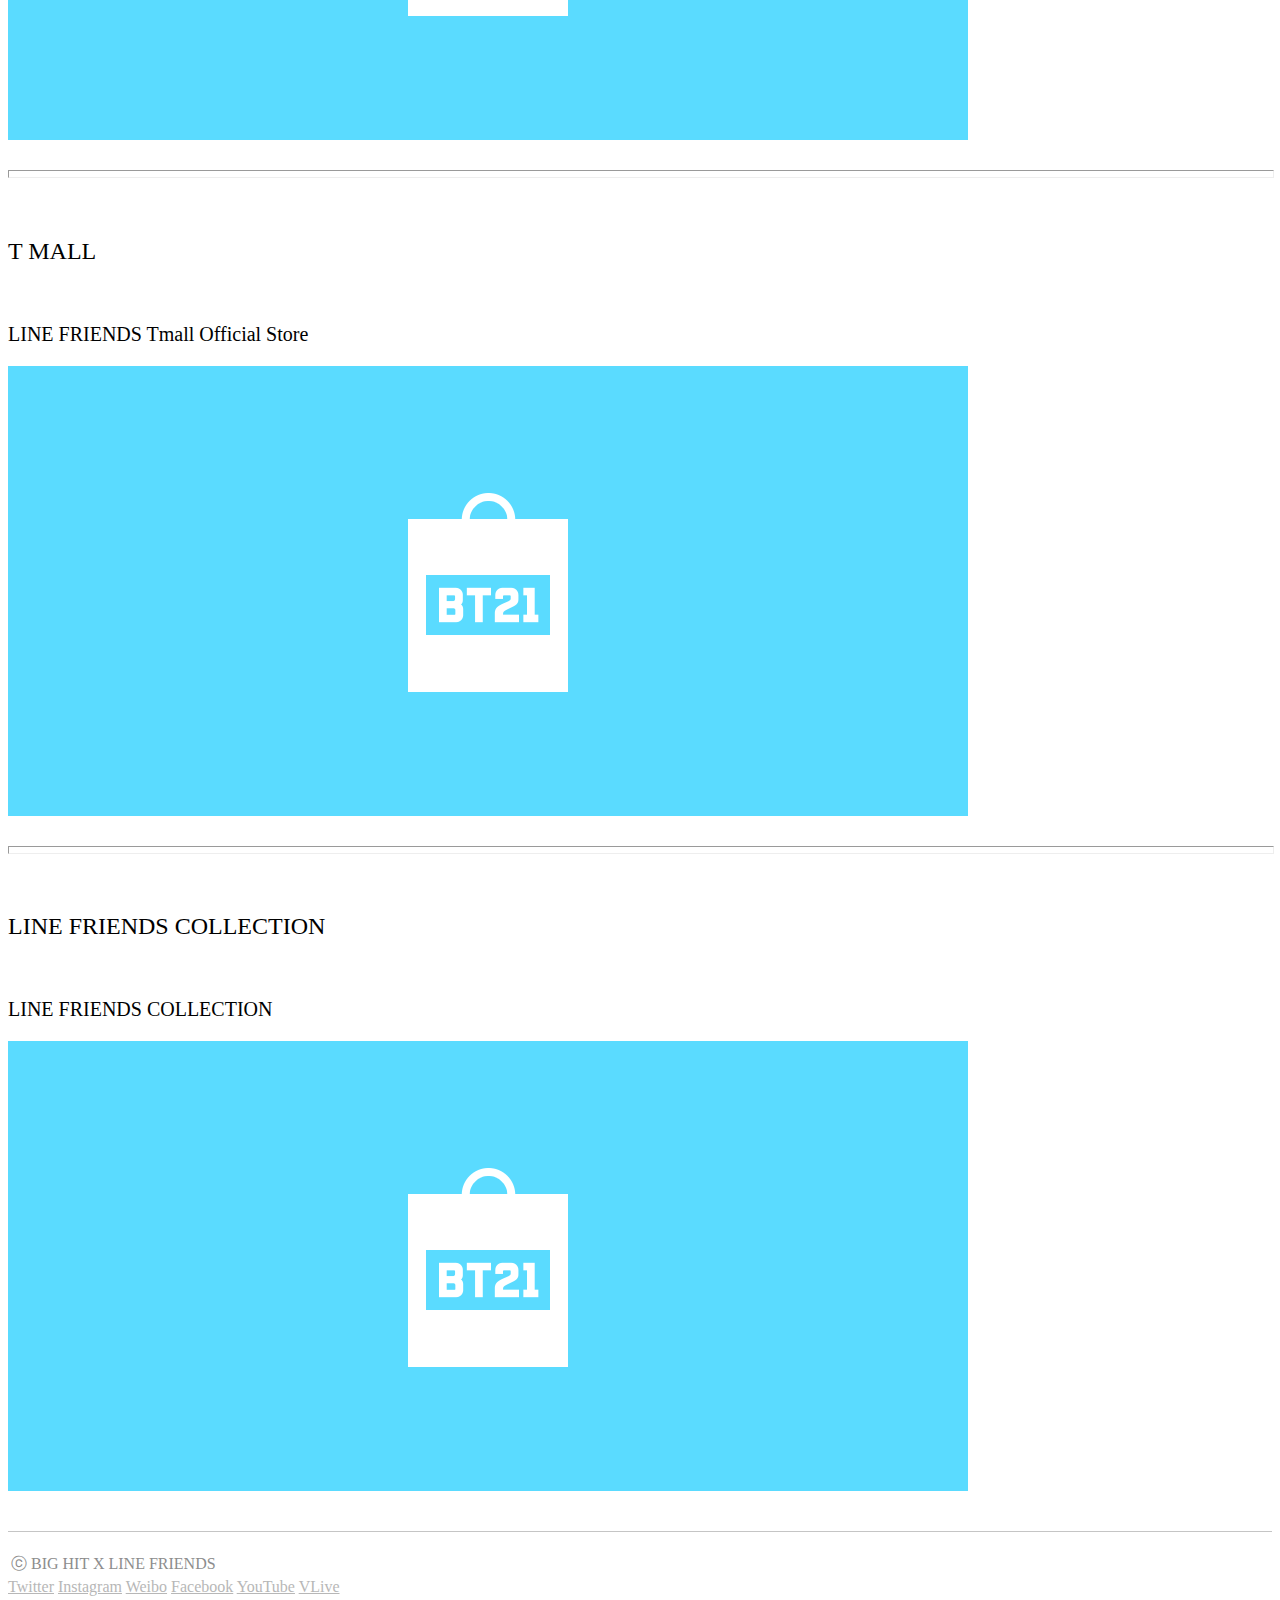
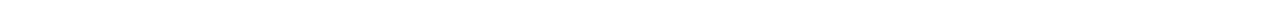
<file: store.html>
<!doctype html>
<html>
<head>
<meta charset="utf-8">
<title>BT21</title>
	
	<link rel="icon" href="img/ico3.ico" type="image/x-icon">
	
	<link href="style-final.css" rel="stylesheet" type="text/css">
	
	<link rel="stylesheet" href="https://stackpath.bootstrapcdn.com/bootstrap/4.2.1/css/bootstrap.min.css" integrity="sha384-GJzZqFGwb1QTTN6wy59ffF1BuGJpLSa9DkKMp0DgiMDm4iYMj70gZWKYbI706tWS" crossorigin="anonymous">
	
	<script src="https://code.jquery.com/jquery-3.3.1.slim.min.js" integrity="sha384-q8i/X+965DzO0rT7abK41JStQIAqVgRVzpbzo5smXKp4YfRvH+8abtTE1Pi6jizo" crossorigin="anonymous"></script>
       
	<script src="https://cdnjs.cloudflare.com/ajax/libs/popper.js/1.14.6/umd/popper.min.js" integrity="sha384-wHAiFfRlMFy6i5SRaxvfOCifBUQy1xHdJ/yoi7FRNXMRBu5WHdZYu1hA6ZOblgut" crossorigin="anonymous"></script>
       
	<script src="https://stackpath.bootstrapcdn.com/bootstrap/4.2.1/js/bootstrap.min.js" integrity="sha384-B0UglyR+jN6CkvvICOB2joaf5I4l3gm9GU6Hc1og6Ls7i6U/mkkaduKaBhlAXv9k" crossorigin="anonymous"></script>

	<script src="https://ajax.googleapis.com/ajax/libs/jquery/3.3.1/jquery.min.js"></script>
	
	<button type="button" id="BackTop" class="toTop-arrow"></button>
	<script>
	$(function(){
		$('#BackTop').click(function(){ 
			$('html,body').animate({scrollTop:0}, 444);
		});
		$(window).scroll(function() {
			if ( $(this).scrollTop() >300 ){
				$('#BackTop').fadeIn(222);
			} else {
				$('#BackTop').stop().fadeOut(222);
			}
		}).scroll();
	});
	</script>
	
</head>

<body style="padding-top: 50px;">
	
	<section id="bar">
		
		<div class="fixed-top">
	    <nav class="navbar navbar-expand-lg navbar-light bg-light">
  		<a class="navbar-brand" href="index.html">
			<img src="img/bt21-logo.png" width="90" height="41.5" class="d-inline-block align-top" alt="">
		</a>
  		<button class="navbar-toggler" type="button" data-toggle="collapse" data-target="#navbarNavAltMarkup" aria-controls="navbarNavAltMarkup" aria-expanded="false" aria-label="Toggle navigation">
    	<span class="navbar-toggler-icon"></span>
  		</button>
  		<div class="collapse navbar-collapse" id="navbarNavAltMarkup">
    	<div class="navbar-nav">
      		<a class="btn btn-outline-light btn-lg" href="about project.html">ABOUT PROJECT</a>
			<a class="btn btn-outline-light btn-lg" href="characters.html">CHARACTERS</a>
      		<a class="btn btn-outline-light btn-lg" href="series.html">THEMES</a>
			<a class="btn btn-outline-light1 btn-lg" href="store.html">STORE</a>
			<a class="btn btn-outline-light btn-lg" href="game.html">GAME</a>
			<a class="btn btn-outline-light btn-lg" href="baby.html">BABY</a>
      		<a class="nav-item nav-link disabled" href="#" tabindex="-1" aria-disabled="true"></a>
    	</div>
  		</div>
		</nav>
		<div id="store">
		<div style="background-color: #FFFFFF;">
		</div>
		<ul class="nav justify-content-center" style="height: 20px">
		  <li class="btn btn-outline-light1 btn-lg">
			<a class="btn btn-outline-light1 btn-lg" href="store.html">SHOP EASILY ONLINE</a>
		  </li>
		  <li class="btn btn-outline-light2 btn-lg">
			<a class="btn btn-outline-light2 btn-lg" href="store-near.html" >STORES NEAR YOU </a>
		  </li>
		</ul>
		<br>
		<hr size="8px" align="center" width="100%">
		</div>
		</div>
		
	</section>	
	
	<section id="stores">
	
	<div class="jumbotron" style="background-color: #FFFFFF">
		<br><br>
		
		<div class="container">
			<h1 class="text-center"></h1>
			<br>
			<div class="row align-items-center">
			<div class="col-6">
				<h2 class="display-4 text-center" style="font-weight:500 ">KOREA</h2>
				<br><p class="lead text-center" style=" font-size: 20px">LINE FRIENDS Brand Store</p>
			</div>
			<div class="col-1"></div>
			<div class="col-5">
				<div class="msg_desc">
				<a class="btn text-left" href="https://brand.naver.com/linefriends?nt_source=bt21.com&nt_medium=owned.web&nt_detail=main" target="_blank"><img style="max-width:100%;overflow:hidden;" src="img/img_online_3.png"></a>
				<div class="col-1"></div>
				</div>
				</div>
				</div>
			<br>
			<hr  size="8px" align="center" width="100%">
		</div>
	    <div class="container">
			<h1 class="text-center"></h1>
			<br>
			<div class="row align-items-center">
			<div class="col-6">
				<h2 class="display-4 text-center" style="font-weight:500 ">LINE FRIENDS CREATOR</h2>
				<br><p class="lead text-center" style=" font-size: 20px">LINE FRIENDS CREATOR</p>
			</div>
			<div class="col-1"></div>
			<div class="col-5">
				<div class="msg_desc">
				<a class="btn text-left" href="https://creator.linefriends.com/en/bt21" target="_blank"><img style="max-width:100%;overflow:hidden;" src="img/img_online_3.png"></a>
				<div class="col-1"></div>
				</div>
				</div>
				</div>
			<br>
			<hr  size="8px" align="center" width="100%">
		</div>
		<div class="container">
			<h1 class="text-center"></h1>
			<br>
			<div class="row align-items-center">
			<div class="col-6">
				<h2 class="display-4 text-center" style="font-weight:500 ">USA</h2>
				<br><p class="lead text-center" style=" font-size: 20px">LINE FRIENDS Online store</p>
			</div>
			<div class="col-1"></div>
			<div class="col-5">
				<div class="msg_desc">
				<a class="btn text-left" href="https://store.linefriends.com/" target="_blank"><img style="max-width:100%;overflow:hidden;" src="img/img_online_3.png"></a>
				<div class="col-1"></div>
				</div>
				</div>
				</div>
			<br>
			<hr  size="8px" align="center" width="100%">
		</div>
		<div class="container">
			<h1 class="text-center"></h1>
			<br>
			<div class="row align-items-center">
			<div class="col-6">
				<h2 class="display-4 text-center" style="font-weight:500 ">USA Amazon</h2>
				<br><p class="lead text-center" style=" font-size: 20px">LINE FRIENDS Amazon Official Store</p>
			</div>
			<div class="col-1"></div>
			<div class="col-5">
				<div class="msg_desc">
				<a class="btn text-left" href="https://www.amazon.com/linefriends" target="_blank"><img style="max-width:100%;overflow:hidden;" src="img/img_online_3.png"></a>
				<div class="col-1"></div>
				</div>
				</div>
				</div>
			<br>
			<hr  size="8px" align="center" width="100%">
		</div>
		<div class="container">
			<h1 class="text-center"></h1>
			<br>
			<div class="row align-items-center">
			<div class="col-6">
				<h2 class="display-4 text-center" style="font-weight:500 ">JAPAN</h2>
				<br><p class="lead text-center" style=" font-size: 20px">LINE FRIENDS Online store</p>
			</div>
			<div class="col-1"></div>
			<div class="col-5">
				<div class="msg_desc">
				<a class="btn text-left" href="https://www.linefriends.jp/" target="_blank"><img style="max-width:100%;overflow:hidden;" src="img/img_online_3.png"></a>
				<div class="col-1"></div>
				</div>
				</div>
				</div>
			<br>
			<hr  size="8px" align="center" width="100%">
		</div>
		<div class="container">
			<h1 class="text-center"></h1>
			<br>
			<div class="row align-items-center">
			<div class="col-6">
				<h2 class="display-4 text-center" style="font-weight:500 ">MAINLAND CHINA</h2>
				<br><p class="lead text-center" style=" font-size: 20px">LINE FRIENDS Online store</p>
			</div>
			<div class="col-1"></div>
			<div class="col-5">
				<div class="msg_desc">
				<a class="btn text-left" href="https://www.linefriends.cn/" target="_blank"><img style="max-width:100%;overflow:hidden;" src="img/img_online_3.png"></a>
				<div class="col-1"></div>
				</div>
				</div>
				</div>
			<br>
			<hr  size="8px" align="center" width="100%">
		</div>
		<div class="container">
			<h1 class="text-center"></h1>
			<br>
			<div class="row align-items-center">
			<div class="col-6">
				<h2 class="display-4 text-center" style="font-weight:500 ">TAIWAN</h2>
				<br><p class="lead text-center" style=" font-size: 20px">LINE FRIENDS Online store</p>
			</div>
			<div class="col-1"></div>
			<div class="col-5">
				<div class="msg_desc">
				<a class="btn text-left" href="https://www.linefriends.com.tw/" target="_blank"><img style="max-width:100%;overflow:hidden;" src="img/img_online_3.png"></a>
				<div class="col-1"></div>
				</div>
				</div>
				</div>
			<br>
			<hr  size="8px" align="center" width="100%">
		</div>
		<div class="container">
			<h1 class="text-center"></h1>
			<br>
			<div class="row align-items-center">
			<div class="col-6">
				<h2 class="display-4 text-center" style="font-weight:500 ">T MALL</h2>
				<br><p class="lead text-center" style=" font-size: 20px">LINE FRIENDS Tmall Official Store</p>
			</div>
			<div class="col-1"></div>
			<div class="col-5">
				<div class="msg_desc">
				<a class="btn text-left" href="https://linefriends.world.tmall.com/" target="_blank"><img style="max-width:100%;overflow:hidden;" src="img/img_online_3.png"></a>
				<div class="col-1"></div>
				</div>
				</div>
				</div>
			<br>
			<hr  size="8px" align="center" width="100%">
		</div>
		<div class="container">
			<h1 class="text-center"></h1>
			<br>
			<div class="row align-items-center">
			<div class="col-6">
				<h2 class="display-4 text-center" style="font-weight:500 ">LINE FRIENDS COLLECTION</h2>
				<br><p class="lead text-center" style=" font-size: 20px">LINE FRIENDS COLLECTION</p>
			</div>
			<div class="col-1"></div>
			<div class="col-5">
				<div class="msg_desc">
				<a class="btn text-left" href="https://collection.linefriends.com/" target="_blank"><img style="max-width:100%;overflow:hidden;" src="img/img_online_3.png"></a>
				<div class="col-1"></div>
				</div>
				</div>
				</div>
		</div>
		
	</div>
		
	<div id="bottom">
		<br><br>
		<div class="link-top" style="width: 100%;height: 1px;border-top: solid #C5C5C5 1px;"></div>
		<br>
		<div class="btn-group-sm text-center">
		<p class="text-center" style="color: #8D8D8D;margin: 3px;font-weight: 400;">ⓒ BIG HIT X LINE FRIENDS</p>
		<a class="btn btn-outline-light btn-sm" href="https://twitter.com/BT21_" target="_blank">Twitter</a>
		<a class="btn btn-outline-light btn-sm" href="https://www.instagram.com/bt21_official/" target="_blank">Instagram</a>
		<a class="btn btn-outline-light btn-sm" href="https://weibo.com/BT21?is_all=1" target="_blank">Weibo</a>
		<a class="btn btn-outline-light btn-sm" href="https://www.facebook.com/BT21.Official/" target="_blank">Facebook</a>
		<a class="btn btn-outline-light btn-sm" href="https://www.youtube.com/channel/UCINr5W7cwW06ADtsszAToAw" target="_blank">YouTube</a>
		<a class="btn btn-outline-light btn-sm" href="https://www.vlive.tv/channel/B70905" target="_blank">VLive</a>
		</div>
		<br>
		</div>
		
	</section>
	
	
</body>
</html>
</file>
<file: style-final.css>
@charset "utf-8";
/* CSS Document */

/*toTop*/
.toTop-arrow {
	width: 2.5rem;
	height: 2.5rem;
	padding: 0;
	margin: 0;
	border: 0;
	border-radius: 50%;
	opacity: 0.9;
	background: #000;
	cursor: pointer;
	position:fixed;
	right: 1rem;
	bottom: 1rem;
	display: none;
	z-index:9999;
}
.toTop-arrow::before, .toTop-arrow::after {
	width: 18px;
	height: 5px;
	border-radius: 3px;
	background: #ffffff;
	position: absolute;
	content: "";
	z-index:9999;
}
.toTop-arrow::before {
	transform: rotate(-45deg) translate(0, -50%);
	left: 0.5rem;
	z-index:9999;
}
.toTop-arrow::after {
	transform: rotate(45deg) translate(0, -50%);
	right: 0.5rem;
	z-index:9999;
}
.toTop-arrow:focus {outline: none;}


/*bar*/
#bar .btn-outline-light{
  color: #B7B7B7;
}
#bar .btn-outline-light:hover,
.btn-outline-light.active:hover{
  color: #000000;
}
#bar .btn-outline-light.active,
.btn-outline-light.active.focus{
  color: #000000;
}
#bar .btn-outline-light:active,
.btn-outline-light.active{
  color: #000000;
}
#bar .btn-outline-light1{
	color: #000000;
}


/*koya-introduction*/
#koya-introduction .jumbotron-fluid{
	background-color: #FFFFFF;
}
#koya-introduction h1{
	color: #000000;
	font-size: 40px;
}
#koya-introduction .img{
  height: auto; 
  width: auto\9;
  width:100%;
} 
#koya-introduction .btn-outline-light2{
  color: #B7B7B7;
}
#koya-introduction .btn-outline-light2:hover,
.btn-outline-light.active:hover{
  color: #000000;
}
#koya-introduction .btn-outline-light2.active,
.btn-outline-light.active.focus{
  color: #000000;
}
#koya-introduction .btn-outline-light2:active,
.btn-outline-light.active{
  color: #000000;
}
#koya-introduction .btn-outline-light1{
  color: #000000;
}
#koya-introduction .btn-outline-light2.active:visited{
  color: #000000;
}


/*family*/
#family{
  background-color: #FFFFFF;
}
#family .btn-outline-light2{
  color: #B7B7B7;
}
#family .btn-outline-light2:hover,
.btn-outline-light.active:hover{
  color: #000000;
}
#family .btn-outline-light2.active,
.btn-outline-light.active.focus{
  color: #000000;
}
#family .btn-outline-light2:active,
.btn-outline-light.active{
  color: #000000;
}
#family .btn-outline-light1{
  color: #000000;
}


/*store*/
#store{
  background-color: #FFFFFF;
}
#store .btn-outline-light2{
  color: #B7B7B7;
}
#store .btn-outline-light2:hover,
.btn-outline-light.active:hover{
  color: #000000;
}
#store .btn-outline-light2.active,
.btn-outline-light.active.focus{
  color: #000000;
}
#store .btn-outline-light2:active,
.btn-outline-light.active{
  color: #000000;
}
#store .btn-outline-light1{
  color: #000000;
}


/*bottom*/
#bottom .btn-outline-light{
  color: #B7B7B7;
}
#bottom .btn-outline-light:hover,
.btn-outline-light.active:hover{
  color: #000000;
}
#bottom .btn-outline-light.active,
.btn-outline-light.active.focus{
  color: #000000;
}
#bottom .btn-outline-light:active,
.btn-outline-light.active{
  color: #000000;
}
</file>
